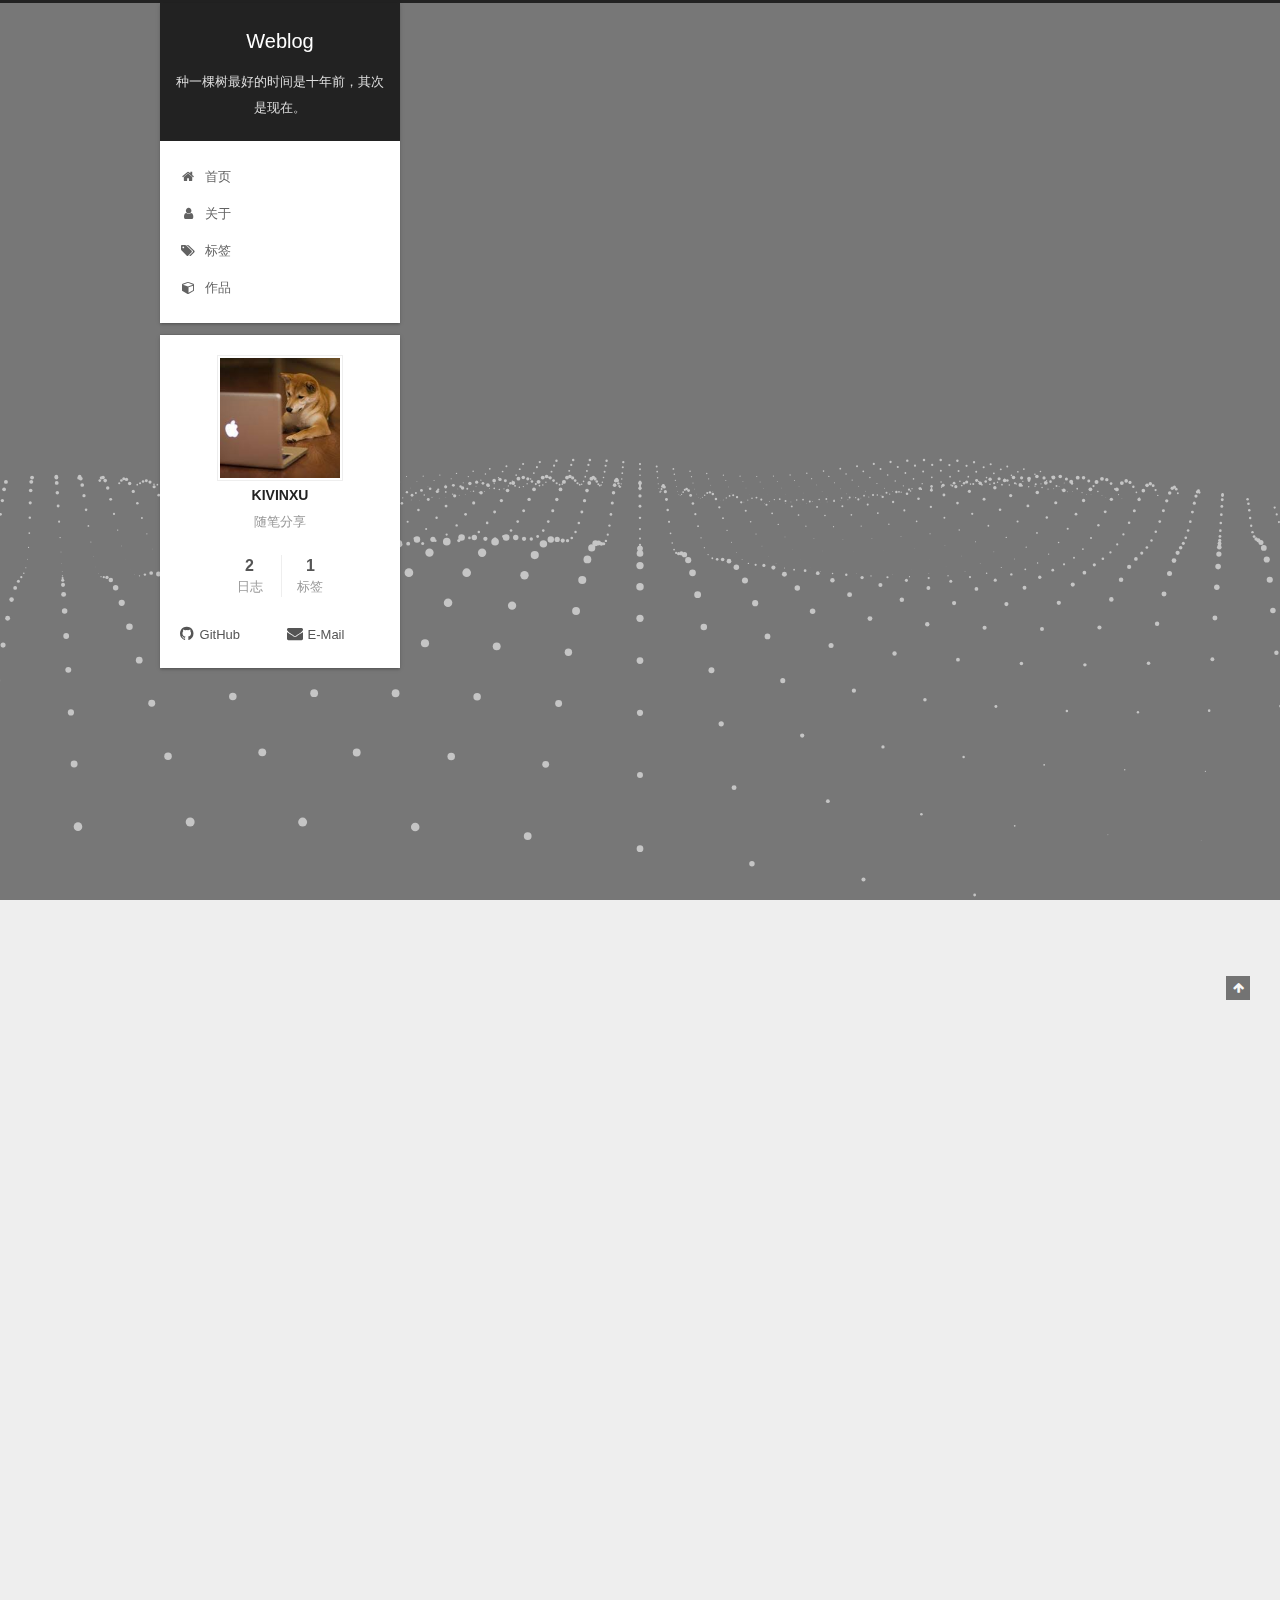
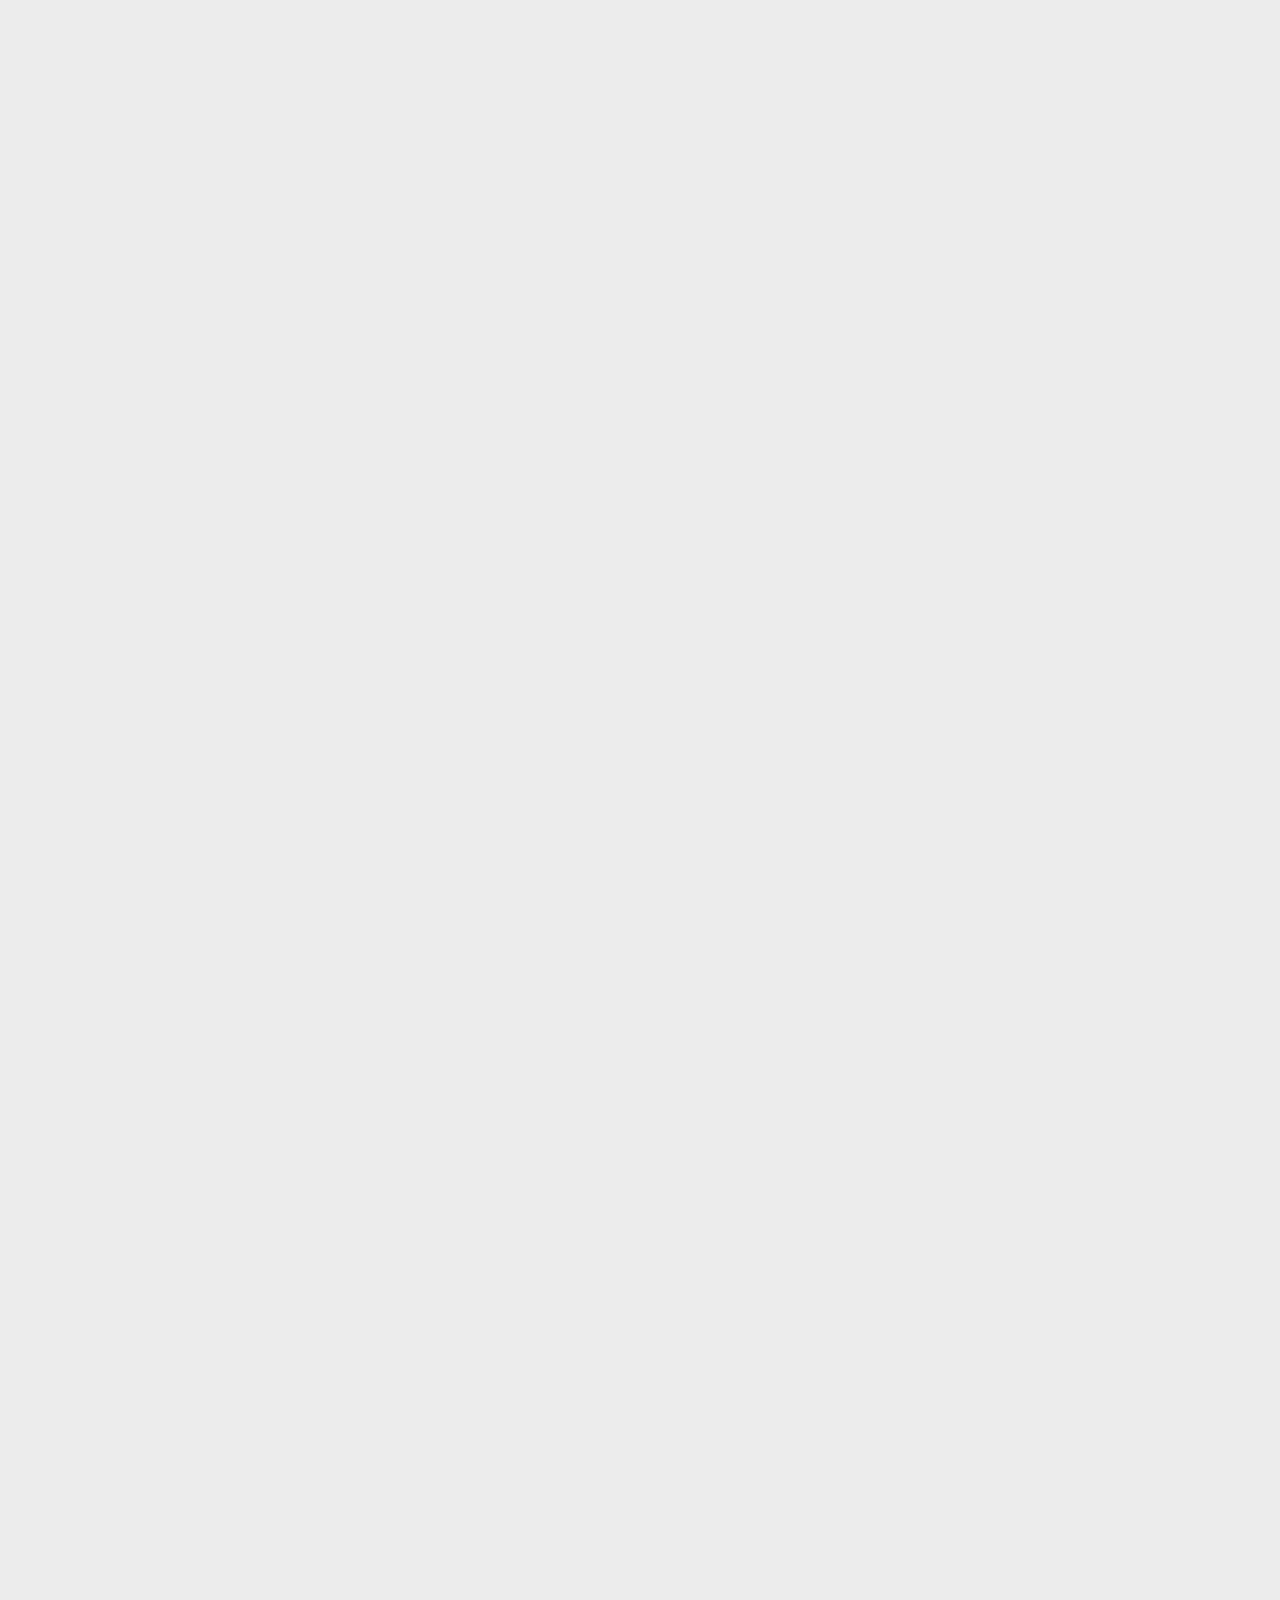
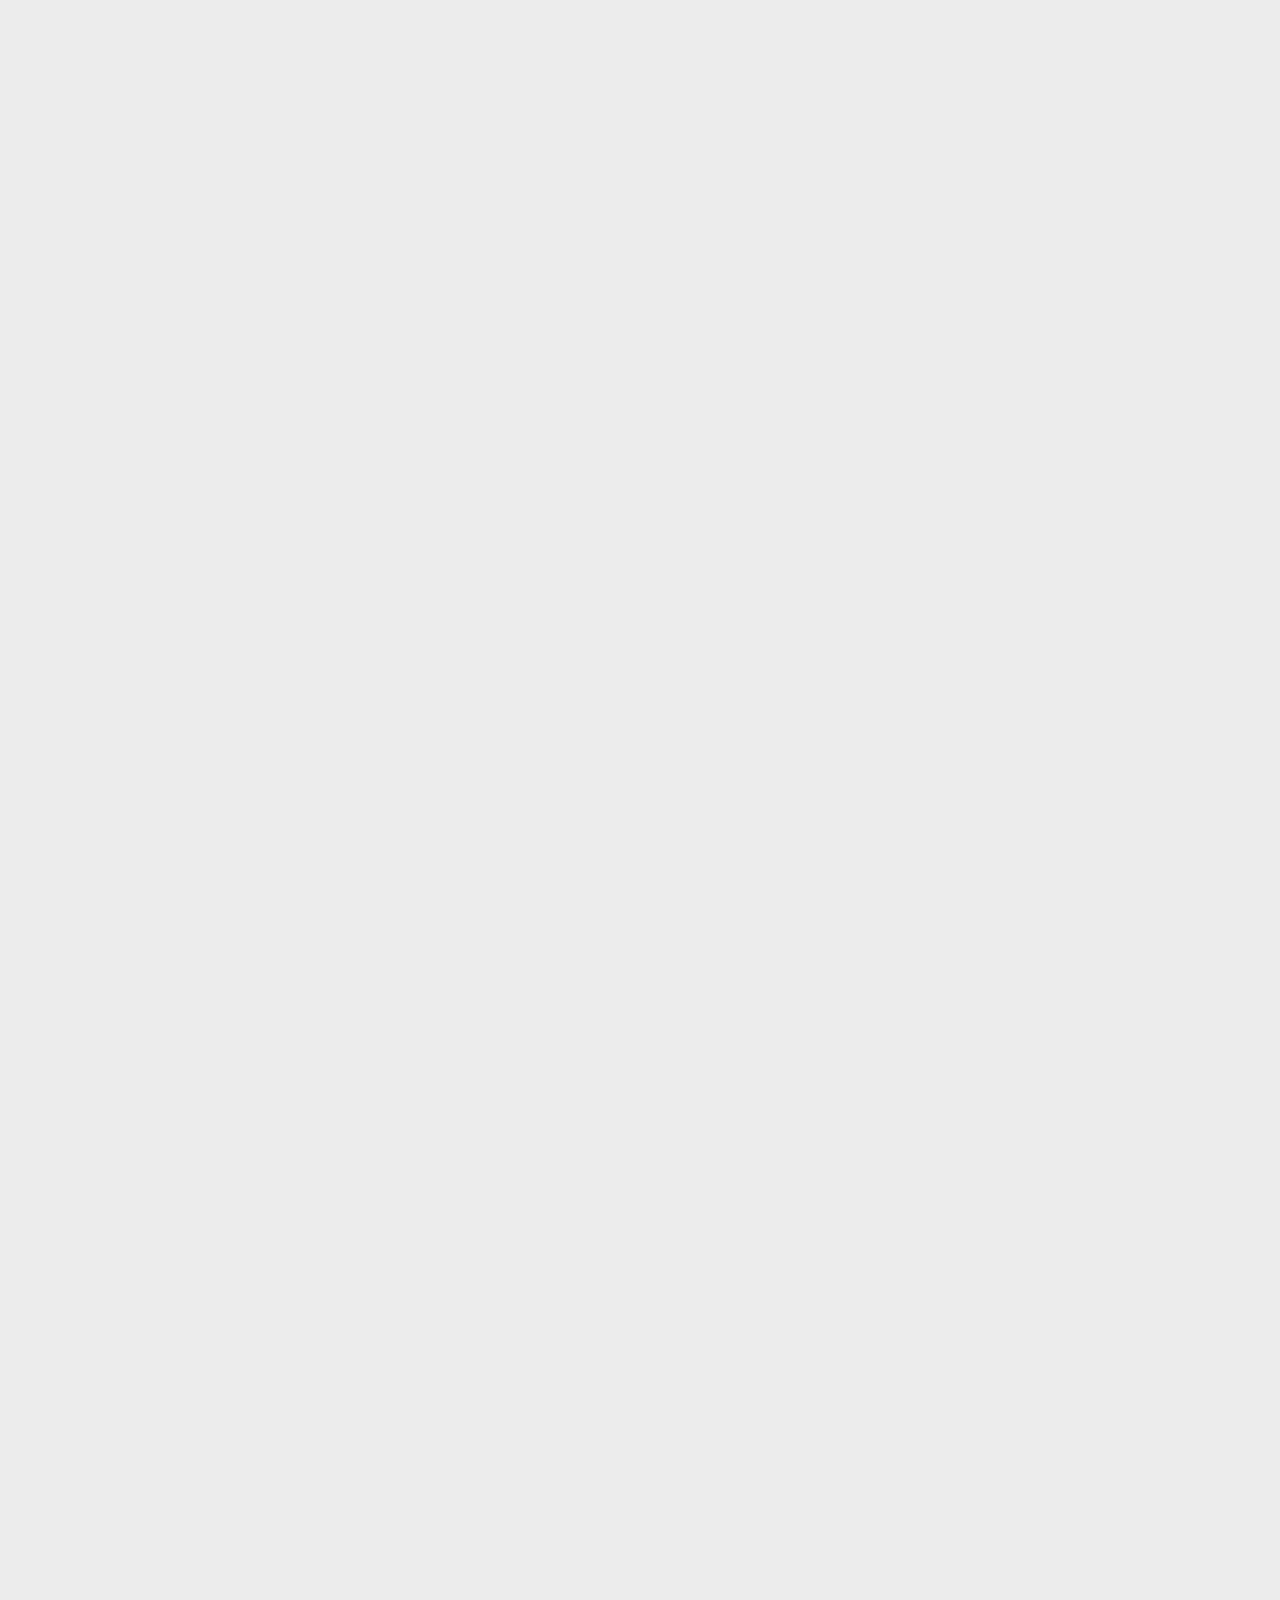
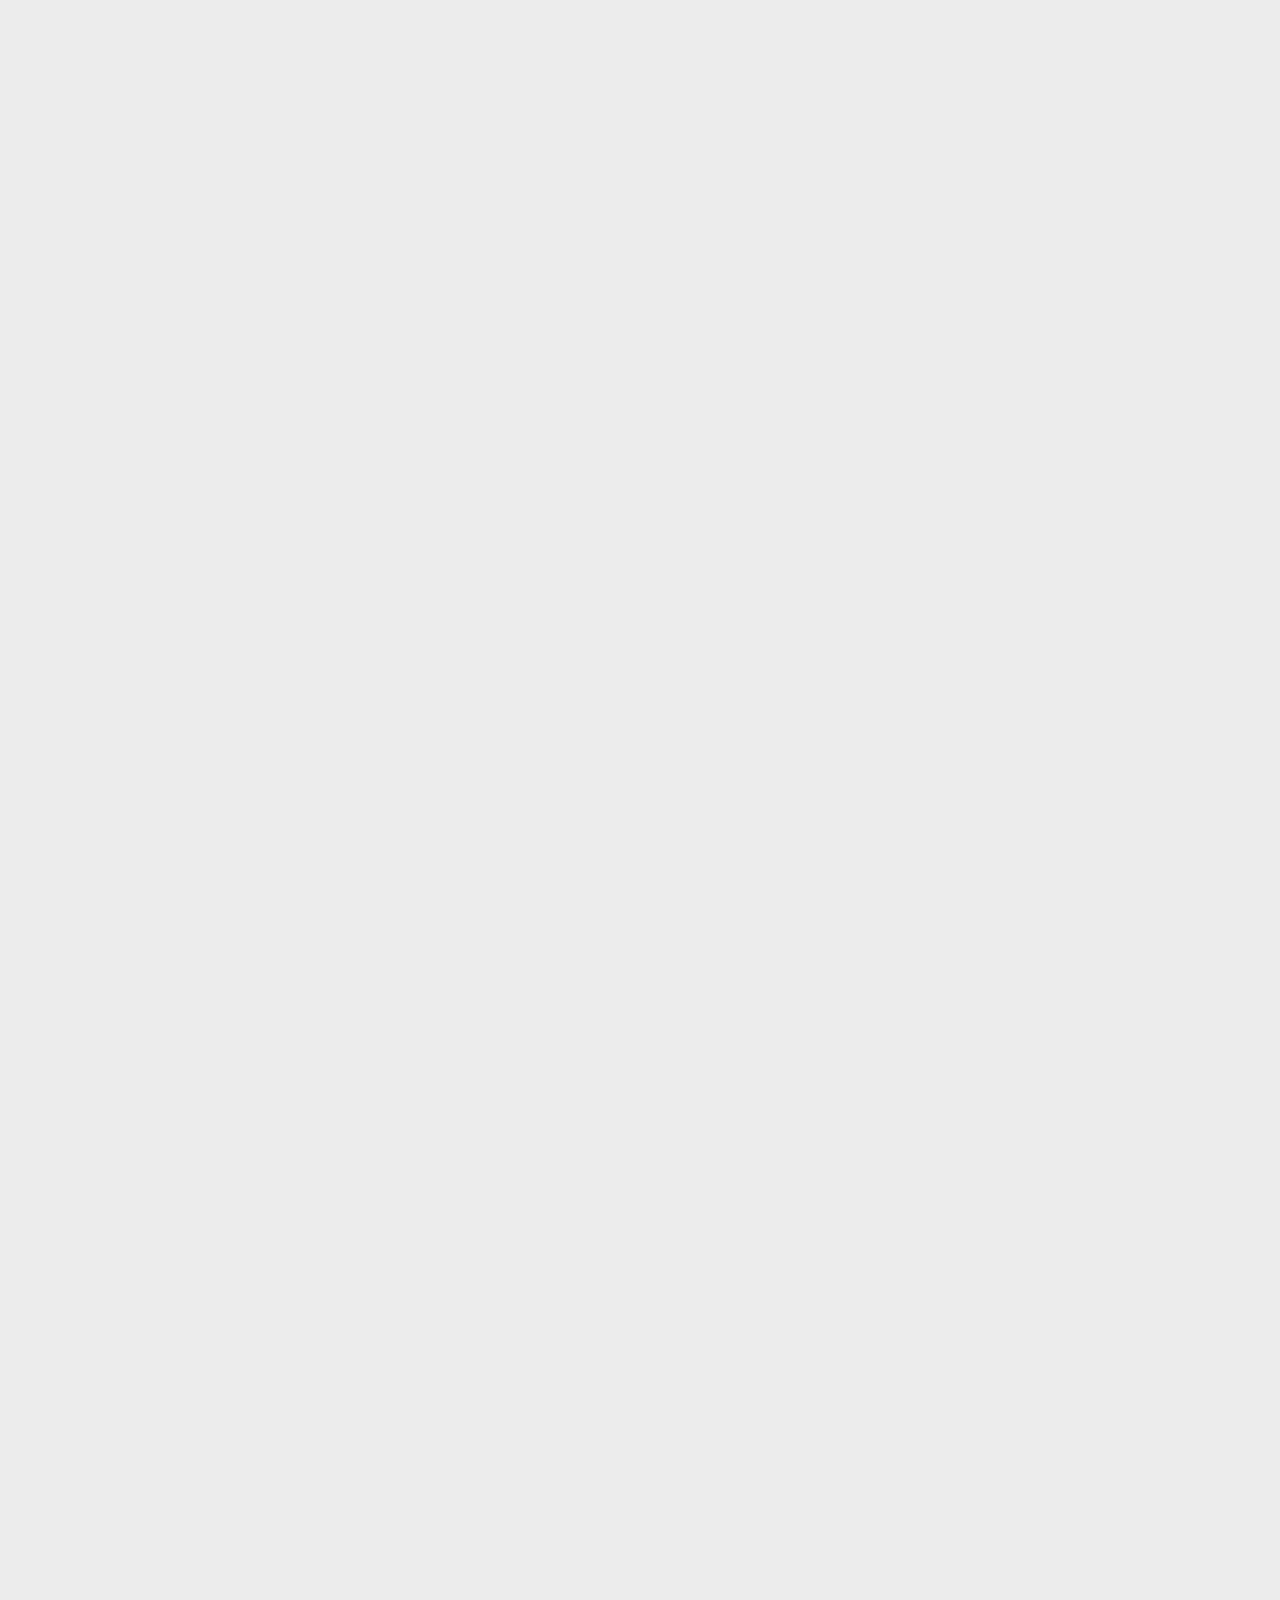
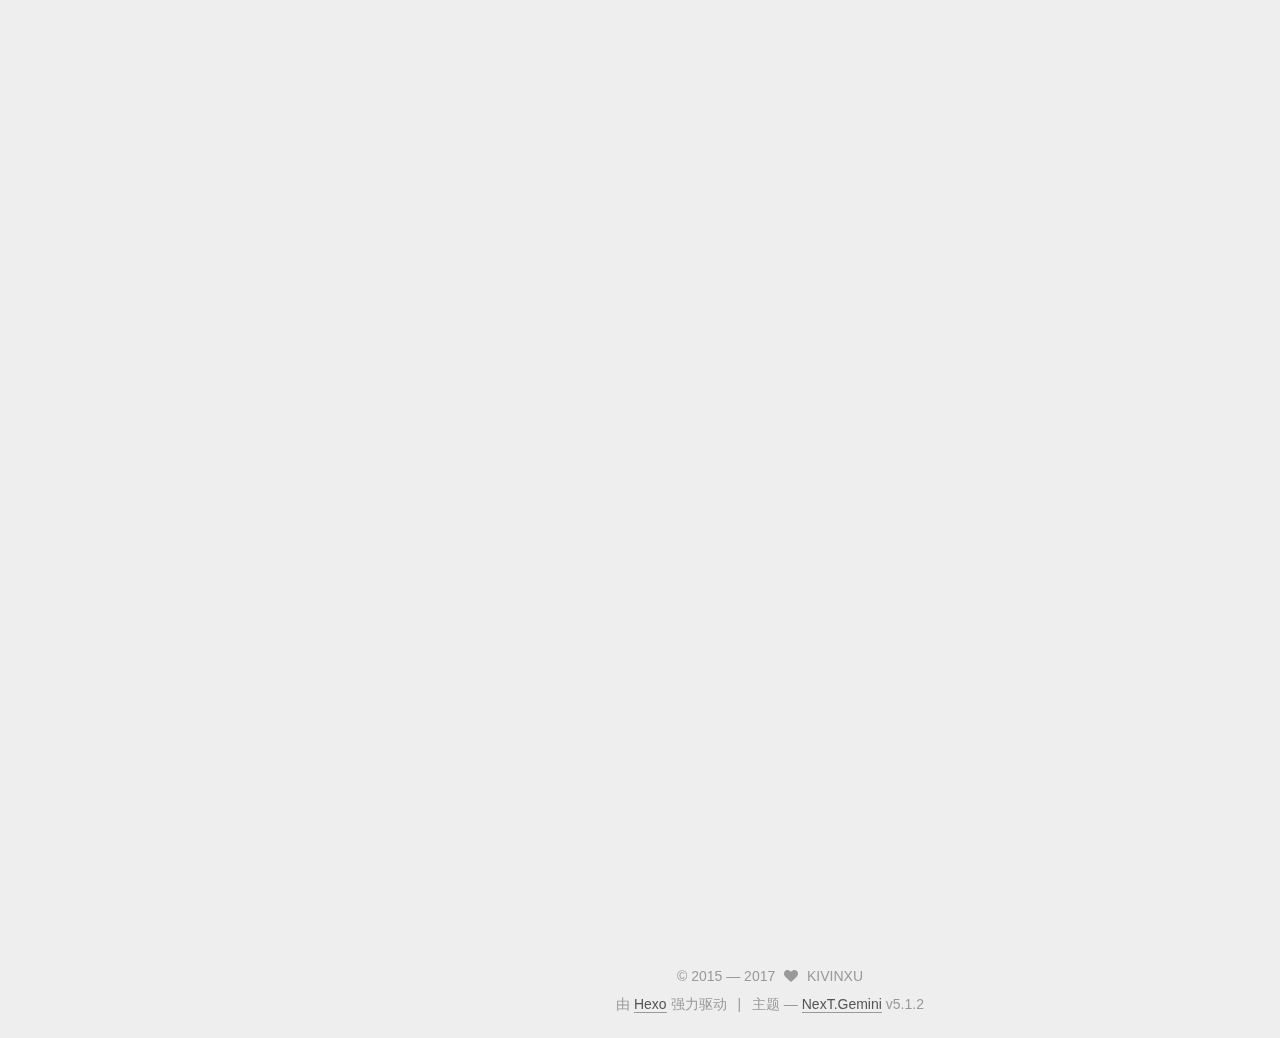
<file: index.html>
<!DOCTYPE html>



  


<html class="theme-next gemini use-motion" lang="zh-Hans">
<head>
  <meta charset="UTF-8"/>
<meta http-equiv="X-UA-Compatible" content="IE=edge" />
<meta name="viewport" content="width=device-width, initial-scale=1, maximum-scale=1"/>
<meta name="theme-color" content="#222">









<meta http-equiv="Cache-Control" content="no-transform" />
<meta http-equiv="Cache-Control" content="no-siteapp" />
















  
  
  <link href="/lib/fancybox/source/jquery.fancybox.css?v=2.1.5" rel="stylesheet" type="text/css" />




  
  
  
  

  

  

  

  

  

  






<link href="/lib/font-awesome/css/font-awesome.min.css?v=4.6.2" rel="stylesheet" type="text/css" />

<link href="/css/main.css?v=5.1.2" rel="stylesheet" type="text/css" />


  <meta name="keywords" content="Hexo, NexT" />








  <link rel="shortcut icon" type="image/x-icon" href="/favicon.ico?v=5.1.2" />






<meta name="description" content="随笔分享">
<meta property="og:type" content="website">
<meta property="og:title" content="Weblog">
<meta property="og:url" content="http://yoursite.com/index.html">
<meta property="og:site_name" content="Weblog">
<meta property="og:description" content="随笔分享">
<meta property="og:locale" content="zh-Hans">
<meta name="twitter:card" content="summary">
<meta name="twitter:title" content="Weblog">
<meta name="twitter:description" content="随笔分享">



<script type="text/javascript" id="hexo.configurations">
  var NexT = window.NexT || {};
  var CONFIG = {
    root: '/',
    scheme: 'Gemini',
    version: '5.1.2',
    sidebar: {"position":"left","display":"post","offset":12,"offset_float":12,"b2t":false,"scrollpercent":false,"onmobile":false},
    fancybox: true,
    tabs: true,
    motion: {"enable":true,"async":false,"transition":{"post_block":"fadeIn","post_header":"slideDownIn","post_body":"slideDownIn","coll_header":"slideLeftIn"}},
    duoshuo: {
      userId: '0',
      author: '博主'
    },
    algolia: {
      applicationID: '',
      apiKey: '',
      indexName: '',
      hits: {"per_page":10},
      labels: {"input_placeholder":"Search for Posts","hits_empty":"We didn't find any results for the search: ${query}","hits_stats":"${hits} results found in ${time} ms"}
    }
  };
</script>



  <link rel="canonical" href="http://yoursite.com/"/>





  <title>Weblog</title>
  








</head>

<body itemscope itemtype="http://schema.org/WebPage" lang="zh-Hans">

  
  
    
  

  <div class="container sidebar-position-left 
  page-home">
    <div class="headband"></div>

    <header id="header" class="header" itemscope itemtype="http://schema.org/WPHeader">
      <div class="header-inner"><div class="site-brand-wrapper">
  <div class="site-meta ">
    

    <div class="custom-logo-site-title">
      <a href="/"  class="brand" rel="start">
        <span class="logo-line-before"><i></i></span>
        <span class="site-title">Weblog</span>
        <span class="logo-line-after"><i></i></span>
      </a>
    </div>
      
        <p class="site-subtitle">种一棵树最好的时间是十年前，其次是现在。</p>
      
  </div>

  <div class="site-nav-toggle">
    <button>
      <span class="btn-bar"></span>
      <span class="btn-bar"></span>
      <span class="btn-bar"></span>
    </button>
  </div>
</div>

<nav class="site-nav">
  

  
    <ul id="menu" class="menu">
      
        
        <li class="menu-item menu-item-home">
          <a href="/" rel="section">
            
              <i class="menu-item-icon fa fa-fw fa-home"></i> <br />
            
            首页
          </a>
        </li>
      
        
        <li class="menu-item menu-item-about">
          <a href="/about/" rel="section">
            
              <i class="menu-item-icon fa fa-fw fa-user"></i> <br />
            
            关于
          </a>
        </li>
      
        
        <li class="menu-item menu-item-tags">
          <a href="/tags/" rel="section">
            
              <i class="menu-item-icon fa fa-fw fa-tags"></i> <br />
            
            标签
          </a>
        </li>
      
        
        <li class="menu-item menu-item-作品">
          <a href="/works/" rel="section">
            
              <i class="menu-item-icon fa fa-fw fa-cube"></i> <br />
            
            作品
          </a>
        </li>
      

      
    </ul>
  

  
</nav>



 </div>
    </header>

    <main id="main" class="main">
      <div class="main-inner">
        <div class="content-wrap">
          <div id="content" class="content">
            
  <section id="posts" class="posts-expand">
    
      

  

  
  
  

  <article class="post post-type-normal" itemscope itemtype="http://schema.org/Article">
  
  
  
  <div class="post-block">
    <link itemprop="mainEntityOfPage" href="http://yoursite.com/2017/11/20/javascript中的aes加密/">

    <span hidden itemprop="author" itemscope itemtype="http://schema.org/Person">
      <meta itemprop="name" content="KIVINXU">
      <meta itemprop="description" content="">
      <meta itemprop="image" content="/images/dog.jpeg">
    </span>

    <span hidden itemprop="publisher" itemscope itemtype="http://schema.org/Organization">
      <meta itemprop="name" content="Weblog">
    </span>

    
      <header class="post-header">

        
        
          <h1 class="post-title" itemprop="name headline">
                
                <a class="post-title-link" href="/2017/11/20/javascript中的aes加密/" itemprop="url">javascript中的aes加密</a></h1>
        

        <div class="post-meta">
          <span class="post-time">
            
              <span class="post-meta-item-icon">
                <i class="fa fa-calendar-o"></i>
              </span>
              
                <span class="post-meta-item-text">发表于</span>
              
              <time title="创建于" itemprop="dateCreated datePublished" datetime="2017-11-20T14:07:11+08:00">
                2017-11-20
              </time>
            

            

            
          </span>

          

          
            
          

          
          

          

          

          

        </div>
      </header>
    

    
    
    
    <div class="post-body" itemprop="articleBody">

      
      

      
        
          
            <p>##简介<br>1.aes加密简单来说，在密码学中又称Rijndael加密法，是美国联邦政府采用的一种区块加密标准。这个标准用来替代原先的DES，已经被多方分析且广为全世界所使用。高级加密标准已然成为对称密钥加密中最流行的算法之一。</p>
<p>2.AES的区块长度固定为128 比特，密钥长度则可以是128，192或256比特；而Rijndael使用的密钥和区块长度可以是32位的整数倍，以128位为下限，256比特为上限。包括AES-ECB,AES-CBC,AES-CTR,AES-OFB,AES-CFB。</p>
<p>　　具体的加密算法和模式的区别：点击《AES加解密算法的模式介绍》查看。</p>
<p>3.在这里我们只接受常用的ECB方式 + pkcs7padding（与pkcs5padding值相同）填充加密。</p>
<p>##应用</p>
<p>####javascript中aes的使用</p>
<p>下载第三方库Crypto-js.js git地址：<a href="https://github.com/brix/crypto-js" target="_blank" rel="external">https://github.com/brix/crypto-js</a></p>
<p>引入src下的crypto-js.js，加密代码如下：</p>
<pre><code>var key = &quot;12345678&quot;     //秘钥必须为：8/16/32位
var message = &quot;123456&quot;;

//加密
var encrypt = CryptoJS.AES.encrypt(message, CryptoJS.enc.Utf8.parse(key), {
    mode: CryptoJS.mode.ECB,
    padding: CryptoJS.pad.Pkcs7
});
console.log(&quot;value: &quot;+encrypt);

//解密
var decrypt = CryptoJS.AES.decrypt(encrypt, CryptoJS.enc.Utf8.parse(key), {
    mode: CryptoJS.mode.ECB,
    padding: CryptoJS.pad.Pkcs7
});
console.log(&quot;value: &quot;+decrypt.toString(CryptoJS.enc.Utf8));
</code></pre>
          
        
      
    </div>
    
    
    

    

    

    

    <footer class="post-footer">
      

      

      

      
      
        <div class="post-eof"></div>
      
    </footer>
  </div>
  
  
  
  </article>


    
      

  

  
  
  

  <article class="post post-type-normal" itemscope itemtype="http://schema.org/Article">
  
  
  
  <div class="post-block">
    <link itemprop="mainEntityOfPage" href="http://yoursite.com/2017/09/23/大部分人都会做错的经典JS闭包面试题/">

    <span hidden itemprop="author" itemscope itemtype="http://schema.org/Person">
      <meta itemprop="name" content="KIVINXU">
      <meta itemprop="description" content="">
      <meta itemprop="image" content="/images/dog.jpeg">
    </span>

    <span hidden itemprop="publisher" itemscope itemtype="http://schema.org/Organization">
      <meta itemprop="name" content="Weblog">
    </span>

    
      <header class="post-header">

        
        
          <h1 class="post-title" itemprop="name headline">
                
                <a class="post-title-link" href="/2017/09/23/大部分人都会做错的经典JS闭包面试题/" itemprop="url">大部分人都会做错的经典JS闭包面试题</a></h1>
        

        <div class="post-meta">
          <span class="post-time">
            
              <span class="post-meta-item-icon">
                <i class="fa fa-calendar-o"></i>
              </span>
              
                <span class="post-meta-item-text">发表于</span>
              
              <time title="创建于" itemprop="dateCreated datePublished" datetime="2017-09-23T20:10:01+08:00">
                2017-09-23
              </time>
            

            

            
          </span>

          

          
            
          

          
          

          

          

          

        </div>
      </header>
    

    
    
    
    <div class="post-body" itemprop="articleBody">

      
      

      
        
          
            <p>先看题目代码：</p>
<pre><code>function fun(n,o) {
  console.log(o)
  return {
    fun:function(m){
      return fun(m,n);
    }
  };
}
var a = fun(0);  a.fun(1);  a.fun(2);  a.fun(3);//undefined,?,?,?
var b = fun(0).fun(1).fun(2).fun(3);//undefined,?,?,?
var c = fun(0).fun(1);  c.fun(2);  c.fun(3);//undefined,?,?,?
//问:三行a,b,c的输出分别是什么？
</code></pre><p>这是一道非常典型的JS闭包问题。其中嵌套了三层fun函数，搞清楚每层fun的函数是那个fun函数尤为重要。</p>
<p>可以先在纸上或其他地方写下你认为的结果，然后再看看正确答案是什么？</p>
<pre><code>//答案：
//a: undefined,0,0,0
//b: undefined,0,1,2
//c: undefined,0,1,1
</code></pre><p>都答对了么？如果都答对了恭喜你在js闭包问题当中几乎没什么可以难住你了；如果没有答对，继续往下分析。</p>
<h2 id="JS中有几种函数"><a href="#JS中有几种函数" class="headerlink" title="JS中有几种函数"></a>JS中有几种函数</h2><p>首先，在此之前需要了解的是，在JS中函数可以分为两种，具名函数（命名函数）和匿名函数。</p>
<p>区分这两种函数的方法非常简单，可以通过输出 fn.name 来判断，有name的就是具名函数，没有name的就是匿名函数</p>
<blockquote>
<p>注意：在低版本IE上无法获取具名函数的name，会返回undefined，建议在火狐或是谷歌浏览器上测试</p>
</blockquote>
<p>或是采用兼容IE的获取函数name方法来获取函数名称：</p>
<pre><code>//获取指定函数的函数名称（用于兼容IE）
//@param {Function} fun 任意函数

function getFunctionName(fun) {
    if (fun.name !== undefined){
      return fun.name;
    }  
    var ret = fun.toString();
    ret = ret.substr(&apos;function &apos;.length);
    ret = ret.substr(0, ret.indexOf(&apos;(&apos;));
    return ret;
}
</code></pre><p>遂用上述函数测试是否为匿名函数:<br>可以得知变量fn1是具名函数，fn2是匿名函数</p>
<h2 id="创建函数的几种方式"><a href="#创建函数的几种方式" class="headerlink" title="创建函数的几种方式"></a>创建函数的几种方式</h2><ol>
<li><p>声明函数<br>最普通最标准的声明函数方法，包括函数名及函数体。</p>
<p> function fn1(){}</p>
</li>
<li><p>创建匿名函数表达式</p>
<p> var fn1=function (){}</p>
<p> 注意采用这种方法创建的函数为匿名函数，即没有函数name</p>
</li>
<li><p>创建具名函数表达式</p>
<p> var fn1=function xxcanghai(){};</p>
<blockquote>
<p> 注意：具名函数表达式的函数名只能在创建函数内部使用</p>
</blockquote>
<p>即采用此种方法创建的函数在函数外层只能使用fn1不能使用xxcanghai的函数名。xxcanghai的命名只能在创建的函数内部使用<br>测试：</p>
<p> var fn1=function xxcanghai(){<br>   console.log(“in:fn1&lt;”,typeof fn1,”&gt;xxcanghai:&lt;”,typeof xxcanghai,”&gt;”);<br> };<br> console.log(“out:fn1&lt;”,typeof fn1,”&gt;xxcanghai:&lt;”,typeof xxcanghai,”&gt;”);<br> fn1();<br> //out:fn1&lt; function &gt;xxcanghai:&lt; undefined &gt;<br> //in:fn1&lt; function &gt;xxcanghai:&lt; function &gt;</p>
<blockquote>
<p> 注意：在对象内定义函数如var o={ fn : function (){…} }，也属于函数表达式</p>
</blockquote>
</li>
<li><p>Function构造函数</p>
<p> function (‘alert (1)’) //匿名函数<br> function abc(){} //具名函数</p>
</li>
<li><p>自执行函数</p>
<p> (function(){alert(1);})();<br> (function fn1(){alert(1);})();</p>
</li>
<li><p>其他创建函数的方法</p>
<p>当然还有其他创建函数或执行函数的方法，这里不再多说，比如采用 eval ， setTimeout ， setInterval 等非常用方法，这里不做过多介绍，属于非标准方法，这里不做过多展开</p>
</li>
</ol>
<h2 id="三个fun函数的关系是什么"><a href="#三个fun函数的关系是什么" class="headerlink" title="三个fun函数的关系是什么"></a>三个fun函数的关系是什么</h2><p>说完函数类型与创建函数的方法后，就可以回归主题，看这道面试题。</p>
<p>这段代码中出现了三个fun函数，所以第一步先搞清楚，这三个fun函数的关系，哪个函数与哪个函数是相同的。</p>
<pre><code>function fun(n,o) {
  console.log(o)
  return {
    fun:function(m){
      //...
    }
  };
}
</code></pre><p>  先看第一个fun函数，属于标准具名函数声明，是新创建的函数，他的返回值是一个对象字面量表达式，属于一个新的object。</p>
<p>  这个新的对象内部包含一个也叫fun的属性，通过上述介绍可得知，属于匿名函数表达式，即fun这个属性中存放的是一个新创建匿名函数表达式。</p>
<blockquote>
<p>注意：所有声明的匿名函数都是一个新函数。</p>
</blockquote>
<p>  所以第一个fun函数与第二个fun函数不相同，均为新创建的函数。</p>
<h2 id="函数作用域链的问题"><a href="#函数作用域链的问题" class="headerlink" title="函数作用域链的问题"></a>函数作用域链的问题</h2><p>再说第三个fun函数之前需要先说下，在函数表达式内部能不能访问存放当前函数的变量。</p>
<p>测试1，对象内部的函数表达式：</p>
<pre><code>var o = {
  fn:function (){
    console.log(fn);
  }
}
o.fn() //ERROR报错
</code></pre><p>测试2，非对象内部的函数表达式：</p>
<pre><code>var fn = function (){
  console.log(fn);
}
fn(); //function(){console.log(fn);}; 正确
</code></pre><p>结论是：使用var或是非对象内部的函数表达式内，可以访问到存放当前函数的变量；在对象内部的不能访问到。</p>
<p>原因也非常简单，因为函数作用域链的问题，采用var的是在外部创建了一个fn变量，函数内部当然可以在内部寻找不到fn后向上层作用域查找fn，而在创建对象内部时，因为没有在函数作用域内创建fn，所以无法访问。</p>
<p>所以综上所述，可以得知，最内层的return出去的fun函数不是第二层fun函数，是最外层的fun函数。</p>
<p>所以，三个fun函数的关系也理清楚了，第一个等于第三个，他们都不等于第二个。</p>
<h2 id="到底在调用哪个函数？"><a href="#到底在调用哪个函数？" class="headerlink" title="到底在调用哪个函数？"></a>到底在调用哪个函数？</h2><p>再看下原题，现在知道了程序中有两个fun函数(第一个和第三个相同)，遂接下来的问题是搞清楚，运行时他执行的是哪个fun函数？</p>
<pre><code>function fun(n,o) {
  console.log(o)
  return {
    fun:function(m){
      return fun(m,n);
    }
  };
}
var a = fun(0);  a.fun(1);  a.fun(2);  a.fun(3);//undefined,?,?,?
var b = fun(0).fun(1).fun(2).fun(3);//undefined,?,?,?
var c = fun(0).fun(1);  c.fun(2);  c.fun(3);//undefined,?,?,?
//问:三行a,b,c的输出分别是什么？
</code></pre><h3 id="1、第一行a"><a href="#1、第一行a" class="headerlink" title="1、第一行a"></a>1、第一行a</h3><pre><code>var a = fun(0);  a.fun(1);  a.fun(2);  a.fun(3);
</code></pre><p>可以得知，第一个fun(0)是在调用第一层fun函数。第二个fun(1)是在调用前一个fun的返回值的fun函数，所以：</p>
<p>第后面几个fun(1),fun(2),fun(3),函数都是在调用第二层fun函数。</p>
<p>遂：</p>
<p>在第一次调用fun(0)时，o为undefined；</p>
<p>第二次调用fun(1)时m为1，此时fun闭包了外层函数的n，也就是第一次调用的n=0，即m=1，n=0，并在内部调用第一层fun函数fun(1,0);所以o为0；</p>
<p>第三次调用fun(2)时m为2，但依然是调用a.fun，所以还是闭包了第一次调用时的n，所以内部调用第一层的fun(2,0);所以o为0</p>
<p>第四次同理；</p>
<p>即：最终答案为undefined,0,0,0</p>
<h3 id="2、第二行b"><a href="#2、第二行b" class="headerlink" title="2、第二行b"></a>2、第二行b</h3><pre><code>var b = fun(0).fun(1).fun(2).fun(3);//undefined,?,?,?
</code></pre><p>先从fun(0)开始看，肯定是调用的第一层fun函数；而他的返回值是一个对象，所以第二个fun(1)调用的是第二层fun函数，后面几个也是调用的第二层fun函数。</p>
<p>遂：</p>
<p>在第一次调用第一层fun(0)时，o为undefined；</p>
<p>第二次调用 .fun(1)时m为1，此时fun闭包了外层函数的n，也就是第一次调用的n=0，即m=1，n=0，并在内部调用第一层fun函数fun(1,0);所以o为0；</p>
<p>第三次调用 .fun(2)时m为2，此时当前的fun函数不是第一次执行的返回对象，而是第二次执行的返回对象。而在第二次执行第一层fun函数时时(1,0)所以n=1,o=0,返回时闭包了第二次的n，遂在第三次调用第三层fun函数时m=2,n=1，即调用第一层fun函数fun(2,1)，所以o为1；</p>
<p>第四次调用 .fun(3)时m为3，闭包了第三次调用的n，同理，最终调用第一层fun函数为fun(3,2)；所以o为2；</p>
<p>即最终答案：undefined,0,1,2</p>
<h3 id="3、第三行c"><a href="#3、第三行c" class="headerlink" title="3、第三行c"></a>3、第三行c</h3><pre><code>var c = fun(0).fun(1);  c.fun(2);  c.fun(3);//undefined,?,?,?

根据前面两个例子，可以得知：

fun(0)为执行第一层fun函数，.fun(1)执行的是fun(0)返回的第二层fun函数，这里语句结束，遂c存放的是fun(1)的返回值，而不是fun(0)的返回值，所以c中闭包的也是fun(1)第二次执行的n的值。c.fun(2)执行的是fun(1)返回的第二层fun函数，c.fun(3)执行的也是fun(1)返回的第二层fun函数。

遂：

在第一次调用第一层fun(0)时，o为undefined；

第二次调用 .fun(1)时m为1，此时fun闭包了外层函数的n，也就是第一次调用的n=0，即m=1，n=0，并在内部调用第一层fun函数fun(1,0);所以o为0；

第三次调用 .fun(2)时m为2，此时fun闭包的是第二次调用的n=1，即m=2，n=1，并在内部调用第一层fun函数fun(2,1);所以o为1；

第四次.fun(3)时同理，但依然是调用的第二次的返回值，遂最终调用第一层fun函数fun(3,1)，所以o还为1

即最终答案：undefined,0,1,1
</code></pre><h2 id="后话"><a href="#后话" class="headerlink" title="后话"></a>后话</h2><p>这段代码原本是在做一个将异步回调改写为同步调用的组件时的代码，发现了这个坑，对JS的闭包有了更深入的了解。</p>
<p>关于什么是闭包，网上的文章数不胜数，但理解什么是闭包还是要在代码中自己去发现与领悟。</p>
<p>如果要我说什么是闭包，我认为，广义上的闭包就是指一个变量在他自身作用域外被使用了，就叫发生了闭包。</p>

          
        
      
    </div>
    
    
    

    

    

    

    <footer class="post-footer">
      

      

      

      
      
        <div class="post-eof"></div>
      
    </footer>
  </div>
  
  
  
  </article>


    
  </section>

  


          </div>
          


          

        </div>
        
          
  
  <div class="sidebar-toggle">
    <div class="sidebar-toggle-line-wrap">
      <span class="sidebar-toggle-line sidebar-toggle-line-first"></span>
      <span class="sidebar-toggle-line sidebar-toggle-line-middle"></span>
      <span class="sidebar-toggle-line sidebar-toggle-line-last"></span>
    </div>
  </div>

  <aside id="sidebar" class="sidebar">
    
    <div class="sidebar-inner">

      

      

      <section class="site-overview sidebar-panel sidebar-panel-active">
        <div class="site-author motion-element" itemprop="author" itemscope itemtype="http://schema.org/Person">
          
            <img class="site-author-image" itemprop="image"
              src="/images/dog.jpeg"
              alt="KIVINXU" />
          
            <p class="site-author-name" itemprop="name">KIVINXU</p>
            <p class="site-description motion-element" itemprop="description">随笔分享</p>
        </div>

        <nav class="site-state motion-element">

          
            <div class="site-state-item site-state-posts">
            
              <a href="/archives">
            
                <span class="site-state-item-count">2</span>
                <span class="site-state-item-name">日志</span>
              </a>
            </div>
          

          

          
            
            
            <div class="site-state-item site-state-tags">
              
                <span class="site-state-item-count">1</span>
                <span class="site-state-item-name">标签</span>
              
            </div>
          

        </nav>

        

        <div class="links-of-author motion-element">
          
            
              <span class="links-of-author-item">
                <a href="https://github.com/kivinxu" target="_blank" title="GitHub">
                  
                    <i class="fa fa-fw fa-github"></i>GitHub</a>
              </span>
            
              <span class="links-of-author-item">
                <a href="mailto:reving@qq.com" target="_blank" title="E-Mail">
                  
                    <i class="fa fa-fw fa-envelope"></i>E-Mail</a>
              </span>
            
          
        </div>

        
        

        
        

        


      </section>

      

      

    </div>
  </aside>


        
      </div>
    </main>

    <footer id="footer" class="footer">
      <div class="footer-inner">
        <div class="copyright" >
  
  &copy;  2015 &mdash; 
  <span itemprop="copyrightYear">2017</span>
  <span class="with-love">
    <i class="fa fa-heart"></i>
  </span>
  <span class="author" itemprop="copyrightHolder">KIVINXU</span>

  
</div>


  <div class="powered-by">由 <a class="theme-link" href="https://hexo.io">Hexo</a> 强力驱动</div>

  <span class="post-meta-divider">|</span>

  <div class="theme-info">主题 &mdash; <a class="theme-link" href="https://github.com/iissnan/hexo-theme-next">NexT.Gemini</a> v5.1.2</div>


        







        
      </div>
    </footer>

    
      <div class="back-to-top">
        <i class="fa fa-arrow-up"></i>
        
      </div>
    

  </div>

  

<script type="text/javascript">
  if (Object.prototype.toString.call(window.Promise) !== '[object Function]') {
    window.Promise = null;
  }
</script>









  




  
  









  
  <script type="text/javascript" src="/lib/jquery/index.js?v=2.1.3"></script>

  
  <script type="text/javascript" src="/lib/fastclick/lib/fastclick.min.js?v=1.0.6"></script>

  
  <script type="text/javascript" src="/lib/jquery_lazyload/jquery.lazyload.js?v=1.9.7"></script>

  
  <script type="text/javascript" src="/lib/velocity/velocity.min.js?v=1.2.1"></script>

  
  <script type="text/javascript" src="/lib/velocity/velocity.ui.min.js?v=1.2.1"></script>

  
  <script type="text/javascript" src="/lib/fancybox/source/jquery.fancybox.pack.js?v=2.1.5"></script>

  
  <script type="text/javascript" src="/lib/three/three.min.js"></script>

  
  <script type="text/javascript" src="/lib/three/three-waves.min.js"></script>


  


  <script type="text/javascript" src="/js/src/utils.js?v=5.1.2"></script>

  <script type="text/javascript" src="/js/src/motion.js?v=5.1.2"></script>



  
  


  <script type="text/javascript" src="/js/src/affix.js?v=5.1.2"></script>

  <script type="text/javascript" src="/js/src/schemes/pisces.js?v=5.1.2"></script>



  <script type="text/javascript" src="/js/src/scrollspy.js?v=5.1.2"></script>
<script type="text/javascript" src="/js/src/post-details.js?v=5.1.2"></script>


  

  


  <script type="text/javascript" src="/js/src/bootstrap.js?v=5.1.2"></script>



  


  




	





  





  








  





  

  

  

  

  

  

</body>
</html>
</file>
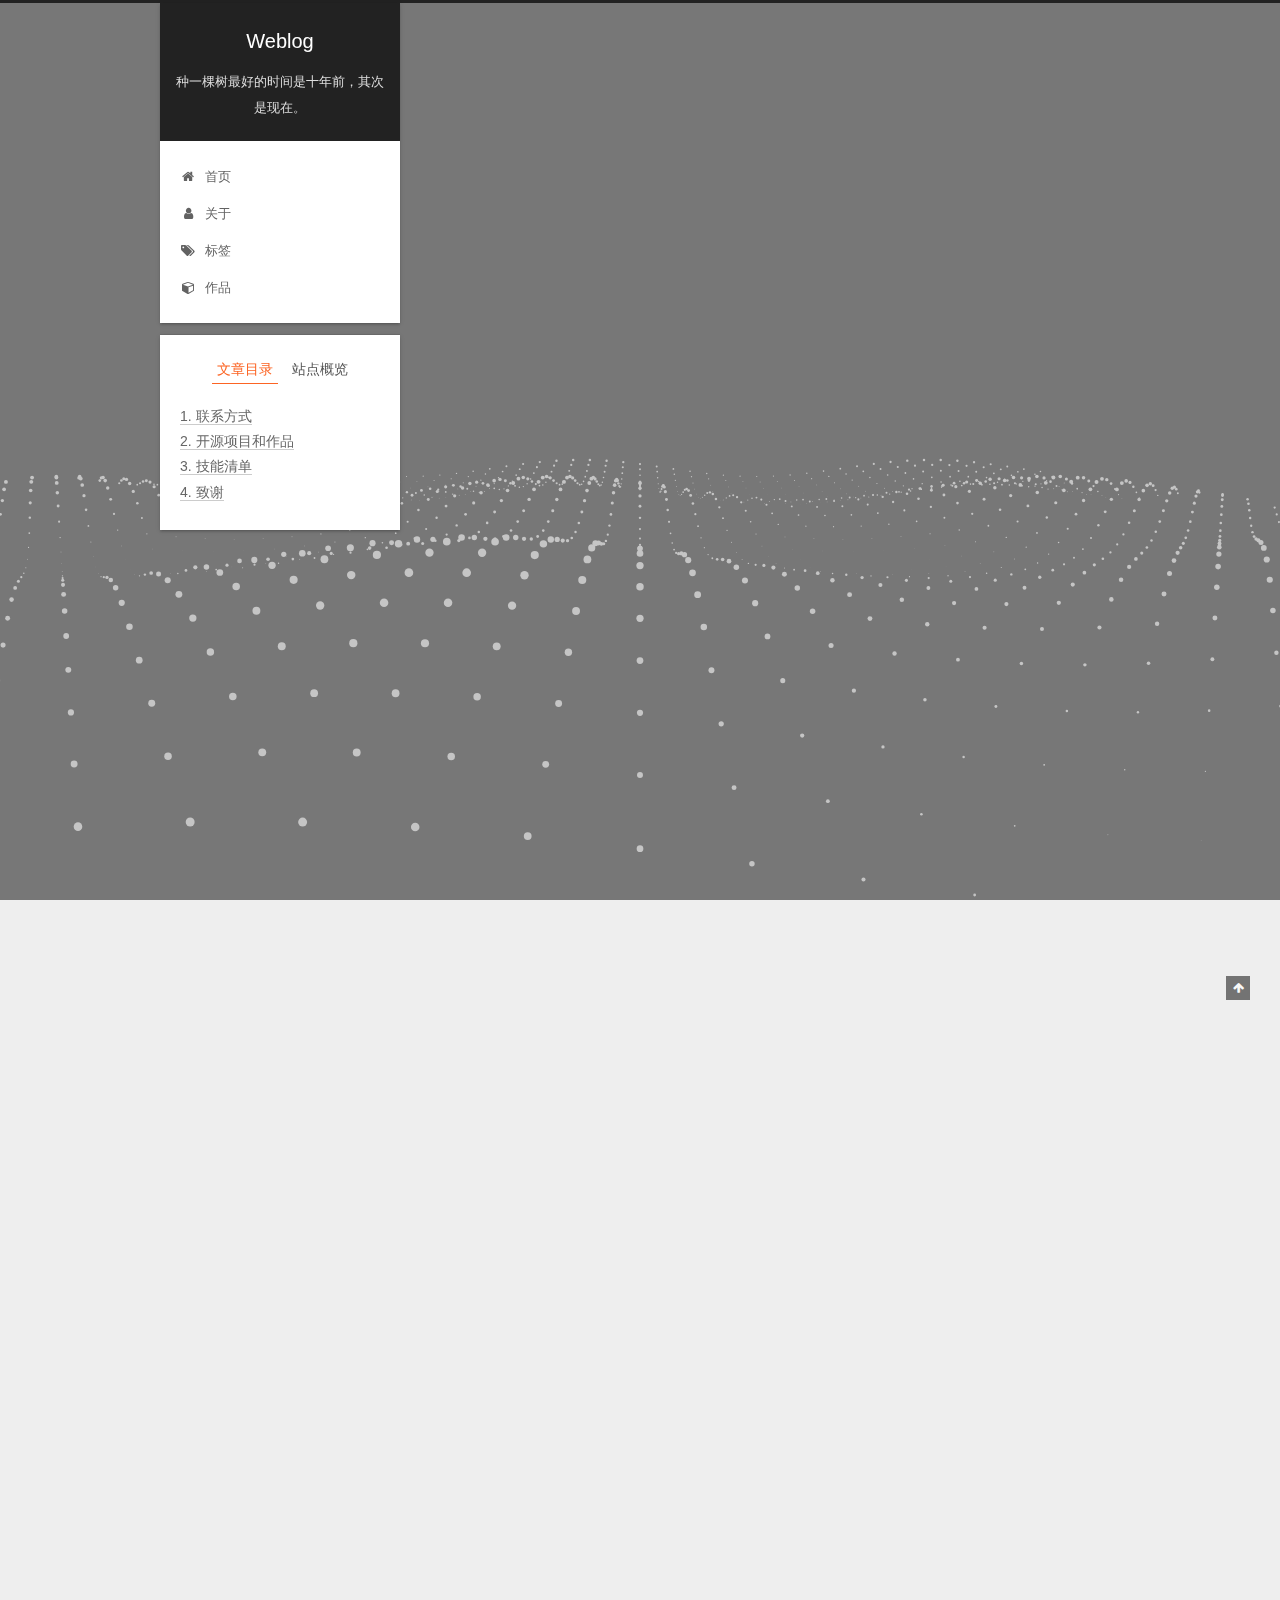
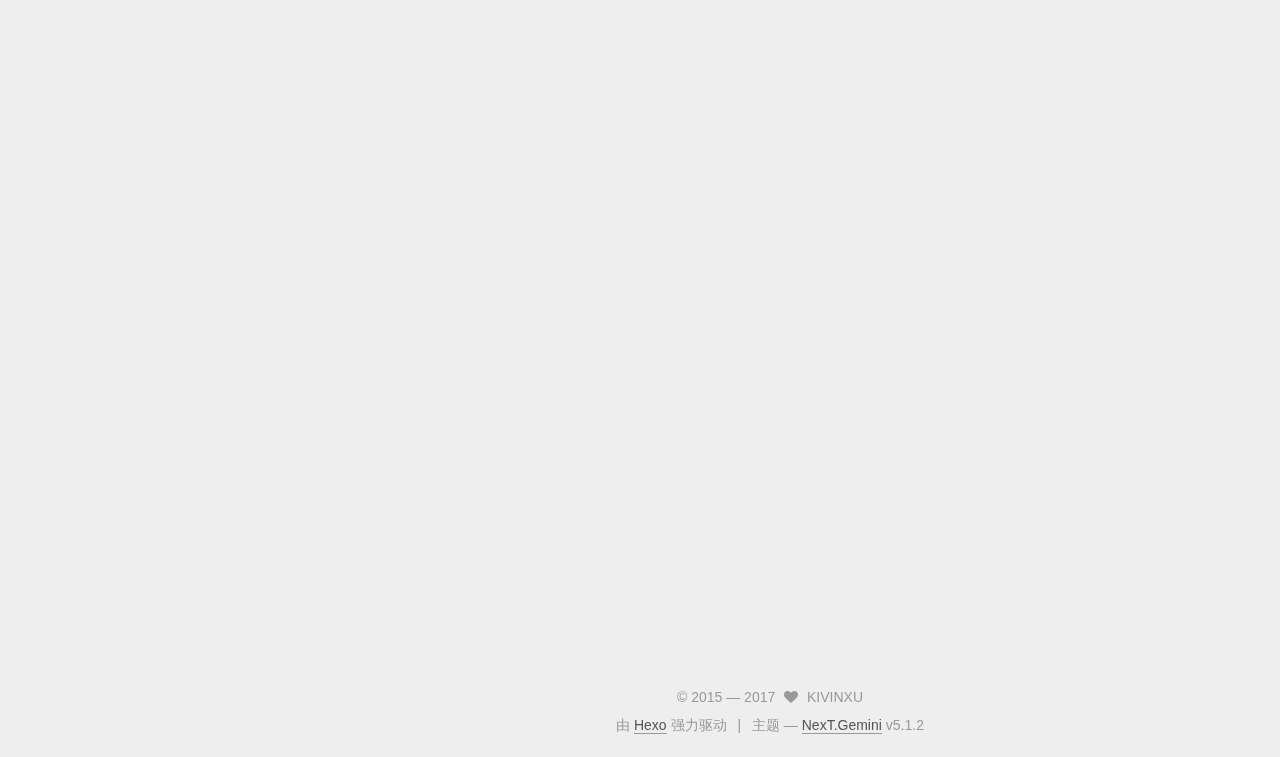
<file: about/index.html>
<!DOCTYPE html>



  


<html class="theme-next gemini use-motion" lang="zh-Hans">
<head>
  <meta charset="UTF-8"/>
<meta http-equiv="X-UA-Compatible" content="IE=edge" />
<meta name="viewport" content="width=device-width, initial-scale=1, maximum-scale=1"/>
<meta name="theme-color" content="#222">









<meta http-equiv="Cache-Control" content="no-transform" />
<meta http-equiv="Cache-Control" content="no-siteapp" />
















  
  
  <link href="/lib/fancybox/source/jquery.fancybox.css?v=2.1.5" rel="stylesheet" type="text/css" />




  
  
  
  

  

  

  

  

  

  






<link href="/lib/font-awesome/css/font-awesome.min.css?v=4.6.2" rel="stylesheet" type="text/css" />

<link href="/css/main.css?v=5.1.2" rel="stylesheet" type="text/css" />


  <meta name="keywords" content="Hexo, NexT" />








  <link rel="shortcut icon" type="image/x-icon" href="/favicon.ico?v=5.1.2" />






<meta name="description" content="联系方式 手机：保密（温州手机，一直在用） Email：reving@qq.com、reving2046@gmail.com QQ/微信号：642763923   个人信息 徐先生/男/1989 本科/电气及其自动化专业 工作年限：1年（前端方面） Github: KIVIN个人主页  期望职位：Web前端工程师  期望薪资：月薪5k~8k 期望城市：杭州／温州   自我评价1、性格随和，实事求是">
<meta property="og:type" content="website">
<meta property="og:title" content="个人简历">
<meta property="og:url" content="http://yoursite.com/about/index.html">
<meta property="og:site_name" content="Weblog">
<meta property="og:description" content="联系方式 手机：保密（温州手机，一直在用） Email：reving@qq.com、reving2046@gmail.com QQ/微信号：642763923   个人信息 徐先生/男/1989 本科/电气及其自动化专业 工作年限：1年（前端方面） Github: KIVIN个人主页  期望职位：Web前端工程师  期望薪资：月薪5k~8k 期望城市：杭州／温州   自我评价1、性格随和，实事求是">
<meta property="og:locale" content="zh-Hans">
<meta property="og:updated_time" content="2017-09-23T11:10:57.000Z">
<meta name="twitter:card" content="summary">
<meta name="twitter:title" content="个人简历">
<meta name="twitter:description" content="联系方式 手机：保密（温州手机，一直在用） Email：reving@qq.com、reving2046@gmail.com QQ/微信号：642763923   个人信息 徐先生/男/1989 本科/电气及其自动化专业 工作年限：1年（前端方面） Github: KIVIN个人主页  期望职位：Web前端工程师  期望薪资：月薪5k~8k 期望城市：杭州／温州   自我评价1、性格随和，实事求是">



<script type="text/javascript" id="hexo.configurations">
  var NexT = window.NexT || {};
  var CONFIG = {
    root: '/',
    scheme: 'Gemini',
    version: '5.1.2',
    sidebar: {"position":"left","display":"post","offset":12,"offset_float":12,"b2t":false,"scrollpercent":false,"onmobile":false},
    fancybox: true,
    tabs: true,
    motion: {"enable":true,"async":false,"transition":{"post_block":"fadeIn","post_header":"slideDownIn","post_body":"slideDownIn","coll_header":"slideLeftIn"}},
    duoshuo: {
      userId: '0',
      author: '博主'
    },
    algolia: {
      applicationID: '',
      apiKey: '',
      indexName: '',
      hits: {"per_page":10},
      labels: {"input_placeholder":"Search for Posts","hits_empty":"We didn't find any results for the search: ${query}","hits_stats":"${hits} results found in ${time} ms"}
    }
  };
</script>



  <link rel="canonical" href="http://yoursite.com/about/"/>





  <title>个人简历 | Weblog</title>
  








</head>

<body itemscope itemtype="http://schema.org/WebPage" lang="zh-Hans">

  
  
    
  

  <div class="container sidebar-position-left page-post-detail">
    <div class="headband"></div>

    <header id="header" class="header" itemscope itemtype="http://schema.org/WPHeader">
      <div class="header-inner"><div class="site-brand-wrapper">
  <div class="site-meta ">
    

    <div class="custom-logo-site-title">
      <a href="/"  class="brand" rel="start">
        <span class="logo-line-before"><i></i></span>
        <span class="site-title">Weblog</span>
        <span class="logo-line-after"><i></i></span>
      </a>
    </div>
      
        <p class="site-subtitle">种一棵树最好的时间是十年前，其次是现在。</p>
      
  </div>

  <div class="site-nav-toggle">
    <button>
      <span class="btn-bar"></span>
      <span class="btn-bar"></span>
      <span class="btn-bar"></span>
    </button>
  </div>
</div>

<nav class="site-nav">
  

  
    <ul id="menu" class="menu">
      
        
        <li class="menu-item menu-item-home">
          <a href="/" rel="section">
            
              <i class="menu-item-icon fa fa-fw fa-home"></i> <br />
            
            首页
          </a>
        </li>
      
        
        <li class="menu-item menu-item-about">
          <a href="/about/" rel="section">
            
              <i class="menu-item-icon fa fa-fw fa-user"></i> <br />
            
            关于
          </a>
        </li>
      
        
        <li class="menu-item menu-item-tags">
          <a href="/tags/" rel="section">
            
              <i class="menu-item-icon fa fa-fw fa-tags"></i> <br />
            
            标签
          </a>
        </li>
      
        
        <li class="menu-item menu-item-作品">
          <a href="/works/" rel="section">
            
              <i class="menu-item-icon fa fa-fw fa-cube"></i> <br />
            
            作品
          </a>
        </li>
      

      
    </ul>
  

  
</nav>



 </div>
    </header>

    <main id="main" class="main">
      <div class="main-inner">
        <div class="content-wrap">
          <div id="content" class="content">
            

  <div id="posts" class="posts-expand">
    
    
    
    <div class="post-block page">
      <header class="post-header">

	<h1 class="post-title" itemprop="name headline">个人简历</h1>



</header>

      
      
      
      <div class="post-body">
        
        
          <h1 id="联系方式"><a href="#联系方式" class="headerlink" title="联系方式"></a>联系方式</h1><ul>
<li>手机：保密（<code>温州手机，一直在用</code>）</li>
<li>Email：reving@qq.com、reving2046@gmail.com</li>
<li>QQ/微信号：642763923</li>
</ul>
<hr>
<h2 id="个人信息"><a href="#个人信息" class="headerlink" title="个人信息"></a>个人信息</h2><ul>
<li>徐先生/男/1989</li>
<li>本科/电气及其自动化专业</li>
<li>工作年限：1年（<code>前端方面</code>）</li>
<li><p>Github: <a href="https://kivinxu.github.io" target="_blank" rel="external">KIVIN个人主页</a></p>
</li>
<li><p>期望职位：Web前端工程师</p>
</li>
<li>期望薪资：月薪5k~8k</li>
<li>期望城市：杭州／温州</li>
</ul>
<hr>
<h2 id="自我评价"><a href="#自我评价" class="headerlink" title="自我评价"></a>自我评价</h2><p>1、性格随和，实事求是，做事认真，热情好学，自学能力强。<br>2、喜欢研究所碰到的各种技术，不给自己设边界，有钻研精神。<br>3、有一年的前端开发经验，熟悉 HTML、CSS、Javascript，能熟练开发符合 W3C 标准的页面。<br>4、熟练使用 jQuery 、Bootstrap等框架。<br>5、擅长PHP页面的编写，擅长使用less语言编写样式。<br>6、熟悉并能使用AngularJS，VueJS等最新框架。<br>7、有良好的编码习惯，了解常用的设计原则和设计模式。</p>
<hr>
<h2 id="工作经历"><a href="#工作经历" class="headerlink" title="工作经历"></a>工作经历</h2><h3 id="浙江华自科技公司-（-2016年3月-2017年2月-）"><a href="#浙江华自科技公司-（-2016年3月-2017年2月-）" class="headerlink" title="浙江华自科技公司 （ 2016年3月 ~ 2017年2月 ）"></a>浙江华自科技公司 （ 2016年3月 ~ 2017年2月 ）</h3><h3 id="主要职责"><a href="#主要职责" class="headerlink" title="主要职责"></a>主要职责</h3><p>负责将设计稿转化为网站界面。负责项目的前端开发和项目推进工作。主要使用HTML、div+CSS切图等技能与设计师和后台开发工程师配合完成页面开发，协同解决在开发过程中遇到的前端问题</p>
<h3 id="浙江常安集团有限公司-（-2013年4月-2016年1月-）"><a href="#浙江常安集团有限公司-（-2013年4月-2016年1月-）" class="headerlink" title="浙江常安集团有限公司 （ 2013年4月 ~ 2016年1月 ）"></a>浙江常安集团有限公司 （ 2013年4月 ~ 2016年1月 ）</h3><h3 id="主要职责-1"><a href="#主要职责-1" class="headerlink" title="主要职责"></a>主要职责</h3><p>负责电气一次系统图和二次原理图的设计，利用AutoCAD完成整体项目的设计</p>
<h3 id="上海德力西有限公司-（-2010年3月-2013年3月-）"><a href="#上海德力西有限公司-（-2010年3月-2013年3月-）" class="headerlink" title="上海德力西有限公司 （ 2010年3月 ~ 2013年3月 ）"></a>上海德力西有限公司 （ 2010年3月 ~ 2013年3月 ）</h3><h3 id="主要职责-2"><a href="#主要职责-2" class="headerlink" title="主要职责"></a>主要职责</h3><p>负责完成电气二次线路设计，并指导员工接线，调试线路问题</p>
<hr>
<h1 id="开源项目和作品"><a href="#开源项目和作品" class="headerlink" title="开源项目和作品"></a>开源项目和作品</h1><h2 id="开源项目"><a href="#开源项目" class="headerlink" title="开源项目"></a>开源项目</h2><p>详见作品页面 <a href="https://kivinxu.github.io/works/" target="_blank" rel="external">作品预览</a></p>
<h1 id="技能清单"><a href="#技能清单" class="headerlink" title="技能清单"></a>技能清单</h1><p>以下均为我熟练使用的技能</p>
<ul>
<li>Web开发：HTML5/CSS3/Javascript/</li>
<li>前端框架：Bootstrap/jQuery</li>
<li>前端工具：webstorm</li>
<li>版本管理、代码管理工具：github</li>
<li>其他技能：AutoCAD</li>
</ul>
<hr>
<h1 id="致谢"><a href="#致谢" class="headerlink" title="致谢"></a>致谢</h1><p>感谢您花时间阅读我的简历，期待能有机会和您共事。</p>

        
      </div>
      
      
      
    </div>
    
    
    
  </div>


          </div>
          


          
  <div class="comments" id="comments">
    
  </div>


        </div>
        
          
  
  <div class="sidebar-toggle">
    <div class="sidebar-toggle-line-wrap">
      <span class="sidebar-toggle-line sidebar-toggle-line-first"></span>
      <span class="sidebar-toggle-line sidebar-toggle-line-middle"></span>
      <span class="sidebar-toggle-line sidebar-toggle-line-last"></span>
    </div>
  </div>

  <aside id="sidebar" class="sidebar">
    
    <div class="sidebar-inner">

      

      
        <ul class="sidebar-nav motion-element">
          <li class="sidebar-nav-toc sidebar-nav-active" data-target="post-toc-wrap" >
            文章目录
          </li>
          <li class="sidebar-nav-overview" data-target="site-overview">
            站点概览
          </li>
        </ul>
      

      <section class="site-overview sidebar-panel">
        <div class="site-author motion-element" itemprop="author" itemscope itemtype="http://schema.org/Person">
          
            <img class="site-author-image" itemprop="image"
              src="/images/dog.jpeg"
              alt="KIVINXU" />
          
            <p class="site-author-name" itemprop="name">KIVINXU</p>
            <p class="site-description motion-element" itemprop="description">随笔分享</p>
        </div>

        <nav class="site-state motion-element">

          
            <div class="site-state-item site-state-posts">
            
              <a href="/archives">
            
                <span class="site-state-item-count">3</span>
                <span class="site-state-item-name">日志</span>
              </a>
            </div>
          

          

          
            
            
            <div class="site-state-item site-state-tags">
              
                <span class="site-state-item-count">1</span>
                <span class="site-state-item-name">标签</span>
              
            </div>
          

        </nav>

        

        <div class="links-of-author motion-element">
          
            
              <span class="links-of-author-item">
                <a href="https://github.com/kivinxu" target="_blank" title="GitHub">
                  
                    <i class="fa fa-fw fa-github"></i>GitHub</a>
              </span>
            
              <span class="links-of-author-item">
                <a href="mailto:reving@qq.com" target="_blank" title="E-Mail">
                  
                    <i class="fa fa-fw fa-envelope"></i>E-Mail</a>
              </span>
            
          
        </div>

        
        

        
        

        


      </section>

      
      <!--noindex-->
        <section class="post-toc-wrap motion-element sidebar-panel sidebar-panel-active">
          <div class="post-toc">

            
              
            

            
              <div class="post-toc-content"><ol class="nav"><li class="nav-item nav-level-1"><a class="nav-link" href="#联系方式"><span class="nav-number">1.</span> <span class="nav-text">联系方式</span></a><ol class="nav-child"><li class="nav-item nav-level-2"><a class="nav-link" href="#个人信息"><span class="nav-number">1.1.</span> <span class="nav-text">个人信息</span></a></li><li class="nav-item nav-level-2"><a class="nav-link" href="#自我评价"><span class="nav-number">1.2.</span> <span class="nav-text">自我评价</span></a></li><li class="nav-item nav-level-2"><a class="nav-link" href="#工作经历"><span class="nav-number">1.3.</span> <span class="nav-text">工作经历</span></a><ol class="nav-child"><li class="nav-item nav-level-3"><a class="nav-link" href="#浙江华自科技公司-（-2016年3月-2017年2月-）"><span class="nav-number">1.3.1.</span> <span class="nav-text">浙江华自科技公司 （ 2016年3月 ~ 2017年2月 ）</span></a></li><li class="nav-item nav-level-3"><a class="nav-link" href="#主要职责"><span class="nav-number">1.3.2.</span> <span class="nav-text">主要职责</span></a></li><li class="nav-item nav-level-3"><a class="nav-link" href="#浙江常安集团有限公司-（-2013年4月-2016年1月-）"><span class="nav-number">1.3.3.</span> <span class="nav-text">浙江常安集团有限公司 （ 2013年4月 ~ 2016年1月 ）</span></a></li><li class="nav-item nav-level-3"><a class="nav-link" href="#主要职责-1"><span class="nav-number">1.3.4.</span> <span class="nav-text">主要职责</span></a></li><li class="nav-item nav-level-3"><a class="nav-link" href="#上海德力西有限公司-（-2010年3月-2013年3月-）"><span class="nav-number">1.3.5.</span> <span class="nav-text">上海德力西有限公司 （ 2010年3月 ~ 2013年3月 ）</span></a></li><li class="nav-item nav-level-3"><a class="nav-link" href="#主要职责-2"><span class="nav-number">1.3.6.</span> <span class="nav-text">主要职责</span></a></li></ol></li></ol></li><li class="nav-item nav-level-1"><a class="nav-link" href="#开源项目和作品"><span class="nav-number">2.</span> <span class="nav-text">开源项目和作品</span></a><ol class="nav-child"><li class="nav-item nav-level-2"><a class="nav-link" href="#开源项目"><span class="nav-number">2.1.</span> <span class="nav-text">开源项目</span></a></li></ol></li><li class="nav-item nav-level-1"><a class="nav-link" href="#技能清单"><span class="nav-number">3.</span> <span class="nav-text">技能清单</span></a></li><li class="nav-item nav-level-1"><a class="nav-link" href="#致谢"><span class="nav-number">4.</span> <span class="nav-text">致谢</span></a></li></ol></div>
            

          </div>
        </section>
      <!--/noindex-->
      

      

    </div>
  </aside>


        
      </div>
    </main>

    <footer id="footer" class="footer">
      <div class="footer-inner">
        <div class="copyright" >
  
  &copy;  2015 &mdash; 
  <span itemprop="copyrightYear">2017</span>
  <span class="with-love">
    <i class="fa fa-heart"></i>
  </span>
  <span class="author" itemprop="copyrightHolder">KIVINXU</span>

  
</div>


  <div class="powered-by">由 <a class="theme-link" href="https://hexo.io">Hexo</a> 强力驱动</div>

  <span class="post-meta-divider">|</span>

  <div class="theme-info">主题 &mdash; <a class="theme-link" href="https://github.com/iissnan/hexo-theme-next">NexT.Gemini</a> v5.1.2</div>


        







        
      </div>
    </footer>

    
      <div class="back-to-top">
        <i class="fa fa-arrow-up"></i>
        
      </div>
    

  </div>

  

<script type="text/javascript">
  if (Object.prototype.toString.call(window.Promise) !== '[object Function]') {
    window.Promise = null;
  }
</script>









  




  
  









  
  <script type="text/javascript" src="/lib/jquery/index.js?v=2.1.3"></script>

  
  <script type="text/javascript" src="/lib/fastclick/lib/fastclick.min.js?v=1.0.6"></script>

  
  <script type="text/javascript" src="/lib/jquery_lazyload/jquery.lazyload.js?v=1.9.7"></script>

  
  <script type="text/javascript" src="/lib/velocity/velocity.min.js?v=1.2.1"></script>

  
  <script type="text/javascript" src="/lib/velocity/velocity.ui.min.js?v=1.2.1"></script>

  
  <script type="text/javascript" src="/lib/fancybox/source/jquery.fancybox.pack.js?v=2.1.5"></script>

  
  <script type="text/javascript" src="/lib/three/three.min.js"></script>

  
  <script type="text/javascript" src="/lib/three/three-waves.min.js"></script>


  


  <script type="text/javascript" src="/js/src/utils.js?v=5.1.2"></script>

  <script type="text/javascript" src="/js/src/motion.js?v=5.1.2"></script>



  
  


  <script type="text/javascript" src="/js/src/affix.js?v=5.1.2"></script>

  <script type="text/javascript" src="/js/src/schemes/pisces.js?v=5.1.2"></script>



  <script type="text/javascript" src="/js/src/scrollspy.js?v=5.1.2"></script>
<script type="text/javascript" src="/js/src/post-details.js?v=5.1.2"></script>


  

  


  <script type="text/javascript" src="/js/src/bootstrap.js?v=5.1.2"></script>



  


  




	





  





  








  





  

  

  

  

  

  

</body>
</html>
</file>
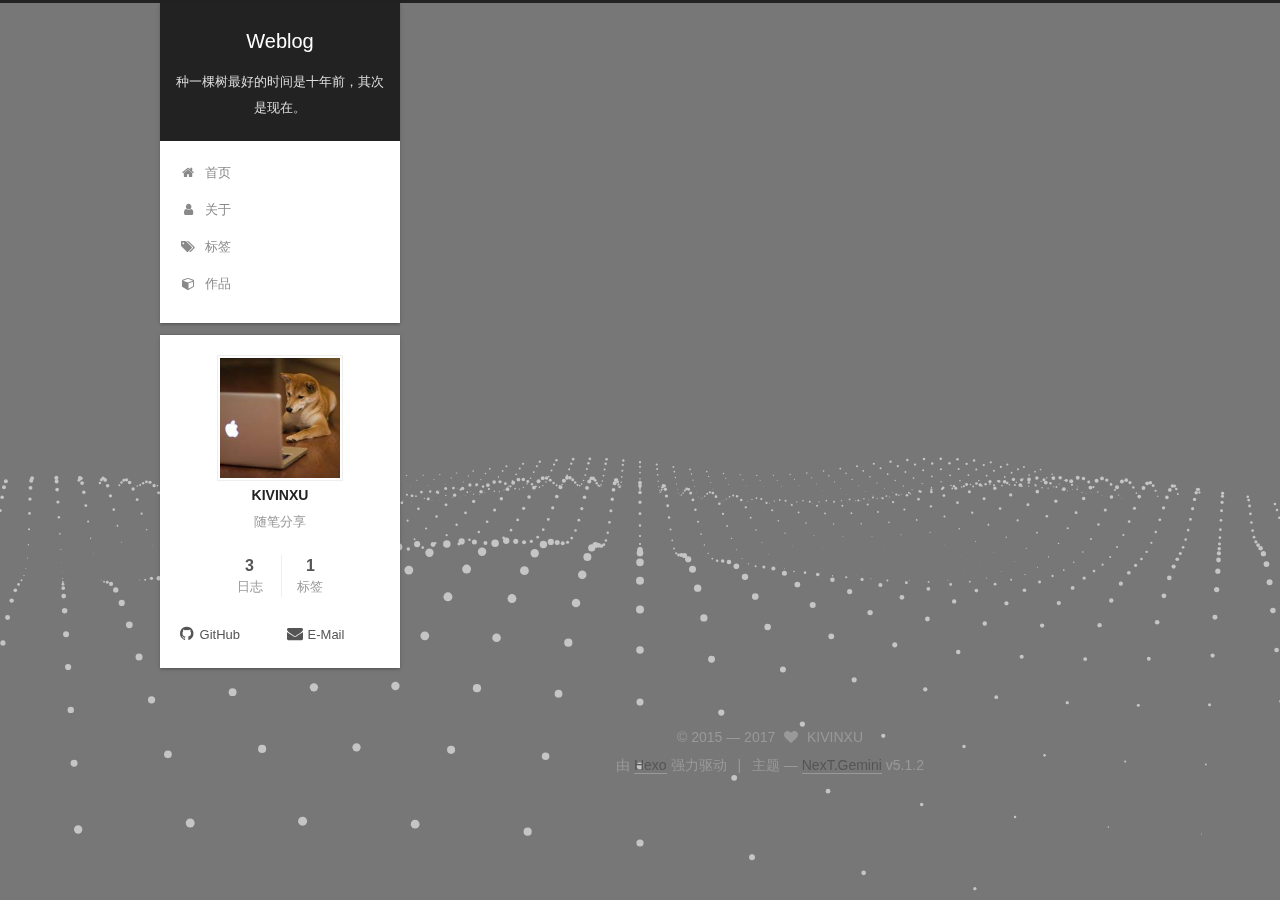
<file: archives/index.html>
<!DOCTYPE html>



  


<html class="theme-next gemini use-motion" lang="zh-Hans">
<head>
  <meta charset="UTF-8"/>
<meta http-equiv="X-UA-Compatible" content="IE=edge" />
<meta name="viewport" content="width=device-width, initial-scale=1, maximum-scale=1"/>
<meta name="theme-color" content="#222">









<meta http-equiv="Cache-Control" content="no-transform" />
<meta http-equiv="Cache-Control" content="no-siteapp" />
















  
  
  <link href="/lib/fancybox/source/jquery.fancybox.css?v=2.1.5" rel="stylesheet" type="text/css" />




  
  
  
  

  

  

  

  

  

  






<link href="/lib/font-awesome/css/font-awesome.min.css?v=4.6.2" rel="stylesheet" type="text/css" />

<link href="/css/main.css?v=5.1.2" rel="stylesheet" type="text/css" />


  <meta name="keywords" content="Hexo, NexT" />








  <link rel="shortcut icon" type="image/x-icon" href="/favicon.ico?v=5.1.2" />






<meta name="description" content="随笔分享">
<meta property="og:type" content="website">
<meta property="og:title" content="Weblog">
<meta property="og:url" content="http://yoursite.com/archives/index.html">
<meta property="og:site_name" content="Weblog">
<meta property="og:description" content="随笔分享">
<meta property="og:locale" content="zh-Hans">
<meta name="twitter:card" content="summary">
<meta name="twitter:title" content="Weblog">
<meta name="twitter:description" content="随笔分享">



<script type="text/javascript" id="hexo.configurations">
  var NexT = window.NexT || {};
  var CONFIG = {
    root: '/',
    scheme: 'Gemini',
    version: '5.1.2',
    sidebar: {"position":"left","display":"post","offset":12,"offset_float":12,"b2t":false,"scrollpercent":false,"onmobile":false},
    fancybox: true,
    tabs: true,
    motion: {"enable":true,"async":false,"transition":{"post_block":"fadeIn","post_header":"slideDownIn","post_body":"slideDownIn","coll_header":"slideLeftIn"}},
    duoshuo: {
      userId: '0',
      author: '博主'
    },
    algolia: {
      applicationID: '',
      apiKey: '',
      indexName: '',
      hits: {"per_page":10},
      labels: {"input_placeholder":"Search for Posts","hits_empty":"We didn't find any results for the search: ${query}","hits_stats":"${hits} results found in ${time} ms"}
    }
  };
</script>



  <link rel="canonical" href="http://yoursite.com/archives/"/>





  <title>归档 | Weblog</title>
  








</head>

<body itemscope itemtype="http://schema.org/WebPage" lang="zh-Hans">

  
  
    
  

  <div class="container sidebar-position-left page-archive">
    <div class="headband"></div>

    <header id="header" class="header" itemscope itemtype="http://schema.org/WPHeader">
      <div class="header-inner"><div class="site-brand-wrapper">
  <div class="site-meta ">
    

    <div class="custom-logo-site-title">
      <a href="/"  class="brand" rel="start">
        <span class="logo-line-before"><i></i></span>
        <span class="site-title">Weblog</span>
        <span class="logo-line-after"><i></i></span>
      </a>
    </div>
      
        <p class="site-subtitle">种一棵树最好的时间是十年前，其次是现在。</p>
      
  </div>

  <div class="site-nav-toggle">
    <button>
      <span class="btn-bar"></span>
      <span class="btn-bar"></span>
      <span class="btn-bar"></span>
    </button>
  </div>
</div>

<nav class="site-nav">
  

  
    <ul id="menu" class="menu">
      
        
        <li class="menu-item menu-item-home">
          <a href="/" rel="section">
            
              <i class="menu-item-icon fa fa-fw fa-home"></i> <br />
            
            首页
          </a>
        </li>
      
        
        <li class="menu-item menu-item-about">
          <a href="/about/" rel="section">
            
              <i class="menu-item-icon fa fa-fw fa-user"></i> <br />
            
            关于
          </a>
        </li>
      
        
        <li class="menu-item menu-item-tags">
          <a href="/tags/" rel="section">
            
              <i class="menu-item-icon fa fa-fw fa-tags"></i> <br />
            
            标签
          </a>
        </li>
      
        
        <li class="menu-item menu-item-作品">
          <a href="/works/" rel="section">
            
              <i class="menu-item-icon fa fa-fw fa-cube"></i> <br />
            
            作品
          </a>
        </li>
      

      
    </ul>
  

  
</nav>



 </div>
    </header>

    <main id="main" class="main">
      <div class="main-inner">
        <div class="content-wrap">
          <div id="content" class="content">
            

  
  
  
  <div class="post-block archive">
    <div id="posts" class="posts-collapse">
      <span class="archive-move-on"></span>

      <span class="archive-page-counter">
        
        
        
          
        
        嗯..! 目前共计 3 篇日志。 继续努力。
      </span>

      

        
        
        

        
          
          <div class="collection-title">
            <h1 class="archive-year" id="archive-year-2017">2017</h1>
          </div>
        
        

        

  <article class="post post-type-normal" itemscope itemtype="http://schema.org/Article">
    <header class="post-header">

      <h2 class="post-title">
        
            <a class="post-title-link" href="/2017/11/20/Markdown的中文语法入门/" itemprop="url">
              
                <span itemprop="name">Markdown的中文语法入门</span>
              
            </a>
        
      </h2>

      <div class="post-meta">
        <time class="post-time" itemprop="dateCreated"
              datetime="2017-11-20T14:39:06+08:00"
              content="2017-11-20" >
          11-20
        </time>
      </div>

    </header>
  </article>



      

        
        
        

        
        

        

  <article class="post post-type-normal" itemscope itemtype="http://schema.org/Article">
    <header class="post-header">

      <h2 class="post-title">
        
            <a class="post-title-link" href="/2017/11/20/javascript中的aes加密/" itemprop="url">
              
                <span itemprop="name">javascript中的aes加密</span>
              
            </a>
        
      </h2>

      <div class="post-meta">
        <time class="post-time" itemprop="dateCreated"
              datetime="2017-11-20T14:07:11+08:00"
              content="2017-11-20" >
          11-20
        </time>
      </div>

    </header>
  </article>



      

        
        
        

        
        

        

  <article class="post post-type-normal" itemscope itemtype="http://schema.org/Article">
    <header class="post-header">

      <h2 class="post-title">
        
            <a class="post-title-link" href="/2017/09/23/大部分人都会做错的经典JS闭包面试题/" itemprop="url">
              
                <span itemprop="name">大部分人都会做错的经典JS闭包面试题</span>
              
            </a>
        
      </h2>

      <div class="post-meta">
        <time class="post-time" itemprop="dateCreated"
              datetime="2017-09-23T20:10:01+08:00"
              content="2017-09-23" >
          09-23
        </time>
      </div>

    </header>
  </article>



      

    </div>
  </div>
  
  
  

  



          </div>
          


          

        </div>
        
          
  
  <div class="sidebar-toggle">
    <div class="sidebar-toggle-line-wrap">
      <span class="sidebar-toggle-line sidebar-toggle-line-first"></span>
      <span class="sidebar-toggle-line sidebar-toggle-line-middle"></span>
      <span class="sidebar-toggle-line sidebar-toggle-line-last"></span>
    </div>
  </div>

  <aside id="sidebar" class="sidebar">
    
    <div class="sidebar-inner">

      

      

      <section class="site-overview sidebar-panel sidebar-panel-active">
        <div class="site-author motion-element" itemprop="author" itemscope itemtype="http://schema.org/Person">
          
            <img class="site-author-image" itemprop="image"
              src="/images/dog.jpeg"
              alt="KIVINXU" />
          
            <p class="site-author-name" itemprop="name">KIVINXU</p>
            <p class="site-description motion-element" itemprop="description">随笔分享</p>
        </div>

        <nav class="site-state motion-element">

          
            <div class="site-state-item site-state-posts">
            
              <a href="/archives">
            
                <span class="site-state-item-count">3</span>
                <span class="site-state-item-name">日志</span>
              </a>
            </div>
          

          

          
            
            
            <div class="site-state-item site-state-tags">
              
                <span class="site-state-item-count">1</span>
                <span class="site-state-item-name">标签</span>
              
            </div>
          

        </nav>

        

        <div class="links-of-author motion-element">
          
            
              <span class="links-of-author-item">
                <a href="https://github.com/kivinxu" target="_blank" title="GitHub">
                  
                    <i class="fa fa-fw fa-github"></i>GitHub</a>
              </span>
            
              <span class="links-of-author-item">
                <a href="mailto:reving@qq.com" target="_blank" title="E-Mail">
                  
                    <i class="fa fa-fw fa-envelope"></i>E-Mail</a>
              </span>
            
          
        </div>

        
        

        
        

        


      </section>

      

      

    </div>
  </aside>


        
      </div>
    </main>

    <footer id="footer" class="footer">
      <div class="footer-inner">
        <div class="copyright" >
  
  &copy;  2015 &mdash; 
  <span itemprop="copyrightYear">2017</span>
  <span class="with-love">
    <i class="fa fa-heart"></i>
  </span>
  <span class="author" itemprop="copyrightHolder">KIVINXU</span>

  
</div>


  <div class="powered-by">由 <a class="theme-link" href="https://hexo.io">Hexo</a> 强力驱动</div>

  <span class="post-meta-divider">|</span>

  <div class="theme-info">主题 &mdash; <a class="theme-link" href="https://github.com/iissnan/hexo-theme-next">NexT.Gemini</a> v5.1.2</div>


        







        
      </div>
    </footer>

    
      <div class="back-to-top">
        <i class="fa fa-arrow-up"></i>
        
      </div>
    

  </div>

  

<script type="text/javascript">
  if (Object.prototype.toString.call(window.Promise) !== '[object Function]') {
    window.Promise = null;
  }
</script>









  




  
  









  
  <script type="text/javascript" src="/lib/jquery/index.js?v=2.1.3"></script>

  
  <script type="text/javascript" src="/lib/fastclick/lib/fastclick.min.js?v=1.0.6"></script>

  
  <script type="text/javascript" src="/lib/jquery_lazyload/jquery.lazyload.js?v=1.9.7"></script>

  
  <script type="text/javascript" src="/lib/velocity/velocity.min.js?v=1.2.1"></script>

  
  <script type="text/javascript" src="/lib/velocity/velocity.ui.min.js?v=1.2.1"></script>

  
  <script type="text/javascript" src="/lib/fancybox/source/jquery.fancybox.pack.js?v=2.1.5"></script>

  
  <script type="text/javascript" src="/lib/three/three.min.js"></script>

  
  <script type="text/javascript" src="/lib/three/three-waves.min.js"></script>


  


  <script type="text/javascript" src="/js/src/utils.js?v=5.1.2"></script>

  <script type="text/javascript" src="/js/src/motion.js?v=5.1.2"></script>



  
  


  <script type="text/javascript" src="/js/src/affix.js?v=5.1.2"></script>

  <script type="text/javascript" src="/js/src/schemes/pisces.js?v=5.1.2"></script>



  <script type="text/javascript" src="/js/src/scrollspy.js?v=5.1.2"></script>
<script type="text/javascript" src="/js/src/post-details.js?v=5.1.2"></script>


  

  


  <script type="text/javascript" src="/js/src/bootstrap.js?v=5.1.2"></script>



  


  




	





  





  








  





  

  

  

  

  

  

</body>
</html>
</file>
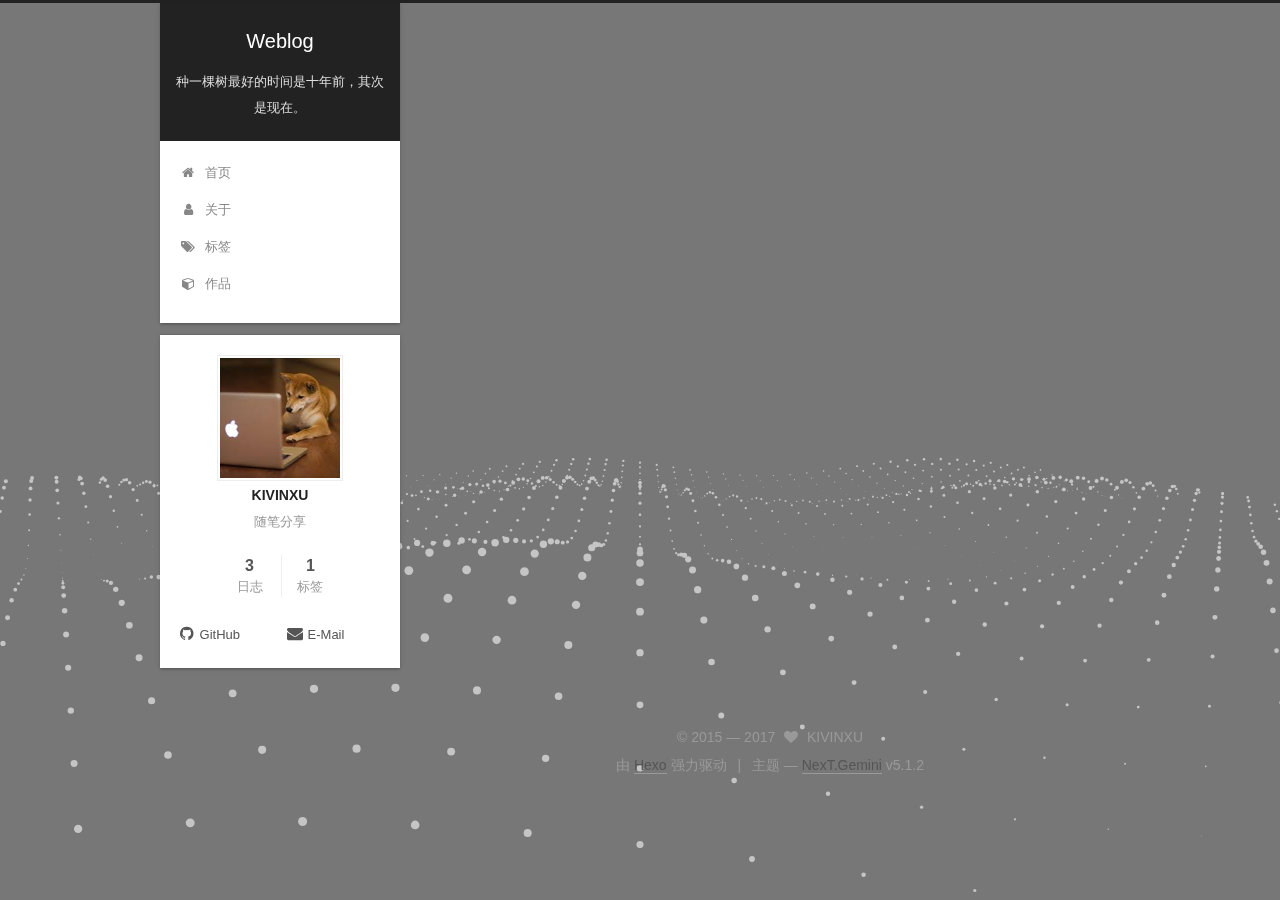
<file: tags/index.html>
<!DOCTYPE html>



  


<html class="theme-next gemini use-motion" lang="zh-Hans">
<head>
  <meta charset="UTF-8"/>
<meta http-equiv="X-UA-Compatible" content="IE=edge" />
<meta name="viewport" content="width=device-width, initial-scale=1, maximum-scale=1"/>
<meta name="theme-color" content="#222">









<meta http-equiv="Cache-Control" content="no-transform" />
<meta http-equiv="Cache-Control" content="no-siteapp" />
















  
  
  <link href="/lib/fancybox/source/jquery.fancybox.css?v=2.1.5" rel="stylesheet" type="text/css" />




  
  
  
  

  

  

  

  

  

  






<link href="/lib/font-awesome/css/font-awesome.min.css?v=4.6.2" rel="stylesheet" type="text/css" />

<link href="/css/main.css?v=5.1.2" rel="stylesheet" type="text/css" />


  <meta name="keywords" content="Hexo, NexT" />








  <link rel="shortcut icon" type="image/x-icon" href="/favicon.ico?v=5.1.2" />






<meta name="description" content="随笔分享">
<meta property="og:type" content="website">
<meta property="og:title" content="标签">
<meta property="og:url" content="http://yoursite.com/tags/index.html">
<meta property="og:site_name" content="Weblog">
<meta property="og:description" content="随笔分享">
<meta property="og:locale" content="zh-Hans">
<meta property="og:updated_time" content="2017-09-23T11:26:27.000Z">
<meta name="twitter:card" content="summary">
<meta name="twitter:title" content="标签">
<meta name="twitter:description" content="随笔分享">



<script type="text/javascript" id="hexo.configurations">
  var NexT = window.NexT || {};
  var CONFIG = {
    root: '/',
    scheme: 'Gemini',
    version: '5.1.2',
    sidebar: {"position":"left","display":"post","offset":12,"offset_float":12,"b2t":false,"scrollpercent":false,"onmobile":false},
    fancybox: true,
    tabs: true,
    motion: {"enable":true,"async":false,"transition":{"post_block":"fadeIn","post_header":"slideDownIn","post_body":"slideDownIn","coll_header":"slideLeftIn"}},
    duoshuo: {
      userId: '0',
      author: '博主'
    },
    algolia: {
      applicationID: '',
      apiKey: '',
      indexName: '',
      hits: {"per_page":10},
      labels: {"input_placeholder":"Search for Posts","hits_empty":"We didn't find any results for the search: ${query}","hits_stats":"${hits} results found in ${time} ms"}
    }
  };
</script>



  <link rel="canonical" href="http://yoursite.com/tags/"/>





  <title>标签 | Weblog</title>
  








</head>

<body itemscope itemtype="http://schema.org/WebPage" lang="zh-Hans">

  
  
    
  

  <div class="container sidebar-position-left page-post-detail">
    <div class="headband"></div>

    <header id="header" class="header" itemscope itemtype="http://schema.org/WPHeader">
      <div class="header-inner"><div class="site-brand-wrapper">
  <div class="site-meta ">
    

    <div class="custom-logo-site-title">
      <a href="/"  class="brand" rel="start">
        <span class="logo-line-before"><i></i></span>
        <span class="site-title">Weblog</span>
        <span class="logo-line-after"><i></i></span>
      </a>
    </div>
      
        <p class="site-subtitle">种一棵树最好的时间是十年前，其次是现在。</p>
      
  </div>

  <div class="site-nav-toggle">
    <button>
      <span class="btn-bar"></span>
      <span class="btn-bar"></span>
      <span class="btn-bar"></span>
    </button>
  </div>
</div>

<nav class="site-nav">
  

  
    <ul id="menu" class="menu">
      
        
        <li class="menu-item menu-item-home">
          <a href="/" rel="section">
            
              <i class="menu-item-icon fa fa-fw fa-home"></i> <br />
            
            首页
          </a>
        </li>
      
        
        <li class="menu-item menu-item-about">
          <a href="/about/" rel="section">
            
              <i class="menu-item-icon fa fa-fw fa-user"></i> <br />
            
            关于
          </a>
        </li>
      
        
        <li class="menu-item menu-item-tags">
          <a href="/tags/" rel="section">
            
              <i class="menu-item-icon fa fa-fw fa-tags"></i> <br />
            
            标签
          </a>
        </li>
      
        
        <li class="menu-item menu-item-作品">
          <a href="/works/" rel="section">
            
              <i class="menu-item-icon fa fa-fw fa-cube"></i> <br />
            
            作品
          </a>
        </li>
      

      
    </ul>
  

  
</nav>



 </div>
    </header>

    <main id="main" class="main">
      <div class="main-inner">
        <div class="content-wrap">
          <div id="content" class="content">
            

  <div id="posts" class="posts-expand">
    
    
    
    <div class="post-block page">
      <header class="post-header">

	<h1 class="post-title" itemprop="name headline">标签</h1>



</header>

      
      
      
      <div class="post-body">
        
        
          
        
      </div>
      
      
      
    </div>
    
    
    
  </div>


          </div>
          


          
  <div class="comments" id="comments">
    
  </div>


        </div>
        
          
  
  <div class="sidebar-toggle">
    <div class="sidebar-toggle-line-wrap">
      <span class="sidebar-toggle-line sidebar-toggle-line-first"></span>
      <span class="sidebar-toggle-line sidebar-toggle-line-middle"></span>
      <span class="sidebar-toggle-line sidebar-toggle-line-last"></span>
    </div>
  </div>

  <aside id="sidebar" class="sidebar">
    
    <div class="sidebar-inner">

      

      

      <section class="site-overview sidebar-panel sidebar-panel-active">
        <div class="site-author motion-element" itemprop="author" itemscope itemtype="http://schema.org/Person">
          
            <img class="site-author-image" itemprop="image"
              src="/images/dog.jpeg"
              alt="KIVINXU" />
          
            <p class="site-author-name" itemprop="name">KIVINXU</p>
            <p class="site-description motion-element" itemprop="description">随笔分享</p>
        </div>

        <nav class="site-state motion-element">

          
            <div class="site-state-item site-state-posts">
            
              <a href="/archives">
            
                <span class="site-state-item-count">3</span>
                <span class="site-state-item-name">日志</span>
              </a>
            </div>
          

          

          
            
            
            <div class="site-state-item site-state-tags">
              
                <span class="site-state-item-count">1</span>
                <span class="site-state-item-name">标签</span>
              
            </div>
          

        </nav>

        

        <div class="links-of-author motion-element">
          
            
              <span class="links-of-author-item">
                <a href="https://github.com/kivinxu" target="_blank" title="GitHub">
                  
                    <i class="fa fa-fw fa-github"></i>GitHub</a>
              </span>
            
              <span class="links-of-author-item">
                <a href="mailto:reving@qq.com" target="_blank" title="E-Mail">
                  
                    <i class="fa fa-fw fa-envelope"></i>E-Mail</a>
              </span>
            
          
        </div>

        
        

        
        

        


      </section>

      

      

    </div>
  </aside>


        
      </div>
    </main>

    <footer id="footer" class="footer">
      <div class="footer-inner">
        <div class="copyright" >
  
  &copy;  2015 &mdash; 
  <span itemprop="copyrightYear">2017</span>
  <span class="with-love">
    <i class="fa fa-heart"></i>
  </span>
  <span class="author" itemprop="copyrightHolder">KIVINXU</span>

  
</div>


  <div class="powered-by">由 <a class="theme-link" href="https://hexo.io">Hexo</a> 强力驱动</div>

  <span class="post-meta-divider">|</span>

  <div class="theme-info">主题 &mdash; <a class="theme-link" href="https://github.com/iissnan/hexo-theme-next">NexT.Gemini</a> v5.1.2</div>


        







        
      </div>
    </footer>

    
      <div class="back-to-top">
        <i class="fa fa-arrow-up"></i>
        
      </div>
    

  </div>

  

<script type="text/javascript">
  if (Object.prototype.toString.call(window.Promise) !== '[object Function]') {
    window.Promise = null;
  }
</script>









  




  
  









  
  <script type="text/javascript" src="/lib/jquery/index.js?v=2.1.3"></script>

  
  <script type="text/javascript" src="/lib/fastclick/lib/fastclick.min.js?v=1.0.6"></script>

  
  <script type="text/javascript" src="/lib/jquery_lazyload/jquery.lazyload.js?v=1.9.7"></script>

  
  <script type="text/javascript" src="/lib/velocity/velocity.min.js?v=1.2.1"></script>

  
  <script type="text/javascript" src="/lib/velocity/velocity.ui.min.js?v=1.2.1"></script>

  
  <script type="text/javascript" src="/lib/fancybox/source/jquery.fancybox.pack.js?v=2.1.5"></script>

  
  <script type="text/javascript" src="/lib/three/three.min.js"></script>

  
  <script type="text/javascript" src="/lib/three/three-waves.min.js"></script>


  


  <script type="text/javascript" src="/js/src/utils.js?v=5.1.2"></script>

  <script type="text/javascript" src="/js/src/motion.js?v=5.1.2"></script>



  
  


  <script type="text/javascript" src="/js/src/affix.js?v=5.1.2"></script>

  <script type="text/javascript" src="/js/src/schemes/pisces.js?v=5.1.2"></script>



  <script type="text/javascript" src="/js/src/scrollspy.js?v=5.1.2"></script>
<script type="text/javascript" src="/js/src/post-details.js?v=5.1.2"></script>


  

  


  <script type="text/javascript" src="/js/src/bootstrap.js?v=5.1.2"></script>



  


  




	





  





  








  





  

  

  

  

  

  

</body>
</html>
</file>
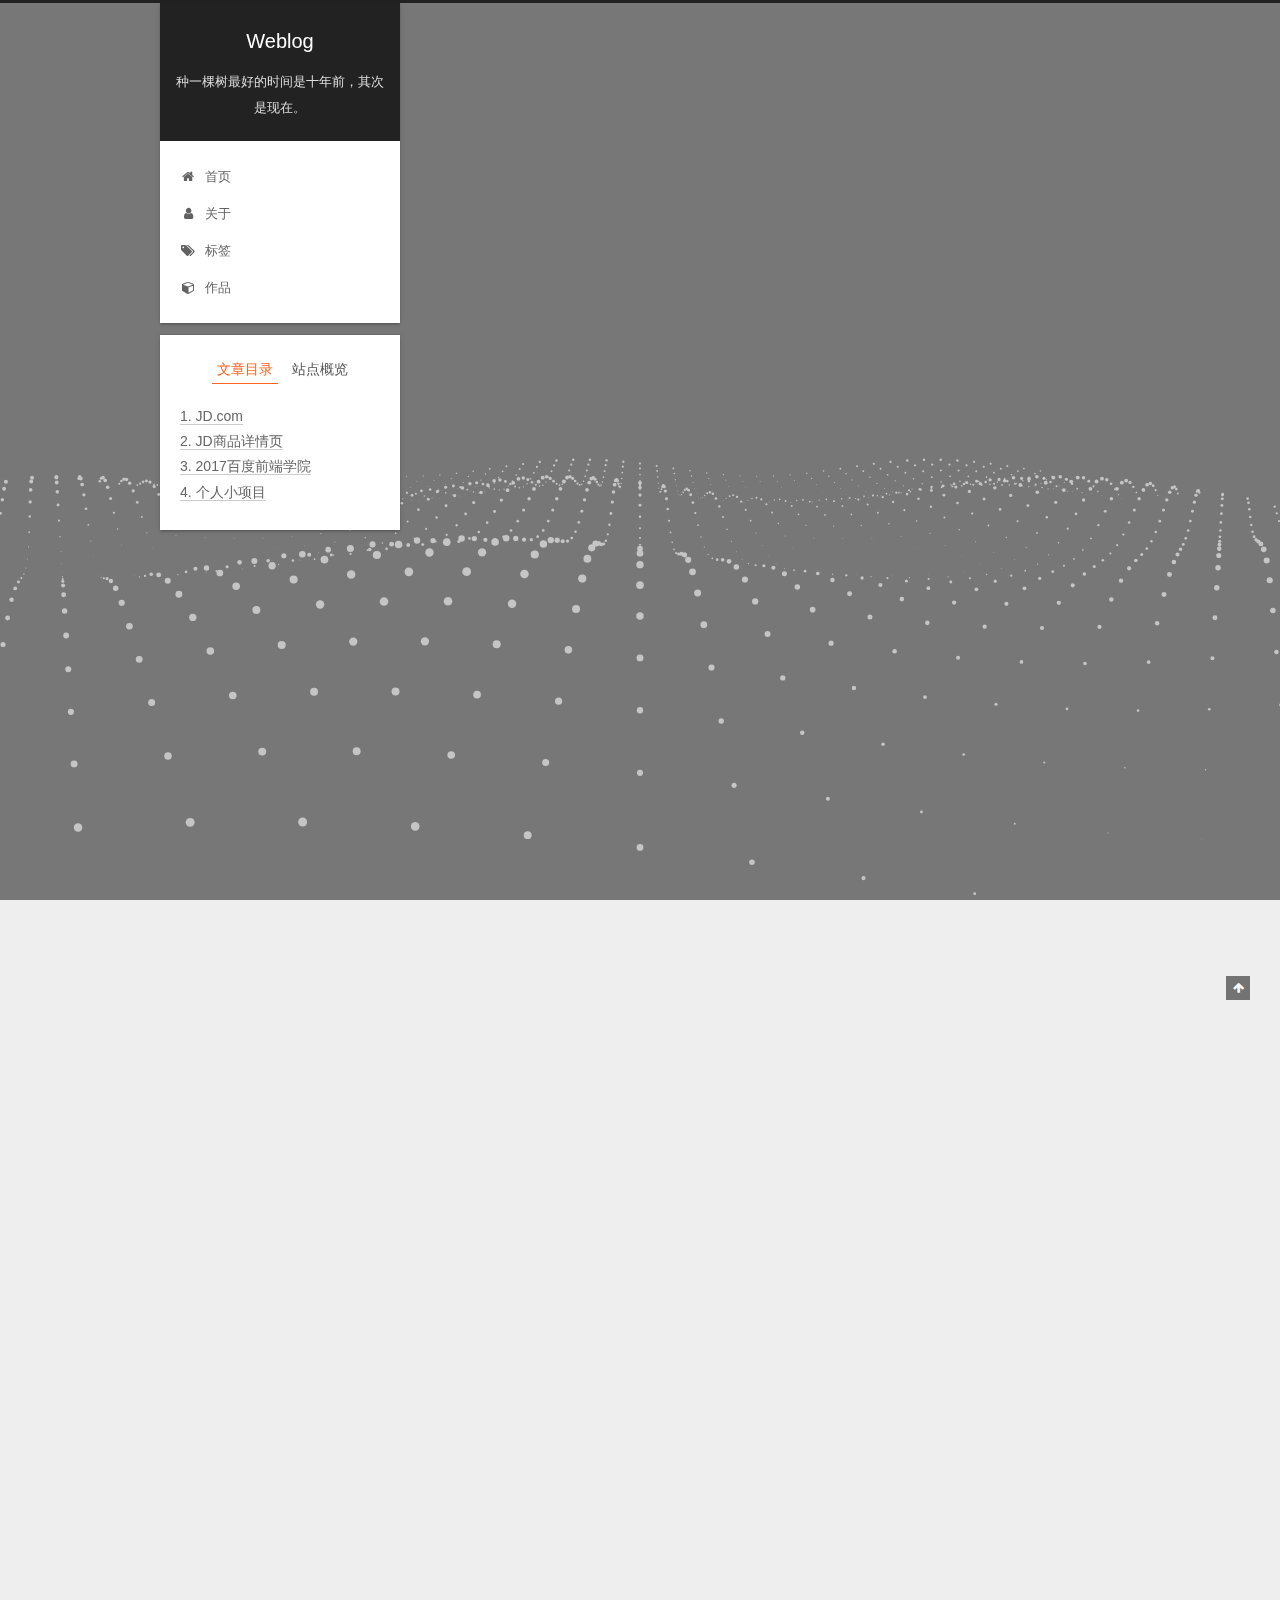
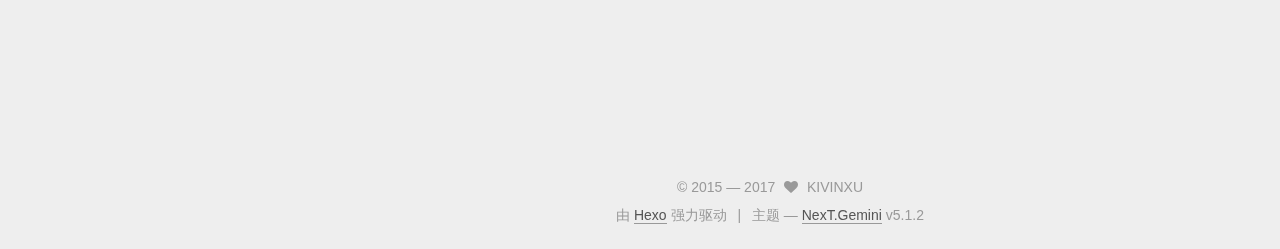
<file: works/index.html>
<!DOCTYPE html>



  


<html class="theme-next gemini use-motion" lang="zh-Hans">
<head>
  <meta charset="UTF-8"/>
<meta http-equiv="X-UA-Compatible" content="IE=edge" />
<meta name="viewport" content="width=device-width, initial-scale=1, maximum-scale=1"/>
<meta name="theme-color" content="#222">









<meta http-equiv="Cache-Control" content="no-transform" />
<meta http-equiv="Cache-Control" content="no-siteapp" />
















  
  
  <link href="/lib/fancybox/source/jquery.fancybox.css?v=2.1.5" rel="stylesheet" type="text/css" />




  
  
  
  

  

  

  

  

  

  






<link href="/lib/font-awesome/css/font-awesome.min.css?v=4.6.2" rel="stylesheet" type="text/css" />

<link href="/css/main.css?v=5.1.2" rel="stylesheet" type="text/css" />


  <meta name="keywords" content="Hexo, NexT" />








  <link rel="shortcut icon" type="image/x-icon" href="/favicon.ico?v=5.1.2" />






<meta name="description" content="JD.com仿京东商城 JD商品详情页仿京东详情页 2017百度前端学院小薇学院任务一：零基础HTML编码 任务二：零基础HTML及CSS编码（一） 任务三：三栏式布局 任务四：定位和居中问题 任务五：零基础HTML及CSS编码（二） 任务六：通过HTML及CSS模拟报纸排版 任务七：实现常见的技术产品官网的页面架构及样式布局 任务八：响应式网格（栅格化）布局  斌斌学院任务一：零基础JavaSc">
<meta property="og:type" content="website">
<meta property="og:title" content="作品">
<meta property="og:url" content="http://yoursite.com/works/index.html">
<meta property="og:site_name" content="Weblog">
<meta property="og:description" content="JD.com仿京东商城 JD商品详情页仿京东详情页 2017百度前端学院小薇学院任务一：零基础HTML编码 任务二：零基础HTML及CSS编码（一） 任务三：三栏式布局 任务四：定位和居中问题 任务五：零基础HTML及CSS编码（二） 任务六：通过HTML及CSS模拟报纸排版 任务七：实现常见的技术产品官网的页面架构及样式布局 任务八：响应式网格（栅格化）布局  斌斌学院任务一：零基础JavaSc">
<meta property="og:locale" content="zh-Hans">
<meta property="og:updated_time" content="2017-09-23T11:57:51.000Z">
<meta name="twitter:card" content="summary">
<meta name="twitter:title" content="作品">
<meta name="twitter:description" content="JD.com仿京东商城 JD商品详情页仿京东详情页 2017百度前端学院小薇学院任务一：零基础HTML编码 任务二：零基础HTML及CSS编码（一） 任务三：三栏式布局 任务四：定位和居中问题 任务五：零基础HTML及CSS编码（二） 任务六：通过HTML及CSS模拟报纸排版 任务七：实现常见的技术产品官网的页面架构及样式布局 任务八：响应式网格（栅格化）布局  斌斌学院任务一：零基础JavaSc">



<script type="text/javascript" id="hexo.configurations">
  var NexT = window.NexT || {};
  var CONFIG = {
    root: '/',
    scheme: 'Gemini',
    version: '5.1.2',
    sidebar: {"position":"left","display":"post","offset":12,"offset_float":12,"b2t":false,"scrollpercent":false,"onmobile":false},
    fancybox: true,
    tabs: true,
    motion: {"enable":true,"async":false,"transition":{"post_block":"fadeIn","post_header":"slideDownIn","post_body":"slideDownIn","coll_header":"slideLeftIn"}},
    duoshuo: {
      userId: '0',
      author: '博主'
    },
    algolia: {
      applicationID: '',
      apiKey: '',
      indexName: '',
      hits: {"per_page":10},
      labels: {"input_placeholder":"Search for Posts","hits_empty":"We didn't find any results for the search: ${query}","hits_stats":"${hits} results found in ${time} ms"}
    }
  };
</script>



  <link rel="canonical" href="http://yoursite.com/works/"/>





  <title>作品 | Weblog</title>
  








</head>

<body itemscope itemtype="http://schema.org/WebPage" lang="zh-Hans">

  
  
    
  

  <div class="container sidebar-position-left page-post-detail">
    <div class="headband"></div>

    <header id="header" class="header" itemscope itemtype="http://schema.org/WPHeader">
      <div class="header-inner"><div class="site-brand-wrapper">
  <div class="site-meta ">
    

    <div class="custom-logo-site-title">
      <a href="/"  class="brand" rel="start">
        <span class="logo-line-before"><i></i></span>
        <span class="site-title">Weblog</span>
        <span class="logo-line-after"><i></i></span>
      </a>
    </div>
      
        <p class="site-subtitle">种一棵树最好的时间是十年前，其次是现在。</p>
      
  </div>

  <div class="site-nav-toggle">
    <button>
      <span class="btn-bar"></span>
      <span class="btn-bar"></span>
      <span class="btn-bar"></span>
    </button>
  </div>
</div>

<nav class="site-nav">
  

  
    <ul id="menu" class="menu">
      
        
        <li class="menu-item menu-item-home">
          <a href="/" rel="section">
            
              <i class="menu-item-icon fa fa-fw fa-home"></i> <br />
            
            首页
          </a>
        </li>
      
        
        <li class="menu-item menu-item-about">
          <a href="/about/" rel="section">
            
              <i class="menu-item-icon fa fa-fw fa-user"></i> <br />
            
            关于
          </a>
        </li>
      
        
        <li class="menu-item menu-item-tags">
          <a href="/tags/" rel="section">
            
              <i class="menu-item-icon fa fa-fw fa-tags"></i> <br />
            
            标签
          </a>
        </li>
      
        
        <li class="menu-item menu-item-作品">
          <a href="/works/" rel="section">
            
              <i class="menu-item-icon fa fa-fw fa-cube"></i> <br />
            
            作品
          </a>
        </li>
      

      
    </ul>
  

  
</nav>



 </div>
    </header>

    <main id="main" class="main">
      <div class="main-inner">
        <div class="content-wrap">
          <div id="content" class="content">
            

  <div id="posts" class="posts-expand">
    
    
    
    <div class="post-block page">
      <header class="post-header">

	<h1 class="post-title" itemprop="name headline">作品</h1>



</header>

      
      
      
      <div class="post-body">
        
        
          <h3 id="JD-com"><a href="#JD-com" class="headerlink" title="JD.com"></a>JD.com</h3><p><a href="https://kivinxu.github.io/JD.COM/%E4%BA%AC%E4%B8%9C%E9%A6%96%E9%A1%B5/jd_index.html" target="_blank" rel="external">仿京东商城</a></p>
<h3 id="JD商品详情页"><a href="#JD商品详情页" class="headerlink" title="JD商品详情页"></a>JD商品详情页</h3><p><a href="https://kivinxu.github.io/JD.COM/%E4%BA%AC%E4%B8%9C%E8%AF%A6%E6%83%85%E9%A1%B5/jd_detail.html" target="_blank" rel="external">仿京东详情页</a></p>
<h3 id="2017百度前端学院"><a href="#2017百度前端学院" class="headerlink" title="2017百度前端学院"></a>2017百度前端学院</h3><h4 id="小薇学院"><a href="#小薇学院" class="headerlink" title="小薇学院"></a>小薇学院</h4><p><a href="https://kivinxu.github.io/2017Baidu-IFE/task1-1/task1.html" target="_blank" rel="external">任务一：零基础HTML编码</a></p>
<p><a href="https://kivinxu.github.io/2017Baidu-IFE/task1-2/02.task2-1.html" target="_blank" rel="external">任务二：零基础HTML及CSS编码（一）</a></p>
<p><a href="https://kivinxu.github.io/2017Baidu-IFE/task1-3/%E4%B8%89%E6%A0%8F%E5%BC%8F%E5%B8%83%E5%B1%80.html" target="_blank" rel="external">任务三：三栏式布局</a></p>
<p><a href="https://kivinxu.github.io/2017Baidu-IFE/task1-4/%E5%AE%9A%E4%BD%8D%E5%92%8C%E5%B1%85%E4%B8%AD%E9%97%AE%E9%A2%98.html" target="_blank" rel="external">任务四：定位和居中问题</a></p>
<p><a href="https://kivinxu.github.io/2017Baidu-IFE/task1-5/%E9%9B%B6%E5%9F%BA%E7%A1%80HTML%E5%8F%8ACSS%E7%BC%96%E7%A0%81%EF%BC%88%E4%BA%8C%EF%BC%89.html" target="_blank" rel="external">任务五：零基础HTML及CSS编码（二）</a></p>
<p><a href="https://kivinxu.github.io/2017Baidu-IFE/task1-6/%E9%80%9A%E8%BF%87HTML%E5%8F%8ACSS%E6%A8%A1%E6%8B%9F%E6%8A%A5%E7%BA%B8%E6%8E%92%E7%89%88.html" target="_blank" rel="external">任务六：通过HTML及CSS模拟报纸排版</a></p>
<p><a href="https://kivinxu.github.io/2017Baidu-IFE/task1-7/%E5%AE%9E%E7%8E%B0%E5%B8%B8%E8%A7%81%E7%9A%84%E6%8A%80%E6%9C%AF%E4%BA%A7%E5%93%81%E5%AE%98%E7%BD%91%E7%9A%84%E9%A1%B5%E9%9D%A2%E6%9E%B6%E6%9E%84%E5%8F%8A%E6%A0%B7%E5%BC%8F%E5%B8%83%E5%B1%80.html" target="_blank" rel="external">任务七：实现常见的技术产品官网的页面架构及样式布局</a></p>
<p><a href="https://kivinxu.github.io/2017Baidu-IFE/task1-8/%E5%93%8D%E5%BA%94%E5%BC%8F%E7%BD%91%E6%A0%BC%E5%B8%83%E5%B1%80.html" target="_blank" rel="external">任务八：响应式网格（栅格化）布局</a></p>
<hr>
<h4 id="斌斌学院"><a href="#斌斌学院" class="headerlink" title="斌斌学院"></a>斌斌学院</h4><p><a href="https://kivinxu.github.io/2017Baidu-IFE/task2-1/%E9%9B%B6%E5%9F%BA%E7%A1%80JavaScript%E7%BC%96%E7%A0%81%EF%BC%88%E4%B8%80%EF%BC%89.html" target="_blank" rel="external">任务一：零基础JavaScript编码（一）</a></p>
<p><a href="https://kivinxu.github.io/2017Baidu-IFE/task2-2/%E9%9B%B6%E5%9F%BA%E7%A1%80JavaScript%E7%BC%96%E7%A0%81%EF%BC%88%E4%BA%8C%EF%BC%89.html" target="_blank" rel="external">任务二：零基础JavaScript编码（二）</a></p>
<p><a href="https://kivinxu.github.io/2017Baidu-IFE/task2-3/%E9%9B%B6%E5%9F%BA%E7%A1%80JavaScript%E7%BC%96%E7%A0%81%EF%BC%88%E4%B8%89%EF%BC%89.html" target="_blank" rel="external">任务三：零基础JavaScript编码（三）</a></p>
<p><a href="https://kivinxu.github.io/2017Baidu-IFE/task2-4/%E5%9F%BA%E7%A1%80JavaScript%E7%BB%83%E4%B9%A0%EF%BC%88%E4%B8%80%EF%BC%89.html" target="_blank" rel="external">任务四：基础JavaScript练习（一）</a></p>
<p><a href="https://kivinxu.github.io/2017Baidu-IFE/task2-5/%E5%9F%BA%E7%A1%80JavaScript%E7%BB%83%E4%B9%A0%EF%BC%88%E4%BA%8C%EF%BC%89.html" target="_blank" rel="external">任务五：基础JavaScript练习（二）</a></p>
<p><a href="https://kivinxu.github.io/2017Baidu-IFE/task2-6/%E5%9F%BA%E7%A1%80JavaScript%E7%BB%83%E4%B9%A0%EF%BC%88%E4%B8%89%EF%BC%89.html" target="_blank" rel="external">任务六：基础JavaScript练习（三）</a></p>
<hr>
<h4 id="耀耀学院"><a href="#耀耀学院" class="headerlink" title="耀耀学院"></a>耀耀学院</h4><p><a href="https://kivinxu.github.io/2017Baidu-IFE/task3-1/%E8%A1%A8%E5%8D%95%EF%BC%88%E4%B8%80%EF%BC%89%E5%8D%95%E4%B8%AA%E8%A1%A8%E5%8D%95%E9%A1%B9%E7%9A%84%E6%A3%80%E9%AA%8C.html" target="_blank" rel="external">任务一：表单（一）单个表单项的检验</a></p>
<p><a href="https://kivinxu.github.io/2017Baidu-IFE/task3-2/%E8%A1%A8%E5%8D%95%EF%BC%88%E4%BA%8C%EF%BC%89%E5%A4%9A%E4%B8%AA%E8%A1%A8%E5%8D%95%E9%A1%B9%E7%9A%84%E6%A3%80%E9%AA%8C.html" target="_blank" rel="external">任务二：表单（二）多个表单项的动态校验</a></p>
<hr>
<h3 id="个人小项目"><a href="#个人小项目" class="headerlink" title="个人小项目"></a>个人小项目</h3><p><a href="https://kivinxu.github.io/Exercises/2048/2048.html" target="_blank" rel="external">2048小游戏</a></p>
<p><a href="https://kivinxu.github.io/Exercises/%E4%BB%BFB%E7%AB%99/index.html" target="_blank" rel="external">仿哔哩哔哩首页</a></p>
<p><a href="https://kivinxu.github.io/Exercises/%E5%BC%B9%E5%B9%95%E5%A2%99/index.html" target="_blank" rel="external">弹幕墙</a></p>

        
      </div>
      
      
      
    </div>
    
    
    
  </div>


          </div>
          


          
  <div class="comments" id="comments">
    
  </div>


        </div>
        
          
  
  <div class="sidebar-toggle">
    <div class="sidebar-toggle-line-wrap">
      <span class="sidebar-toggle-line sidebar-toggle-line-first"></span>
      <span class="sidebar-toggle-line sidebar-toggle-line-middle"></span>
      <span class="sidebar-toggle-line sidebar-toggle-line-last"></span>
    </div>
  </div>

  <aside id="sidebar" class="sidebar">
    
    <div class="sidebar-inner">

      

      
        <ul class="sidebar-nav motion-element">
          <li class="sidebar-nav-toc sidebar-nav-active" data-target="post-toc-wrap" >
            文章目录
          </li>
          <li class="sidebar-nav-overview" data-target="site-overview">
            站点概览
          </li>
        </ul>
      

      <section class="site-overview sidebar-panel">
        <div class="site-author motion-element" itemprop="author" itemscope itemtype="http://schema.org/Person">
          
            <img class="site-author-image" itemprop="image"
              src="/images/dog.jpeg"
              alt="KIVINXU" />
          
            <p class="site-author-name" itemprop="name">KIVINXU</p>
            <p class="site-description motion-element" itemprop="description">随笔分享</p>
        </div>

        <nav class="site-state motion-element">

          
            <div class="site-state-item site-state-posts">
            
              <a href="/archives">
            
                <span class="site-state-item-count">3</span>
                <span class="site-state-item-name">日志</span>
              </a>
            </div>
          

          

          
            
            
            <div class="site-state-item site-state-tags">
              
                <span class="site-state-item-count">1</span>
                <span class="site-state-item-name">标签</span>
              
            </div>
          

        </nav>

        

        <div class="links-of-author motion-element">
          
            
              <span class="links-of-author-item">
                <a href="https://github.com/kivinxu" target="_blank" title="GitHub">
                  
                    <i class="fa fa-fw fa-github"></i>GitHub</a>
              </span>
            
              <span class="links-of-author-item">
                <a href="mailto:reving@qq.com" target="_blank" title="E-Mail">
                  
                    <i class="fa fa-fw fa-envelope"></i>E-Mail</a>
              </span>
            
          
        </div>

        
        

        
        

        


      </section>

      
      <!--noindex-->
        <section class="post-toc-wrap motion-element sidebar-panel sidebar-panel-active">
          <div class="post-toc">

            
              
            

            
              <div class="post-toc-content"><ol class="nav"><li class="nav-item nav-level-3"><a class="nav-link" href="#JD-com"><span class="nav-number">1.</span> <span class="nav-text">JD.com</span></a></li><li class="nav-item nav-level-3"><a class="nav-link" href="#JD商品详情页"><span class="nav-number">2.</span> <span class="nav-text">JD商品详情页</span></a></li><li class="nav-item nav-level-3"><a class="nav-link" href="#2017百度前端学院"><span class="nav-number">3.</span> <span class="nav-text">2017百度前端学院</span></a><ol class="nav-child"><li class="nav-item nav-level-4"><a class="nav-link" href="#小薇学院"><span class="nav-number">3.1.</span> <span class="nav-text">小薇学院</span></a></li><li class="nav-item nav-level-4"><a class="nav-link" href="#斌斌学院"><span class="nav-number">3.2.</span> <span class="nav-text">斌斌学院</span></a></li><li class="nav-item nav-level-4"><a class="nav-link" href="#耀耀学院"><span class="nav-number">3.3.</span> <span class="nav-text">耀耀学院</span></a></li></ol></li><li class="nav-item nav-level-3"><a class="nav-link" href="#个人小项目"><span class="nav-number">4.</span> <span class="nav-text">个人小项目</span></a></li></ol></div>
            

          </div>
        </section>
      <!--/noindex-->
      

      

    </div>
  </aside>


        
      </div>
    </main>

    <footer id="footer" class="footer">
      <div class="footer-inner">
        <div class="copyright" >
  
  &copy;  2015 &mdash; 
  <span itemprop="copyrightYear">2017</span>
  <span class="with-love">
    <i class="fa fa-heart"></i>
  </span>
  <span class="author" itemprop="copyrightHolder">KIVINXU</span>

  
</div>


  <div class="powered-by">由 <a class="theme-link" href="https://hexo.io">Hexo</a> 强力驱动</div>

  <span class="post-meta-divider">|</span>

  <div class="theme-info">主题 &mdash; <a class="theme-link" href="https://github.com/iissnan/hexo-theme-next">NexT.Gemini</a> v5.1.2</div>


        







        
      </div>
    </footer>

    
      <div class="back-to-top">
        <i class="fa fa-arrow-up"></i>
        
      </div>
    

  </div>

  

<script type="text/javascript">
  if (Object.prototype.toString.call(window.Promise) !== '[object Function]') {
    window.Promise = null;
  }
</script>









  




  
  









  
  <script type="text/javascript" src="/lib/jquery/index.js?v=2.1.3"></script>

  
  <script type="text/javascript" src="/lib/fastclick/lib/fastclick.min.js?v=1.0.6"></script>

  
  <script type="text/javascript" src="/lib/jquery_lazyload/jquery.lazyload.js?v=1.9.7"></script>

  
  <script type="text/javascript" src="/lib/velocity/velocity.min.js?v=1.2.1"></script>

  
  <script type="text/javascript" src="/lib/velocity/velocity.ui.min.js?v=1.2.1"></script>

  
  <script type="text/javascript" src="/lib/fancybox/source/jquery.fancybox.pack.js?v=2.1.5"></script>

  
  <script type="text/javascript" src="/lib/three/three.min.js"></script>

  
  <script type="text/javascript" src="/lib/three/three-waves.min.js"></script>


  


  <script type="text/javascript" src="/js/src/utils.js?v=5.1.2"></script>

  <script type="text/javascript" src="/js/src/motion.js?v=5.1.2"></script>



  
  


  <script type="text/javascript" src="/js/src/affix.js?v=5.1.2"></script>

  <script type="text/javascript" src="/js/src/schemes/pisces.js?v=5.1.2"></script>



  <script type="text/javascript" src="/js/src/scrollspy.js?v=5.1.2"></script>
<script type="text/javascript" src="/js/src/post-details.js?v=5.1.2"></script>


  

  


  <script type="text/javascript" src="/js/src/bootstrap.js?v=5.1.2"></script>



  


  




	





  





  








  





  

  

  

  

  

  

</body>
</html>
</file>
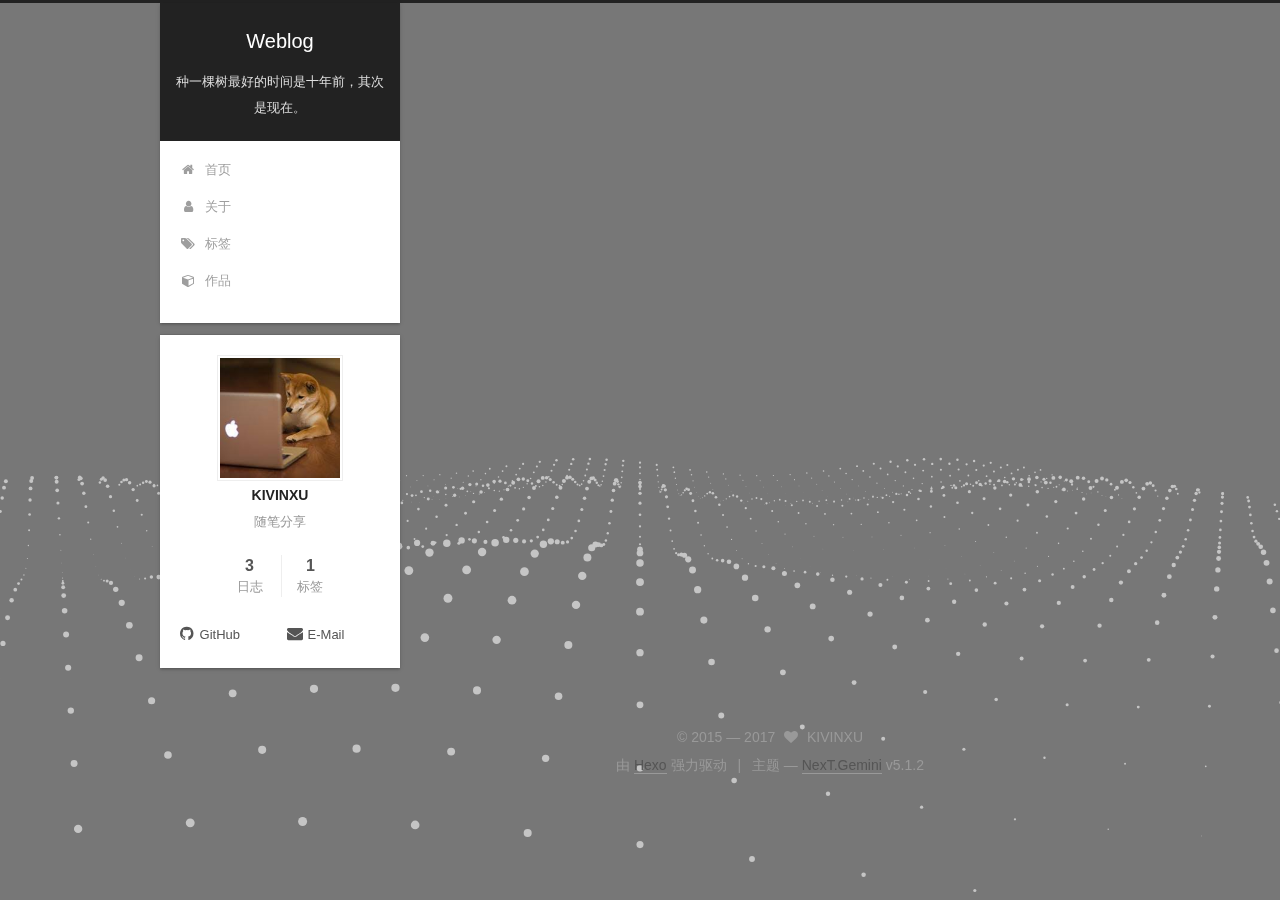
<file: archives/2017/index.html>
<!DOCTYPE html>



  


<html class="theme-next gemini use-motion" lang="zh-Hans">
<head>
  <meta charset="UTF-8"/>
<meta http-equiv="X-UA-Compatible" content="IE=edge" />
<meta name="viewport" content="width=device-width, initial-scale=1, maximum-scale=1"/>
<meta name="theme-color" content="#222">









<meta http-equiv="Cache-Control" content="no-transform" />
<meta http-equiv="Cache-Control" content="no-siteapp" />
















  
  
  <link href="/lib/fancybox/source/jquery.fancybox.css?v=2.1.5" rel="stylesheet" type="text/css" />




  
  
  
  

  

  

  

  

  

  






<link href="/lib/font-awesome/css/font-awesome.min.css?v=4.6.2" rel="stylesheet" type="text/css" />

<link href="/css/main.css?v=5.1.2" rel="stylesheet" type="text/css" />


  <meta name="keywords" content="Hexo, NexT" />








  <link rel="shortcut icon" type="image/x-icon" href="/favicon.ico?v=5.1.2" />






<meta name="description" content="随笔分享">
<meta property="og:type" content="website">
<meta property="og:title" content="Weblog">
<meta property="og:url" content="http://yoursite.com/archives/2017/index.html">
<meta property="og:site_name" content="Weblog">
<meta property="og:description" content="随笔分享">
<meta property="og:locale" content="zh-Hans">
<meta name="twitter:card" content="summary">
<meta name="twitter:title" content="Weblog">
<meta name="twitter:description" content="随笔分享">



<script type="text/javascript" id="hexo.configurations">
  var NexT = window.NexT || {};
  var CONFIG = {
    root: '/',
    scheme: 'Gemini',
    version: '5.1.2',
    sidebar: {"position":"left","display":"post","offset":12,"offset_float":12,"b2t":false,"scrollpercent":false,"onmobile":false},
    fancybox: true,
    tabs: true,
    motion: {"enable":true,"async":false,"transition":{"post_block":"fadeIn","post_header":"slideDownIn","post_body":"slideDownIn","coll_header":"slideLeftIn"}},
    duoshuo: {
      userId: '0',
      author: '博主'
    },
    algolia: {
      applicationID: '',
      apiKey: '',
      indexName: '',
      hits: {"per_page":10},
      labels: {"input_placeholder":"Search for Posts","hits_empty":"We didn't find any results for the search: ${query}","hits_stats":"${hits} results found in ${time} ms"}
    }
  };
</script>



  <link rel="canonical" href="http://yoursite.com/archives/2017/"/>





  <title>归档 | Weblog</title>
  








</head>

<body itemscope itemtype="http://schema.org/WebPage" lang="zh-Hans">

  
  
    
  

  <div class="container sidebar-position-left page-archive">
    <div class="headband"></div>

    <header id="header" class="header" itemscope itemtype="http://schema.org/WPHeader">
      <div class="header-inner"><div class="site-brand-wrapper">
  <div class="site-meta ">
    

    <div class="custom-logo-site-title">
      <a href="/"  class="brand" rel="start">
        <span class="logo-line-before"><i></i></span>
        <span class="site-title">Weblog</span>
        <span class="logo-line-after"><i></i></span>
      </a>
    </div>
      
        <p class="site-subtitle">种一棵树最好的时间是十年前，其次是现在。</p>
      
  </div>

  <div class="site-nav-toggle">
    <button>
      <span class="btn-bar"></span>
      <span class="btn-bar"></span>
      <span class="btn-bar"></span>
    </button>
  </div>
</div>

<nav class="site-nav">
  

  
    <ul id="menu" class="menu">
      
        
        <li class="menu-item menu-item-home">
          <a href="/" rel="section">
            
              <i class="menu-item-icon fa fa-fw fa-home"></i> <br />
            
            首页
          </a>
        </li>
      
        
        <li class="menu-item menu-item-about">
          <a href="/about/" rel="section">
            
              <i class="menu-item-icon fa fa-fw fa-user"></i> <br />
            
            关于
          </a>
        </li>
      
        
        <li class="menu-item menu-item-tags">
          <a href="/tags/" rel="section">
            
              <i class="menu-item-icon fa fa-fw fa-tags"></i> <br />
            
            标签
          </a>
        </li>
      
        
        <li class="menu-item menu-item-作品">
          <a href="/works/" rel="section">
            
              <i class="menu-item-icon fa fa-fw fa-cube"></i> <br />
            
            作品
          </a>
        </li>
      

      
    </ul>
  

  
</nav>



 </div>
    </header>

    <main id="main" class="main">
      <div class="main-inner">
        <div class="content-wrap">
          <div id="content" class="content">
            

  
  
  
  <div class="post-block archive">
    <div id="posts" class="posts-collapse">
      <span class="archive-move-on"></span>

      <span class="archive-page-counter">
        
        
        
          
        
        嗯..! 目前共计 3 篇日志。 继续努力。
      </span>

      

        
        
        

        
          
          <div class="collection-title">
            <h1 class="archive-year" id="archive-year-2017">2017</h1>
          </div>
        
        

        

  <article class="post post-type-normal" itemscope itemtype="http://schema.org/Article">
    <header class="post-header">

      <h2 class="post-title">
        
            <a class="post-title-link" href="/2017/11/20/Markdown的中文语法入门/" itemprop="url">
              
                <span itemprop="name">Markdown的中文语法入门</span>
              
            </a>
        
      </h2>

      <div class="post-meta">
        <time class="post-time" itemprop="dateCreated"
              datetime="2017-11-20T14:39:06+08:00"
              content="2017-11-20" >
          11-20
        </time>
      </div>

    </header>
  </article>



      

        
        
        

        
        

        

  <article class="post post-type-normal" itemscope itemtype="http://schema.org/Article">
    <header class="post-header">

      <h2 class="post-title">
        
            <a class="post-title-link" href="/2017/11/20/javascript中的aes加密/" itemprop="url">
              
                <span itemprop="name">javascript中的aes加密</span>
              
            </a>
        
      </h2>

      <div class="post-meta">
        <time class="post-time" itemprop="dateCreated"
              datetime="2017-11-20T14:07:11+08:00"
              content="2017-11-20" >
          11-20
        </time>
      </div>

    </header>
  </article>



      

        
        
        

        
        

        

  <article class="post post-type-normal" itemscope itemtype="http://schema.org/Article">
    <header class="post-header">

      <h2 class="post-title">
        
            <a class="post-title-link" href="/2017/09/23/大部分人都会做错的经典JS闭包面试题/" itemprop="url">
              
                <span itemprop="name">大部分人都会做错的经典JS闭包面试题</span>
              
            </a>
        
      </h2>

      <div class="post-meta">
        <time class="post-time" itemprop="dateCreated"
              datetime="2017-09-23T20:10:01+08:00"
              content="2017-09-23" >
          09-23
        </time>
      </div>

    </header>
  </article>



      

    </div>
  </div>
  
  
  

  



          </div>
          


          

        </div>
        
          
  
  <div class="sidebar-toggle">
    <div class="sidebar-toggle-line-wrap">
      <span class="sidebar-toggle-line sidebar-toggle-line-first"></span>
      <span class="sidebar-toggle-line sidebar-toggle-line-middle"></span>
      <span class="sidebar-toggle-line sidebar-toggle-line-last"></span>
    </div>
  </div>

  <aside id="sidebar" class="sidebar">
    
    <div class="sidebar-inner">

      

      

      <section class="site-overview sidebar-panel sidebar-panel-active">
        <div class="site-author motion-element" itemprop="author" itemscope itemtype="http://schema.org/Person">
          
            <img class="site-author-image" itemprop="image"
              src="/images/dog.jpeg"
              alt="KIVINXU" />
          
            <p class="site-author-name" itemprop="name">KIVINXU</p>
            <p class="site-description motion-element" itemprop="description">随笔分享</p>
        </div>

        <nav class="site-state motion-element">

          
            <div class="site-state-item site-state-posts">
            
              <a href="/archives">
            
                <span class="site-state-item-count">3</span>
                <span class="site-state-item-name">日志</span>
              </a>
            </div>
          

          

          
            
            
            <div class="site-state-item site-state-tags">
              
                <span class="site-state-item-count">1</span>
                <span class="site-state-item-name">标签</span>
              
            </div>
          

        </nav>

        

        <div class="links-of-author motion-element">
          
            
              <span class="links-of-author-item">
                <a href="https://github.com/kivinxu" target="_blank" title="GitHub">
                  
                    <i class="fa fa-fw fa-github"></i>GitHub</a>
              </span>
            
              <span class="links-of-author-item">
                <a href="mailto:reving@qq.com" target="_blank" title="E-Mail">
                  
                    <i class="fa fa-fw fa-envelope"></i>E-Mail</a>
              </span>
            
          
        </div>

        
        

        
        

        


      </section>

      

      

    </div>
  </aside>


        
      </div>
    </main>

    <footer id="footer" class="footer">
      <div class="footer-inner">
        <div class="copyright" >
  
  &copy;  2015 &mdash; 
  <span itemprop="copyrightYear">2017</span>
  <span class="with-love">
    <i class="fa fa-heart"></i>
  </span>
  <span class="author" itemprop="copyrightHolder">KIVINXU</span>

  
</div>


  <div class="powered-by">由 <a class="theme-link" href="https://hexo.io">Hexo</a> 强力驱动</div>

  <span class="post-meta-divider">|</span>

  <div class="theme-info">主题 &mdash; <a class="theme-link" href="https://github.com/iissnan/hexo-theme-next">NexT.Gemini</a> v5.1.2</div>


        







        
      </div>
    </footer>

    
      <div class="back-to-top">
        <i class="fa fa-arrow-up"></i>
        
      </div>
    

  </div>

  

<script type="text/javascript">
  if (Object.prototype.toString.call(window.Promise) !== '[object Function]') {
    window.Promise = null;
  }
</script>









  




  
  









  
  <script type="text/javascript" src="/lib/jquery/index.js?v=2.1.3"></script>

  
  <script type="text/javascript" src="/lib/fastclick/lib/fastclick.min.js?v=1.0.6"></script>

  
  <script type="text/javascript" src="/lib/jquery_lazyload/jquery.lazyload.js?v=1.9.7"></script>

  
  <script type="text/javascript" src="/lib/velocity/velocity.min.js?v=1.2.1"></script>

  
  <script type="text/javascript" src="/lib/velocity/velocity.ui.min.js?v=1.2.1"></script>

  
  <script type="text/javascript" src="/lib/fancybox/source/jquery.fancybox.pack.js?v=2.1.5"></script>

  
  <script type="text/javascript" src="/lib/three/three.min.js"></script>

  
  <script type="text/javascript" src="/lib/three/three-waves.min.js"></script>


  


  <script type="text/javascript" src="/js/src/utils.js?v=5.1.2"></script>

  <script type="text/javascript" src="/js/src/motion.js?v=5.1.2"></script>



  
  


  <script type="text/javascript" src="/js/src/affix.js?v=5.1.2"></script>

  <script type="text/javascript" src="/js/src/schemes/pisces.js?v=5.1.2"></script>



  <script type="text/javascript" src="/js/src/scrollspy.js?v=5.1.2"></script>
<script type="text/javascript" src="/js/src/post-details.js?v=5.1.2"></script>


  

  


  <script type="text/javascript" src="/js/src/bootstrap.js?v=5.1.2"></script>



  


  




	





  





  








  





  

  

  

  

  

  

</body>
</html>
</file>
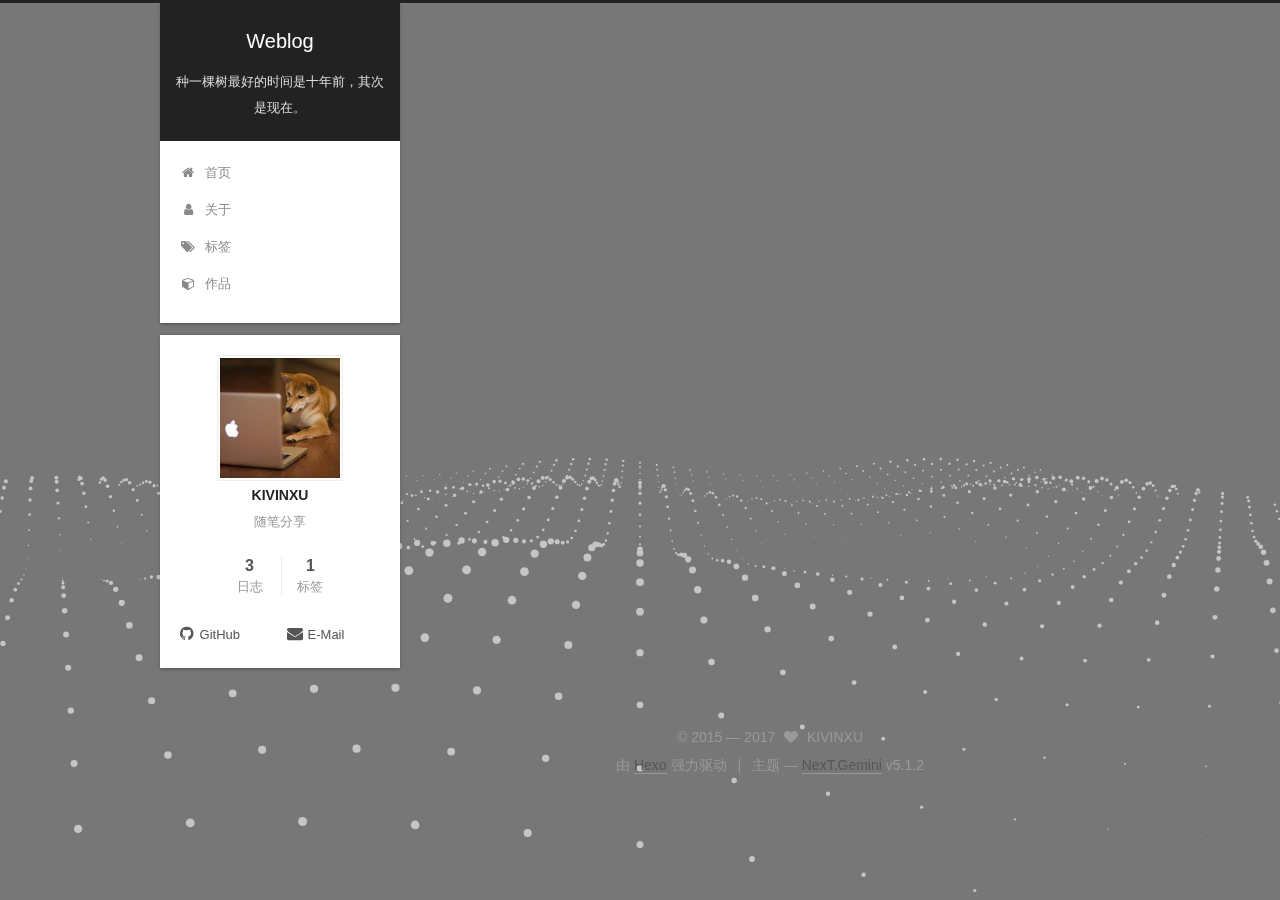
<file: tags/面试/index.html>
<!DOCTYPE html>



  


<html class="theme-next gemini use-motion" lang="zh-Hans">
<head>
  <meta charset="UTF-8"/>
<meta http-equiv="X-UA-Compatible" content="IE=edge" />
<meta name="viewport" content="width=device-width, initial-scale=1, maximum-scale=1"/>
<meta name="theme-color" content="#222">









<meta http-equiv="Cache-Control" content="no-transform" />
<meta http-equiv="Cache-Control" content="no-siteapp" />
















  
  
  <link href="/lib/fancybox/source/jquery.fancybox.css?v=2.1.5" rel="stylesheet" type="text/css" />




  
  
  
  

  

  

  

  

  

  






<link href="/lib/font-awesome/css/font-awesome.min.css?v=4.6.2" rel="stylesheet" type="text/css" />

<link href="/css/main.css?v=5.1.2" rel="stylesheet" type="text/css" />


  <meta name="keywords" content="Hexo, NexT" />








  <link rel="shortcut icon" type="image/x-icon" href="/favicon.ico?v=5.1.2" />






<meta name="description" content="随笔分享">
<meta property="og:type" content="website">
<meta property="og:title" content="Weblog">
<meta property="og:url" content="http://yoursite.com/tags/面试/index.html">
<meta property="og:site_name" content="Weblog">
<meta property="og:description" content="随笔分享">
<meta property="og:locale" content="zh-Hans">
<meta name="twitter:card" content="summary">
<meta name="twitter:title" content="Weblog">
<meta name="twitter:description" content="随笔分享">



<script type="text/javascript" id="hexo.configurations">
  var NexT = window.NexT || {};
  var CONFIG = {
    root: '/',
    scheme: 'Gemini',
    version: '5.1.2',
    sidebar: {"position":"left","display":"post","offset":12,"offset_float":12,"b2t":false,"scrollpercent":false,"onmobile":false},
    fancybox: true,
    tabs: true,
    motion: {"enable":true,"async":false,"transition":{"post_block":"fadeIn","post_header":"slideDownIn","post_body":"slideDownIn","coll_header":"slideLeftIn"}},
    duoshuo: {
      userId: '0',
      author: '博主'
    },
    algolia: {
      applicationID: '',
      apiKey: '',
      indexName: '',
      hits: {"per_page":10},
      labels: {"input_placeholder":"Search for Posts","hits_empty":"We didn't find any results for the search: ${query}","hits_stats":"${hits} results found in ${time} ms"}
    }
  };
</script>



  <link rel="canonical" href="http://yoursite.com/tags/面试/"/>





  <title>标签: 面试 | Weblog</title>
  








</head>

<body itemscope itemtype="http://schema.org/WebPage" lang="zh-Hans">

  
  
    
  

  <div class="container sidebar-position-left ">
    <div class="headband"></div>

    <header id="header" class="header" itemscope itemtype="http://schema.org/WPHeader">
      <div class="header-inner"><div class="site-brand-wrapper">
  <div class="site-meta ">
    

    <div class="custom-logo-site-title">
      <a href="/"  class="brand" rel="start">
        <span class="logo-line-before"><i></i></span>
        <span class="site-title">Weblog</span>
        <span class="logo-line-after"><i></i></span>
      </a>
    </div>
      
        <p class="site-subtitle">种一棵树最好的时间是十年前，其次是现在。</p>
      
  </div>

  <div class="site-nav-toggle">
    <button>
      <span class="btn-bar"></span>
      <span class="btn-bar"></span>
      <span class="btn-bar"></span>
    </button>
  </div>
</div>

<nav class="site-nav">
  

  
    <ul id="menu" class="menu">
      
        
        <li class="menu-item menu-item-home">
          <a href="/" rel="section">
            
              <i class="menu-item-icon fa fa-fw fa-home"></i> <br />
            
            首页
          </a>
        </li>
      
        
        <li class="menu-item menu-item-about">
          <a href="/about/" rel="section">
            
              <i class="menu-item-icon fa fa-fw fa-user"></i> <br />
            
            关于
          </a>
        </li>
      
        
        <li class="menu-item menu-item-tags">
          <a href="/tags/" rel="section">
            
              <i class="menu-item-icon fa fa-fw fa-tags"></i> <br />
            
            标签
          </a>
        </li>
      
        
        <li class="menu-item menu-item-作品">
          <a href="/works/" rel="section">
            
              <i class="menu-item-icon fa fa-fw fa-cube"></i> <br />
            
            作品
          </a>
        </li>
      

      
    </ul>
  

  
</nav>



 </div>
    </header>

    <main id="main" class="main">
      <div class="main-inner">
        <div class="content-wrap">
          <div id="content" class="content">
            

  
  
  
  <div class="post-block tag">

    <div id="posts" class="posts-collapse">
      <div class="collection-title">
        <h1>面试<small>标签</small>
        </h1>
      </div>

      
        

  <article class="post post-type-normal" itemscope itemtype="http://schema.org/Article">
    <header class="post-header">

      <h2 class="post-title">
        
            <a class="post-title-link" href="/2017/09/23/大部分人都会做错的经典JS闭包面试题/" itemprop="url">
              
                <span itemprop="name">大部分人都会做错的经典JS闭包面试题</span>
              
            </a>
        
      </h2>

      <div class="post-meta">
        <time class="post-time" itemprop="dateCreated"
              datetime="2017-09-23T20:10:01+08:00"
              content="2017-09-23" >
          09-23
        </time>
      </div>

    </header>
  </article>


      
    </div>

  </div>
  
  
  

  


          </div>
          


          

        </div>
        
          
  
  <div class="sidebar-toggle">
    <div class="sidebar-toggle-line-wrap">
      <span class="sidebar-toggle-line sidebar-toggle-line-first"></span>
      <span class="sidebar-toggle-line sidebar-toggle-line-middle"></span>
      <span class="sidebar-toggle-line sidebar-toggle-line-last"></span>
    </div>
  </div>

  <aside id="sidebar" class="sidebar">
    
    <div class="sidebar-inner">

      

      

      <section class="site-overview sidebar-panel sidebar-panel-active">
        <div class="site-author motion-element" itemprop="author" itemscope itemtype="http://schema.org/Person">
          
            <img class="site-author-image" itemprop="image"
              src="/images/dog.jpeg"
              alt="KIVINXU" />
          
            <p class="site-author-name" itemprop="name">KIVINXU</p>
            <p class="site-description motion-element" itemprop="description">随笔分享</p>
        </div>

        <nav class="site-state motion-element">

          
            <div class="site-state-item site-state-posts">
            
              <a href="/archives">
            
                <span class="site-state-item-count">3</span>
                <span class="site-state-item-name">日志</span>
              </a>
            </div>
          

          

          
            
            
            <div class="site-state-item site-state-tags">
              
                <span class="site-state-item-count">1</span>
                <span class="site-state-item-name">标签</span>
              
            </div>
          

        </nav>

        

        <div class="links-of-author motion-element">
          
            
              <span class="links-of-author-item">
                <a href="https://github.com/kivinxu" target="_blank" title="GitHub">
                  
                    <i class="fa fa-fw fa-github"></i>GitHub</a>
              </span>
            
              <span class="links-of-author-item">
                <a href="mailto:reving@qq.com" target="_blank" title="E-Mail">
                  
                    <i class="fa fa-fw fa-envelope"></i>E-Mail</a>
              </span>
            
          
        </div>

        
        

        
        

        


      </section>

      

      

    </div>
  </aside>


        
      </div>
    </main>

    <footer id="footer" class="footer">
      <div class="footer-inner">
        <div class="copyright" >
  
  &copy;  2015 &mdash; 
  <span itemprop="copyrightYear">2017</span>
  <span class="with-love">
    <i class="fa fa-heart"></i>
  </span>
  <span class="author" itemprop="copyrightHolder">KIVINXU</span>

  
</div>


  <div class="powered-by">由 <a class="theme-link" href="https://hexo.io">Hexo</a> 强力驱动</div>

  <span class="post-meta-divider">|</span>

  <div class="theme-info">主题 &mdash; <a class="theme-link" href="https://github.com/iissnan/hexo-theme-next">NexT.Gemini</a> v5.1.2</div>


        







        
      </div>
    </footer>

    
      <div class="back-to-top">
        <i class="fa fa-arrow-up"></i>
        
      </div>
    

  </div>

  

<script type="text/javascript">
  if (Object.prototype.toString.call(window.Promise) !== '[object Function]') {
    window.Promise = null;
  }
</script>









  




  
  









  
  <script type="text/javascript" src="/lib/jquery/index.js?v=2.1.3"></script>

  
  <script type="text/javascript" src="/lib/fastclick/lib/fastclick.min.js?v=1.0.6"></script>

  
  <script type="text/javascript" src="/lib/jquery_lazyload/jquery.lazyload.js?v=1.9.7"></script>

  
  <script type="text/javascript" src="/lib/velocity/velocity.min.js?v=1.2.1"></script>

  
  <script type="text/javascript" src="/lib/velocity/velocity.ui.min.js?v=1.2.1"></script>

  
  <script type="text/javascript" src="/lib/fancybox/source/jquery.fancybox.pack.js?v=2.1.5"></script>

  
  <script type="text/javascript" src="/lib/three/three.min.js"></script>

  
  <script type="text/javascript" src="/lib/three/three-waves.min.js"></script>


  


  <script type="text/javascript" src="/js/src/utils.js?v=5.1.2"></script>

  <script type="text/javascript" src="/js/src/motion.js?v=5.1.2"></script>



  
  


  <script type="text/javascript" src="/js/src/affix.js?v=5.1.2"></script>

  <script type="text/javascript" src="/js/src/schemes/pisces.js?v=5.1.2"></script>



  <script type="text/javascript" src="/js/src/scrollspy.js?v=5.1.2"></script>
<script type="text/javascript" src="/js/src/post-details.js?v=5.1.2"></script>


  

  


  <script type="text/javascript" src="/js/src/bootstrap.js?v=5.1.2"></script>



  


  




	





  





  








  





  

  

  

  

  

  

</body>
</html>
</file>
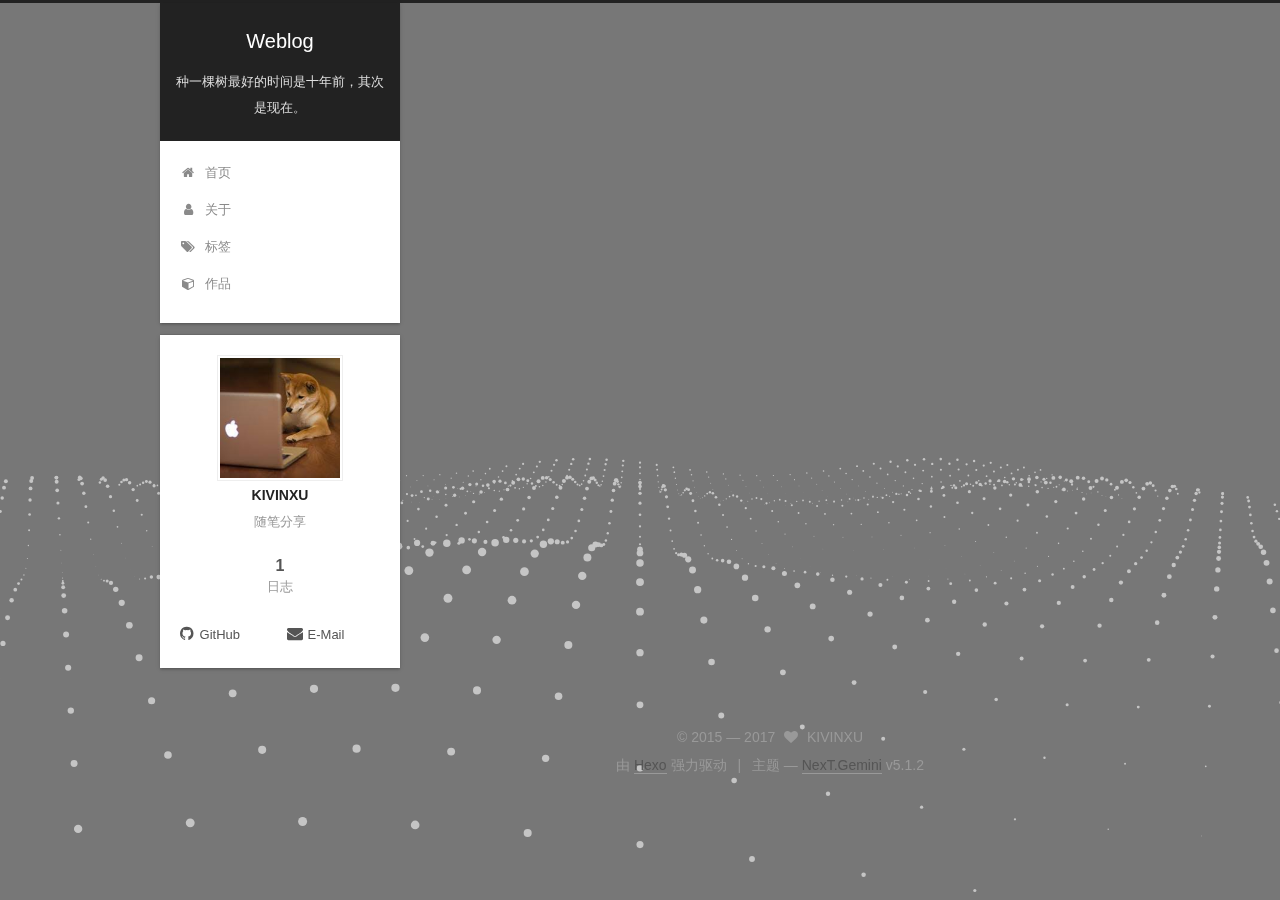
<file: archives/2017/05/index.html>
<!DOCTYPE html>



  


<html class="theme-next gemini use-motion" lang="zh-Hans">
<head>
  <meta charset="UTF-8"/>
<meta http-equiv="X-UA-Compatible" content="IE=edge" />
<meta name="viewport" content="width=device-width, initial-scale=1, maximum-scale=1"/>
<meta name="theme-color" content="#222">









<meta http-equiv="Cache-Control" content="no-transform" />
<meta http-equiv="Cache-Control" content="no-siteapp" />
















  
  
  <link href="/lib/fancybox/source/jquery.fancybox.css?v=2.1.5" rel="stylesheet" type="text/css" />




  
  
  
  

  

  

  

  

  

  






<link href="/lib/font-awesome/css/font-awesome.min.css?v=4.6.2" rel="stylesheet" type="text/css" />

<link href="/css/main.css?v=5.1.2" rel="stylesheet" type="text/css" />


  <meta name="keywords" content="Hexo, NexT" />








  <link rel="shortcut icon" type="image/x-icon" href="/favicon.ico?v=5.1.2" />






<meta name="description" content="随笔分享">
<meta property="og:type" content="website">
<meta property="og:title" content="Weblog">
<meta property="og:url" content="http://yoursite.com/archives/2017/05/index.html">
<meta property="og:site_name" content="Weblog">
<meta property="og:description" content="随笔分享">
<meta property="og:locale" content="zh-Hans">
<meta name="twitter:card" content="summary">
<meta name="twitter:title" content="Weblog">
<meta name="twitter:description" content="随笔分享">



<script type="text/javascript" id="hexo.configurations">
  var NexT = window.NexT || {};
  var CONFIG = {
    root: '/',
    scheme: 'Gemini',
    version: '5.1.2',
    sidebar: {"position":"left","display":"post","offset":12,"offset_float":12,"b2t":false,"scrollpercent":false,"onmobile":false},
    fancybox: true,
    tabs: true,
    motion: {"enable":true,"async":false,"transition":{"post_block":"fadeIn","post_header":"slideDownIn","post_body":"slideDownIn","coll_header":"slideLeftIn"}},
    duoshuo: {
      userId: '0',
      author: '博主'
    },
    algolia: {
      applicationID: '',
      apiKey: '',
      indexName: '',
      hits: {"per_page":10},
      labels: {"input_placeholder":"Search for Posts","hits_empty":"We didn't find any results for the search: ${query}","hits_stats":"${hits} results found in ${time} ms"}
    }
  };
</script>



  <link rel="canonical" href="http://yoursite.com/archives/2017/05/"/>





  <title>归档 | Weblog</title>
  








</head>

<body itemscope itemtype="http://schema.org/WebPage" lang="zh-Hans">

  
  
    
  

  <div class="container sidebar-position-left page-archive">
    <div class="headband"></div>

    <header id="header" class="header" itemscope itemtype="http://schema.org/WPHeader">
      <div class="header-inner"><div class="site-brand-wrapper">
  <div class="site-meta ">
    

    <div class="custom-logo-site-title">
      <a href="/"  class="brand" rel="start">
        <span class="logo-line-before"><i></i></span>
        <span class="site-title">Weblog</span>
        <span class="logo-line-after"><i></i></span>
      </a>
    </div>
      
        <p class="site-subtitle">种一棵树最好的时间是十年前，其次是现在。</p>
      
  </div>

  <div class="site-nav-toggle">
    <button>
      <span class="btn-bar"></span>
      <span class="btn-bar"></span>
      <span class="btn-bar"></span>
    </button>
  </div>
</div>

<nav class="site-nav">
  

  
    <ul id="menu" class="menu">
      
        
        <li class="menu-item menu-item-home">
          <a href="/" rel="section">
            
              <i class="menu-item-icon fa fa-fw fa-home"></i> <br />
            
            首页
          </a>
        </li>
      
        
        <li class="menu-item menu-item-about">
          <a href="/about/" rel="section">
            
              <i class="menu-item-icon fa fa-fw fa-user"></i> <br />
            
            关于
          </a>
        </li>
      
        
        <li class="menu-item menu-item-tags">
          <a href="/tags/" rel="section">
            
              <i class="menu-item-icon fa fa-fw fa-tags"></i> <br />
            
            标签
          </a>
        </li>
      
        
        <li class="menu-item menu-item-作品">
          <a href="/works/" rel="section">
            
              <i class="menu-item-icon fa fa-fw fa-cube"></i> <br />
            
            作品
          </a>
        </li>
      

      
    </ul>
  

  
</nav>



 </div>
    </header>

    <main id="main" class="main">
      <div class="main-inner">
        <div class="content-wrap">
          <div id="content" class="content">
            

  
  
  
  <div class="post-block archive">
    <div id="posts" class="posts-collapse">
      <span class="archive-move-on"></span>

      <span class="archive-page-counter">
        
        
        
          
        
        嗯..! 目前共计 1 篇日志。 继续努力。
      </span>

      

        
        
        

        
          
          <div class="collection-title">
            <h1 class="archive-year" id="archive-year-2017">2017</h1>
          </div>
        
        

        

  <article class="post post-type-normal" itemscope itemtype="http://schema.org/Article">
    <header class="post-header">

      <h2 class="post-title">
        
            <a class="post-title-link" href="/2017/05/21/京东首页/" itemprop="url">
              
                <span itemprop="name">京东首页</span>
              
            </a>
        
      </h2>

      <div class="post-meta">
        <time class="post-time" itemprop="dateCreated"
              datetime="2017-05-21T15:54:29+08:00"
              content="2017-05-21" >
          05-21
        </time>
      </div>

    </header>
  </article>



      

    </div>
  </div>
  
  
  

  



          </div>
          


          

        </div>
        
          
  
  <div class="sidebar-toggle">
    <div class="sidebar-toggle-line-wrap">
      <span class="sidebar-toggle-line sidebar-toggle-line-first"></span>
      <span class="sidebar-toggle-line sidebar-toggle-line-middle"></span>
      <span class="sidebar-toggle-line sidebar-toggle-line-last"></span>
    </div>
  </div>

  <aside id="sidebar" class="sidebar">
    
    <div class="sidebar-inner">

      

      

      <section class="site-overview sidebar-panel sidebar-panel-active">
        <div class="site-author motion-element" itemprop="author" itemscope itemtype="http://schema.org/Person">
          
            <img class="site-author-image" itemprop="image"
              src="/images/dog.jpeg"
              alt="KIVINXU" />
          
            <p class="site-author-name" itemprop="name">KIVINXU</p>
            <p class="site-description motion-element" itemprop="description">随笔分享</p>
        </div>

        <nav class="site-state motion-element">

          
            <div class="site-state-item site-state-posts">
            
              <a href="/archives">
            
                <span class="site-state-item-count">1</span>
                <span class="site-state-item-name">日志</span>
              </a>
            </div>
          

          

          

        </nav>

        

        <div class="links-of-author motion-element">
          
            
              <span class="links-of-author-item">
                <a href="https://github.com/kivinxu" target="_blank" title="GitHub">
                  
                    <i class="fa fa-fw fa-github"></i>GitHub</a>
              </span>
            
              <span class="links-of-author-item">
                <a href="mailto:reving@qq.com" target="_blank" title="E-Mail">
                  
                    <i class="fa fa-fw fa-envelope"></i>E-Mail</a>
              </span>
            
          
        </div>

        
        

        
        

        


      </section>

      

      

    </div>
  </aside>


        
      </div>
    </main>

    <footer id="footer" class="footer">
      <div class="footer-inner">
        <div class="copyright" >
  
  &copy;  2015 &mdash; 
  <span itemprop="copyrightYear">2017</span>
  <span class="with-love">
    <i class="fa fa-heart"></i>
  </span>
  <span class="author" itemprop="copyrightHolder">KIVINXU</span>

  
</div>


  <div class="powered-by">由 <a class="theme-link" href="https://hexo.io">Hexo</a> 强力驱动</div>

  <span class="post-meta-divider">|</span>

  <div class="theme-info">主题 &mdash; <a class="theme-link" href="https://github.com/iissnan/hexo-theme-next">NexT.Gemini</a> v5.1.2</div>


        







        
      </div>
    </footer>

    
      <div class="back-to-top">
        <i class="fa fa-arrow-up"></i>
        
      </div>
    

  </div>

  

<script type="text/javascript">
  if (Object.prototype.toString.call(window.Promise) !== '[object Function]') {
    window.Promise = null;
  }
</script>









  




  
  









  
  <script type="text/javascript" src="/lib/jquery/index.js?v=2.1.3"></script>

  
  <script type="text/javascript" src="/lib/fastclick/lib/fastclick.min.js?v=1.0.6"></script>

  
  <script type="text/javascript" src="/lib/jquery_lazyload/jquery.lazyload.js?v=1.9.7"></script>

  
  <script type="text/javascript" src="/lib/velocity/velocity.min.js?v=1.2.1"></script>

  
  <script type="text/javascript" src="/lib/velocity/velocity.ui.min.js?v=1.2.1"></script>

  
  <script type="text/javascript" src="/lib/fancybox/source/jquery.fancybox.pack.js?v=2.1.5"></script>

  
  <script type="text/javascript" src="/lib/three/three.min.js"></script>

  
  <script type="text/javascript" src="/lib/three/three-waves.min.js"></script>


  


  <script type="text/javascript" src="/js/src/utils.js?v=5.1.2"></script>

  <script type="text/javascript" src="/js/src/motion.js?v=5.1.2"></script>



  
  


  <script type="text/javascript" src="/js/src/affix.js?v=5.1.2"></script>

  <script type="text/javascript" src="/js/src/schemes/pisces.js?v=5.1.2"></script>



  <script type="text/javascript" src="/js/src/scrollspy.js?v=5.1.2"></script>
<script type="text/javascript" src="/js/src/post-details.js?v=5.1.2"></script>


  

  


  <script type="text/javascript" src="/js/src/bootstrap.js?v=5.1.2"></script>



  


  




	





  





  








  





  

  

  

  

  

  

</body>
</html>
</file>
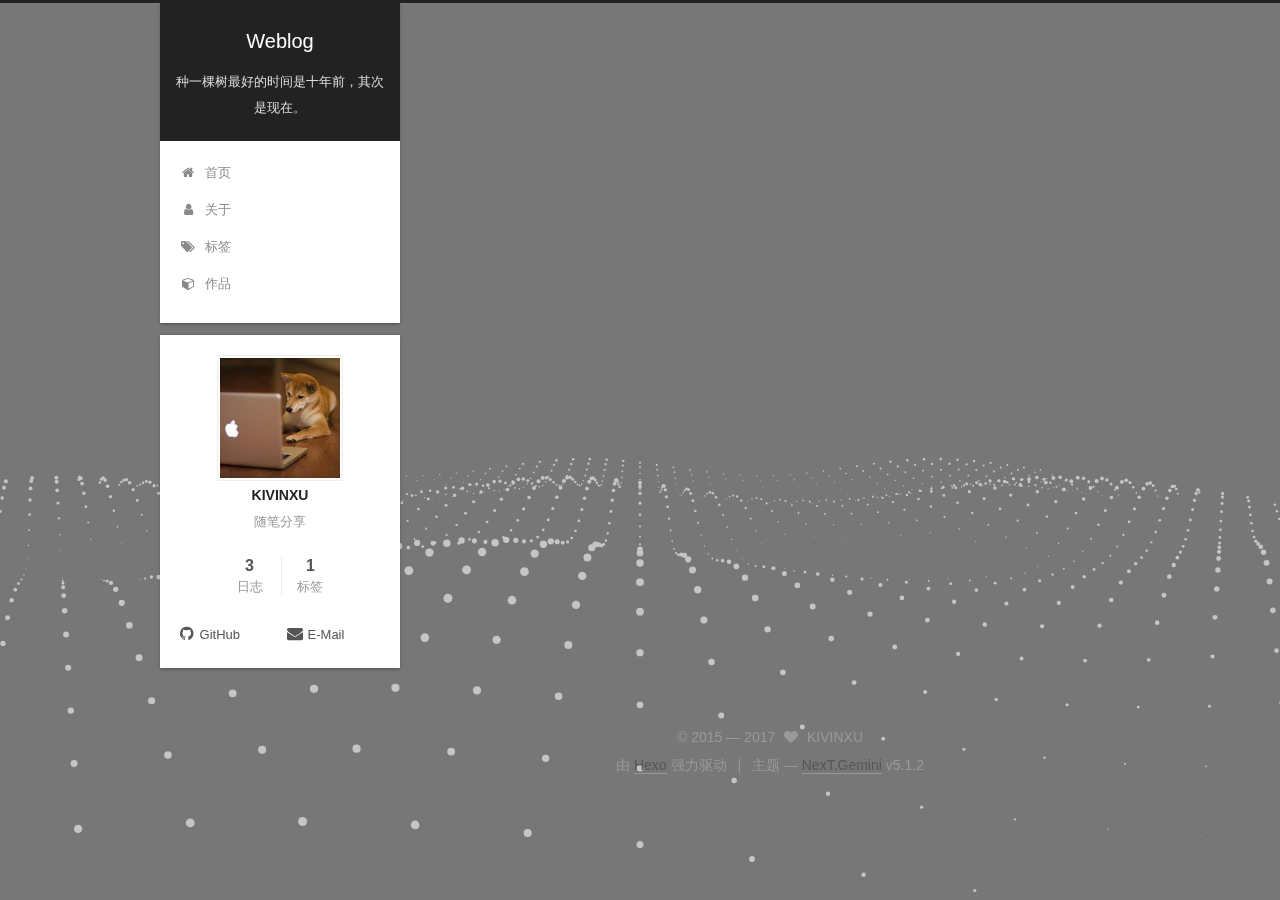
<file: archives/2017/09/index.html>
<!DOCTYPE html>



  


<html class="theme-next gemini use-motion" lang="zh-Hans">
<head>
  <meta charset="UTF-8"/>
<meta http-equiv="X-UA-Compatible" content="IE=edge" />
<meta name="viewport" content="width=device-width, initial-scale=1, maximum-scale=1"/>
<meta name="theme-color" content="#222">









<meta http-equiv="Cache-Control" content="no-transform" />
<meta http-equiv="Cache-Control" content="no-siteapp" />
















  
  
  <link href="/lib/fancybox/source/jquery.fancybox.css?v=2.1.5" rel="stylesheet" type="text/css" />




  
  
  
  

  

  

  

  

  

  






<link href="/lib/font-awesome/css/font-awesome.min.css?v=4.6.2" rel="stylesheet" type="text/css" />

<link href="/css/main.css?v=5.1.2" rel="stylesheet" type="text/css" />


  <meta name="keywords" content="Hexo, NexT" />








  <link rel="shortcut icon" type="image/x-icon" href="/favicon.ico?v=5.1.2" />






<meta name="description" content="随笔分享">
<meta property="og:type" content="website">
<meta property="og:title" content="Weblog">
<meta property="og:url" content="http://yoursite.com/archives/2017/09/index.html">
<meta property="og:site_name" content="Weblog">
<meta property="og:description" content="随笔分享">
<meta property="og:locale" content="zh-Hans">
<meta name="twitter:card" content="summary">
<meta name="twitter:title" content="Weblog">
<meta name="twitter:description" content="随笔分享">



<script type="text/javascript" id="hexo.configurations">
  var NexT = window.NexT || {};
  var CONFIG = {
    root: '/',
    scheme: 'Gemini',
    version: '5.1.2',
    sidebar: {"position":"left","display":"post","offset":12,"offset_float":12,"b2t":false,"scrollpercent":false,"onmobile":false},
    fancybox: true,
    tabs: true,
    motion: {"enable":true,"async":false,"transition":{"post_block":"fadeIn","post_header":"slideDownIn","post_body":"slideDownIn","coll_header":"slideLeftIn"}},
    duoshuo: {
      userId: '0',
      author: '博主'
    },
    algolia: {
      applicationID: '',
      apiKey: '',
      indexName: '',
      hits: {"per_page":10},
      labels: {"input_placeholder":"Search for Posts","hits_empty":"We didn't find any results for the search: ${query}","hits_stats":"${hits} results found in ${time} ms"}
    }
  };
</script>



  <link rel="canonical" href="http://yoursite.com/archives/2017/09/"/>





  <title>归档 | Weblog</title>
  








</head>

<body itemscope itemtype="http://schema.org/WebPage" lang="zh-Hans">

  
  
    
  

  <div class="container sidebar-position-left page-archive">
    <div class="headband"></div>

    <header id="header" class="header" itemscope itemtype="http://schema.org/WPHeader">
      <div class="header-inner"><div class="site-brand-wrapper">
  <div class="site-meta ">
    

    <div class="custom-logo-site-title">
      <a href="/"  class="brand" rel="start">
        <span class="logo-line-before"><i></i></span>
        <span class="site-title">Weblog</span>
        <span class="logo-line-after"><i></i></span>
      </a>
    </div>
      
        <p class="site-subtitle">种一棵树最好的时间是十年前，其次是现在。</p>
      
  </div>

  <div class="site-nav-toggle">
    <button>
      <span class="btn-bar"></span>
      <span class="btn-bar"></span>
      <span class="btn-bar"></span>
    </button>
  </div>
</div>

<nav class="site-nav">
  

  
    <ul id="menu" class="menu">
      
        
        <li class="menu-item menu-item-home">
          <a href="/" rel="section">
            
              <i class="menu-item-icon fa fa-fw fa-home"></i> <br />
            
            首页
          </a>
        </li>
      
        
        <li class="menu-item menu-item-about">
          <a href="/about/" rel="section">
            
              <i class="menu-item-icon fa fa-fw fa-user"></i> <br />
            
            关于
          </a>
        </li>
      
        
        <li class="menu-item menu-item-tags">
          <a href="/tags/" rel="section">
            
              <i class="menu-item-icon fa fa-fw fa-tags"></i> <br />
            
            标签
          </a>
        </li>
      
        
        <li class="menu-item menu-item-作品">
          <a href="/works/" rel="section">
            
              <i class="menu-item-icon fa fa-fw fa-cube"></i> <br />
            
            作品
          </a>
        </li>
      

      
    </ul>
  

  
</nav>



 </div>
    </header>

    <main id="main" class="main">
      <div class="main-inner">
        <div class="content-wrap">
          <div id="content" class="content">
            

  
  
  
  <div class="post-block archive">
    <div id="posts" class="posts-collapse">
      <span class="archive-move-on"></span>

      <span class="archive-page-counter">
        
        
        
          
        
        嗯..! 目前共计 3 篇日志。 继续努力。
      </span>

      

        
        
        

        
          
          <div class="collection-title">
            <h1 class="archive-year" id="archive-year-2017">2017</h1>
          </div>
        
        

        

  <article class="post post-type-normal" itemscope itemtype="http://schema.org/Article">
    <header class="post-header">

      <h2 class="post-title">
        
            <a class="post-title-link" href="/2017/09/23/大部分人都会做错的经典JS闭包面试题/" itemprop="url">
              
                <span itemprop="name">大部分人都会做错的经典JS闭包面试题</span>
              
            </a>
        
      </h2>

      <div class="post-meta">
        <time class="post-time" itemprop="dateCreated"
              datetime="2017-09-23T20:10:01+08:00"
              content="2017-09-23" >
          09-23
        </time>
      </div>

    </header>
  </article>



      

    </div>
  </div>
  
  
  

  



          </div>
          


          

        </div>
        
          
  
  <div class="sidebar-toggle">
    <div class="sidebar-toggle-line-wrap">
      <span class="sidebar-toggle-line sidebar-toggle-line-first"></span>
      <span class="sidebar-toggle-line sidebar-toggle-line-middle"></span>
      <span class="sidebar-toggle-line sidebar-toggle-line-last"></span>
    </div>
  </div>

  <aside id="sidebar" class="sidebar">
    
    <div class="sidebar-inner">

      

      

      <section class="site-overview sidebar-panel sidebar-panel-active">
        <div class="site-author motion-element" itemprop="author" itemscope itemtype="http://schema.org/Person">
          
            <img class="site-author-image" itemprop="image"
              src="/images/dog.jpeg"
              alt="KIVINXU" />
          
            <p class="site-author-name" itemprop="name">KIVINXU</p>
            <p class="site-description motion-element" itemprop="description">随笔分享</p>
        </div>

        <nav class="site-state motion-element">

          
            <div class="site-state-item site-state-posts">
            
              <a href="/archives">
            
                <span class="site-state-item-count">3</span>
                <span class="site-state-item-name">日志</span>
              </a>
            </div>
          

          

          
            
            
            <div class="site-state-item site-state-tags">
              
                <span class="site-state-item-count">1</span>
                <span class="site-state-item-name">标签</span>
              
            </div>
          

        </nav>

        

        <div class="links-of-author motion-element">
          
            
              <span class="links-of-author-item">
                <a href="https://github.com/kivinxu" target="_blank" title="GitHub">
                  
                    <i class="fa fa-fw fa-github"></i>GitHub</a>
              </span>
            
              <span class="links-of-author-item">
                <a href="mailto:reving@qq.com" target="_blank" title="E-Mail">
                  
                    <i class="fa fa-fw fa-envelope"></i>E-Mail</a>
              </span>
            
          
        </div>

        
        

        
        

        


      </section>

      

      

    </div>
  </aside>


        
      </div>
    </main>

    <footer id="footer" class="footer">
      <div class="footer-inner">
        <div class="copyright" >
  
  &copy;  2015 &mdash; 
  <span itemprop="copyrightYear">2017</span>
  <span class="with-love">
    <i class="fa fa-heart"></i>
  </span>
  <span class="author" itemprop="copyrightHolder">KIVINXU</span>

  
</div>


  <div class="powered-by">由 <a class="theme-link" href="https://hexo.io">Hexo</a> 强力驱动</div>

  <span class="post-meta-divider">|</span>

  <div class="theme-info">主题 &mdash; <a class="theme-link" href="https://github.com/iissnan/hexo-theme-next">NexT.Gemini</a> v5.1.2</div>


        







        
      </div>
    </footer>

    
      <div class="back-to-top">
        <i class="fa fa-arrow-up"></i>
        
      </div>
    

  </div>

  

<script type="text/javascript">
  if (Object.prototype.toString.call(window.Promise) !== '[object Function]') {
    window.Promise = null;
  }
</script>









  




  
  









  
  <script type="text/javascript" src="/lib/jquery/index.js?v=2.1.3"></script>

  
  <script type="text/javascript" src="/lib/fastclick/lib/fastclick.min.js?v=1.0.6"></script>

  
  <script type="text/javascript" src="/lib/jquery_lazyload/jquery.lazyload.js?v=1.9.7"></script>

  
  <script type="text/javascript" src="/lib/velocity/velocity.min.js?v=1.2.1"></script>

  
  <script type="text/javascript" src="/lib/velocity/velocity.ui.min.js?v=1.2.1"></script>

  
  <script type="text/javascript" src="/lib/fancybox/source/jquery.fancybox.pack.js?v=2.1.5"></script>

  
  <script type="text/javascript" src="/lib/three/three.min.js"></script>

  
  <script type="text/javascript" src="/lib/three/three-waves.min.js"></script>


  


  <script type="text/javascript" src="/js/src/utils.js?v=5.1.2"></script>

  <script type="text/javascript" src="/js/src/motion.js?v=5.1.2"></script>



  
  


  <script type="text/javascript" src="/js/src/affix.js?v=5.1.2"></script>

  <script type="text/javascript" src="/js/src/schemes/pisces.js?v=5.1.2"></script>



  <script type="text/javascript" src="/js/src/scrollspy.js?v=5.1.2"></script>
<script type="text/javascript" src="/js/src/post-details.js?v=5.1.2"></script>


  

  


  <script type="text/javascript" src="/js/src/bootstrap.js?v=5.1.2"></script>



  


  




	





  





  








  





  

  

  

  

  

  

</body>
</html>
</file>
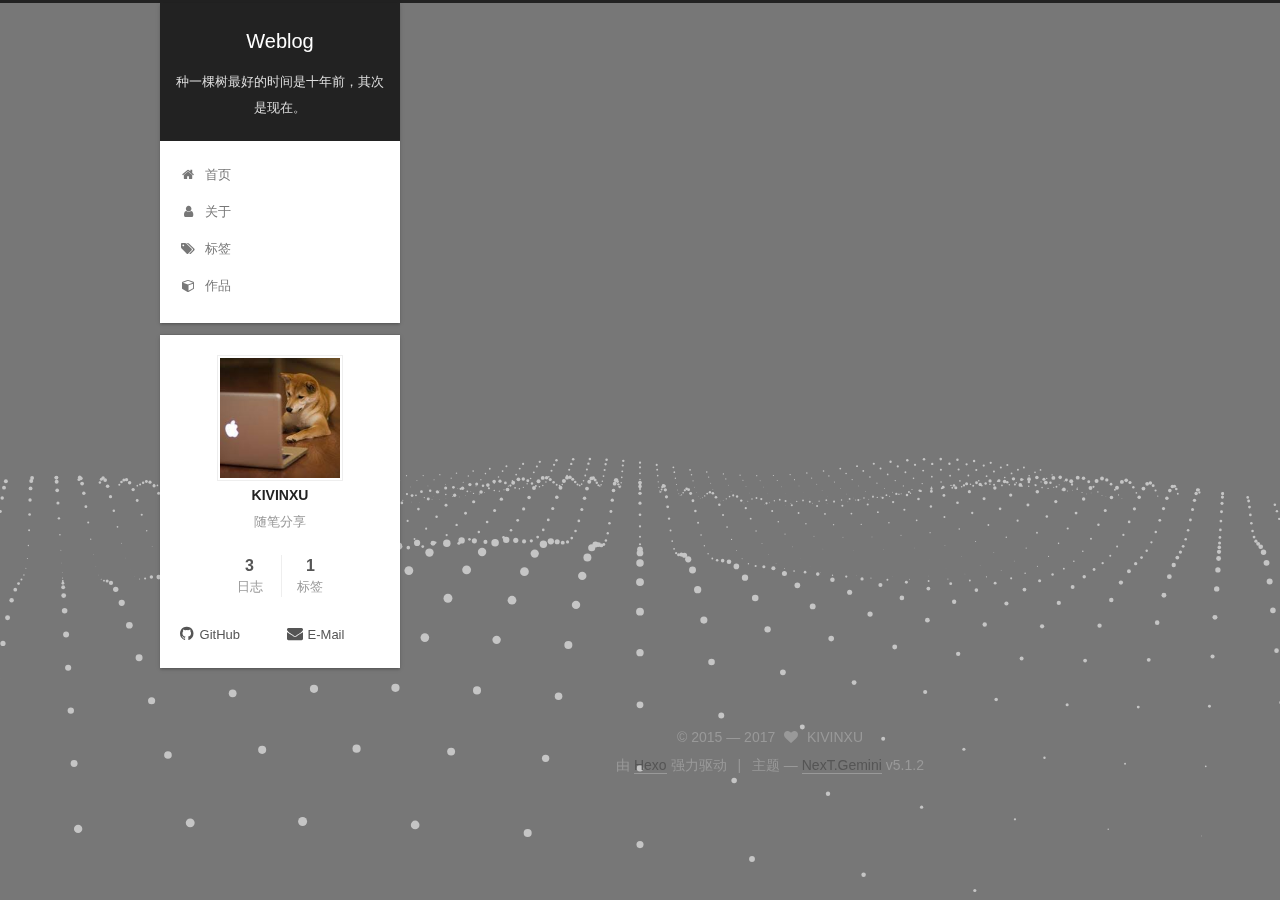
<file: archives/2017/11/index.html>
<!DOCTYPE html>



  


<html class="theme-next gemini use-motion" lang="zh-Hans">
<head>
  <meta charset="UTF-8"/>
<meta http-equiv="X-UA-Compatible" content="IE=edge" />
<meta name="viewport" content="width=device-width, initial-scale=1, maximum-scale=1"/>
<meta name="theme-color" content="#222">









<meta http-equiv="Cache-Control" content="no-transform" />
<meta http-equiv="Cache-Control" content="no-siteapp" />
















  
  
  <link href="/lib/fancybox/source/jquery.fancybox.css?v=2.1.5" rel="stylesheet" type="text/css" />




  
  
  
  

  

  

  

  

  

  






<link href="/lib/font-awesome/css/font-awesome.min.css?v=4.6.2" rel="stylesheet" type="text/css" />

<link href="/css/main.css?v=5.1.2" rel="stylesheet" type="text/css" />


  <meta name="keywords" content="Hexo, NexT" />








  <link rel="shortcut icon" type="image/x-icon" href="/favicon.ico?v=5.1.2" />






<meta name="description" content="随笔分享">
<meta property="og:type" content="website">
<meta property="og:title" content="Weblog">
<meta property="og:url" content="http://yoursite.com/archives/2017/11/index.html">
<meta property="og:site_name" content="Weblog">
<meta property="og:description" content="随笔分享">
<meta property="og:locale" content="zh-Hans">
<meta name="twitter:card" content="summary">
<meta name="twitter:title" content="Weblog">
<meta name="twitter:description" content="随笔分享">



<script type="text/javascript" id="hexo.configurations">
  var NexT = window.NexT || {};
  var CONFIG = {
    root: '/',
    scheme: 'Gemini',
    version: '5.1.2',
    sidebar: {"position":"left","display":"post","offset":12,"offset_float":12,"b2t":false,"scrollpercent":false,"onmobile":false},
    fancybox: true,
    tabs: true,
    motion: {"enable":true,"async":false,"transition":{"post_block":"fadeIn","post_header":"slideDownIn","post_body":"slideDownIn","coll_header":"slideLeftIn"}},
    duoshuo: {
      userId: '0',
      author: '博主'
    },
    algolia: {
      applicationID: '',
      apiKey: '',
      indexName: '',
      hits: {"per_page":10},
      labels: {"input_placeholder":"Search for Posts","hits_empty":"We didn't find any results for the search: ${query}","hits_stats":"${hits} results found in ${time} ms"}
    }
  };
</script>



  <link rel="canonical" href="http://yoursite.com/archives/2017/11/"/>





  <title>归档 | Weblog</title>
  








</head>

<body itemscope itemtype="http://schema.org/WebPage" lang="zh-Hans">

  
  
    
  

  <div class="container sidebar-position-left page-archive">
    <div class="headband"></div>

    <header id="header" class="header" itemscope itemtype="http://schema.org/WPHeader">
      <div class="header-inner"><div class="site-brand-wrapper">
  <div class="site-meta ">
    

    <div class="custom-logo-site-title">
      <a href="/"  class="brand" rel="start">
        <span class="logo-line-before"><i></i></span>
        <span class="site-title">Weblog</span>
        <span class="logo-line-after"><i></i></span>
      </a>
    </div>
      
        <p class="site-subtitle">种一棵树最好的时间是十年前，其次是现在。</p>
      
  </div>

  <div class="site-nav-toggle">
    <button>
      <span class="btn-bar"></span>
      <span class="btn-bar"></span>
      <span class="btn-bar"></span>
    </button>
  </div>
</div>

<nav class="site-nav">
  

  
    <ul id="menu" class="menu">
      
        
        <li class="menu-item menu-item-home">
          <a href="/" rel="section">
            
              <i class="menu-item-icon fa fa-fw fa-home"></i> <br />
            
            首页
          </a>
        </li>
      
        
        <li class="menu-item menu-item-about">
          <a href="/about/" rel="section">
            
              <i class="menu-item-icon fa fa-fw fa-user"></i> <br />
            
            关于
          </a>
        </li>
      
        
        <li class="menu-item menu-item-tags">
          <a href="/tags/" rel="section">
            
              <i class="menu-item-icon fa fa-fw fa-tags"></i> <br />
            
            标签
          </a>
        </li>
      
        
        <li class="menu-item menu-item-作品">
          <a href="/works/" rel="section">
            
              <i class="menu-item-icon fa fa-fw fa-cube"></i> <br />
            
            作品
          </a>
        </li>
      

      
    </ul>
  

  
</nav>



 </div>
    </header>

    <main id="main" class="main">
      <div class="main-inner">
        <div class="content-wrap">
          <div id="content" class="content">
            

  
  
  
  <div class="post-block archive">
    <div id="posts" class="posts-collapse">
      <span class="archive-move-on"></span>

      <span class="archive-page-counter">
        
        
        
          
        
        嗯..! 目前共计 3 篇日志。 继续努力。
      </span>

      

        
        
        

        
          
          <div class="collection-title">
            <h1 class="archive-year" id="archive-year-2017">2017</h1>
          </div>
        
        

        

  <article class="post post-type-normal" itemscope itemtype="http://schema.org/Article">
    <header class="post-header">

      <h2 class="post-title">
        
            <a class="post-title-link" href="/2017/11/20/Markdown的中文语法入门/" itemprop="url">
              
                <span itemprop="name">Markdown的中文语法入门</span>
              
            </a>
        
      </h2>

      <div class="post-meta">
        <time class="post-time" itemprop="dateCreated"
              datetime="2017-11-20T14:39:06+08:00"
              content="2017-11-20" >
          11-20
        </time>
      </div>

    </header>
  </article>



      

        
        
        

        
        

        

  <article class="post post-type-normal" itemscope itemtype="http://schema.org/Article">
    <header class="post-header">

      <h2 class="post-title">
        
            <a class="post-title-link" href="/2017/11/20/javascript中的aes加密/" itemprop="url">
              
                <span itemprop="name">javascript中的aes加密</span>
              
            </a>
        
      </h2>

      <div class="post-meta">
        <time class="post-time" itemprop="dateCreated"
              datetime="2017-11-20T14:07:11+08:00"
              content="2017-11-20" >
          11-20
        </time>
      </div>

    </header>
  </article>



      

    </div>
  </div>
  
  
  

  



          </div>
          


          

        </div>
        
          
  
  <div class="sidebar-toggle">
    <div class="sidebar-toggle-line-wrap">
      <span class="sidebar-toggle-line sidebar-toggle-line-first"></span>
      <span class="sidebar-toggle-line sidebar-toggle-line-middle"></span>
      <span class="sidebar-toggle-line sidebar-toggle-line-last"></span>
    </div>
  </div>

  <aside id="sidebar" class="sidebar">
    
    <div class="sidebar-inner">

      

      

      <section class="site-overview sidebar-panel sidebar-panel-active">
        <div class="site-author motion-element" itemprop="author" itemscope itemtype="http://schema.org/Person">
          
            <img class="site-author-image" itemprop="image"
              src="/images/dog.jpeg"
              alt="KIVINXU" />
          
            <p class="site-author-name" itemprop="name">KIVINXU</p>
            <p class="site-description motion-element" itemprop="description">随笔分享</p>
        </div>

        <nav class="site-state motion-element">

          
            <div class="site-state-item site-state-posts">
            
              <a href="/archives">
            
                <span class="site-state-item-count">3</span>
                <span class="site-state-item-name">日志</span>
              </a>
            </div>
          

          

          
            
            
            <div class="site-state-item site-state-tags">
              
                <span class="site-state-item-count">1</span>
                <span class="site-state-item-name">标签</span>
              
            </div>
          

        </nav>

        

        <div class="links-of-author motion-element">
          
            
              <span class="links-of-author-item">
                <a href="https://github.com/kivinxu" target="_blank" title="GitHub">
                  
                    <i class="fa fa-fw fa-github"></i>GitHub</a>
              </span>
            
              <span class="links-of-author-item">
                <a href="mailto:reving@qq.com" target="_blank" title="E-Mail">
                  
                    <i class="fa fa-fw fa-envelope"></i>E-Mail</a>
              </span>
            
          
        </div>

        
        

        
        

        


      </section>

      

      

    </div>
  </aside>


        
      </div>
    </main>

    <footer id="footer" class="footer">
      <div class="footer-inner">
        <div class="copyright" >
  
  &copy;  2015 &mdash; 
  <span itemprop="copyrightYear">2017</span>
  <span class="with-love">
    <i class="fa fa-heart"></i>
  </span>
  <span class="author" itemprop="copyrightHolder">KIVINXU</span>

  
</div>


  <div class="powered-by">由 <a class="theme-link" href="https://hexo.io">Hexo</a> 强力驱动</div>

  <span class="post-meta-divider">|</span>

  <div class="theme-info">主题 &mdash; <a class="theme-link" href="https://github.com/iissnan/hexo-theme-next">NexT.Gemini</a> v5.1.2</div>


        







        
      </div>
    </footer>

    
      <div class="back-to-top">
        <i class="fa fa-arrow-up"></i>
        
      </div>
    

  </div>

  

<script type="text/javascript">
  if (Object.prototype.toString.call(window.Promise) !== '[object Function]') {
    window.Promise = null;
  }
</script>









  




  
  









  
  <script type="text/javascript" src="/lib/jquery/index.js?v=2.1.3"></script>

  
  <script type="text/javascript" src="/lib/fastclick/lib/fastclick.min.js?v=1.0.6"></script>

  
  <script type="text/javascript" src="/lib/jquery_lazyload/jquery.lazyload.js?v=1.9.7"></script>

  
  <script type="text/javascript" src="/lib/velocity/velocity.min.js?v=1.2.1"></script>

  
  <script type="text/javascript" src="/lib/velocity/velocity.ui.min.js?v=1.2.1"></script>

  
  <script type="text/javascript" src="/lib/fancybox/source/jquery.fancybox.pack.js?v=2.1.5"></script>

  
  <script type="text/javascript" src="/lib/three/three.min.js"></script>

  
  <script type="text/javascript" src="/lib/three/three-waves.min.js"></script>


  


  <script type="text/javascript" src="/js/src/utils.js?v=5.1.2"></script>

  <script type="text/javascript" src="/js/src/motion.js?v=5.1.2"></script>



  
  


  <script type="text/javascript" src="/js/src/affix.js?v=5.1.2"></script>

  <script type="text/javascript" src="/js/src/schemes/pisces.js?v=5.1.2"></script>



  <script type="text/javascript" src="/js/src/scrollspy.js?v=5.1.2"></script>
<script type="text/javascript" src="/js/src/post-details.js?v=5.1.2"></script>


  

  


  <script type="text/javascript" src="/js/src/bootstrap.js?v=5.1.2"></script>



  


  




	





  





  








  





  

  

  

  

  

  

</body>
</html>
</file>
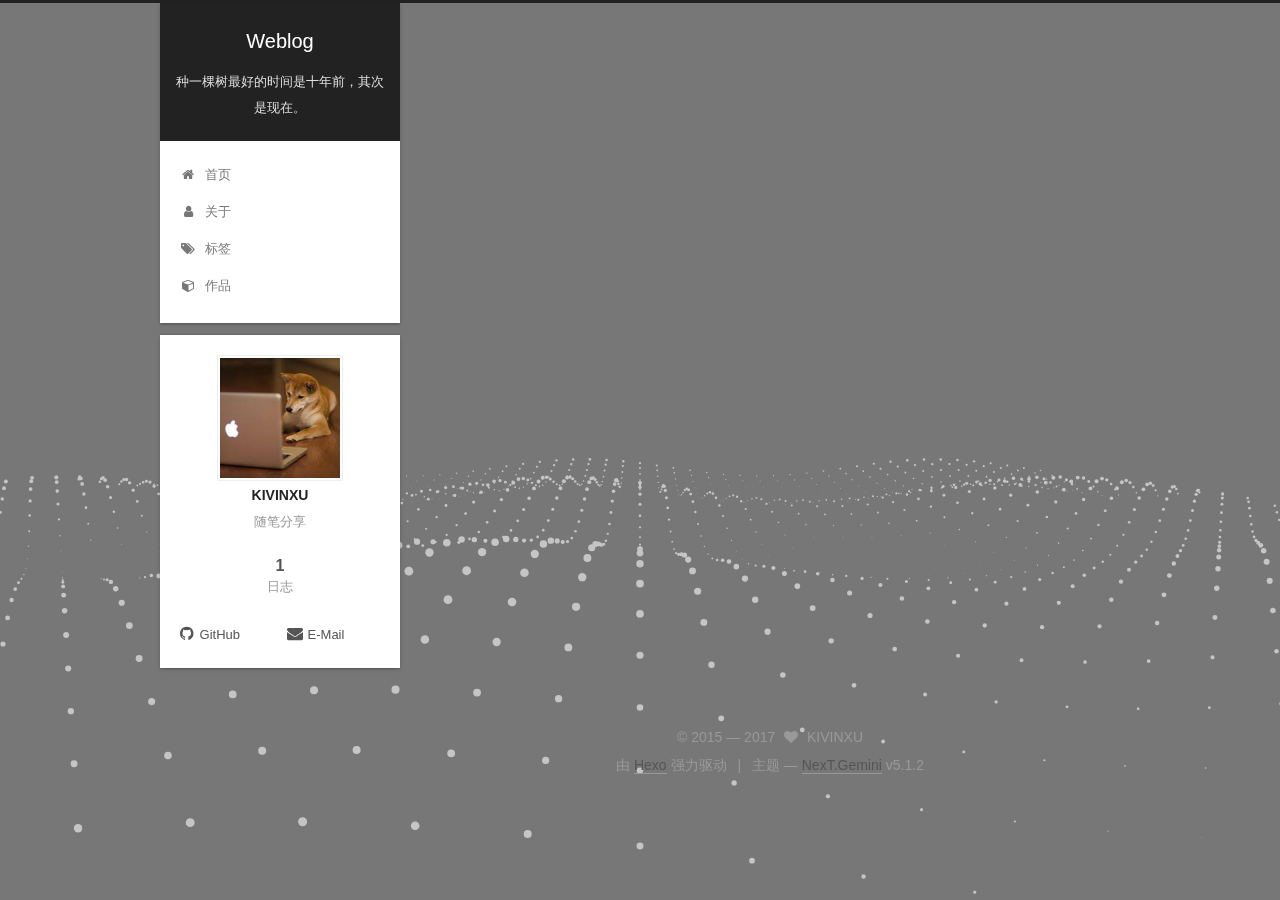
<file: 2017/05/21/京东首页/index.html>
<!DOCTYPE html>



  


<html class="theme-next gemini use-motion" lang="zh-Hans">
<head>
  <meta charset="UTF-8"/>
<meta http-equiv="X-UA-Compatible" content="IE=edge" />
<meta name="viewport" content="width=device-width, initial-scale=1, maximum-scale=1"/>
<meta name="theme-color" content="#222">









<meta http-equiv="Cache-Control" content="no-transform" />
<meta http-equiv="Cache-Control" content="no-siteapp" />
















  
  
  <link href="/lib/fancybox/source/jquery.fancybox.css?v=2.1.5" rel="stylesheet" type="text/css" />




  
  
  
  

  

  

  

  

  

  






<link href="/lib/font-awesome/css/font-awesome.min.css?v=4.6.2" rel="stylesheet" type="text/css" />

<link href="/css/main.css?v=5.1.2" rel="stylesheet" type="text/css" />


  <meta name="keywords" content="Hexo, NexT" />








  <link rel="shortcut icon" type="image/x-icon" href="/favicon.ico?v=5.1.2" />






<meta name="description" content="随笔分享">
<meta property="og:type" content="article">
<meta property="og:title" content="京东首页">
<meta property="og:url" content="http://yoursite.com/2017/05/21/京东首页/index.html">
<meta property="og:site_name" content="Weblog">
<meta property="og:description" content="随笔分享">
<meta property="og:locale" content="zh-Hans">
<meta property="og:updated_time" content="2017-09-22T13:20:01.000Z">
<meta name="twitter:card" content="summary">
<meta name="twitter:title" content="京东首页">
<meta name="twitter:description" content="随笔分享">



<script type="text/javascript" id="hexo.configurations">
  var NexT = window.NexT || {};
  var CONFIG = {
    root: '/',
    scheme: 'Gemini',
    version: '5.1.2',
    sidebar: {"position":"left","display":"post","offset":12,"offset_float":12,"b2t":false,"scrollpercent":false,"onmobile":false},
    fancybox: true,
    tabs: true,
    motion: {"enable":true,"async":false,"transition":{"post_block":"fadeIn","post_header":"slideDownIn","post_body":"slideDownIn","coll_header":"slideLeftIn"}},
    duoshuo: {
      userId: '0',
      author: '博主'
    },
    algolia: {
      applicationID: '',
      apiKey: '',
      indexName: '',
      hits: {"per_page":10},
      labels: {"input_placeholder":"Search for Posts","hits_empty":"We didn't find any results for the search: ${query}","hits_stats":"${hits} results found in ${time} ms"}
    }
  };
</script>



  <link rel="canonical" href="http://yoursite.com/2017/05/21/京东首页/"/>





  <title>京东首页 | Weblog</title>
  








</head>

<body itemscope itemtype="http://schema.org/WebPage" lang="zh-Hans">

  
  
    
  

  <div class="container sidebar-position-left page-post-detail">
    <div class="headband"></div>

    <header id="header" class="header" itemscope itemtype="http://schema.org/WPHeader">
      <div class="header-inner"><div class="site-brand-wrapper">
  <div class="site-meta ">
    

    <div class="custom-logo-site-title">
      <a href="/"  class="brand" rel="start">
        <span class="logo-line-before"><i></i></span>
        <span class="site-title">Weblog</span>
        <span class="logo-line-after"><i></i></span>
      </a>
    </div>
      
        <p class="site-subtitle">种一棵树最好的时间是十年前，其次是现在。</p>
      
  </div>

  <div class="site-nav-toggle">
    <button>
      <span class="btn-bar"></span>
      <span class="btn-bar"></span>
      <span class="btn-bar"></span>
    </button>
  </div>
</div>

<nav class="site-nav">
  

  
    <ul id="menu" class="menu">
      
        
        <li class="menu-item menu-item-home">
          <a href="/" rel="section">
            
              <i class="menu-item-icon fa fa-fw fa-home"></i> <br />
            
            首页
          </a>
        </li>
      
        
        <li class="menu-item menu-item-about">
          <a href="/about/" rel="section">
            
              <i class="menu-item-icon fa fa-fw fa-user"></i> <br />
            
            关于
          </a>
        </li>
      
        
        <li class="menu-item menu-item-tags">
          <a href="/tags/" rel="section">
            
              <i class="menu-item-icon fa fa-fw fa-tags"></i> <br />
            
            标签
          </a>
        </li>
      
        
        <li class="menu-item menu-item-作品">
          <a href="/works/" rel="section">
            
              <i class="menu-item-icon fa fa-fw fa-cube"></i> <br />
            
            作品
          </a>
        </li>
      

      
    </ul>
  

  
</nav>



 </div>
    </header>

    <main id="main" class="main">
      <div class="main-inner">
        <div class="content-wrap">
          <div id="content" class="content">
            

  <div id="posts" class="posts-expand">
    

  

  
  
  

  <article class="post post-type-normal" itemscope itemtype="http://schema.org/Article">
  
  
  
  <div class="post-block">
    <link itemprop="mainEntityOfPage" href="http://yoursite.com/2017/05/21/京东首页/">

    <span hidden itemprop="author" itemscope itemtype="http://schema.org/Person">
      <meta itemprop="name" content="KIVINXU">
      <meta itemprop="description" content="">
      <meta itemprop="image" content="/images/dog.jpeg">
    </span>

    <span hidden itemprop="publisher" itemscope itemtype="http://schema.org/Organization">
      <meta itemprop="name" content="Weblog">
    </span>

    
      <header class="post-header">

        
        
          <h1 class="post-title" itemprop="name headline">京东首页</h1>
        

        <div class="post-meta">
          <span class="post-time">
            
              <span class="post-meta-item-icon">
                <i class="fa fa-calendar-o"></i>
              </span>
              
                <span class="post-meta-item-text">发表于</span>
              
              <time title="创建于" itemprop="dateCreated datePublished" datetime="2017-05-21T15:54:29+08:00">
                2017-05-21
              </time>
            

            

            
          </span>

          

          
            
          

          
          

          

          

          

        </div>
      </header>
    

    
    
    
    <div class="post-body" itemprop="articleBody">

      
      

      
        
      
    </div>
    
    
    

    

    

    

    <footer class="post-footer">
      

      
      
      

      

      
      
    </footer>
  </div>
  
  
  
  </article>



    <div class="post-spread">
      
    </div>
  </div>


          </div>
          


          
  <div class="comments" id="comments">
    
  </div>


        </div>
        
          
  
  <div class="sidebar-toggle">
    <div class="sidebar-toggle-line-wrap">
      <span class="sidebar-toggle-line sidebar-toggle-line-first"></span>
      <span class="sidebar-toggle-line sidebar-toggle-line-middle"></span>
      <span class="sidebar-toggle-line sidebar-toggle-line-last"></span>
    </div>
  </div>

  <aside id="sidebar" class="sidebar">
    
    <div class="sidebar-inner">

      

      

      <section class="site-overview sidebar-panel sidebar-panel-active">
        <div class="site-author motion-element" itemprop="author" itemscope itemtype="http://schema.org/Person">
          
            <img class="site-author-image" itemprop="image"
              src="/images/dog.jpeg"
              alt="KIVINXU" />
          
            <p class="site-author-name" itemprop="name">KIVINXU</p>
            <p class="site-description motion-element" itemprop="description">随笔分享</p>
        </div>

        <nav class="site-state motion-element">

          
            <div class="site-state-item site-state-posts">
            
              <a href="/archives">
            
                <span class="site-state-item-count">1</span>
                <span class="site-state-item-name">日志</span>
              </a>
            </div>
          

          

          

        </nav>

        

        <div class="links-of-author motion-element">
          
            
              <span class="links-of-author-item">
                <a href="https://github.com/kivinxu" target="_blank" title="GitHub">
                  
                    <i class="fa fa-fw fa-github"></i>GitHub</a>
              </span>
            
              <span class="links-of-author-item">
                <a href="mailto:reving@qq.com" target="_blank" title="E-Mail">
                  
                    <i class="fa fa-fw fa-envelope"></i>E-Mail</a>
              </span>
            
          
        </div>

        
        

        
        

        


      </section>

      

      

    </div>
  </aside>


        
      </div>
    </main>

    <footer id="footer" class="footer">
      <div class="footer-inner">
        <div class="copyright" >
  
  &copy;  2015 &mdash; 
  <span itemprop="copyrightYear">2017</span>
  <span class="with-love">
    <i class="fa fa-heart"></i>
  </span>
  <span class="author" itemprop="copyrightHolder">KIVINXU</span>

  
</div>


  <div class="powered-by">由 <a class="theme-link" href="https://hexo.io">Hexo</a> 强力驱动</div>

  <span class="post-meta-divider">|</span>

  <div class="theme-info">主题 &mdash; <a class="theme-link" href="https://github.com/iissnan/hexo-theme-next">NexT.Gemini</a> v5.1.2</div>


        







        
      </div>
    </footer>

    
      <div class="back-to-top">
        <i class="fa fa-arrow-up"></i>
        
      </div>
    

  </div>

  

<script type="text/javascript">
  if (Object.prototype.toString.call(window.Promise) !== '[object Function]') {
    window.Promise = null;
  }
</script>









  




  
  









  
  <script type="text/javascript" src="/lib/jquery/index.js?v=2.1.3"></script>

  
  <script type="text/javascript" src="/lib/fastclick/lib/fastclick.min.js?v=1.0.6"></script>

  
  <script type="text/javascript" src="/lib/jquery_lazyload/jquery.lazyload.js?v=1.9.7"></script>

  
  <script type="text/javascript" src="/lib/velocity/velocity.min.js?v=1.2.1"></script>

  
  <script type="text/javascript" src="/lib/velocity/velocity.ui.min.js?v=1.2.1"></script>

  
  <script type="text/javascript" src="/lib/fancybox/source/jquery.fancybox.pack.js?v=2.1.5"></script>

  
  <script type="text/javascript" src="/lib/three/three.min.js"></script>

  
  <script type="text/javascript" src="/lib/three/three-waves.min.js"></script>


  


  <script type="text/javascript" src="/js/src/utils.js?v=5.1.2"></script>

  <script type="text/javascript" src="/js/src/motion.js?v=5.1.2"></script>



  
  


  <script type="text/javascript" src="/js/src/affix.js?v=5.1.2"></script>

  <script type="text/javascript" src="/js/src/schemes/pisces.js?v=5.1.2"></script>



  <script type="text/javascript" src="/js/src/scrollspy.js?v=5.1.2"></script>
<script type="text/javascript" src="/js/src/post-details.js?v=5.1.2"></script>


  

  


  <script type="text/javascript" src="/js/src/bootstrap.js?v=5.1.2"></script>



  


  




	





  





  








  





  

  

  

  

  

  

</body>
</html>
</file>
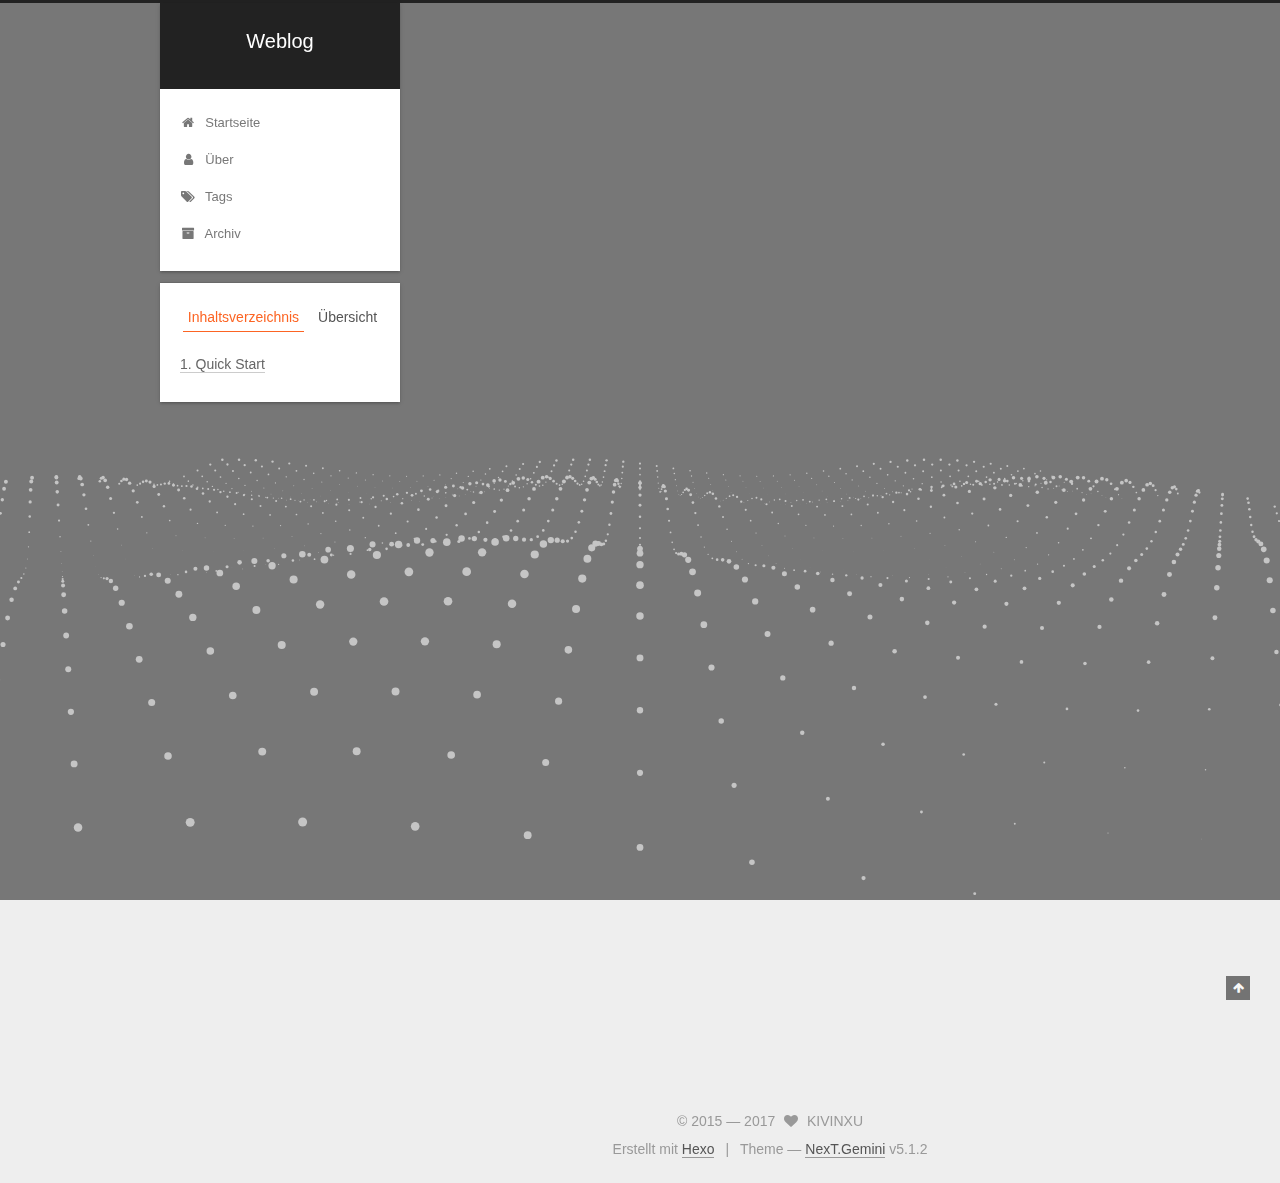
<file: 2017/09/20/hello-world/index.html>
<!DOCTYPE html>



  


<html class="theme-next gemini use-motion" lang="zh-CN">
<head>
  <meta charset="UTF-8"/>
<meta http-equiv="X-UA-Compatible" content="IE=edge" />
<meta name="viewport" content="width=device-width, initial-scale=1, maximum-scale=1"/>
<meta name="theme-color" content="#222">









<meta http-equiv="Cache-Control" content="no-transform" />
<meta http-equiv="Cache-Control" content="no-siteapp" />
















  
  
  <link href="/lib/fancybox/source/jquery.fancybox.css?v=2.1.5" rel="stylesheet" type="text/css" />







<link href="/lib/font-awesome/css/font-awesome.min.css?v=4.6.2" rel="stylesheet" type="text/css" />

<link href="/css/main.css?v=5.1.2" rel="stylesheet" type="text/css" />


  <meta name="keywords" content="Hexo, NexT" />








  <link rel="shortcut icon" type="image/x-icon" href="/favicon.ico?v=5.1.2" />






<meta name="description" content="Welcome to Hexo! This is your very first post. Check documentation for more info. If you get any problems when using Hexo, you can find the answer in troubleshooting or you can ask me on GitHub. Quick">
<meta property="og:type" content="article">
<meta property="og:title" content="Hello World">
<meta property="og:url" content="http://yoursite.com/2017/09/20/hello-world/index.html">
<meta property="og:site_name" content="Weblog">
<meta property="og:description" content="Welcome to Hexo! This is your very first post. Check documentation for more info. If you get any problems when using Hexo, you can find the answer in troubleshooting or you can ask me on GitHub. Quick">
<meta property="og:locale" content="zh-CN">
<meta property="og:updated_time" content="2017-09-20T03:59:29.000Z">
<meta name="twitter:card" content="summary">
<meta name="twitter:title" content="Hello World">
<meta name="twitter:description" content="Welcome to Hexo! This is your very first post. Check documentation for more info. If you get any problems when using Hexo, you can find the answer in troubleshooting or you can ask me on GitHub. Quick">



<script type="text/javascript" id="hexo.configurations">
  var NexT = window.NexT || {};
  var CONFIG = {
    root: '/',
    scheme: 'Gemini',
    version: '5.1.2',
    sidebar: {"position":"left","display":"post","offset":12,"offset_float":12,"b2t":false,"scrollpercent":false,"onmobile":false},
    fancybox: true,
    tabs: true,
    motion: {"enable":true,"async":false,"transition":{"post_block":"fadeIn","post_header":"slideDownIn","post_body":"slideDownIn","coll_header":"slideLeftIn"}},
    duoshuo: {
      userId: '0',
      author: 'Author'
    },
    algolia: {
      applicationID: '',
      apiKey: '',
      indexName: '',
      hits: {"per_page":10},
      labels: {"input_placeholder":"Search for Posts","hits_empty":"We didn't find any results for the search: ${query}","hits_stats":"${hits} results found in ${time} ms"}
    }
  };
</script>



  <link rel="canonical" href="http://yoursite.com/2017/09/20/hello-world/"/>





  <title>Hello World | Weblog</title>
  








</head>

<body itemscope itemtype="http://schema.org/WebPage" lang="zh-CN">

  
  
    
  

  <div class="container sidebar-position-left page-post-detail">
    <div class="headband"></div>

    <header id="header" class="header" itemscope itemtype="http://schema.org/WPHeader">
      <div class="header-inner"><div class="site-brand-wrapper">
  <div class="site-meta ">
    

    <div class="custom-logo-site-title">
      <a href="/"  class="brand" rel="start">
        <span class="logo-line-before"><i></i></span>
        <span class="site-title">Weblog</span>
        <span class="logo-line-after"><i></i></span>
      </a>
    </div>
      
        <p class="site-subtitle"></p>
      
  </div>

  <div class="site-nav-toggle">
    <button>
      <span class="btn-bar"></span>
      <span class="btn-bar"></span>
      <span class="btn-bar"></span>
    </button>
  </div>
</div>

<nav class="site-nav">
  

  
    <ul id="menu" class="menu">
      
        
        <li class="menu-item menu-item-home">
          <a href="/" rel="section">
            
              <i class="menu-item-icon fa fa-fw fa-home"></i> <br />
            
            Startseite
          </a>
        </li>
      
        
        <li class="menu-item menu-item-about">
          <a href="/about/" rel="section">
            
              <i class="menu-item-icon fa fa-fw fa-user"></i> <br />
            
            Über
          </a>
        </li>
      
        
        <li class="menu-item menu-item-tags">
          <a href="/tags/" rel="section">
            
              <i class="menu-item-icon fa fa-fw fa-tags"></i> <br />
            
            Tags
          </a>
        </li>
      
        
        <li class="menu-item menu-item-archives">
          <a href="/archives/" rel="section">
            
              <i class="menu-item-icon fa fa-fw fa-archive"></i> <br />
            
            Archiv
          </a>
        </li>
      

      
    </ul>
  

  
</nav>



 </div>
    </header>

    <main id="main" class="main">
      <div class="main-inner">
        <div class="content-wrap">
          <div id="content" class="content">
            

  <div id="posts" class="posts-expand">
    

  

  
  
  

  <article class="post post-type-normal" itemscope itemtype="http://schema.org/Article">
  
  
  
  <div class="post-block">
    <link itemprop="mainEntityOfPage" href="http://yoursite.com/2017/09/20/hello-world/">

    <span hidden itemprop="author" itemscope itemtype="http://schema.org/Person">
      <meta itemprop="name" content="KIVINXU">
      <meta itemprop="description" content="">
      <meta itemprop="image" content="/images/dog.jpeg">
    </span>

    <span hidden itemprop="publisher" itemscope itemtype="http://schema.org/Organization">
      <meta itemprop="name" content="Weblog">
    </span>

    
      <header class="post-header">

        
        
          <h1 class="post-title" itemprop="name headline">Hello World</h1>
        

        <div class="post-meta">
          <span class="post-time">
            
              <span class="post-meta-item-icon">
                <i class="fa fa-calendar-o"></i>
              </span>
              
                <span class="post-meta-item-text">Veröffentlicht am</span>
              
              <time title="Post created" itemprop="dateCreated datePublished" datetime="2017-09-20T11:59:29+08:00">
                2017-09-20
              </time>
            

            

            
          </span>

          

          
            
          

          
          

          

          

          

        </div>
      </header>
    

    
    
    
    <div class="post-body" itemprop="articleBody">

      
      

      
        <p>Welcome to <a href="https://hexo.io/" target="_blank" rel="external">Hexo</a>! This is your very first post. Check <a href="https://hexo.io/docs/" target="_blank" rel="external">documentation</a> for more info. If you get any problems when using Hexo, you can find the answer in <a href="https://hexo.io/docs/troubleshooting.html" target="_blank" rel="external">troubleshooting</a> or you can ask me on <a href="https://github.com/hexojs/hexo/issues" target="_blank" rel="external">GitHub</a>.</p>
<h2 id="Quick-Start"><a href="#Quick-Start" class="headerlink" title="Quick Start"></a>Quick Start</h2><h3 id="Create-a-new-post"><a href="#Create-a-new-post" class="headerlink" title="Create a new post"></a>Create a new post</h3><figure class="highlight bash"><table><tr><td class="gutter"><pre><div class="line">1</div></pre></td><td class="code"><pre><div class="line">$ hexo new <span class="string">"My New Post"</span></div></pre></td></tr></table></figure>
<p>More info: <a href="https://hexo.io/docs/writing.html" target="_blank" rel="external">Writing</a></p>
<h3 id="Run-server"><a href="#Run-server" class="headerlink" title="Run server"></a>Run server</h3><figure class="highlight bash"><table><tr><td class="gutter"><pre><div class="line">1</div></pre></td><td class="code"><pre><div class="line">$ hexo server</div></pre></td></tr></table></figure>
<p>More info: <a href="https://hexo.io/docs/server.html" target="_blank" rel="external">Server</a></p>
<h3 id="Generate-static-files"><a href="#Generate-static-files" class="headerlink" title="Generate static files"></a>Generate static files</h3><figure class="highlight bash"><table><tr><td class="gutter"><pre><div class="line">1</div></pre></td><td class="code"><pre><div class="line">$ hexo generate</div></pre></td></tr></table></figure>
<p>More info: <a href="https://hexo.io/docs/generating.html" target="_blank" rel="external">Generating</a></p>
<h3 id="Deploy-to-remote-sites"><a href="#Deploy-to-remote-sites" class="headerlink" title="Deploy to remote sites"></a>Deploy to remote sites</h3><figure class="highlight bash"><table><tr><td class="gutter"><pre><div class="line">1</div></pre></td><td class="code"><pre><div class="line">$ hexo deploy</div></pre></td></tr></table></figure>
<p>More info: <a href="https://hexo.io/docs/deployment.html" target="_blank" rel="external">Deployment</a></p>

      
    </div>
    
    
    

    

    

    

    <footer class="post-footer">
      

      
      
      

      

      
      
    </footer>
  </div>
  
  
  
  </article>



    <div class="post-spread">
      
    </div>
  </div>


          </div>
          


          
  <div class="comments" id="comments">
    
  </div>


        </div>
        
          
  
  <div class="sidebar-toggle">
    <div class="sidebar-toggle-line-wrap">
      <span class="sidebar-toggle-line sidebar-toggle-line-first"></span>
      <span class="sidebar-toggle-line sidebar-toggle-line-middle"></span>
      <span class="sidebar-toggle-line sidebar-toggle-line-last"></span>
    </div>
  </div>

  <aside id="sidebar" class="sidebar">
    
    <div class="sidebar-inner">

      

      
        <ul class="sidebar-nav motion-element">
          <li class="sidebar-nav-toc sidebar-nav-active" data-target="post-toc-wrap" >
            Inhaltsverzeichnis
          </li>
          <li class="sidebar-nav-overview" data-target="site-overview">
            Übersicht
          </li>
        </ul>
      

      <section class="site-overview sidebar-panel">
        <div class="site-author motion-element" itemprop="author" itemscope itemtype="http://schema.org/Person">
          
            <img class="site-author-image" itemprop="image"
              src="/images/dog.jpeg"
              alt="KIVINXU" />
          
            <p class="site-author-name" itemprop="name">KIVINXU</p>
            <p class="site-description motion-element" itemprop="description">随笔分享</p>
        </div>

        <nav class="site-state motion-element">

          
            <div class="site-state-item site-state-posts">
            
              <a href="/archives/">
            
                <span class="site-state-item-count">1</span>
                <span class="site-state-item-name">Artikel</span>
              </a>
            </div>
          

          

          

        </nav>

        

        <div class="links-of-author motion-element">
          
            
              <span class="links-of-author-item">
                <a href="https://github.com/kivinxu" target="_blank" title="GitHub">
                  
                    <i class="fa fa-fw fa-github"></i>GitHub</a>
              </span>
            
              <span class="links-of-author-item">
                <a href="mailto:reving@qq.com" target="_blank" title="E-Mail">
                  
                    <i class="fa fa-fw fa-envelope"></i>E-Mail</a>
              </span>
            
          
        </div>

        
        

        
        

        


      </section>

      
      <!--noindex-->
        <section class="post-toc-wrap motion-element sidebar-panel sidebar-panel-active">
          <div class="post-toc">

            
              
            

            
              <div class="post-toc-content"><ol class="nav"><li class="nav-item nav-level-2"><a class="nav-link" href="#Quick-Start"><span class="nav-number">1.</span> <span class="nav-text">Quick Start</span></a><ol class="nav-child"><li class="nav-item nav-level-3"><a class="nav-link" href="#Create-a-new-post"><span class="nav-number">1.1.</span> <span class="nav-text">Create a new post</span></a></li><li class="nav-item nav-level-3"><a class="nav-link" href="#Run-server"><span class="nav-number">1.2.</span> <span class="nav-text">Run server</span></a></li><li class="nav-item nav-level-3"><a class="nav-link" href="#Generate-static-files"><span class="nav-number">1.3.</span> <span class="nav-text">Generate static files</span></a></li><li class="nav-item nav-level-3"><a class="nav-link" href="#Deploy-to-remote-sites"><span class="nav-number">1.4.</span> <span class="nav-text">Deploy to remote sites</span></a></li></ol></li></ol></div>
            

          </div>
        </section>
      <!--/noindex-->
      

      

    </div>
  </aside>


        
      </div>
    </main>

    <footer id="footer" class="footer">
      <div class="footer-inner">
        <div class="copyright" >
  
  &copy;  2015 &mdash; 
  <span itemprop="copyrightYear">2017</span>
  <span class="with-love">
    <i class="fa fa-heart"></i>
  </span>
  <span class="author" itemprop="copyrightHolder">KIVINXU</span>

  
</div>


  <div class="powered-by">Erstellt mit  <a class="theme-link" href="https://hexo.io">Hexo</a></div>

  <span class="post-meta-divider">|</span>

  <div class="theme-info">Theme &mdash; <a class="theme-link" href="https://github.com/iissnan/hexo-theme-next">NexT.Gemini</a> v5.1.2</div>


        







        
      </div>
    </footer>

    
      <div class="back-to-top">
        <i class="fa fa-arrow-up"></i>
        
      </div>
    

  </div>

  

<script type="text/javascript">
  if (Object.prototype.toString.call(window.Promise) !== '[object Function]') {
    window.Promise = null;
  }
</script>









  




  
  









  
  <script type="text/javascript" src="/lib/jquery/index.js?v=2.1.3"></script>

  
  <script type="text/javascript" src="/lib/fastclick/lib/fastclick.min.js?v=1.0.6"></script>

  
  <script type="text/javascript" src="/lib/jquery_lazyload/jquery.lazyload.js?v=1.9.7"></script>

  
  <script type="text/javascript" src="/lib/velocity/velocity.min.js?v=1.2.1"></script>

  
  <script type="text/javascript" src="/lib/velocity/velocity.ui.min.js?v=1.2.1"></script>

  
  <script type="text/javascript" src="/lib/fancybox/source/jquery.fancybox.pack.js?v=2.1.5"></script>

  
  <script type="text/javascript" src="/lib/three/three.min.js"></script>

  
  <script type="text/javascript" src="/lib/three/three-waves.min.js"></script>


  


  <script type="text/javascript" src="/js/src/utils.js?v=5.1.2"></script>

  <script type="text/javascript" src="/js/src/motion.js?v=5.1.2"></script>



  
  


  <script type="text/javascript" src="/js/src/affix.js?v=5.1.2"></script>

  <script type="text/javascript" src="/js/src/schemes/pisces.js?v=5.1.2"></script>



  <script type="text/javascript" src="/js/src/scrollspy.js?v=5.1.2"></script>
<script type="text/javascript" src="/js/src/post-details.js?v=5.1.2"></script>


  

  


  <script type="text/javascript" src="/js/src/bootstrap.js?v=5.1.2"></script>



  


  




	





  





  








  





  

  

  

  

  

  

</body>
</html>
</file>
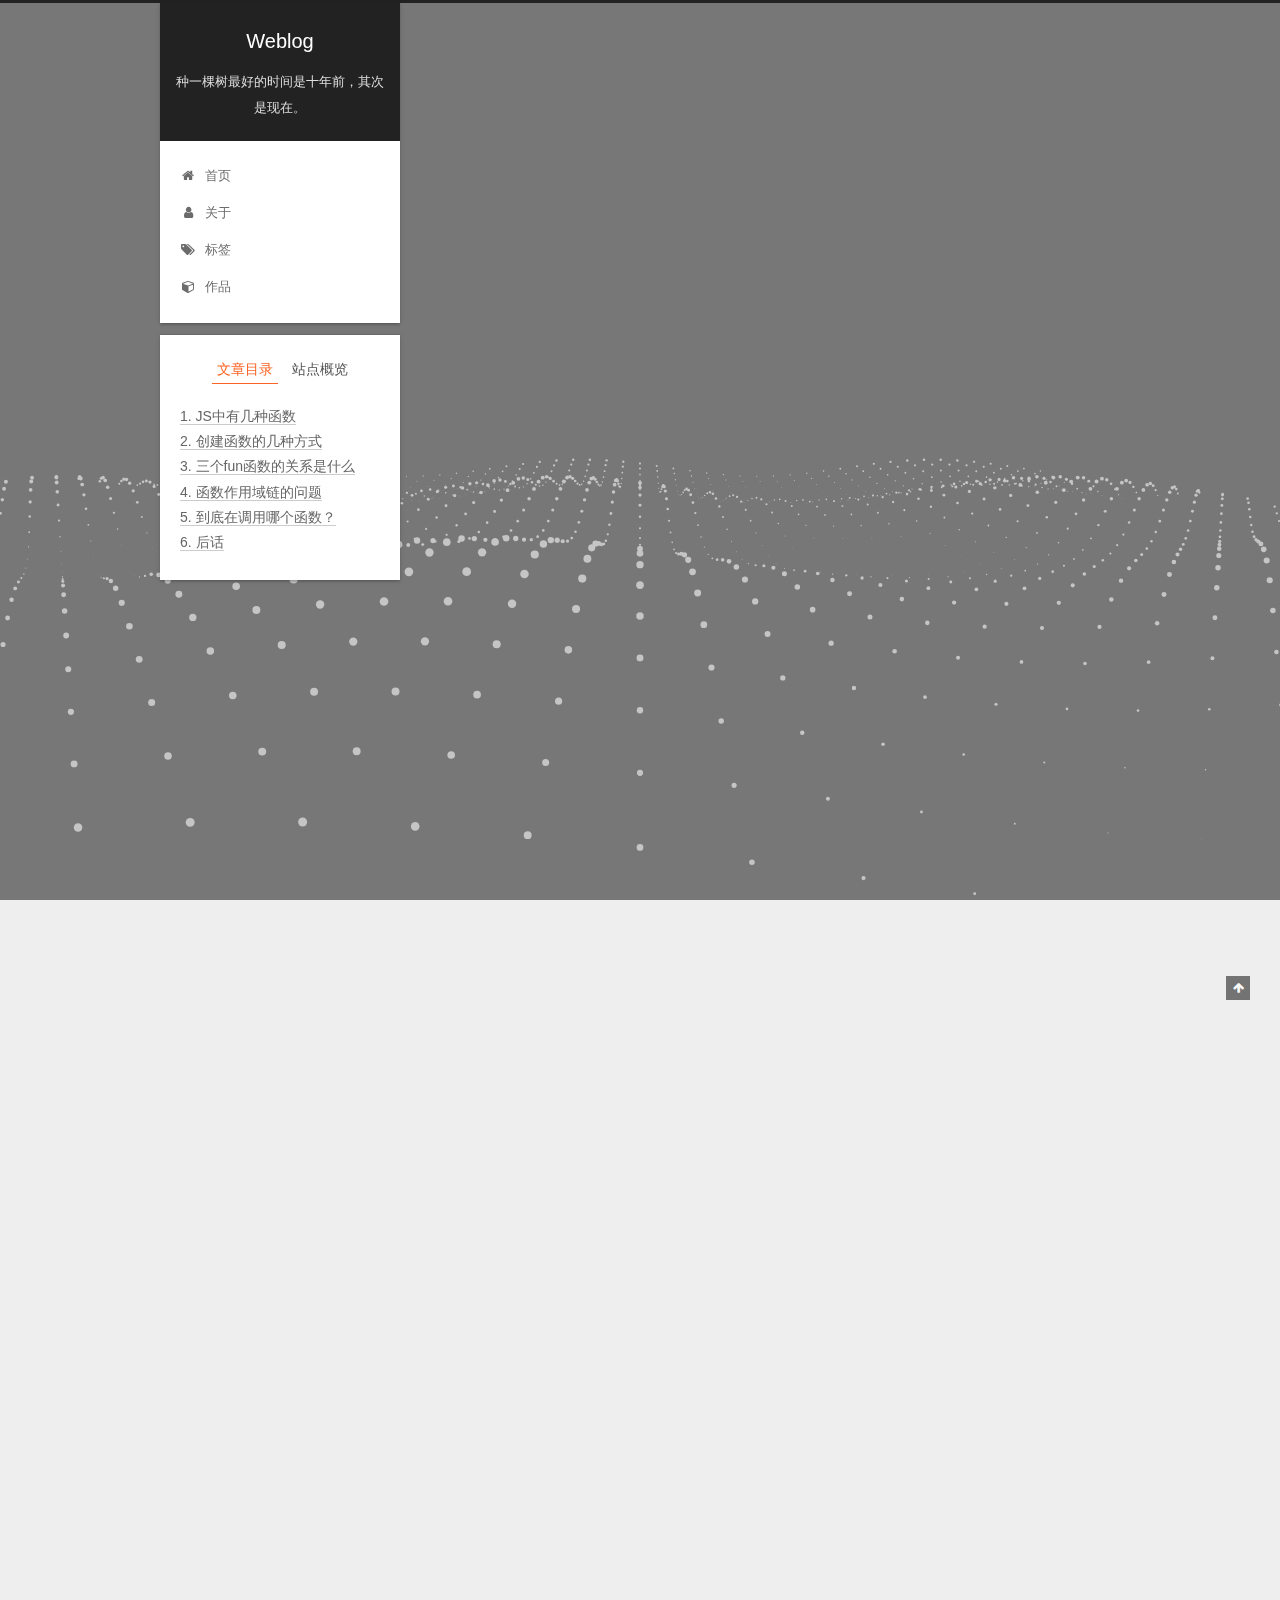
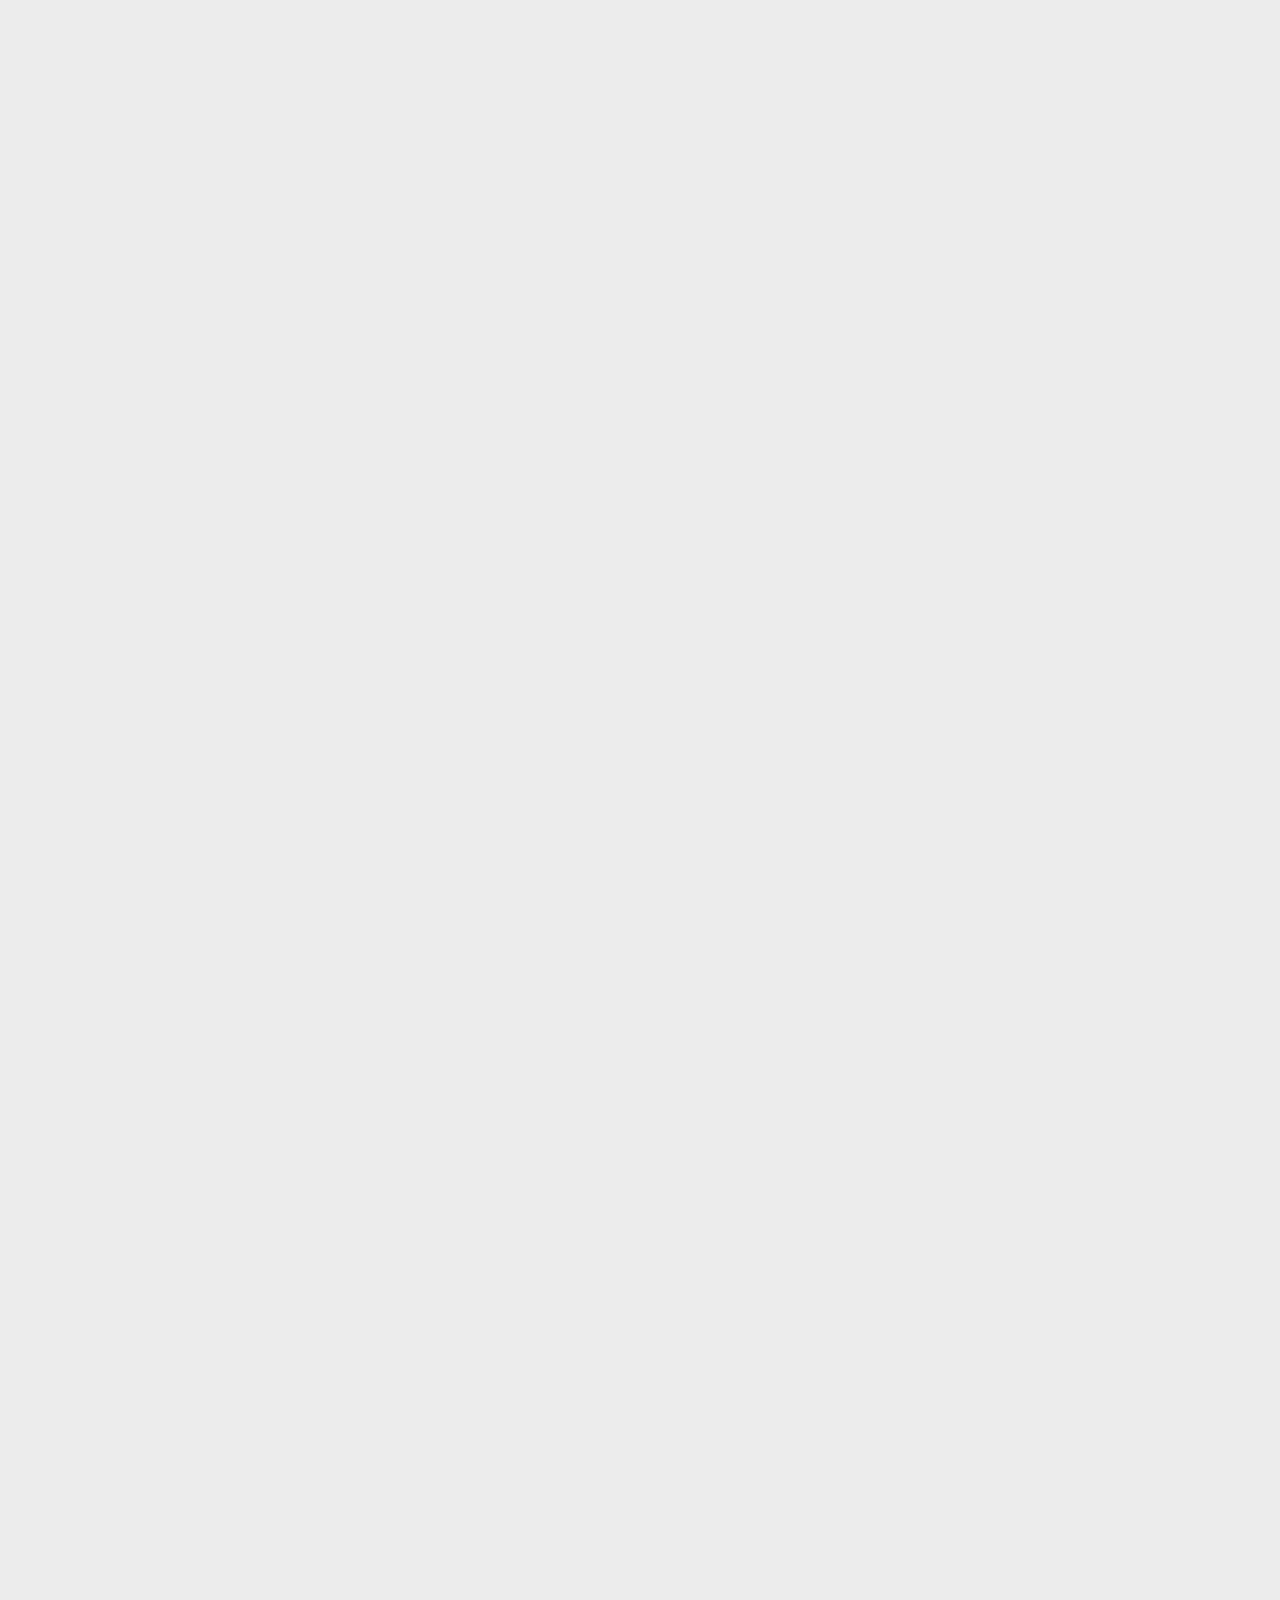
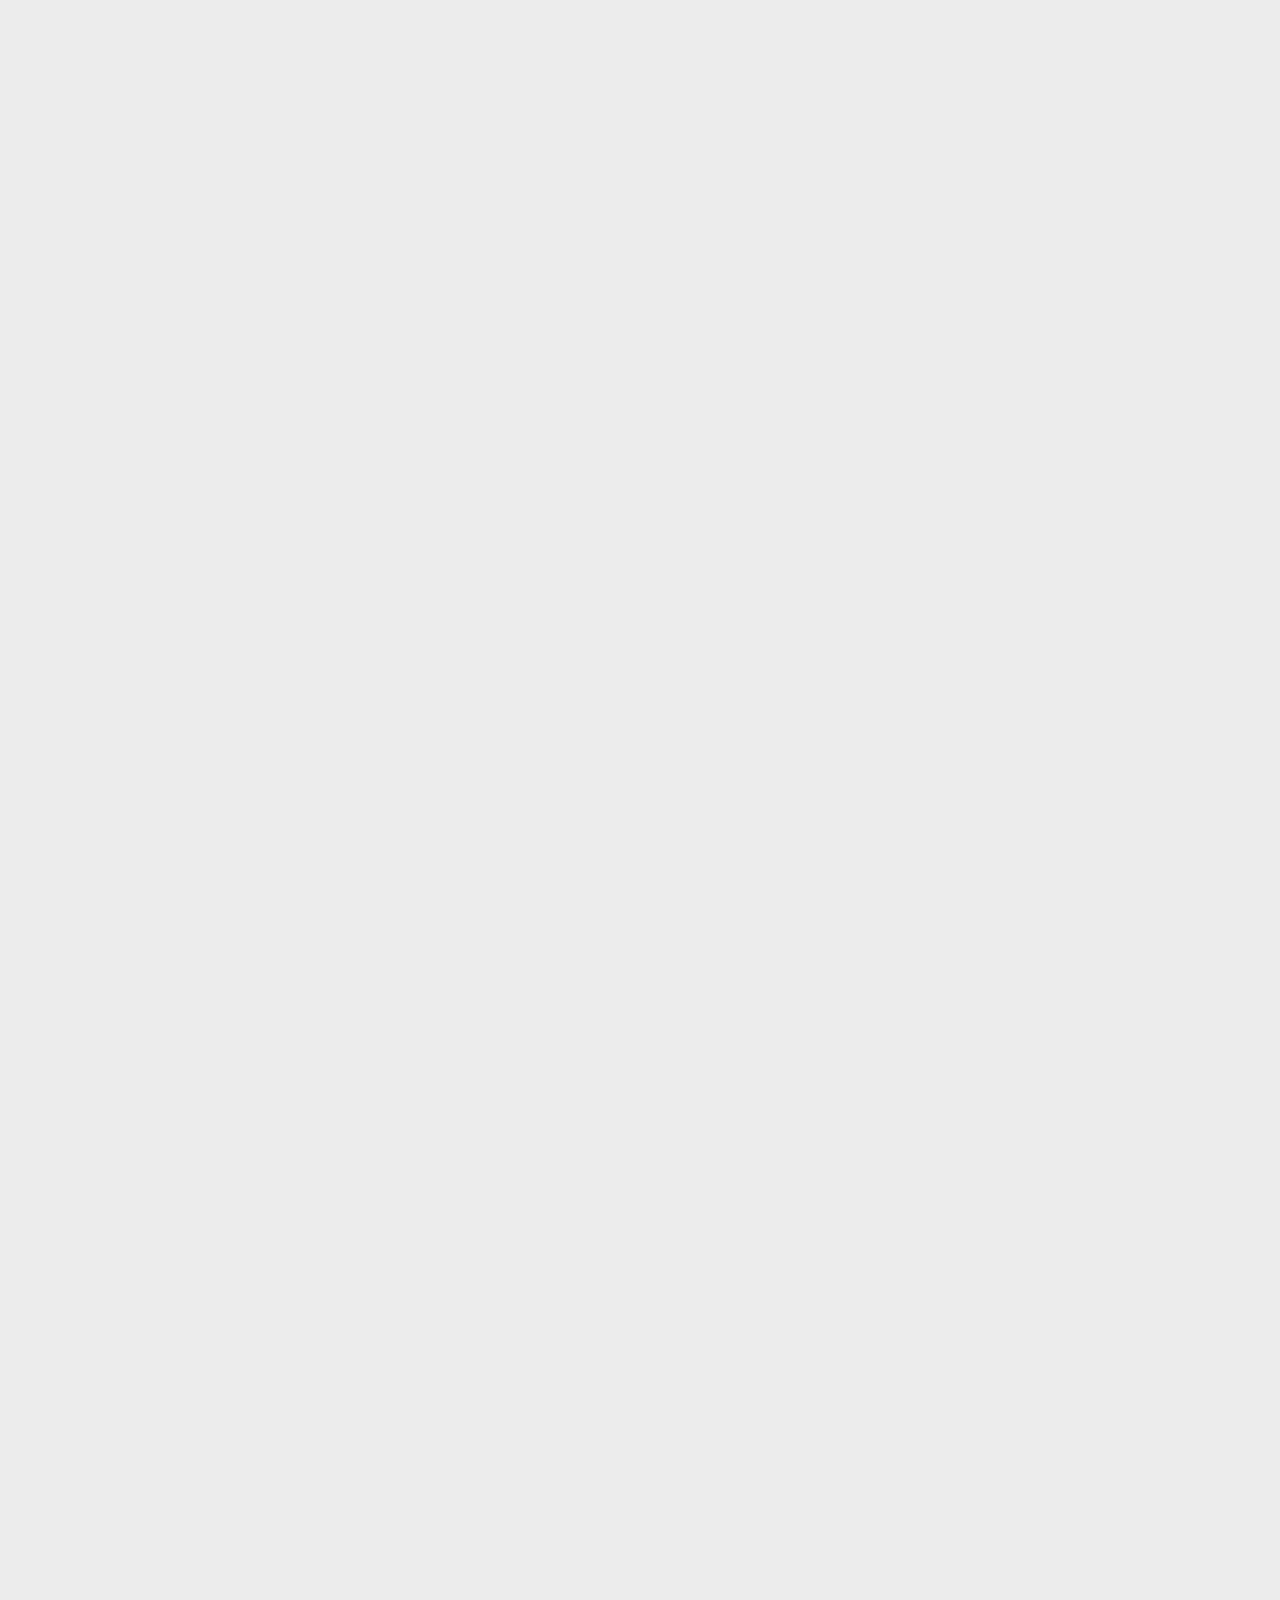
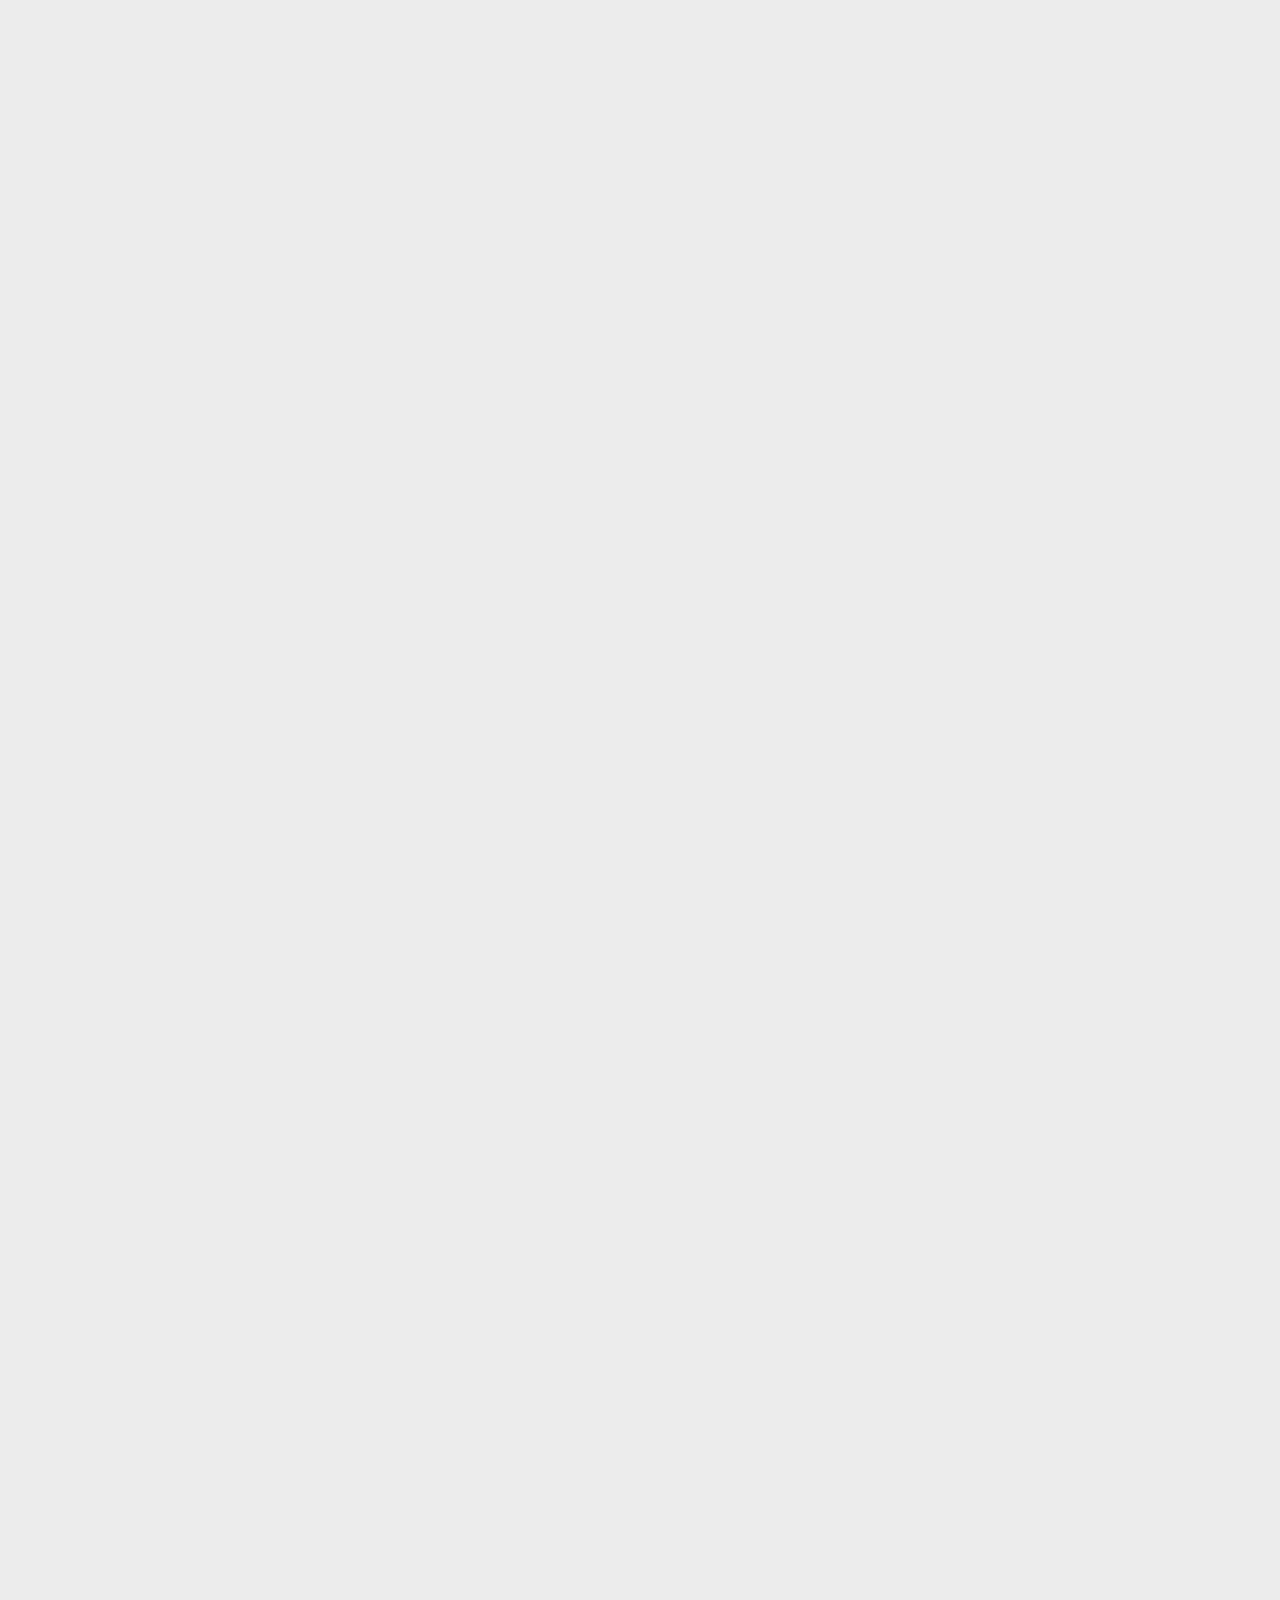
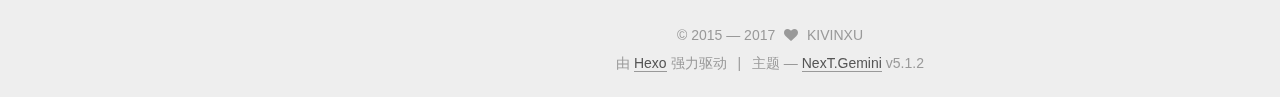
<file: 2017/09/23/大部分人都会做错的经典JS闭包面试题/index.html>
<!DOCTYPE html>



  


<html class="theme-next gemini use-motion" lang="zh-Hans">
<head>
  <meta charset="UTF-8"/>
<meta http-equiv="X-UA-Compatible" content="IE=edge" />
<meta name="viewport" content="width=device-width, initial-scale=1, maximum-scale=1"/>
<meta name="theme-color" content="#222">









<meta http-equiv="Cache-Control" content="no-transform" />
<meta http-equiv="Cache-Control" content="no-siteapp" />
















  
  
  <link href="/lib/fancybox/source/jquery.fancybox.css?v=2.1.5" rel="stylesheet" type="text/css" />




  
  
  
  

  

  

  

  

  

  






<link href="/lib/font-awesome/css/font-awesome.min.css?v=4.6.2" rel="stylesheet" type="text/css" />

<link href="/css/main.css?v=5.1.2" rel="stylesheet" type="text/css" />


  <meta name="keywords" content="面试," />








  <link rel="shortcut icon" type="image/x-icon" href="/favicon.ico?v=5.1.2" />






<meta name="description" content="先看题目代码： function fun(n,o) {   console.log(o)   return {     fun:function(m){       return fun(m,n);     }   }; } var a = fun(0);  a.fun(1);  a.fun(2);  a.fun(3);//undefined,?,?,? var b = fun(0).fun(1)">
<meta name="keywords" content="面试">
<meta property="og:type" content="article">
<meta property="og:title" content="大部分人都会做错的经典JS闭包面试题">
<meta property="og:url" content="http://yoursite.com/2017/09/23/大部分人都会做错的经典JS闭包面试题/index.html">
<meta property="og:site_name" content="Weblog">
<meta property="og:description" content="先看题目代码： function fun(n,o) {   console.log(o)   return {     fun:function(m){       return fun(m,n);     }   }; } var a = fun(0);  a.fun(1);  a.fun(2);  a.fun(3);//undefined,?,?,? var b = fun(0).fun(1)">
<meta property="og:locale" content="zh-Hans">
<meta property="og:updated_time" content="2017-09-24T12:49:01.000Z">
<meta name="twitter:card" content="summary">
<meta name="twitter:title" content="大部分人都会做错的经典JS闭包面试题">
<meta name="twitter:description" content="先看题目代码： function fun(n,o) {   console.log(o)   return {     fun:function(m){       return fun(m,n);     }   }; } var a = fun(0);  a.fun(1);  a.fun(2);  a.fun(3);//undefined,?,?,? var b = fun(0).fun(1)">



<script type="text/javascript" id="hexo.configurations">
  var NexT = window.NexT || {};
  var CONFIG = {
    root: '/',
    scheme: 'Gemini',
    version: '5.1.2',
    sidebar: {"position":"left","display":"post","offset":12,"offset_float":12,"b2t":false,"scrollpercent":false,"onmobile":false},
    fancybox: true,
    tabs: true,
    motion: {"enable":true,"async":false,"transition":{"post_block":"fadeIn","post_header":"slideDownIn","post_body":"slideDownIn","coll_header":"slideLeftIn"}},
    duoshuo: {
      userId: '0',
      author: '博主'
    },
    algolia: {
      applicationID: '',
      apiKey: '',
      indexName: '',
      hits: {"per_page":10},
      labels: {"input_placeholder":"Search for Posts","hits_empty":"We didn't find any results for the search: ${query}","hits_stats":"${hits} results found in ${time} ms"}
    }
  };
</script>



  <link rel="canonical" href="http://yoursite.com/2017/09/23/大部分人都会做错的经典JS闭包面试题/"/>





  <title>大部分人都会做错的经典JS闭包面试题 | Weblog</title>
  








</head>

<body itemscope itemtype="http://schema.org/WebPage" lang="zh-Hans">

  
  
    
  

  <div class="container sidebar-position-left page-post-detail">
    <div class="headband"></div>

    <header id="header" class="header" itemscope itemtype="http://schema.org/WPHeader">
      <div class="header-inner"><div class="site-brand-wrapper">
  <div class="site-meta ">
    

    <div class="custom-logo-site-title">
      <a href="/"  class="brand" rel="start">
        <span class="logo-line-before"><i></i></span>
        <span class="site-title">Weblog</span>
        <span class="logo-line-after"><i></i></span>
      </a>
    </div>
      
        <p class="site-subtitle">种一棵树最好的时间是十年前，其次是现在。</p>
      
  </div>

  <div class="site-nav-toggle">
    <button>
      <span class="btn-bar"></span>
      <span class="btn-bar"></span>
      <span class="btn-bar"></span>
    </button>
  </div>
</div>

<nav class="site-nav">
  

  
    <ul id="menu" class="menu">
      
        
        <li class="menu-item menu-item-home">
          <a href="/" rel="section">
            
              <i class="menu-item-icon fa fa-fw fa-home"></i> <br />
            
            首页
          </a>
        </li>
      
        
        <li class="menu-item menu-item-about">
          <a href="/about/" rel="section">
            
              <i class="menu-item-icon fa fa-fw fa-user"></i> <br />
            
            关于
          </a>
        </li>
      
        
        <li class="menu-item menu-item-tags">
          <a href="/tags/" rel="section">
            
              <i class="menu-item-icon fa fa-fw fa-tags"></i> <br />
            
            标签
          </a>
        </li>
      
        
        <li class="menu-item menu-item-作品">
          <a href="/works/" rel="section">
            
              <i class="menu-item-icon fa fa-fw fa-cube"></i> <br />
            
            作品
          </a>
        </li>
      

      
    </ul>
  

  
</nav>



 </div>
    </header>

    <main id="main" class="main">
      <div class="main-inner">
        <div class="content-wrap">
          <div id="content" class="content">
            

  <div id="posts" class="posts-expand">
    

  

  
  
  

  <article class="post post-type-normal" itemscope itemtype="http://schema.org/Article">
  
  
  
  <div class="post-block">
    <link itemprop="mainEntityOfPage" href="http://yoursite.com/2017/09/23/大部分人都会做错的经典JS闭包面试题/">

    <span hidden itemprop="author" itemscope itemtype="http://schema.org/Person">
      <meta itemprop="name" content="KIVINXU">
      <meta itemprop="description" content="">
      <meta itemprop="image" content="/images/dog.jpeg">
    </span>

    <span hidden itemprop="publisher" itemscope itemtype="http://schema.org/Organization">
      <meta itemprop="name" content="Weblog">
    </span>

    
      <header class="post-header">

        
        
          <h1 class="post-title" itemprop="name headline">大部分人都会做错的经典JS闭包面试题</h1>
        

        <div class="post-meta">
          <span class="post-time">
            
              <span class="post-meta-item-icon">
                <i class="fa fa-calendar-o"></i>
              </span>
              
                <span class="post-meta-item-text">发表于</span>
              
              <time title="创建于" itemprop="dateCreated datePublished" datetime="2017-09-23T20:10:01+08:00">
                2017-09-23
              </time>
            

            

            
          </span>

          

          
            
          

          
          

          

          

          

        </div>
      </header>
    

    
    
    
    <div class="post-body" itemprop="articleBody">

      
      

      
        <p>先看题目代码：</p>
<pre><code>function fun(n,o) {
  console.log(o)
  return {
    fun:function(m){
      return fun(m,n);
    }
  };
}
var a = fun(0);  a.fun(1);  a.fun(2);  a.fun(3);//undefined,?,?,?
var b = fun(0).fun(1).fun(2).fun(3);//undefined,?,?,?
var c = fun(0).fun(1);  c.fun(2);  c.fun(3);//undefined,?,?,?
//问:三行a,b,c的输出分别是什么？
</code></pre><p>这是一道非常典型的JS闭包问题。其中嵌套了三层fun函数，搞清楚每层fun的函数是那个fun函数尤为重要。</p>
<p>可以先在纸上或其他地方写下你认为的结果，然后再看看正确答案是什么？</p>
<pre><code>//答案：
//a: undefined,0,0,0
//b: undefined,0,1,2
//c: undefined,0,1,1
</code></pre><p>都答对了么？如果都答对了恭喜你在js闭包问题当中几乎没什么可以难住你了；如果没有答对，继续往下分析。</p>
<h2 id="JS中有几种函数"><a href="#JS中有几种函数" class="headerlink" title="JS中有几种函数"></a>JS中有几种函数</h2><p>首先，在此之前需要了解的是，在JS中函数可以分为两种，具名函数（命名函数）和匿名函数。</p>
<p>区分这两种函数的方法非常简单，可以通过输出 fn.name 来判断，有name的就是具名函数，没有name的就是匿名函数</p>
<blockquote>
<p>注意：在低版本IE上无法获取具名函数的name，会返回undefined，建议在火狐或是谷歌浏览器上测试</p>
</blockquote>
<p>或是采用兼容IE的获取函数name方法来获取函数名称：</p>
<pre><code>//获取指定函数的函数名称（用于兼容IE）
//@param {Function} fun 任意函数

function getFunctionName(fun) {
    if (fun.name !== undefined){
      return fun.name;
    }  
    var ret = fun.toString();
    ret = ret.substr(&apos;function &apos;.length);
    ret = ret.substr(0, ret.indexOf(&apos;(&apos;));
    return ret;
}
</code></pre><p>遂用上述函数测试是否为匿名函数:<br>可以得知变量fn1是具名函数，fn2是匿名函数</p>
<h2 id="创建函数的几种方式"><a href="#创建函数的几种方式" class="headerlink" title="创建函数的几种方式"></a>创建函数的几种方式</h2><ol>
<li><p>声明函数<br>最普通最标准的声明函数方法，包括函数名及函数体。</p>
<p> function fn1(){}</p>
</li>
<li><p>创建匿名函数表达式</p>
<p> var fn1=function (){}</p>
<p> 注意采用这种方法创建的函数为匿名函数，即没有函数name</p>
</li>
<li><p>创建具名函数表达式</p>
<p> var fn1=function xxcanghai(){};</p>
<blockquote>
<p> 注意：具名函数表达式的函数名只能在创建函数内部使用</p>
</blockquote>
<p>即采用此种方法创建的函数在函数外层只能使用fn1不能使用xxcanghai的函数名。xxcanghai的命名只能在创建的函数内部使用<br>测试：</p>
<p> var fn1=function xxcanghai(){<br>   console.log(“in:fn1&lt;”,typeof fn1,”&gt;xxcanghai:&lt;”,typeof xxcanghai,”&gt;”);<br> };<br> console.log(“out:fn1&lt;”,typeof fn1,”&gt;xxcanghai:&lt;”,typeof xxcanghai,”&gt;”);<br> fn1();<br> //out:fn1&lt; function &gt;xxcanghai:&lt; undefined &gt;<br> //in:fn1&lt; function &gt;xxcanghai:&lt; function &gt;</p>
<blockquote>
<p> 注意：在对象内定义函数如var o={ fn : function (){…} }，也属于函数表达式</p>
</blockquote>
</li>
<li><p>Function构造函数</p>
<p> function (‘alert (1)’) //匿名函数<br> function abc(){} //具名函数</p>
</li>
<li><p>自执行函数</p>
<p> (function(){alert(1);})();<br> (function fn1(){alert(1);})();</p>
</li>
<li><p>其他创建函数的方法</p>
<p>当然还有其他创建函数或执行函数的方法，这里不再多说，比如采用 eval ， setTimeout ， setInterval 等非常用方法，这里不做过多介绍，属于非标准方法，这里不做过多展开</p>
</li>
</ol>
<h2 id="三个fun函数的关系是什么"><a href="#三个fun函数的关系是什么" class="headerlink" title="三个fun函数的关系是什么"></a>三个fun函数的关系是什么</h2><p>说完函数类型与创建函数的方法后，就可以回归主题，看这道面试题。</p>
<p>这段代码中出现了三个fun函数，所以第一步先搞清楚，这三个fun函数的关系，哪个函数与哪个函数是相同的。</p>
<pre><code>function fun(n,o) {
  console.log(o)
  return {
    fun:function(m){
      //...
    }
  };
}
</code></pre><p>  先看第一个fun函数，属于标准具名函数声明，是新创建的函数，他的返回值是一个对象字面量表达式，属于一个新的object。</p>
<p>  这个新的对象内部包含一个也叫fun的属性，通过上述介绍可得知，属于匿名函数表达式，即fun这个属性中存放的是一个新创建匿名函数表达式。</p>
<blockquote>
<p>注意：所有声明的匿名函数都是一个新函数。</p>
</blockquote>
<p>  所以第一个fun函数与第二个fun函数不相同，均为新创建的函数。</p>
<h2 id="函数作用域链的问题"><a href="#函数作用域链的问题" class="headerlink" title="函数作用域链的问题"></a>函数作用域链的问题</h2><p>再说第三个fun函数之前需要先说下，在函数表达式内部能不能访问存放当前函数的变量。</p>
<p>测试1，对象内部的函数表达式：</p>
<pre><code>var o = {
  fn:function (){
    console.log(fn);
  }
}
o.fn() //ERROR报错
</code></pre><p>测试2，非对象内部的函数表达式：</p>
<pre><code>var fn = function (){
  console.log(fn);
}
fn(); //function(){console.log(fn);}; 正确
</code></pre><p>结论是：使用var或是非对象内部的函数表达式内，可以访问到存放当前函数的变量；在对象内部的不能访问到。</p>
<p>原因也非常简单，因为函数作用域链的问题，采用var的是在外部创建了一个fn变量，函数内部当然可以在内部寻找不到fn后向上层作用域查找fn，而在创建对象内部时，因为没有在函数作用域内创建fn，所以无法访问。</p>
<p>所以综上所述，可以得知，最内层的return出去的fun函数不是第二层fun函数，是最外层的fun函数。</p>
<p>所以，三个fun函数的关系也理清楚了，第一个等于第三个，他们都不等于第二个。</p>
<h2 id="到底在调用哪个函数？"><a href="#到底在调用哪个函数？" class="headerlink" title="到底在调用哪个函数？"></a>到底在调用哪个函数？</h2><p>再看下原题，现在知道了程序中有两个fun函数(第一个和第三个相同)，遂接下来的问题是搞清楚，运行时他执行的是哪个fun函数？</p>
<pre><code>function fun(n,o) {
  console.log(o)
  return {
    fun:function(m){
      return fun(m,n);
    }
  };
}
var a = fun(0);  a.fun(1);  a.fun(2);  a.fun(3);//undefined,?,?,?
var b = fun(0).fun(1).fun(2).fun(3);//undefined,?,?,?
var c = fun(0).fun(1);  c.fun(2);  c.fun(3);//undefined,?,?,?
//问:三行a,b,c的输出分别是什么？
</code></pre><h3 id="1、第一行a"><a href="#1、第一行a" class="headerlink" title="1、第一行a"></a>1、第一行a</h3><pre><code>var a = fun(0);  a.fun(1);  a.fun(2);  a.fun(3);
</code></pre><p>可以得知，第一个fun(0)是在调用第一层fun函数。第二个fun(1)是在调用前一个fun的返回值的fun函数，所以：</p>
<p>第后面几个fun(1),fun(2),fun(3),函数都是在调用第二层fun函数。</p>
<p>遂：</p>
<p>在第一次调用fun(0)时，o为undefined；</p>
<p>第二次调用fun(1)时m为1，此时fun闭包了外层函数的n，也就是第一次调用的n=0，即m=1，n=0，并在内部调用第一层fun函数fun(1,0);所以o为0；</p>
<p>第三次调用fun(2)时m为2，但依然是调用a.fun，所以还是闭包了第一次调用时的n，所以内部调用第一层的fun(2,0);所以o为0</p>
<p>第四次同理；</p>
<p>即：最终答案为undefined,0,0,0</p>
<h3 id="2、第二行b"><a href="#2、第二行b" class="headerlink" title="2、第二行b"></a>2、第二行b</h3><pre><code>var b = fun(0).fun(1).fun(2).fun(3);//undefined,?,?,?
</code></pre><p>先从fun(0)开始看，肯定是调用的第一层fun函数；而他的返回值是一个对象，所以第二个fun(1)调用的是第二层fun函数，后面几个也是调用的第二层fun函数。</p>
<p>遂：</p>
<p>在第一次调用第一层fun(0)时，o为undefined；</p>
<p>第二次调用 .fun(1)时m为1，此时fun闭包了外层函数的n，也就是第一次调用的n=0，即m=1，n=0，并在内部调用第一层fun函数fun(1,0);所以o为0；</p>
<p>第三次调用 .fun(2)时m为2，此时当前的fun函数不是第一次执行的返回对象，而是第二次执行的返回对象。而在第二次执行第一层fun函数时时(1,0)所以n=1,o=0,返回时闭包了第二次的n，遂在第三次调用第三层fun函数时m=2,n=1，即调用第一层fun函数fun(2,1)，所以o为1；</p>
<p>第四次调用 .fun(3)时m为3，闭包了第三次调用的n，同理，最终调用第一层fun函数为fun(3,2)；所以o为2；</p>
<p>即最终答案：undefined,0,1,2</p>
<h3 id="3、第三行c"><a href="#3、第三行c" class="headerlink" title="3、第三行c"></a>3、第三行c</h3><pre><code>var c = fun(0).fun(1);  c.fun(2);  c.fun(3);//undefined,?,?,?

根据前面两个例子，可以得知：

fun(0)为执行第一层fun函数，.fun(1)执行的是fun(0)返回的第二层fun函数，这里语句结束，遂c存放的是fun(1)的返回值，而不是fun(0)的返回值，所以c中闭包的也是fun(1)第二次执行的n的值。c.fun(2)执行的是fun(1)返回的第二层fun函数，c.fun(3)执行的也是fun(1)返回的第二层fun函数。

遂：

在第一次调用第一层fun(0)时，o为undefined；

第二次调用 .fun(1)时m为1，此时fun闭包了外层函数的n，也就是第一次调用的n=0，即m=1，n=0，并在内部调用第一层fun函数fun(1,0);所以o为0；

第三次调用 .fun(2)时m为2，此时fun闭包的是第二次调用的n=1，即m=2，n=1，并在内部调用第一层fun函数fun(2,1);所以o为1；

第四次.fun(3)时同理，但依然是调用的第二次的返回值，遂最终调用第一层fun函数fun(3,1)，所以o还为1

即最终答案：undefined,0,1,1
</code></pre><h2 id="后话"><a href="#后话" class="headerlink" title="后话"></a>后话</h2><p>这段代码原本是在做一个将异步回调改写为同步调用的组件时的代码，发现了这个坑，对JS的闭包有了更深入的了解。</p>
<p>关于什么是闭包，网上的文章数不胜数，但理解什么是闭包还是要在代码中自己去发现与领悟。</p>
<p>如果要我说什么是闭包，我认为，广义上的闭包就是指一个变量在他自身作用域外被使用了，就叫发生了闭包。</p>

      
    </div>
    
    
    

    

    

    

    <footer class="post-footer">
      
        <div class="post-tags">
          
            <a href="/tags/面试/" rel="tag"># 面试</a>
          
        </div>
      

      
      
      

      
        <div class="post-nav">
          <div class="post-nav-next post-nav-item">
            
          </div>

          <span class="post-nav-divider"></span>

          <div class="post-nav-prev post-nav-item">
            
              <a href="/2017/11/20/javascript中的aes加密/" rel="prev" title="javascript中的aes加密">
                javascript中的aes加密 <i class="fa fa-chevron-right"></i>
              </a>
            
          </div>
        </div>
      

      
      
    </footer>
  </div>
  
  
  
  </article>



    <div class="post-spread">
      
    </div>
  </div>


          </div>
          


          
  <div class="comments" id="comments">
    
  </div>


        </div>
        
          
  
  <div class="sidebar-toggle">
    <div class="sidebar-toggle-line-wrap">
      <span class="sidebar-toggle-line sidebar-toggle-line-first"></span>
      <span class="sidebar-toggle-line sidebar-toggle-line-middle"></span>
      <span class="sidebar-toggle-line sidebar-toggle-line-last"></span>
    </div>
  </div>

  <aside id="sidebar" class="sidebar">
    
    <div class="sidebar-inner">

      

      
        <ul class="sidebar-nav motion-element">
          <li class="sidebar-nav-toc sidebar-nav-active" data-target="post-toc-wrap" >
            文章目录
          </li>
          <li class="sidebar-nav-overview" data-target="site-overview">
            站点概览
          </li>
        </ul>
      

      <section class="site-overview sidebar-panel">
        <div class="site-author motion-element" itemprop="author" itemscope itemtype="http://schema.org/Person">
          
            <img class="site-author-image" itemprop="image"
              src="/images/dog.jpeg"
              alt="KIVINXU" />
          
            <p class="site-author-name" itemprop="name">KIVINXU</p>
            <p class="site-description motion-element" itemprop="description">随笔分享</p>
        </div>

        <nav class="site-state motion-element">

          
            <div class="site-state-item site-state-posts">
            
              <a href="/archives">
            
                <span class="site-state-item-count">3</span>
                <span class="site-state-item-name">日志</span>
              </a>
            </div>
          

          

          
            
            
            <div class="site-state-item site-state-tags">
              
                <span class="site-state-item-count">1</span>
                <span class="site-state-item-name">标签</span>
              
            </div>
          

        </nav>

        

        <div class="links-of-author motion-element">
          
            
              <span class="links-of-author-item">
                <a href="https://github.com/kivinxu" target="_blank" title="GitHub">
                  
                    <i class="fa fa-fw fa-github"></i>GitHub</a>
              </span>
            
              <span class="links-of-author-item">
                <a href="mailto:reving@qq.com" target="_blank" title="E-Mail">
                  
                    <i class="fa fa-fw fa-envelope"></i>E-Mail</a>
              </span>
            
          
        </div>

        
        

        
        

        


      </section>

      
      <!--noindex-->
        <section class="post-toc-wrap motion-element sidebar-panel sidebar-panel-active">
          <div class="post-toc">

            
              
            

            
              <div class="post-toc-content"><ol class="nav"><li class="nav-item nav-level-2"><a class="nav-link" href="#JS中有几种函数"><span class="nav-number">1.</span> <span class="nav-text">JS中有几种函数</span></a></li><li class="nav-item nav-level-2"><a class="nav-link" href="#创建函数的几种方式"><span class="nav-number">2.</span> <span class="nav-text">创建函数的几种方式</span></a></li><li class="nav-item nav-level-2"><a class="nav-link" href="#三个fun函数的关系是什么"><span class="nav-number">3.</span> <span class="nav-text">三个fun函数的关系是什么</span></a></li><li class="nav-item nav-level-2"><a class="nav-link" href="#函数作用域链的问题"><span class="nav-number">4.</span> <span class="nav-text">函数作用域链的问题</span></a></li><li class="nav-item nav-level-2"><a class="nav-link" href="#到底在调用哪个函数？"><span class="nav-number">5.</span> <span class="nav-text">到底在调用哪个函数？</span></a><ol class="nav-child"><li class="nav-item nav-level-3"><a class="nav-link" href="#1、第一行a"><span class="nav-number">5.1.</span> <span class="nav-text">1、第一行a</span></a></li><li class="nav-item nav-level-3"><a class="nav-link" href="#2、第二行b"><span class="nav-number">5.2.</span> <span class="nav-text">2、第二行b</span></a></li><li class="nav-item nav-level-3"><a class="nav-link" href="#3、第三行c"><span class="nav-number">5.3.</span> <span class="nav-text">3、第三行c</span></a></li></ol></li><li class="nav-item nav-level-2"><a class="nav-link" href="#后话"><span class="nav-number">6.</span> <span class="nav-text">后话</span></a></li></ol></div>
            

          </div>
        </section>
      <!--/noindex-->
      

      

    </div>
  </aside>


        
      </div>
    </main>

    <footer id="footer" class="footer">
      <div class="footer-inner">
        <div class="copyright" >
  
  &copy;  2015 &mdash; 
  <span itemprop="copyrightYear">2017</span>
  <span class="with-love">
    <i class="fa fa-heart"></i>
  </span>
  <span class="author" itemprop="copyrightHolder">KIVINXU</span>

  
</div>


  <div class="powered-by">由 <a class="theme-link" href="https://hexo.io">Hexo</a> 强力驱动</div>

  <span class="post-meta-divider">|</span>

  <div class="theme-info">主题 &mdash; <a class="theme-link" href="https://github.com/iissnan/hexo-theme-next">NexT.Gemini</a> v5.1.2</div>


        







        
      </div>
    </footer>

    
      <div class="back-to-top">
        <i class="fa fa-arrow-up"></i>
        
      </div>
    

  </div>

  

<script type="text/javascript">
  if (Object.prototype.toString.call(window.Promise) !== '[object Function]') {
    window.Promise = null;
  }
</script>









  




  
  









  
  <script type="text/javascript" src="/lib/jquery/index.js?v=2.1.3"></script>

  
  <script type="text/javascript" src="/lib/fastclick/lib/fastclick.min.js?v=1.0.6"></script>

  
  <script type="text/javascript" src="/lib/jquery_lazyload/jquery.lazyload.js?v=1.9.7"></script>

  
  <script type="text/javascript" src="/lib/velocity/velocity.min.js?v=1.2.1"></script>

  
  <script type="text/javascript" src="/lib/velocity/velocity.ui.min.js?v=1.2.1"></script>

  
  <script type="text/javascript" src="/lib/fancybox/source/jquery.fancybox.pack.js?v=2.1.5"></script>

  
  <script type="text/javascript" src="/lib/three/three.min.js"></script>

  
  <script type="text/javascript" src="/lib/three/three-waves.min.js"></script>


  


  <script type="text/javascript" src="/js/src/utils.js?v=5.1.2"></script>

  <script type="text/javascript" src="/js/src/motion.js?v=5.1.2"></script>



  
  


  <script type="text/javascript" src="/js/src/affix.js?v=5.1.2"></script>

  <script type="text/javascript" src="/js/src/schemes/pisces.js?v=5.1.2"></script>



  <script type="text/javascript" src="/js/src/scrollspy.js?v=5.1.2"></script>
<script type="text/javascript" src="/js/src/post-details.js?v=5.1.2"></script>


  

  


  <script type="text/javascript" src="/js/src/bootstrap.js?v=5.1.2"></script>



  


  




	





  





  








  





  

  

  

  

  

  

</body>
</html>
</file>
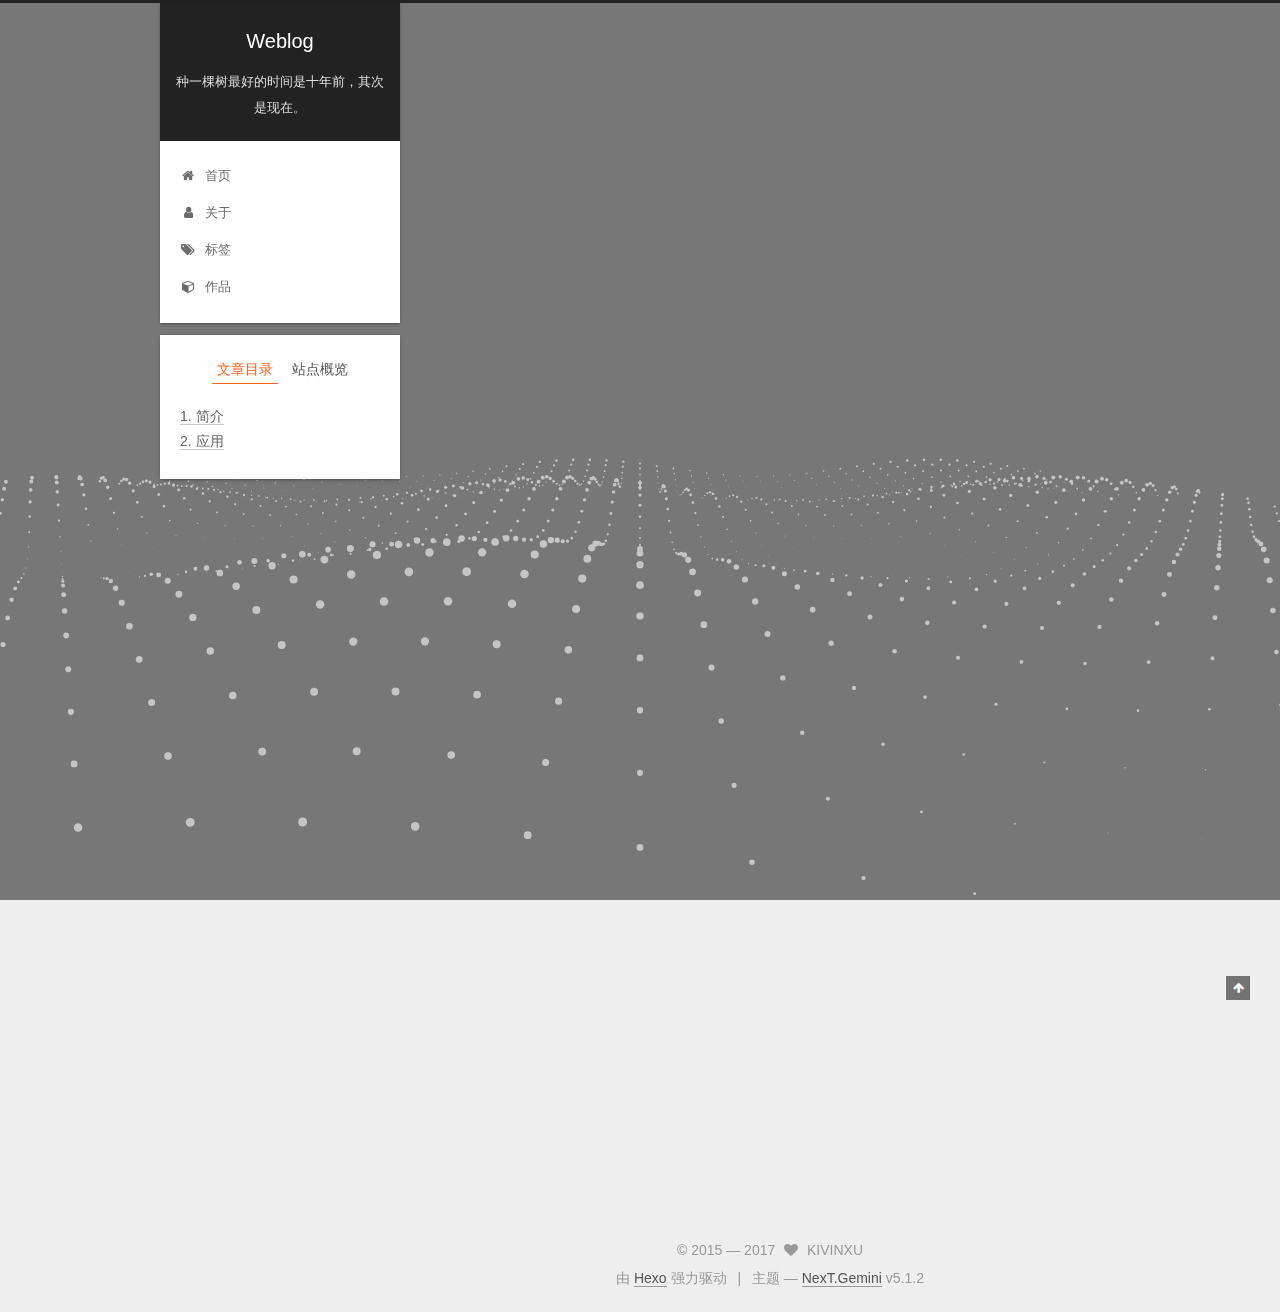
<file: 2017/11/20/javascript中的aes加密/index.html>
<!DOCTYPE html>



  


<html class="theme-next gemini use-motion" lang="zh-Hans">
<head>
  <meta charset="UTF-8"/>
<meta http-equiv="X-UA-Compatible" content="IE=edge" />
<meta name="viewport" content="width=device-width, initial-scale=1, maximum-scale=1"/>
<meta name="theme-color" content="#222">









<meta http-equiv="Cache-Control" content="no-transform" />
<meta http-equiv="Cache-Control" content="no-siteapp" />
















  
  
  <link href="/lib/fancybox/source/jquery.fancybox.css?v=2.1.5" rel="stylesheet" type="text/css" />




  
  
  
  

  

  

  

  

  

  






<link href="/lib/font-awesome/css/font-awesome.min.css?v=4.6.2" rel="stylesheet" type="text/css" />

<link href="/css/main.css?v=5.1.2" rel="stylesheet" type="text/css" />


  <meta name="keywords" content="Hexo, NexT" />








  <link rel="shortcut icon" type="image/x-icon" href="/favicon.ico?v=5.1.2" />






<meta name="description" content="简介 aes加密简单来说，在密码学中又称Rijndael加密法，是美国联邦政府采用的一种区块加密标准。这个标准用来替代原先的DES，已经被多方分析且广为全世界所使用。高级加密标准已然成为对称密钥加密中最流行的算法之一。  AES的区块长度固定为128 比特，密钥长度则可以是128，192或256比特；而Rijndael使用的密钥和区块长度可以是32位的整数倍，以128位为下限，256比特为上限。包">
<meta property="og:type" content="article">
<meta property="og:title" content="javascript中的aes加密">
<meta property="og:url" content="http://yoursite.com/2017/11/20/javascript中的aes加密/index.html">
<meta property="og:site_name" content="Weblog">
<meta property="og:description" content="简介 aes加密简单来说，在密码学中又称Rijndael加密法，是美国联邦政府采用的一种区块加密标准。这个标准用来替代原先的DES，已经被多方分析且广为全世界所使用。高级加密标准已然成为对称密钥加密中最流行的算法之一。  AES的区块长度固定为128 比特，密钥长度则可以是128，192或256比特；而Rijndael使用的密钥和区块长度可以是32位的整数倍，以128位为下限，256比特为上限。包">
<meta property="og:locale" content="zh-Hans">
<meta property="og:updated_time" content="2017-11-20T06:22:09.000Z">
<meta name="twitter:card" content="summary">
<meta name="twitter:title" content="javascript中的aes加密">
<meta name="twitter:description" content="简介 aes加密简单来说，在密码学中又称Rijndael加密法，是美国联邦政府采用的一种区块加密标准。这个标准用来替代原先的DES，已经被多方分析且广为全世界所使用。高级加密标准已然成为对称密钥加密中最流行的算法之一。  AES的区块长度固定为128 比特，密钥长度则可以是128，192或256比特；而Rijndael使用的密钥和区块长度可以是32位的整数倍，以128位为下限，256比特为上限。包">



<script type="text/javascript" id="hexo.configurations">
  var NexT = window.NexT || {};
  var CONFIG = {
    root: '/',
    scheme: 'Gemini',
    version: '5.1.2',
    sidebar: {"position":"left","display":"post","offset":12,"offset_float":12,"b2t":false,"scrollpercent":false,"onmobile":false},
    fancybox: true,
    tabs: true,
    motion: {"enable":true,"async":false,"transition":{"post_block":"fadeIn","post_header":"slideDownIn","post_body":"slideDownIn","coll_header":"slideLeftIn"}},
    duoshuo: {
      userId: '0',
      author: '博主'
    },
    algolia: {
      applicationID: '',
      apiKey: '',
      indexName: '',
      hits: {"per_page":10},
      labels: {"input_placeholder":"Search for Posts","hits_empty":"We didn't find any results for the search: ${query}","hits_stats":"${hits} results found in ${time} ms"}
    }
  };
</script>



  <link rel="canonical" href="http://yoursite.com/2017/11/20/javascript中的aes加密/"/>





  <title>javascript中的aes加密 | Weblog</title>
  








</head>

<body itemscope itemtype="http://schema.org/WebPage" lang="zh-Hans">

  
  
    
  

  <div class="container sidebar-position-left page-post-detail">
    <div class="headband"></div>

    <header id="header" class="header" itemscope itemtype="http://schema.org/WPHeader">
      <div class="header-inner"><div class="site-brand-wrapper">
  <div class="site-meta ">
    

    <div class="custom-logo-site-title">
      <a href="/"  class="brand" rel="start">
        <span class="logo-line-before"><i></i></span>
        <span class="site-title">Weblog</span>
        <span class="logo-line-after"><i></i></span>
      </a>
    </div>
      
        <p class="site-subtitle">种一棵树最好的时间是十年前，其次是现在。</p>
      
  </div>

  <div class="site-nav-toggle">
    <button>
      <span class="btn-bar"></span>
      <span class="btn-bar"></span>
      <span class="btn-bar"></span>
    </button>
  </div>
</div>

<nav class="site-nav">
  

  
    <ul id="menu" class="menu">
      
        
        <li class="menu-item menu-item-home">
          <a href="/" rel="section">
            
              <i class="menu-item-icon fa fa-fw fa-home"></i> <br />
            
            首页
          </a>
        </li>
      
        
        <li class="menu-item menu-item-about">
          <a href="/about/" rel="section">
            
              <i class="menu-item-icon fa fa-fw fa-user"></i> <br />
            
            关于
          </a>
        </li>
      
        
        <li class="menu-item menu-item-tags">
          <a href="/tags/" rel="section">
            
              <i class="menu-item-icon fa fa-fw fa-tags"></i> <br />
            
            标签
          </a>
        </li>
      
        
        <li class="menu-item menu-item-作品">
          <a href="/works/" rel="section">
            
              <i class="menu-item-icon fa fa-fw fa-cube"></i> <br />
            
            作品
          </a>
        </li>
      

      
    </ul>
  

  
</nav>



 </div>
    </header>

    <main id="main" class="main">
      <div class="main-inner">
        <div class="content-wrap">
          <div id="content" class="content">
            

  <div id="posts" class="posts-expand">
    

  

  
  
  

  <article class="post post-type-normal" itemscope itemtype="http://schema.org/Article">
  
  
  
  <div class="post-block">
    <link itemprop="mainEntityOfPage" href="http://yoursite.com/2017/11/20/javascript中的aes加密/">

    <span hidden itemprop="author" itemscope itemtype="http://schema.org/Person">
      <meta itemprop="name" content="KIVINXU">
      <meta itemprop="description" content="">
      <meta itemprop="image" content="/images/dog.jpeg">
    </span>

    <span hidden itemprop="publisher" itemscope itemtype="http://schema.org/Organization">
      <meta itemprop="name" content="Weblog">
    </span>

    
      <header class="post-header">

        
        
          <h1 class="post-title" itemprop="name headline">javascript中的aes加密</h1>
        

        <div class="post-meta">
          <span class="post-time">
            
              <span class="post-meta-item-icon">
                <i class="fa fa-calendar-o"></i>
              </span>
              
                <span class="post-meta-item-text">发表于</span>
              
              <time title="创建于" itemprop="dateCreated datePublished" datetime="2017-11-20T14:07:11+08:00">
                2017-11-20
              </time>
            

            

            
          </span>

          

          
            
          

          
          

          

          

          

        </div>
      </header>
    

    
    
    
    <div class="post-body" itemprop="articleBody">

      
      

      
        <h2 id="简介"><a href="#简介" class="headerlink" title="简介"></a>简介</h2><ol>
<li><p>aes加密简单来说，在密码学中又称Rijndael加密法，是美国联邦政府采用的一种区块加密标准。这个标准用来替代原先的DES，已经被多方分析且广为全世界所使用。高级加密标准已然成为对称密钥加密中最流行的算法之一。</p>
</li>
<li><p>AES的区块长度固定为128 比特，密钥长度则可以是128，192或256比特；而Rijndael使用的密钥和区块长度可以是32位的整数倍，以128位为下限，256比特为上限。包括AES-ECB,AES-CBC,AES-CTR,AES-OFB,AES-CFB。</p>
</li>
</ol>
<p>　　具体的加密算法和模式的区别：点击《AES加解密算法的模式介绍》查看。</p>
<ol>
<li>在这里我们只接受常用的ECB方式 + pkcs7padding（与pkcs5padding值相同）填充加密。</li>
</ol>
<h2 id="应用"><a href="#应用" class="headerlink" title="应用"></a>应用</h2><h4 id="javascript中aes的使用"><a href="#javascript中aes的使用" class="headerlink" title="javascript中aes的使用"></a>javascript中aes的使用</h4><p>下载第三方库Crypto-js.js git地址：<a href="https://github.com/brix/crypto-js" target="_blank" rel="external">https://github.com/brix/crypto-js</a></p>
<p>引入src下的crypto-js.js，加密代码如下：</p>
<pre><code>var key = &quot;12345678&quot;     //秘钥必须为：8/16/32位
var message = &quot;123456&quot;;

//加密
var encrypt = CryptoJS.AES.encrypt(message, CryptoJS.enc.Utf8.parse(key), {
    mode: CryptoJS.mode.ECB,
    padding: CryptoJS.pad.Pkcs7
});
console.log(&quot;value: &quot;+encrypt);

//解密
var decrypt = CryptoJS.AES.decrypt(encrypt, CryptoJS.enc.Utf8.parse(key), {
    mode: CryptoJS.mode.ECB,
    padding: CryptoJS.pad.Pkcs7
});
console.log(&quot;value: &quot;+decrypt.toString(CryptoJS.enc.Utf8));
</code></pre>
      
    </div>
    
    
    

    

    

    

    <footer class="post-footer">
      

      
      
      

      
        <div class="post-nav">
          <div class="post-nav-next post-nav-item">
            
              <a href="/2017/09/23/大部分人都会做错的经典JS闭包面试题/" rel="next" title="大部分人都会做错的经典JS闭包面试题">
                <i class="fa fa-chevron-left"></i> 大部分人都会做错的经典JS闭包面试题
              </a>
            
          </div>

          <span class="post-nav-divider"></span>

          <div class="post-nav-prev post-nav-item">
            
              <a href="/2017/11/20/Markdown的中文语法入门/" rel="prev" title="Markdown的中文语法入门">
                Markdown的中文语法入门 <i class="fa fa-chevron-right"></i>
              </a>
            
          </div>
        </div>
      

      
      
    </footer>
  </div>
  
  
  
  </article>



    <div class="post-spread">
      
    </div>
  </div>


          </div>
          


          
  <div class="comments" id="comments">
    
  </div>


        </div>
        
          
  
  <div class="sidebar-toggle">
    <div class="sidebar-toggle-line-wrap">
      <span class="sidebar-toggle-line sidebar-toggle-line-first"></span>
      <span class="sidebar-toggle-line sidebar-toggle-line-middle"></span>
      <span class="sidebar-toggle-line sidebar-toggle-line-last"></span>
    </div>
  </div>

  <aside id="sidebar" class="sidebar">
    
    <div class="sidebar-inner">

      

      
        <ul class="sidebar-nav motion-element">
          <li class="sidebar-nav-toc sidebar-nav-active" data-target="post-toc-wrap" >
            文章目录
          </li>
          <li class="sidebar-nav-overview" data-target="site-overview">
            站点概览
          </li>
        </ul>
      

      <section class="site-overview sidebar-panel">
        <div class="site-author motion-element" itemprop="author" itemscope itemtype="http://schema.org/Person">
          
            <img class="site-author-image" itemprop="image"
              src="/images/dog.jpeg"
              alt="KIVINXU" />
          
            <p class="site-author-name" itemprop="name">KIVINXU</p>
            <p class="site-description motion-element" itemprop="description">随笔分享</p>
        </div>

        <nav class="site-state motion-element">

          
            <div class="site-state-item site-state-posts">
            
              <a href="/archives">
            
                <span class="site-state-item-count">3</span>
                <span class="site-state-item-name">日志</span>
              </a>
            </div>
          

          

          
            
            
            <div class="site-state-item site-state-tags">
              
                <span class="site-state-item-count">1</span>
                <span class="site-state-item-name">标签</span>
              
            </div>
          

        </nav>

        

        <div class="links-of-author motion-element">
          
            
              <span class="links-of-author-item">
                <a href="https://github.com/kivinxu" target="_blank" title="GitHub">
                  
                    <i class="fa fa-fw fa-github"></i>GitHub</a>
              </span>
            
              <span class="links-of-author-item">
                <a href="mailto:reving@qq.com" target="_blank" title="E-Mail">
                  
                    <i class="fa fa-fw fa-envelope"></i>E-Mail</a>
              </span>
            
          
        </div>

        
        

        
        

        


      </section>

      
      <!--noindex-->
        <section class="post-toc-wrap motion-element sidebar-panel sidebar-panel-active">
          <div class="post-toc">

            
              
            

            
              <div class="post-toc-content"><ol class="nav"><li class="nav-item nav-level-2"><a class="nav-link" href="#简介"><span class="nav-number">1.</span> <span class="nav-text">简介</span></a></li><li class="nav-item nav-level-2"><a class="nav-link" href="#应用"><span class="nav-number">2.</span> <span class="nav-text">应用</span></a><ol class="nav-child"><li class="nav-item nav-level-4"><a class="nav-link" href="#javascript中aes的使用"><span class="nav-number">2.0.1.</span> <span class="nav-text">javascript中aes的使用</span></a></li></ol></li></ol></li></ol></div>
            

          </div>
        </section>
      <!--/noindex-->
      

      

    </div>
  </aside>


        
      </div>
    </main>

    <footer id="footer" class="footer">
      <div class="footer-inner">
        <div class="copyright" >
  
  &copy;  2015 &mdash; 
  <span itemprop="copyrightYear">2017</span>
  <span class="with-love">
    <i class="fa fa-heart"></i>
  </span>
  <span class="author" itemprop="copyrightHolder">KIVINXU</span>

  
</div>


  <div class="powered-by">由 <a class="theme-link" href="https://hexo.io">Hexo</a> 强力驱动</div>

  <span class="post-meta-divider">|</span>

  <div class="theme-info">主题 &mdash; <a class="theme-link" href="https://github.com/iissnan/hexo-theme-next">NexT.Gemini</a> v5.1.2</div>


        







        
      </div>
    </footer>

    
      <div class="back-to-top">
        <i class="fa fa-arrow-up"></i>
        
      </div>
    

  </div>

  

<script type="text/javascript">
  if (Object.prototype.toString.call(window.Promise) !== '[object Function]') {
    window.Promise = null;
  }
</script>









  




  
  









  
  <script type="text/javascript" src="/lib/jquery/index.js?v=2.1.3"></script>

  
  <script type="text/javascript" src="/lib/fastclick/lib/fastclick.min.js?v=1.0.6"></script>

  
  <script type="text/javascript" src="/lib/jquery_lazyload/jquery.lazyload.js?v=1.9.7"></script>

  
  <script type="text/javascript" src="/lib/velocity/velocity.min.js?v=1.2.1"></script>

  
  <script type="text/javascript" src="/lib/velocity/velocity.ui.min.js?v=1.2.1"></script>

  
  <script type="text/javascript" src="/lib/fancybox/source/jquery.fancybox.pack.js?v=2.1.5"></script>

  
  <script type="text/javascript" src="/lib/three/three.min.js"></script>

  
  <script type="text/javascript" src="/lib/three/three-waves.min.js"></script>


  


  <script type="text/javascript" src="/js/src/utils.js?v=5.1.2"></script>

  <script type="text/javascript" src="/js/src/motion.js?v=5.1.2"></script>



  
  


  <script type="text/javascript" src="/js/src/affix.js?v=5.1.2"></script>

  <script type="text/javascript" src="/js/src/schemes/pisces.js?v=5.1.2"></script>



  <script type="text/javascript" src="/js/src/scrollspy.js?v=5.1.2"></script>
<script type="text/javascript" src="/js/src/post-details.js?v=5.1.2"></script>


  

  


  <script type="text/javascript" src="/js/src/bootstrap.js?v=5.1.2"></script>



  


  




	





  





  








  





  

  

  

  

  

  

</body>
</html>
</file>
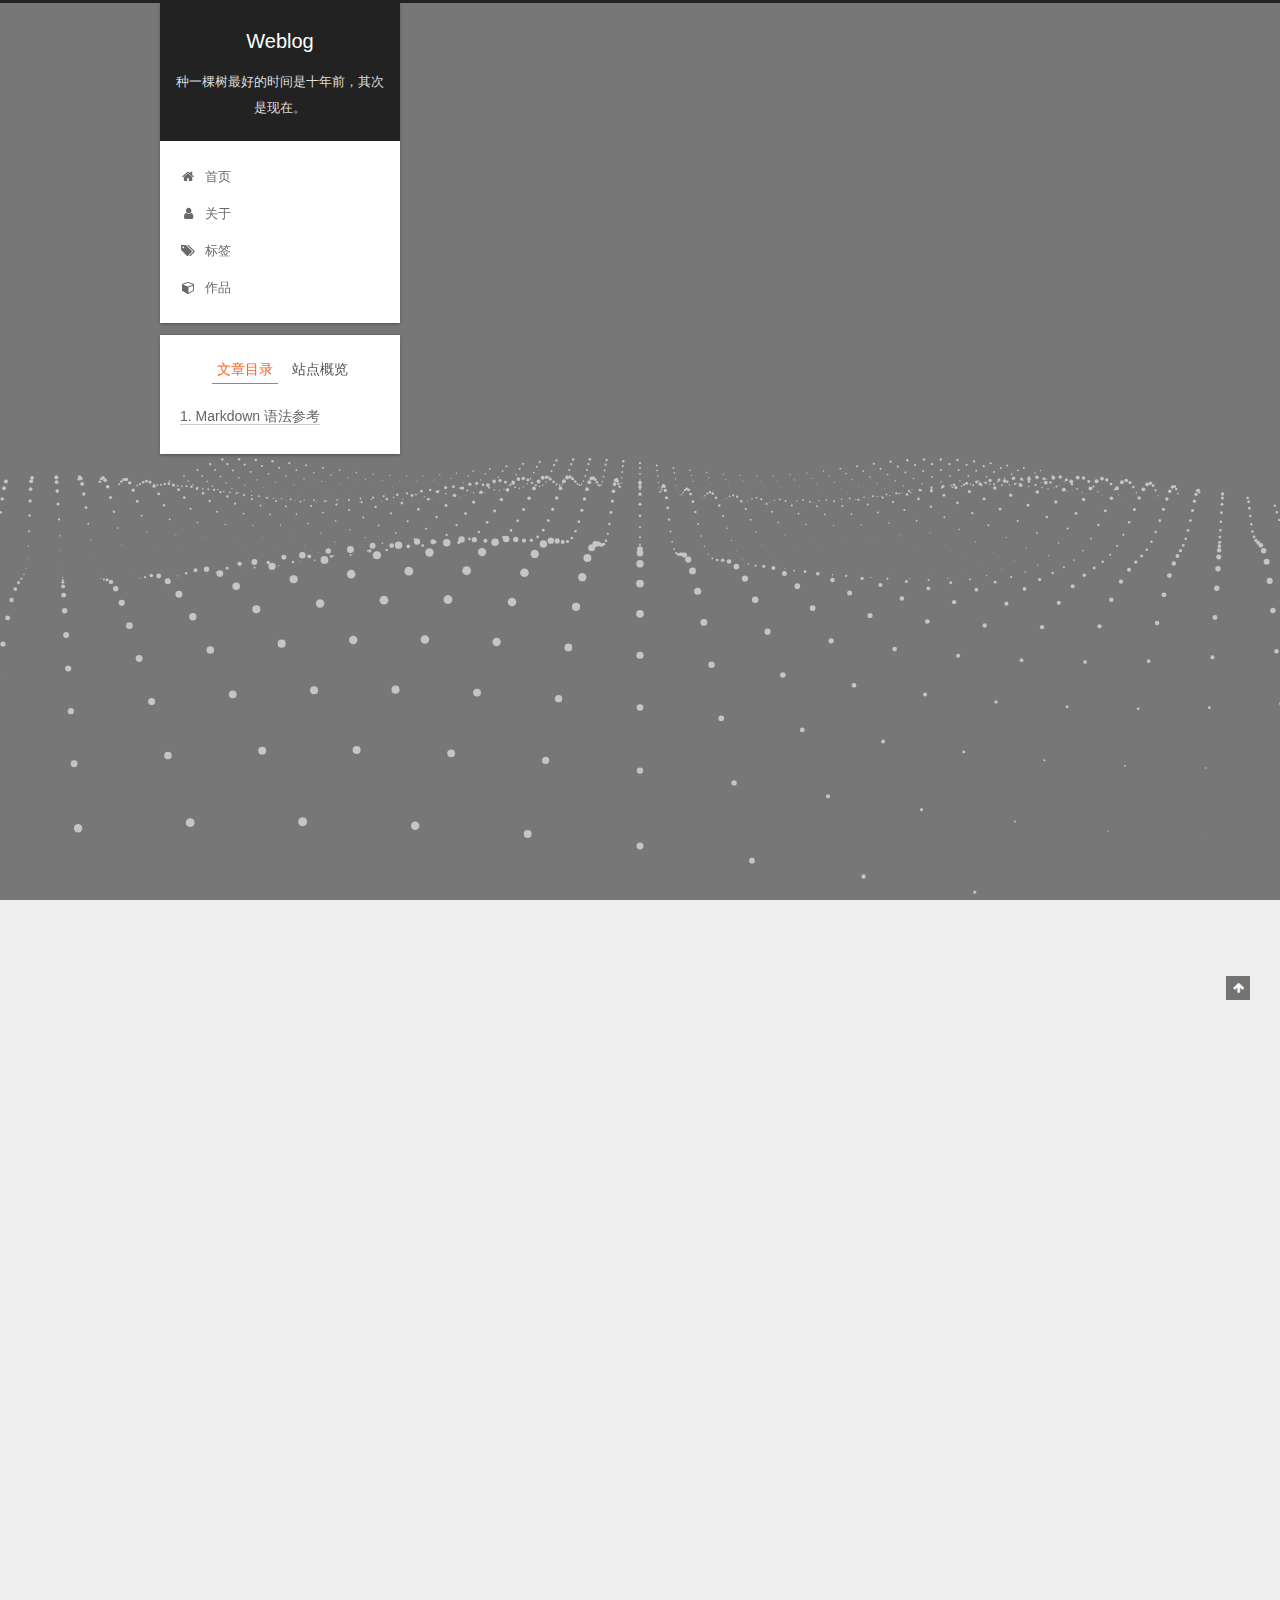
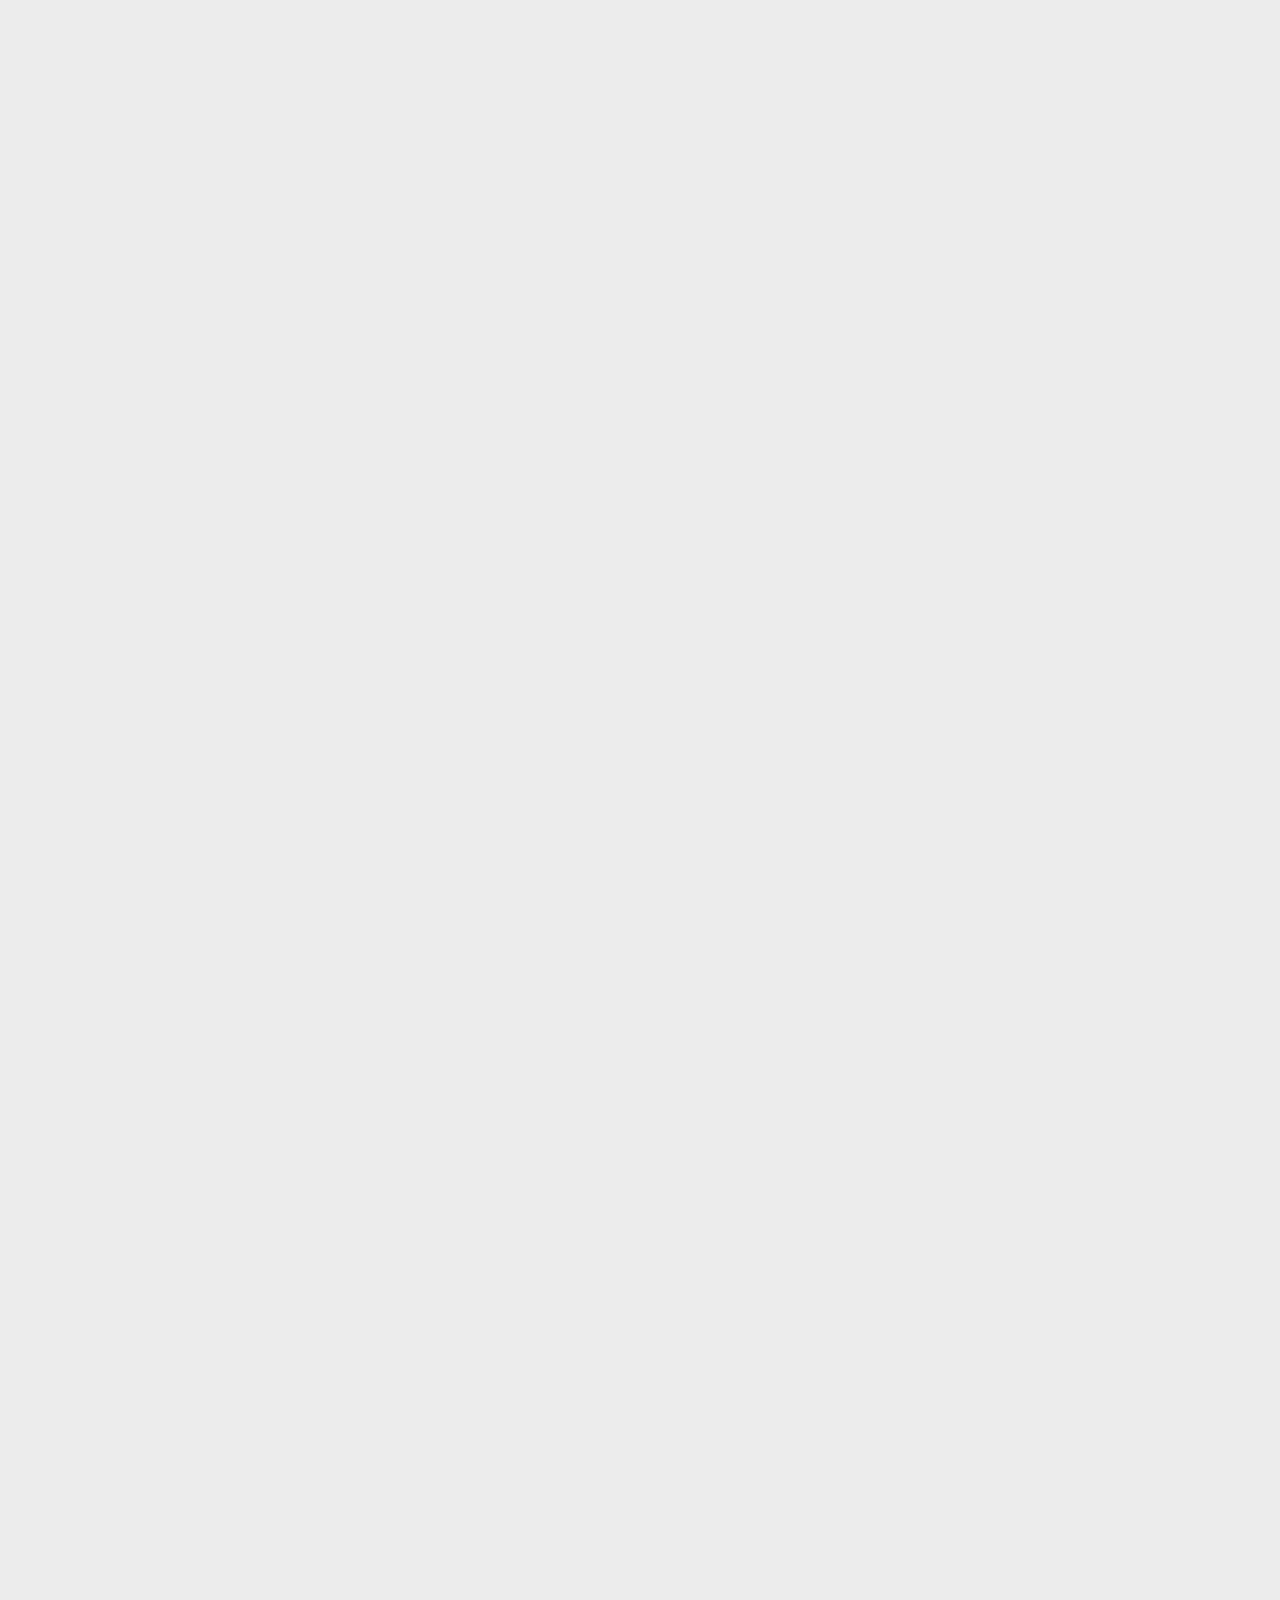
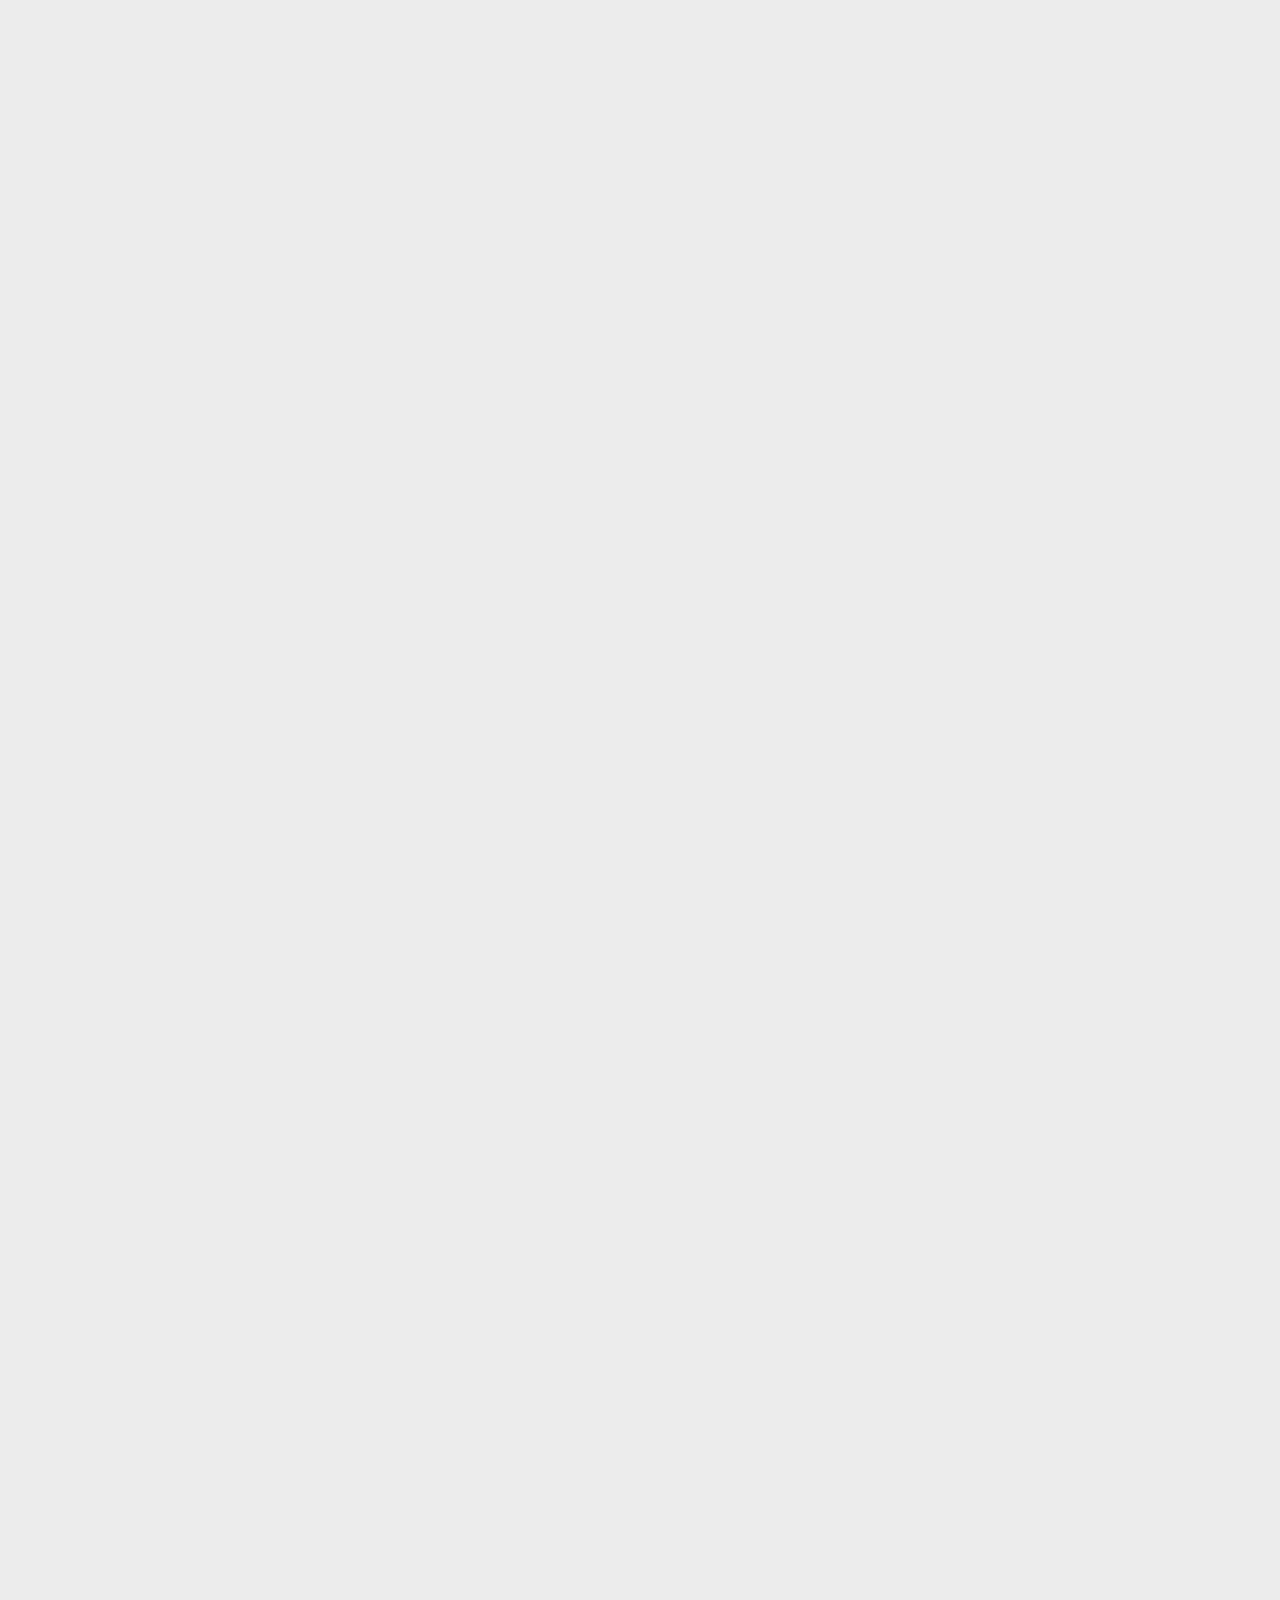
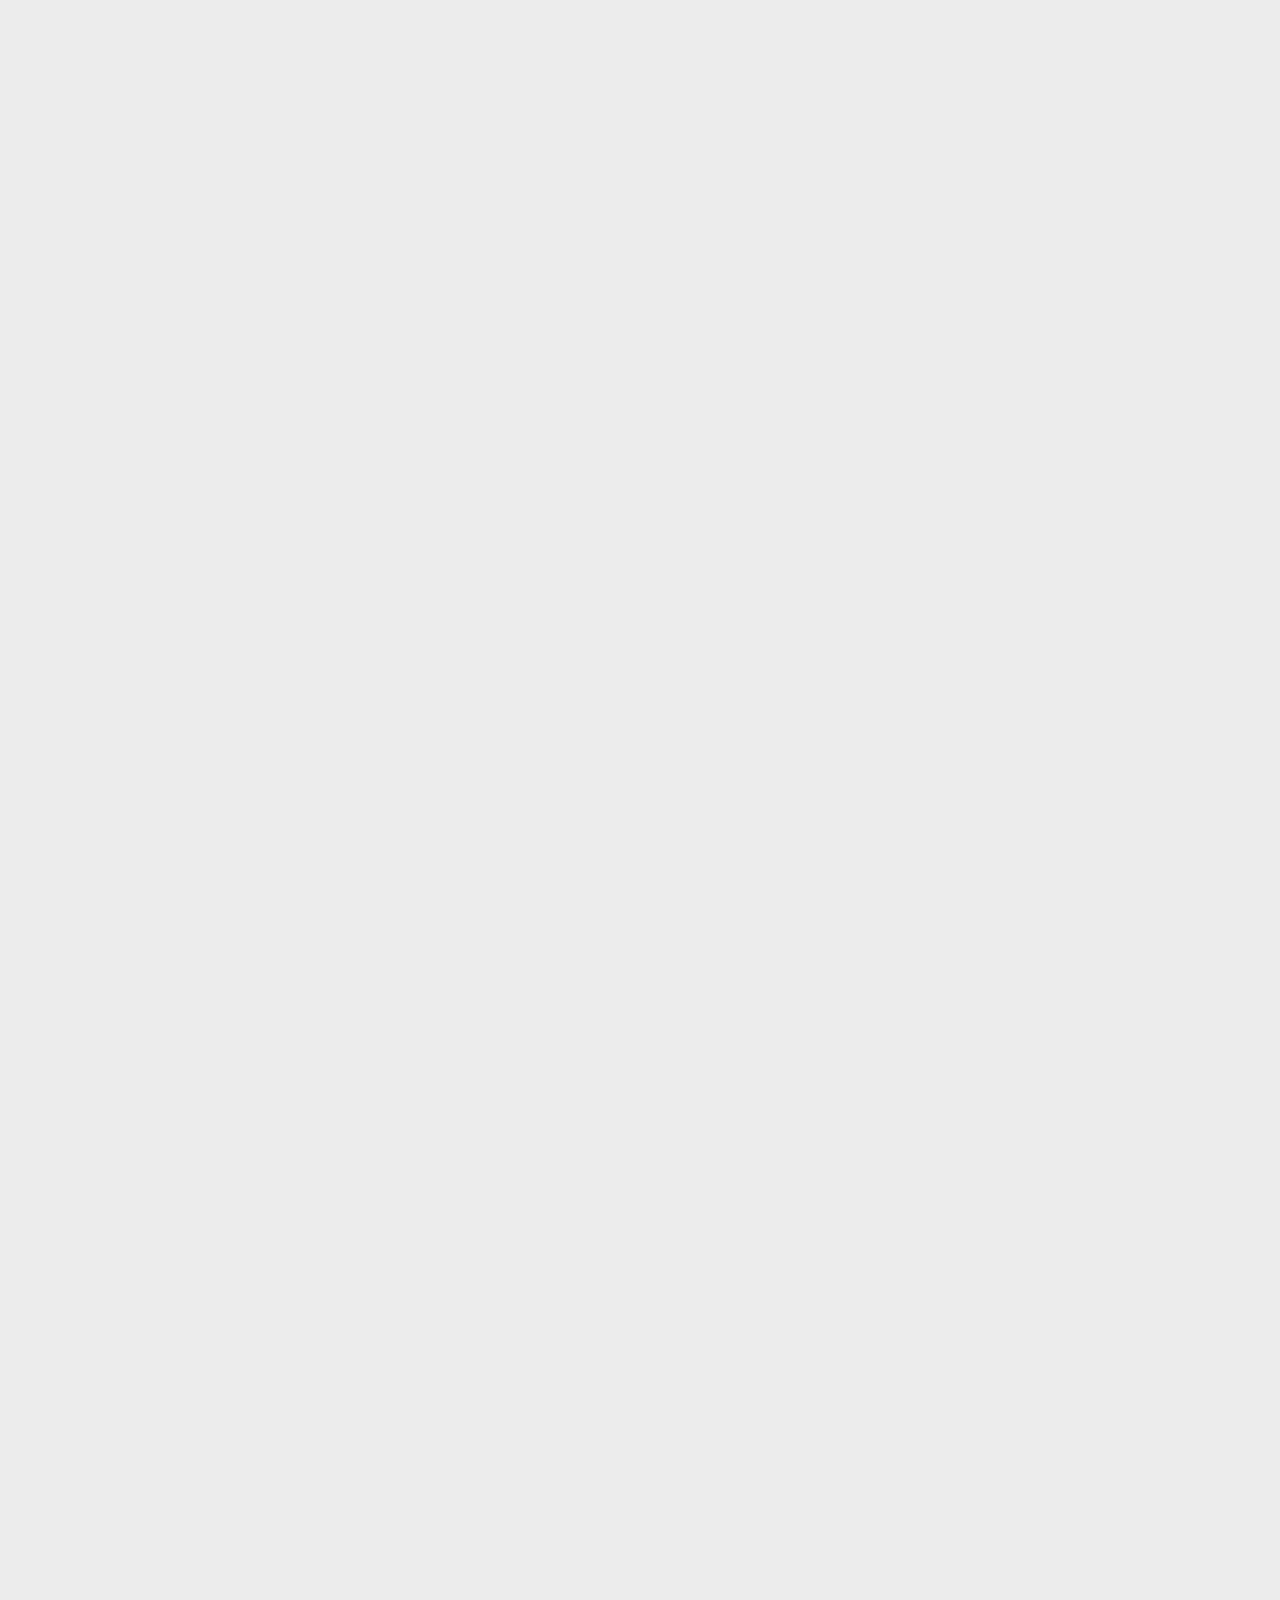
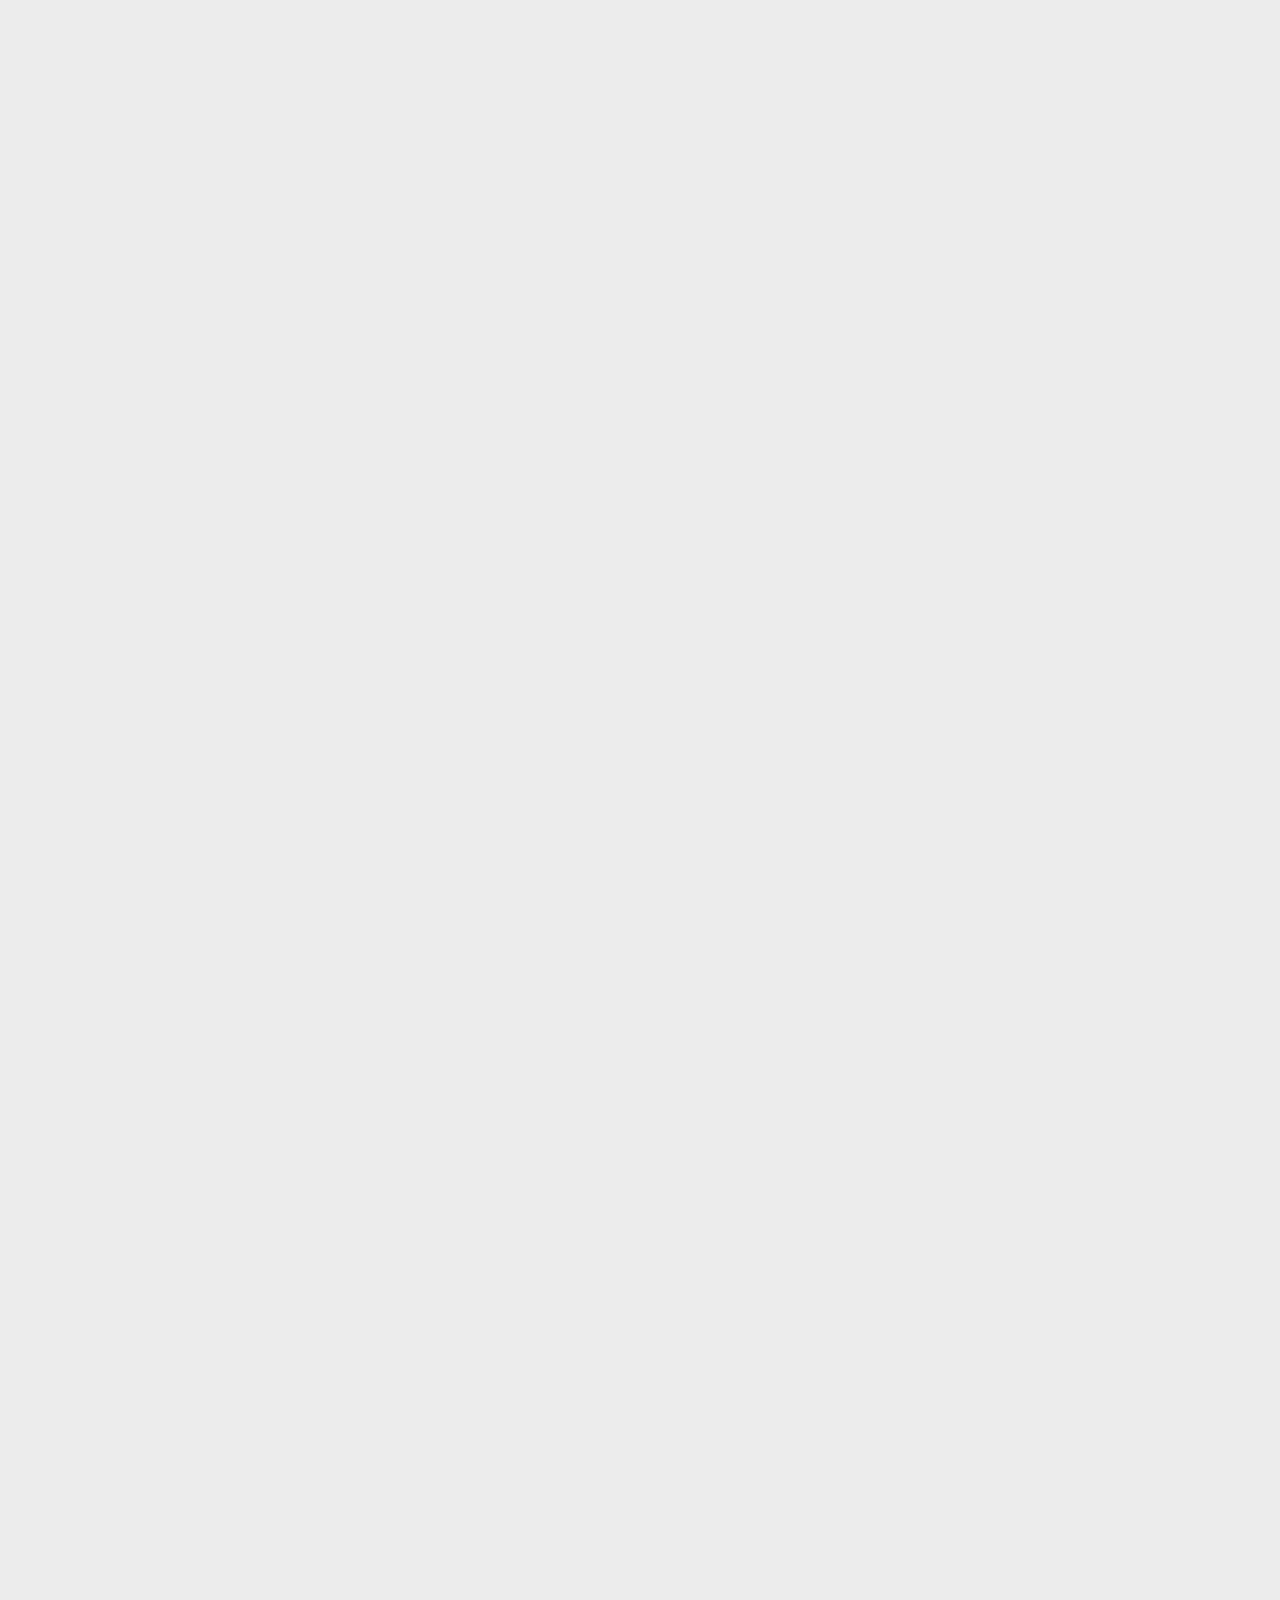
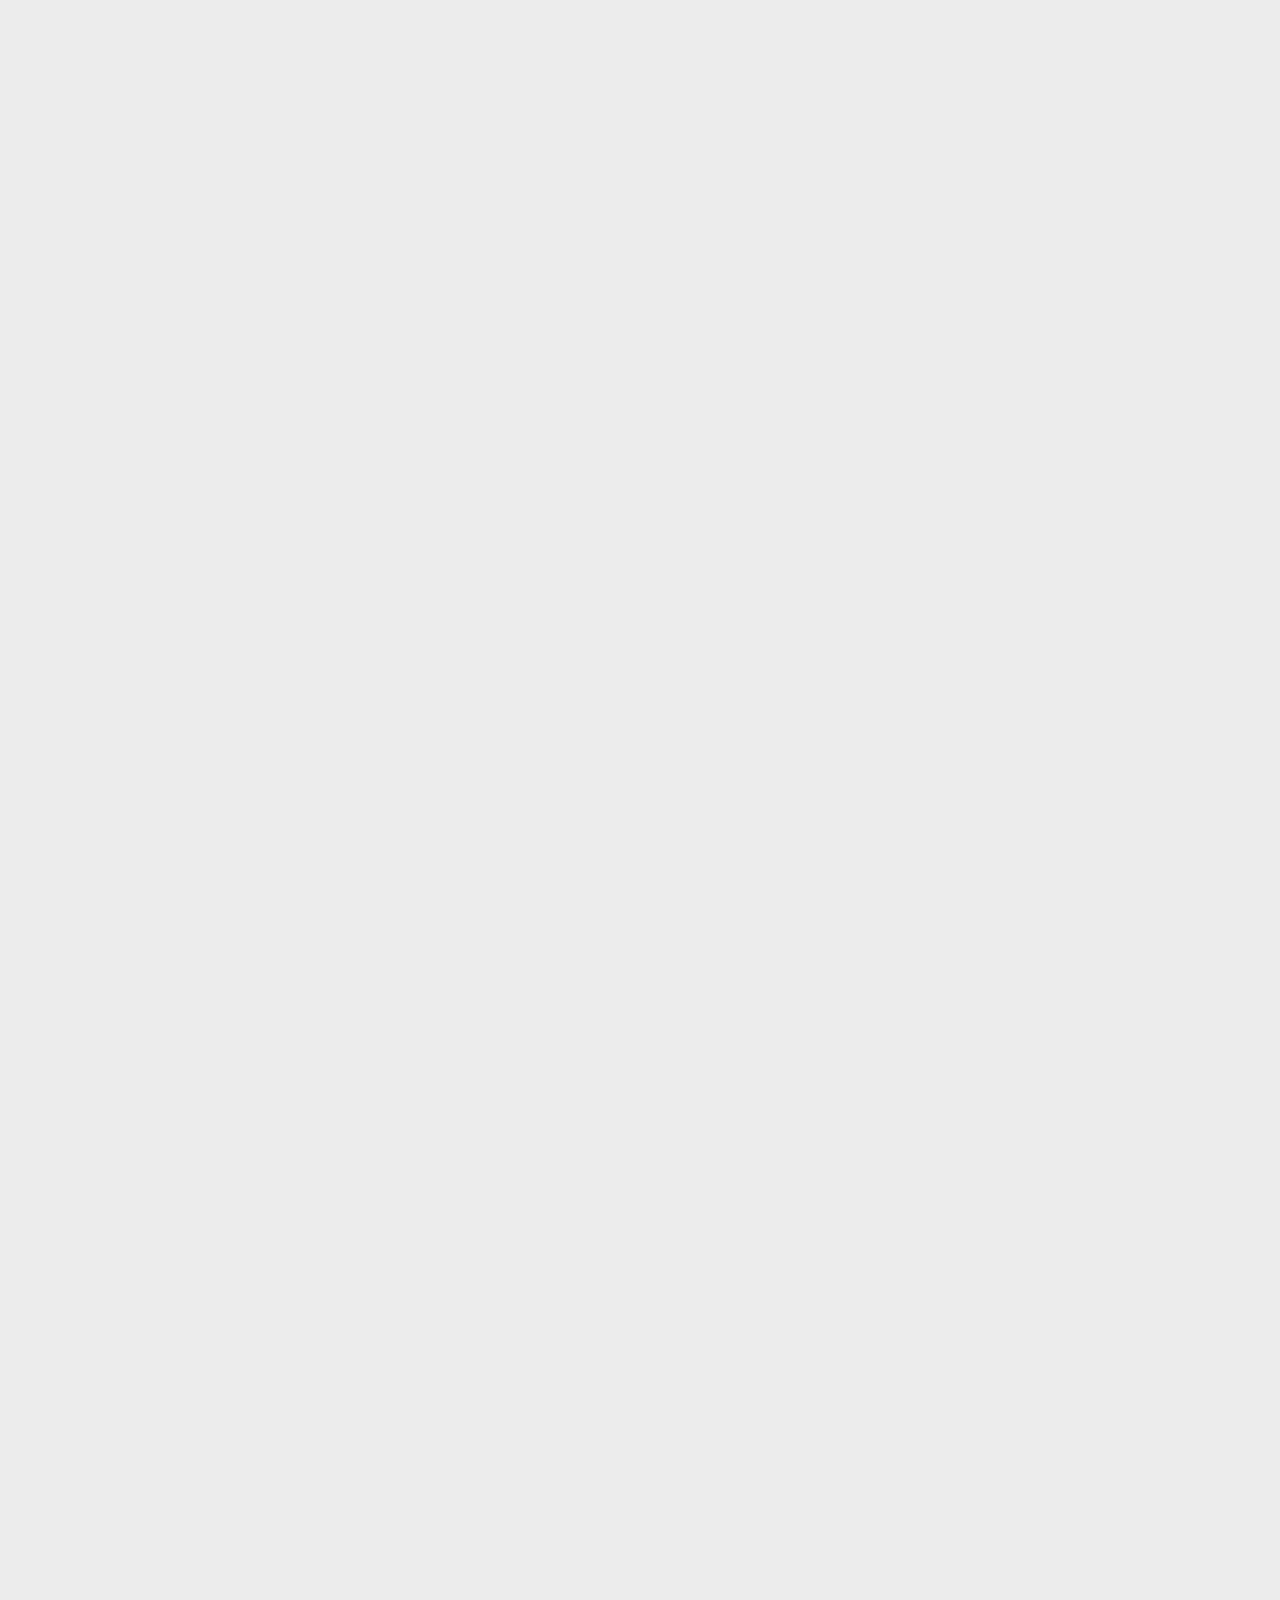
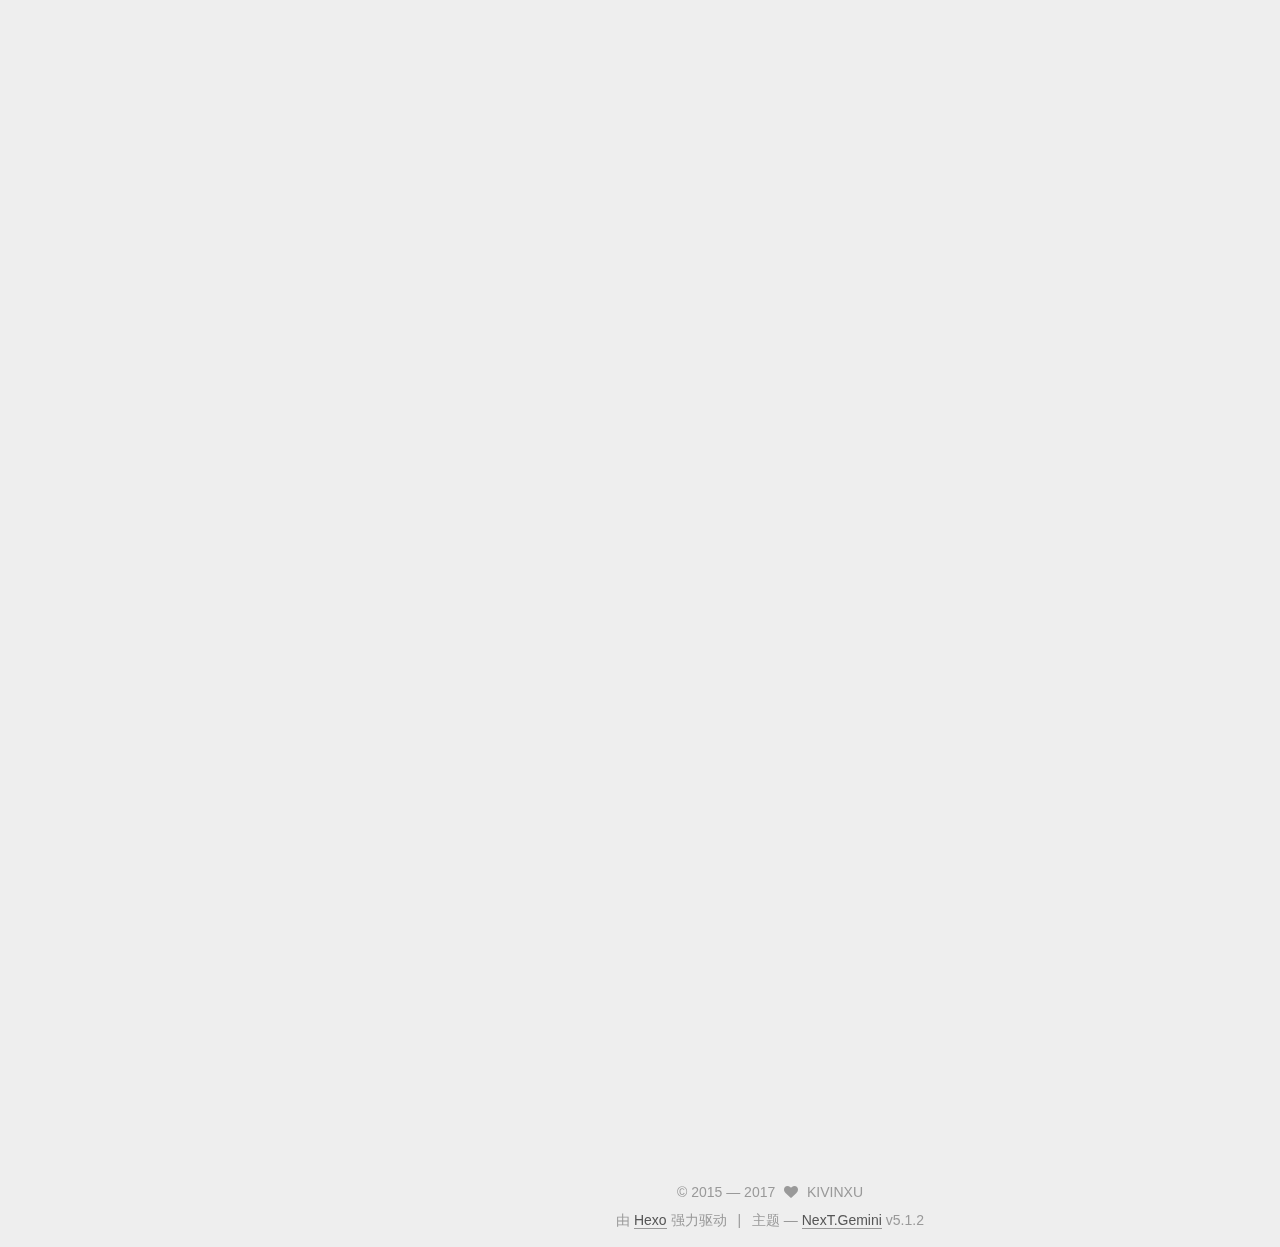
<file: 2017/11/20/Markdown的中文语法入门/index.html>
<!DOCTYPE html>



  


<html class="theme-next gemini use-motion" lang="zh-Hans">
<head>
  <meta charset="UTF-8"/>
<meta http-equiv="X-UA-Compatible" content="IE=edge" />
<meta name="viewport" content="width=device-width, initial-scale=1, maximum-scale=1"/>
<meta name="theme-color" content="#222">









<meta http-equiv="Cache-Control" content="no-transform" />
<meta http-equiv="Cache-Control" content="no-siteapp" />
















  
  
  <link href="/lib/fancybox/source/jquery.fancybox.css?v=2.1.5" rel="stylesheet" type="text/css" />




  
  
  
  

  

  

  

  

  

  






<link href="/lib/font-awesome/css/font-awesome.min.css?v=4.6.2" rel="stylesheet" type="text/css" />

<link href="/css/main.css?v=5.1.2" rel="stylesheet" type="text/css" />


  <meta name="keywords" content="Hexo, NexT" />








  <link rel="shortcut icon" type="image/x-icon" href="/favicon.ico?v=5.1.2" />






<meta name="description" content="Markdown 语法参考简述Markdown 是一种 Lightweight 标记语言，易读、易写、易改，主要为了方便在 Web 端快速书写文档，由转换器转换为 HTML 呈现在 Web 页面上，最初的 Markdown 转换程序，是一个 Perl 脚本。Markdown 可以使用简单的几个字符，如 #, *, 等，编写出格式丰富的整齐化一的文档来。 现在，越来越多的 Web 程序支持 Mark">
<meta property="og:type" content="article">
<meta property="og:title" content="Markdown的中文语法入门">
<meta property="og:url" content="http://yoursite.com/2017/11/20/Markdown的中文语法入门/index.html">
<meta property="og:site_name" content="Weblog">
<meta property="og:description" content="Markdown 语法参考简述Markdown 是一种 Lightweight 标记语言，易读、易写、易改，主要为了方便在 Web 端快速书写文档，由转换器转换为 HTML 呈现在 Web 页面上，最初的 Markdown 转换程序，是一个 Perl 脚本。Markdown 可以使用简单的几个字符，如 #, *, 等，编写出格式丰富的整齐化一的文档来。 现在，越来越多的 Web 程序支持 Mark">
<meta property="og:locale" content="zh-Hans">
<meta property="og:updated_time" content="2017-11-20T06:40:41.000Z">
<meta name="twitter:card" content="summary">
<meta name="twitter:title" content="Markdown的中文语法入门">
<meta name="twitter:description" content="Markdown 语法参考简述Markdown 是一种 Lightweight 标记语言，易读、易写、易改，主要为了方便在 Web 端快速书写文档，由转换器转换为 HTML 呈现在 Web 页面上，最初的 Markdown 转换程序，是一个 Perl 脚本。Markdown 可以使用简单的几个字符，如 #, *, 等，编写出格式丰富的整齐化一的文档来。 现在，越来越多的 Web 程序支持 Mark">



<script type="text/javascript" id="hexo.configurations">
  var NexT = window.NexT || {};
  var CONFIG = {
    root: '/',
    scheme: 'Gemini',
    version: '5.1.2',
    sidebar: {"position":"left","display":"post","offset":12,"offset_float":12,"b2t":false,"scrollpercent":false,"onmobile":false},
    fancybox: true,
    tabs: true,
    motion: {"enable":true,"async":false,"transition":{"post_block":"fadeIn","post_header":"slideDownIn","post_body":"slideDownIn","coll_header":"slideLeftIn"}},
    duoshuo: {
      userId: '0',
      author: '博主'
    },
    algolia: {
      applicationID: '',
      apiKey: '',
      indexName: '',
      hits: {"per_page":10},
      labels: {"input_placeholder":"Search for Posts","hits_empty":"We didn't find any results for the search: ${query}","hits_stats":"${hits} results found in ${time} ms"}
    }
  };
</script>



  <link rel="canonical" href="http://yoursite.com/2017/11/20/Markdown的中文语法入门/"/>





  <title>Markdown的中文语法入门 | Weblog</title>
  








</head>

<body itemscope itemtype="http://schema.org/WebPage" lang="zh-Hans">

  
  
    
  

  <div class="container sidebar-position-left page-post-detail">
    <div class="headband"></div>

    <header id="header" class="header" itemscope itemtype="http://schema.org/WPHeader">
      <div class="header-inner"><div class="site-brand-wrapper">
  <div class="site-meta ">
    

    <div class="custom-logo-site-title">
      <a href="/"  class="brand" rel="start">
        <span class="logo-line-before"><i></i></span>
        <span class="site-title">Weblog</span>
        <span class="logo-line-after"><i></i></span>
      </a>
    </div>
      
        <p class="site-subtitle">种一棵树最好的时间是十年前，其次是现在。</p>
      
  </div>

  <div class="site-nav-toggle">
    <button>
      <span class="btn-bar"></span>
      <span class="btn-bar"></span>
      <span class="btn-bar"></span>
    </button>
  </div>
</div>

<nav class="site-nav">
  

  
    <ul id="menu" class="menu">
      
        
        <li class="menu-item menu-item-home">
          <a href="/" rel="section">
            
              <i class="menu-item-icon fa fa-fw fa-home"></i> <br />
            
            首页
          </a>
        </li>
      
        
        <li class="menu-item menu-item-about">
          <a href="/about/" rel="section">
            
              <i class="menu-item-icon fa fa-fw fa-user"></i> <br />
            
            关于
          </a>
        </li>
      
        
        <li class="menu-item menu-item-tags">
          <a href="/tags/" rel="section">
            
              <i class="menu-item-icon fa fa-fw fa-tags"></i> <br />
            
            标签
          </a>
        </li>
      
        
        <li class="menu-item menu-item-作品">
          <a href="/works/" rel="section">
            
              <i class="menu-item-icon fa fa-fw fa-cube"></i> <br />
            
            作品
          </a>
        </li>
      

      
    </ul>
  

  
</nav>



 </div>
    </header>

    <main id="main" class="main">
      <div class="main-inner">
        <div class="content-wrap">
          <div id="content" class="content">
            

  <div id="posts" class="posts-expand">
    

  

  
  
  

  <article class="post post-type-normal" itemscope itemtype="http://schema.org/Article">
  
  
  
  <div class="post-block">
    <link itemprop="mainEntityOfPage" href="http://yoursite.com/2017/11/20/Markdown的中文语法入门/">

    <span hidden itemprop="author" itemscope itemtype="http://schema.org/Person">
      <meta itemprop="name" content="KIVINXU">
      <meta itemprop="description" content="">
      <meta itemprop="image" content="/images/dog.jpeg">
    </span>

    <span hidden itemprop="publisher" itemscope itemtype="http://schema.org/Organization">
      <meta itemprop="name" content="Weblog">
    </span>

    
      <header class="post-header">

        
        
          <h1 class="post-title" itemprop="name headline">Markdown的中文语法入门</h1>
        

        <div class="post-meta">
          <span class="post-time">
            
              <span class="post-meta-item-icon">
                <i class="fa fa-calendar-o"></i>
              </span>
              
                <span class="post-meta-item-text">发表于</span>
              
              <time title="创建于" itemprop="dateCreated datePublished" datetime="2017-11-20T14:39:06+08:00">
                2017-11-20
              </time>
            

            

            
          </span>

          

          
            
          

          
          

          

          

          

        </div>
      </header>
    

    
    
    
    <div class="post-body" itemprop="articleBody">

      
      

      
        <h1 id="Markdown-语法参考"><a href="#Markdown-语法参考" class="headerlink" title="Markdown 语法参考"></a>Markdown 语法参考</h1><h2 id="简述"><a href="#简述" class="headerlink" title="简述"></a>简述</h2><p>Markdown 是一种 Lightweight 标记语言，易读、易写、易改，主要为了方便在 Web 端快速书写文档，由转换器转换为 HTML 呈现在 Web 页面上，最初的 Markdown 转换程序，是一个 Perl 脚本。Markdown 可以使用简单的几个字符，如 <code>#</code>, <code>*</code>, 等，编写出格式丰富的整齐化一的文档来。</p>
<p>现在，越来越多的 Web 程序支持 Markdown 的在线编辑和展示，如：</p>
<ul>
<li><a href="https://github.com/" target="_blank" rel="external">GitHub</a></li>
<li><a href="http://stackoverflow.com/" target="_blank" rel="external">Stack Overflow</a></li>
<li><a href="https://www.reddit.com/" target="_blank" rel="external">Reddit</a></li>
<li><a href="http://www.jianshu.com/" target="_blank" rel="external">简书</a></li>
<li><a href="https://www.zybuluo.com/" target="_blank" rel="external">作业部落</a></li>
</ul>
<p>专用于 Downdown 写作或支持该格式编写的编辑器很多，Windows 平台有 Typora, MarkdownPad, MarkPad 等。OSX 平台可选的就太多了，有 Mou, Ulysses, iA Writer, Typed, MacDown, Typora 等一系列好用的工具软件。除此之外，还有一大批如 GNU Emacs, Vim, Sublime Tex, Atom 等猿类编辑器也支持这种格式。</p>
<p>Markdown 文件一般用 <code>.md</code> 或 <code>.markdown</code> 作为扩展名。</p>
<h2 id="1-标准-Markdown"><a href="#1-标准-Markdown" class="headerlink" title="1. 标准 Markdown"></a>1. 标准 Markdown</h2><h3 id="1-1-加粗和强调"><a href="#1-1-加粗和强调" class="headerlink" title="1.1 加粗和强调"></a>1.1 加粗和强调</h3><figure class="highlight plain"><table><tr><td class="gutter"><pre><div class="line">1</div><div class="line">2</div><div class="line">3</div><div class="line">4</div><div class="line">5</div></pre></td><td class="code"><pre><div class="line">*emphasize* **strong**</div><div class="line"></div><div class="line">_emphasize_ __strong__</div><div class="line"></div><div class="line">_强调是可以**嵌套**的_</div></pre></td></tr></table></figure>
<p><em>emphasize</em> <strong>emphasize</strong></p>
<p><em>emphasize</em> <strong>strong</strong></p>
<p><em>强调是可以<strong>嵌套</strong>的</em></p>
<h3 id="1-2-链接和Email"><a href="#1-2-链接和Email" class="headerlink" title="1.2 链接和Email"></a>1.2 链接和Email</h3><figure class="highlight plain"><table><tr><td class="gutter"><pre><div class="line">1</div></pre></td><td class="code"><pre><div class="line">链接到 [Github](https://github.com/ &quot;Github&quot;).</div></pre></td></tr></table></figure>
<p>链接到 <a href="https://github.com/" title="Github" target="_blank" rel="external">Github</a>.</p>
<figure class="highlight plain"><table><tr><td class="gutter"><pre><div class="line">1</div></pre></td><td class="code"><pre><div class="line">定义链接的ID后 [example][id]，可以在文档下方再定义链接的目标地址：</div></pre></td></tr></table></figure>
<figure class="highlight plain"><table><tr><td class="gutter"><pre><div class="line">1</div></pre></td><td class="code"><pre><div class="line">[id]: http://example.com/  &quot;Title&quot;</div></pre></td></tr></table></figure>
<p>定义链接的ID后 <a href="http://example.com/" title="Title" target="_blank" rel="external">example</a>，可以在文档下方再定义链接的目标地址：</p>
<p>电子邮件链接：</p>
<figure class="highlight plain"><table><tr><td class="gutter"><pre><div class="line">1</div></pre></td><td class="code"><pre><div class="line">电子邮件链接实例 &lt;example@example.com&gt;</div></pre></td></tr></table></figure>
<p>电子邮件链接实例 <a href="&#109;&#x61;&#x69;&#x6c;&#x74;&#111;&#58;&#101;&#x78;&#x61;&#x6d;&#112;&#x6c;&#101;&#64;&#101;&#x78;&#x61;&#109;&#x70;&#x6c;&#101;&#x2e;&#99;&#x6f;&#x6d;">&#101;&#x78;&#x61;&#x6d;&#112;&#x6c;&#101;&#64;&#101;&#x78;&#x61;&#109;&#x70;&#x6c;&#101;&#x2e;&#99;&#x6f;&#x6d;</a></p>
<h3 id="1-3-图片"><a href="#1-3-图片" class="headerlink" title="1.3 图片"></a>1.3 图片</h3><figure class="highlight plain"><table><tr><td class="gutter"><pre><div class="line">1</div></pre></td><td class="code"><pre><div class="line">![图片替换文本（禁止显示图片时会显示此文本）](/path/img.jpg &quot;图片标题（鼠标放到图片上时会显示此文本）&quot;)</div></pre></td></tr></table></figure>
<p>图片也可以先插入到正文，之后再根据 id 定义图片的路径和显示文本：</p>
<figure class="highlight plain"><table><tr><td class="gutter"><pre><div class="line">1</div></pre></td><td class="code"><pre><div class="line">![图片替换文本（禁止显示图片时会显示此文本）][id]</div></pre></td></tr></table></figure>
<figure class="highlight plain"><table><tr><td class="gutter"><pre><div class="line">1</div></pre></td><td class="code"><pre><div class="line">[id]: /url/to/img.jpg &quot;图片标题（鼠标放到图片上时会显示此文本）&quot;</div></pre></td></tr></table></figure>
<h3 id="1-4-标题"><a href="#1-4-标题" class="headerlink" title="1.4 标题"></a>1.4 标题</h3><p>Markdown 支持两种标题的语法，类 Setext 和类 Atx 形式。</p>
<p>Atx 形式最多支持6级标题：</p>
<figure class="highlight plain"><table><tr><td class="gutter"><pre><div class="line">1</div><div class="line">2</div><div class="line">3</div><div class="line">4</div></pre></td><td class="code"><pre><div class="line"># Header 1 #</div><div class="line">## Header 2 ##</div><div class="line">...</div><div class="line">###### Header 6</div></pre></td></tr></table></figure>
<p>类 Setext 形式是用底线的形式，利用 = （一级标题）和 - （二级标题）</p>
<figure class="highlight plain"><table><tr><td class="gutter"><pre><div class="line">1</div><div class="line">2</div><div class="line">3</div><div class="line">4</div></pre></td><td class="code"><pre><div class="line">Header 1</div><div class="line">========</div><div class="line">Header 2</div><div class="line">--------</div></pre></td></tr></table></figure>
<p>这种方式不推荐，统一使用类 Atx 形式即可。</p>
<h3 id="1-5-列表"><a href="#1-5-列表" class="headerlink" title="1.5 列表"></a>1.5 列表</h3><p>Markdown 支持有序列表和无序列表。</p>
<p><code>&lt;ul&gt;</code> 无序列表使用星号<code>*</code>、加号<code>+</code>或是减号<code>-</code>-作为列表标记：</p>
<figure class="highlight plain"><table><tr><td class="gutter"><pre><div class="line">1</div><div class="line">2</div><div class="line">3</div><div class="line">4</div></pre></td><td class="code"><pre><div class="line">* Item 1</div><div class="line">* Item 2</div><div class="line">  * Item 2a</div><div class="line">  * Item 2b</div></pre></td></tr></table></figure>
<ul>
<li>Item 1</li>
<li>Item 2<ul>
<li>Item 2a</li>
<li>Item 2b</li>
</ul>
</li>
</ul>
<p><code>&lt;ol&gt;</code> 有序列表则使用数字接着一个英文句点：</p>
<p>有序列表和无序列表可以混合嵌套：</p>
<figure class="highlight plain"><table><tr><td class="gutter"><pre><div class="line">1</div><div class="line">2</div><div class="line">3</div><div class="line">4</div><div class="line">5</div></pre></td><td class="code"><pre><div class="line">1. Item 1</div><div class="line">2. Item 2</div><div class="line">3. Item 3</div><div class="line">   * Item 3a</div><div class="line">   * Item 3b</div></pre></td></tr></table></figure>
<ol>
<li>Item 1</li>
<li>Item 2</li>
<li>Item 3<ul>
<li>Item 3a</li>
<li>Item 3b</li>
</ul>
</li>
</ol>
<p>需要说明的一点是，你在列表标记上使用的数字并不会影响输出的 HTML 结果，上面的列表所产生的 HTML 标记为：</p>
<pre><code>&lt;ol&gt;
&lt;li&gt;Bird&lt;/li&gt;
&lt;li&gt;McHale&lt;/li&gt;
&lt;li&gt;Parish&lt;/li&gt;
&lt;/ol&gt;
</code></pre><p>如果你的列表标记写成：</p>
<figure class="highlight plain"><table><tr><td class="gutter"><pre><div class="line">1</div><div class="line">2</div><div class="line">3</div></pre></td><td class="code"><pre><div class="line">1.  Bird</div><div class="line">1.  McHale</div><div class="line">1.  Parish</div></pre></td></tr></table></figure>
<p>甚至是：</p>
<figure class="highlight plain"><table><tr><td class="gutter"><pre><div class="line">1</div><div class="line">2</div><div class="line">3</div></pre></td><td class="code"><pre><div class="line">3. Bird</div><div class="line">1. McHale</div><div class="line">8. Parish</div></pre></td></tr></table></figure>
<p>你都会得到完全相同的 HTML 输出。重点在于，你可以让 Markdown 文件的列表数字和输出的结果相同，或是你懒一点，你可以完全不用在意数字的正确性。</p>
<p>如果你使用懒惰的写法，建议第一个项目最好还是从 1. 开始，因为 Markdown 未来可能会支持有序列表的 start 属性。</p>
<p>当然，项目列表很可能会不小心产生，像是下面这样的写法</p>
<figure class="highlight plain"><table><tr><td class="gutter"><pre><div class="line">1</div></pre></td><td class="code"><pre><div class="line">1986. What a great season.</div></pre></td></tr></table></figure>
<p>换句话说，也就是在行首出现数字-句点-空白，要避免这样的状况，你可以在句点前面加上反斜杠。</p>
<figure class="highlight plain"><table><tr><td class="gutter"><pre><div class="line">1</div></pre></td><td class="code"><pre><div class="line">1986\. What a great season.</div></pre></td></tr></table></figure>
<h3 id="1-6-引用"><a href="#1-6-引用" class="headerlink" title="1.6 引用"></a>1.6 引用</h3><figure class="highlight plain"><table><tr><td class="gutter"><pre><div class="line">1</div><div class="line">2</div><div class="line">3</div><div class="line">4</div><div class="line">5</div><div class="line">6</div><div class="line">7</div></pre></td><td class="code"><pre><div class="line">&gt; Email-style angle brackets</div><div class="line">&gt; are used for blockquotes.</div><div class="line">&gt; &gt; And, they can be nested.</div><div class="line">&gt; #### Headers in blockquotes</div><div class="line">&gt;</div><div class="line">&gt; * You can quote a list.</div><div class="line">&gt; * Etc.</div></pre></td></tr></table></figure>
<blockquote>
<p>Email-style angle brackets<br>are used for blockquotes.</p>
<blockquote>
<p>And, they can be nested.</p>
</blockquote>
<h4 id="Headers-in-blockquotes"><a href="#Headers-in-blockquotes" class="headerlink" title="Headers in blockquotes"></a>Headers in blockquotes</h4><ul>
<li>You can quote a list.</li>
<li>Etc.</li>
</ul>
</blockquote>
<h3 id="1-7-代码"><a href="#1-7-代码" class="headerlink" title="1.7 代码"></a>1.7 代码</h3><h4 id="1-7-1-行内代码"><a href="#1-7-1-行内代码" class="headerlink" title="1.7.1 行内代码"></a>1.7.1 行内代码</h4><figure class="highlight plain"><table><tr><td class="gutter"><pre><div class="line">1</div></pre></td><td class="code"><pre><div class="line">行内代码 `&lt;code&gt;`，也可以放在两对反引号之间：`` &lt;code&gt; ``。</div></pre></td></tr></table></figure>
<p>行内代码 <code>&lt;code&gt;</code>，也可以放在两对反引号之间：<code>&lt;code&gt;</code>。</p>
<h4 id="1-7-2-代码块"><a href="#1-7-2-代码块" class="headerlink" title="1.7.2 代码块"></a>1.7.2 代码块</h4><p>代码块每行前添加 缩进 4个空格 或 1个制表符：</p>
<pre><code>#!/usr/bin/perl
use strict;
use warnings;

# first, create your message
use Email::MIME;
my $message = Email::MIME-&gt;create(
  header_str =&gt; [
    From    =&gt; &apos;you@example.com&apos;,
    To      =&gt; &apos;friend@example.com&apos;,
    Subject =&gt; &apos;Happy birthday!&apos;,
  ],
  attributes =&gt; {
    encoding =&gt; &apos;quoted-printable&apos;,
    charset  =&gt; &apos;ISO-8859-1&apos;,
  },
  body_str =&gt; &quot;Happy birthday to you!\n&quot;,
);

# send the message
use Email::Sender::Simple qw(sendmail);
sendmail($message);
</code></pre><p>下文也会提到 GitHub 支持的可指定编程语言的代码块，带语法高亮：</p>
<pre><code><figure class="highlight plain"><table><tr><td class="gutter"><pre><div class="line">1</div></pre></td><td class="code"><pre><div class="line"> </div></pre></td></tr></table></figure>
</code></pre><p>示例输出（注意，这是 GitHub 支持的 Markdown 格式，用其他 Markdown 编辑器要能无法正常解析改代码块）：</p>
<figure class="highlight perl"><table><tr><td class="gutter"><pre><div class="line">1</div><div class="line">2</div><div class="line">3</div><div class="line">4</div><div class="line">5</div><div class="line">6</div><div class="line">7</div><div class="line">8</div><div class="line">9</div><div class="line">10</div><div class="line">11</div><div class="line">12</div><div class="line">13</div><div class="line">14</div><div class="line">15</div><div class="line">16</div><div class="line">17</div><div class="line">18</div><div class="line">19</div><div class="line">20</div><div class="line">21</div><div class="line">22</div></pre></td><td class="code"><pre><div class="line"><span class="comment">#!/usr/bin/perl</span></div><div class="line"><span class="keyword">use</span> strict;</div><div class="line"><span class="keyword">use</span> warnings;</div><div class="line"></div><div class="line"><span class="comment"># first, create your message</span></div><div class="line"><span class="keyword">use</span> Email::MIME;</div><div class="line"><span class="keyword">my</span> $message = Email::MIME-&gt;create(</div><div class="line">  <span class="string">header_str =&gt;</span> [</div><div class="line">    <span class="string">From    =&gt;</span> <span class="string">'you@example.com'</span>,</div><div class="line">    <span class="string">To      =&gt;</span> <span class="string">'friend@example.com'</span>,</div><div class="line">    <span class="string">Subject =&gt;</span> <span class="string">'Happy birthday!'</span>,</div><div class="line">  ],</div><div class="line">  <span class="string">attributes =&gt;</span> &#123;</div><div class="line">    <span class="string">encoding =&gt;</span> <span class="string">'quoted-printable'</span>,</div><div class="line">    <span class="string">charset  =&gt;</span> <span class="string">'ISO-8859-1'</span>,</div><div class="line">  &#125;,</div><div class="line">  <span class="string">body_str =&gt;</span> <span class="string">"Happy birthday to you!\n"</span>,</div><div class="line">);</div><div class="line"></div><div class="line"><span class="comment"># send the message</span></div><div class="line"><span class="keyword">use</span> Email::Sender::Simple <span class="string">qw(sendmail)</span>;</div><div class="line">sendmail($message);</div></pre></td></tr></table></figure>
<h3 id="1-8-换行"><a href="#1-8-换行" class="headerlink" title="1.8 换行"></a>1.8 换行</h3><p>插入一个空白行即可</p>
<h3 id="1-9-水平线"><a href="#1-9-水平线" class="headerlink" title="1.9 水平线"></a>1.9 水平线</h3><p>3个以上短线或*号：</p>
<figure class="highlight plain"><table><tr><td class="gutter"><pre><div class="line">1</div><div class="line">2</div><div class="line">3</div></pre></td><td class="code"><pre><div class="line">---</div><div class="line">* * *</div><div class="line">- - - -</div></pre></td></tr></table></figure>
<h3 id="1-10-反斜杠"><a href="#1-10-反斜杠" class="headerlink" title="1.10 反斜杠"></a>1.10 反斜杠</h3><p>Markdown 可以利用反斜杠来插入一些在语法中有其它意义的符号，例如：如果你想要用星号加在文字旁边的方式来做出强调效果（但不用 <code>&lt;em&gt;</code> 标签），你可以在星号的前面加上反斜杠：</p>
<figure class="highlight plain"><table><tr><td class="gutter"><pre><div class="line">1</div></pre></td><td class="code"><pre><div class="line">\*literal asterisks\*</div></pre></td></tr></table></figure>
<p>Markdown 支持以下这些符号前面加上反斜杠来帮助插入普通的符号：</p>
<figure class="highlight plain"><table><tr><td class="gutter"><pre><div class="line">1</div><div class="line">2</div><div class="line">3</div><div class="line">4</div><div class="line">5</div><div class="line">6</div><div class="line">7</div><div class="line">8</div><div class="line">9</div><div class="line">10</div><div class="line">11</div><div class="line">12</div></pre></td><td class="code"><pre><div class="line">\   反斜线</div><div class="line">`   反引号</div><div class="line">*   星号</div><div class="line">_   底线</div><div class="line">&#123;&#125;  花括号</div><div class="line">[]  方括号</div><div class="line">()  括弧</div><div class="line">#   井字号</div><div class="line">+   加号</div><div class="line">-   减号</div><div class="line">.   英文句点</div><div class="line">!   惊叹号</div></pre></td></tr></table></figure>
<hr>
<h2 id="2-其他语法"><a href="#2-其他语法" class="headerlink" title="2. 其他语法"></a>2. 其他语法</h2><h3 id="2-1-脚注"><a href="#2-1-脚注" class="headerlink" title="2.1 脚注"></a>2.1 脚注</h3><figure class="highlight plain"><table><tr><td class="gutter"><pre><div class="line">1</div></pre></td><td class="code"><pre><div class="line">这些文字带有脚注[^1]</div></pre></td></tr></table></figure>
<pre><code>[^1]: 我是脚注。
</code></pre><h3 id="2-2-表格"><a href="#2-2-表格" class="headerlink" title="2.2 表格"></a>2.2 表格</h3><p>简单表格：</p>
<figure class="highlight plain"><table><tr><td class="gutter"><pre><div class="line">1</div><div class="line">2</div><div class="line">3</div><div class="line">4</div></pre></td><td class="code"><pre><div class="line">First Header | Second Header | Third Header</div><div class="line">------------ | ------------- | ------------</div><div class="line">Content Cell | Content Cell  | Content Cell</div><div class="line">Content Cell | Content Cell  | Content Cell</div></pre></td></tr></table></figure>
<table>
<thead>
<tr>
<th>First Header</th>
<th>Second Header</th>
<th>Third Header</th>
</tr>
</thead>
<tbody>
<tr>
<td>Content Cell</td>
<td>Content Cell</td>
<td>Content Cell</td>
</tr>
<tr>
<td>Content Cell</td>
<td>Content Cell</td>
<td>Content Cell</td>
</tr>
</tbody>
</table>
<p>也可以在行首和行尾加上 | ，效果一样：</p>
<figure class="highlight plain"><table><tr><td class="gutter"><pre><div class="line">1</div><div class="line">2</div><div class="line">3</div><div class="line">4</div></pre></td><td class="code"><pre><div class="line">| First Header | Second Header | Third Header |</div><div class="line">| ------------ | ------------- | ------------ |</div><div class="line">| Content Cell | Content Cell  | Content Cell |</div><div class="line">| Content Cell | Content Cell  | Content Cell |</div></pre></td></tr></table></figure>
<table>
<thead>
<tr>
<th>First Header</th>
<th>Second Header</th>
<th>Third Header</th>
</tr>
</thead>
<tbody>
<tr>
<td>Content Cell</td>
<td>Content Cell</td>
<td>Content Cell</td>
</tr>
<tr>
<td>Content Cell</td>
<td>Content Cell</td>
<td>Content Cell</td>
</tr>
</tbody>
</table>
<p>使用英文冒号可以给列设定对齐方式：</p>
<figure class="highlight plain"><table><tr><td class="gutter"><pre><div class="line">1</div><div class="line">2</div><div class="line">3</div><div class="line">4</div></pre></td><td class="code"><pre><div class="line">First Header | Second Header | Third Header</div><div class="line">:----------- | :-----------: | -----------:</div><div class="line">Left         | Center        | Right</div><div class="line">Left         | Center        | Right</div></pre></td></tr></table></figure>
<table>
<thead>
<tr>
<th style="text-align:left">First Header</th>
<th style="text-align:center">Second Header</th>
<th style="text-align:right">Third Header</th>
</tr>
</thead>
<tbody>
<tr>
<td style="text-align:left">Left</td>
<td style="text-align:center">Center</td>
<td style="text-align:right">Right</td>
</tr>
<tr>
<td style="text-align:left">Left</td>
<td style="text-align:center">Center</td>
<td style="text-align:right">Right</td>
</tr>
</tbody>
</table>
<h3 id="2-3-锚点"><a href="#2-3-锚点" class="headerlink" title="2.3 锚点"></a>2.3 锚点</h3><p>Markdown 中也可以给使用锚链接，下面这是一个普通的 H2 标题：</p>
<figure class="highlight plain"><table><tr><td class="gutter"><pre><div class="line">1</div></pre></td><td class="code"><pre><div class="line">## H2 标题实例</div></pre></td></tr></table></figure>
<p>加个 id 属性就可以给标题加上锚点：</p>
<figure class="highlight plain"><table><tr><td class="gutter"><pre><div class="line">1</div></pre></td><td class="code"><pre><div class="line">## [带锚点的 H2 实例](id:anchor1)</div></pre></td></tr></table></figure>
<p>链接到上面的锚点，我们只需要如下的语法即可：</p>
<figure class="highlight plain"><table><tr><td class="gutter"><pre><div class="line">1</div></pre></td><td class="code"><pre><div class="line">预览时点击 [锚链接](#anchor1)</div></pre></td></tr></table></figure>
<h3 id="2-4-删除线"><a href="#2-4-删除线" class="headerlink" title="2.4 删除线"></a>2.4 删除线</h3><figure class="highlight plain"><table><tr><td class="gutter"><pre><div class="line">1</div></pre></td><td class="code"><pre><div class="line">~~Strikethrough~~</div></pre></td></tr></table></figure>
<p><del>Strikethrough 实例</del></p>
<h2 id="3-GitHub-支持的-Markdown-语法"><a href="#3-GitHub-支持的-Markdown-语法" class="headerlink" title="3. GitHub 支持的 Markdown 语法"></a>3. GitHub 支持的 Markdown 语法</h2><h3 id="3-1-语法高亮"><a href="#3-1-语法高亮" class="headerlink" title="3.1 语法高亮"></a>3.1 语法高亮</h3><pre><code><figure class="highlight javascript"><table><tr><td class="gutter"><pre><div class="line">1</div><div class="line">2</div><div class="line">3</div><div class="line">4</div><div class="line">5</div></pre></td><td class="code"><pre><div class="line"><span class="function"><span class="keyword">function</span> <span class="title">fancyAlert</span>(<span class="params">arg</span>) </span>&#123;</div><div class="line">  <span class="keyword">if</span>(arg) &#123;</div><div class="line">    $.facebox(&#123;<span class="attr">div</span>:<span class="string">'#foo'</span>&#125;)</div><div class="line">  &#125;</div><div class="line">&#125;</div></pre></td></tr></table></figure>
</code></pre><figure class="highlight javascript"><table><tr><td class="gutter"><pre><div class="line">1</div><div class="line">2</div><div class="line">3</div><div class="line">4</div><div class="line">5</div></pre></td><td class="code"><pre><div class="line"><span class="function"><span class="keyword">function</span> <span class="title">fancyAlert</span>(<span class="params">arg</span>) </span>&#123;</div><div class="line">  <span class="keyword">if</span>(arg) &#123;</div><div class="line">    $.facebox(&#123;<span class="attr">div</span>:<span class="string">'#foo'</span>&#125;)</div><div class="line">  &#125;</div><div class="line">&#125;</div></pre></td></tr></table></figure>
<p>GitHub 支持的编程语主高亮列表，请查看 <a href="https://github.com/github/linguist/blob/master/lib/linguist/languages.yml" target="_blank" rel="external">linguist</a>。</p>
<h3 id="3-2-任务列表"><a href="#3-2-任务列表" class="headerlink" title="3.2 任务列表"></a>3.2 任务列表</h3><figure class="highlight plain"><table><tr><td class="gutter"><pre><div class="line">1</div><div class="line">2</div><div class="line">3</div><div class="line">4</div></pre></td><td class="code"><pre><div class="line">- [x] @mentions, #refs, [links](), **formatting**, and &lt;del&gt;tags&lt;/del&gt; supported</div><div class="line">- [x] list syntax required (any unordered or ordered list supported)</div><div class="line">- [x] this is a complete item</div><div class="line">- [ ] this is an incomplete item</div></pre></td></tr></table></figure>
<ul>
<li style="list-style: none"><input type="checkbox" checked> @mentions, #refs, <a href="">links</a>, <strong>formatting</strong>, and <del>tags</del> supported</li>
<li style="list-style: none"><input type="checkbox" checked> list syntax required (any unordered or ordered list supported)</li>
<li style="list-style: none"><input type="checkbox" checked> this is a complete item</li>
<li style="list-style: none"><input type="checkbox"> this is an incomplete item</li>
</ul>
<h3 id="3-3-SHA-引用"><a href="#3-3-SHA-引用" class="headerlink" title="3.3 SHA 引用"></a>3.3 SHA 引用</h3><p>GitHub 上每个提交都有一个 SHA-1 hash，用它在文档中添加一个指向 GitHut 提交的链接：</p>
<figure class="highlight plain"><table><tr><td class="gutter"><pre><div class="line">1</div><div class="line">2</div><div class="line">3</div></pre></td><td class="code"><pre><div class="line">16c999e8c71134401a78d4d46435517b2271d6ac</div><div class="line">mojombo@16c999e8c71134401a78d4d46435517b2271d6ac</div><div class="line">mojombo/github-flavored-markdown@16c999e8c71134401a78d4d46435517b2271d6ac</div></pre></td></tr></table></figure>
<h3 id="3-4-同一个仓库中的-Issue-引用"><a href="#3-4-同一个仓库中的-Issue-引用" class="headerlink" title="3.4 同一个仓库中的 Issue 引用"></a>3.4 同一个仓库中的 Issue 引用</h3><p>类似 SHA 引用，也可以添加指定编码的仓库内 Issue 或 Pull Request 链接：</p>
<figure class="highlight plain"><table><tr><td class="gutter"><pre><div class="line">1</div><div class="line">2</div><div class="line">3</div></pre></td><td class="code"><pre><div class="line">#1</div><div class="line">mojombo#1</div><div class="line">mojombo/github-flavored-markdown#1</div></pre></td></tr></table></figure>
<h3 id="3-5-某用户"><a href="#3-5-某用户" class="headerlink" title="3.5 @某用户"></a>3.5 @某用户</h3><p>类似微博，也可以在 GitHub Markdown 文档中添加 <code>@WisdomFusion</code> 的提醒。</p>
<h3 id="3-6-自动链接"><a href="#3-6-自动链接" class="headerlink" title="3.6 自动链接"></a>3.6 自动链接</h3><p>任何光秃秃的链接都会被自动转为链接的，如</p>
<p><a href="https://github.com/" target="_blank" rel="external">https://github.com/</a></p>
<h3 id="3-7-对-emoji-的支持"><a href="#3-7-对-emoji-的支持" class="headerlink" title="3.7 对 emoji 的支持"></a>3.7 对 emoji 的支持</h3><p>这个比较炫酷，文档中还支持 emoji！</p>
<figure class="highlight plain"><table><tr><td class="gutter"><pre><div class="line">1</div></pre></td><td class="code"><pre><div class="line">:smile: :exclamation: :thumbsup:</div></pre></td></tr></table></figure>
<p>:smile: :exclamation: :thumbsup:</p>
<p>emoji列表：<a href="http://www.emoji-cheat-sheet.com/" target="_blank" rel="external">http://www.emoji-cheat-sheet.com/</a></p>
<h2 id="4-参考文档"><a href="#4-参考文档" class="headerlink" title="4. 参考文档"></a>4. 参考文档</h2><ul>
<li><a href="https://guides.github.com/features/mastering-markdown/" target="_blank" rel="external">https://guides.github.com/features/mastering-markdown/</a></li>
<li><a href="https://help.github.com/articles/basic-writing-and-formatting-syntax/" target="_blank" rel="external">https://help.github.com/articles/basic-writing-and-formatting-syntax/</a></li>
<li><a href="http://www.markdown.cn/" target="_blank" rel="external">http://www.markdown.cn/</a></li>
</ul>

      
    </div>
    
    
    

    

    

    

    <footer class="post-footer">
      

      
      
      

      
        <div class="post-nav">
          <div class="post-nav-next post-nav-item">
            
              <a href="/2017/11/20/javascript中的aes加密/" rel="next" title="javascript中的aes加密">
                <i class="fa fa-chevron-left"></i> javascript中的aes加密
              </a>
            
          </div>

          <span class="post-nav-divider"></span>

          <div class="post-nav-prev post-nav-item">
            
          </div>
        </div>
      

      
      
    </footer>
  </div>
  
  
  
  </article>



    <div class="post-spread">
      
    </div>
  </div>


          </div>
          


          
  <div class="comments" id="comments">
    
  </div>


        </div>
        
          
  
  <div class="sidebar-toggle">
    <div class="sidebar-toggle-line-wrap">
      <span class="sidebar-toggle-line sidebar-toggle-line-first"></span>
      <span class="sidebar-toggle-line sidebar-toggle-line-middle"></span>
      <span class="sidebar-toggle-line sidebar-toggle-line-last"></span>
    </div>
  </div>

  <aside id="sidebar" class="sidebar">
    
    <div class="sidebar-inner">

      

      
        <ul class="sidebar-nav motion-element">
          <li class="sidebar-nav-toc sidebar-nav-active" data-target="post-toc-wrap" >
            文章目录
          </li>
          <li class="sidebar-nav-overview" data-target="site-overview">
            站点概览
          </li>
        </ul>
      

      <section class="site-overview sidebar-panel">
        <div class="site-author motion-element" itemprop="author" itemscope itemtype="http://schema.org/Person">
          
            <img class="site-author-image" itemprop="image"
              src="/images/dog.jpeg"
              alt="KIVINXU" />
          
            <p class="site-author-name" itemprop="name">KIVINXU</p>
            <p class="site-description motion-element" itemprop="description">随笔分享</p>
        </div>

        <nav class="site-state motion-element">

          
            <div class="site-state-item site-state-posts">
            
              <a href="/archives">
            
                <span class="site-state-item-count">3</span>
                <span class="site-state-item-name">日志</span>
              </a>
            </div>
          

          

          
            
            
            <div class="site-state-item site-state-tags">
              
                <span class="site-state-item-count">1</span>
                <span class="site-state-item-name">标签</span>
              
            </div>
          

        </nav>

        

        <div class="links-of-author motion-element">
          
            
              <span class="links-of-author-item">
                <a href="https://github.com/kivinxu" target="_blank" title="GitHub">
                  
                    <i class="fa fa-fw fa-github"></i>GitHub</a>
              </span>
            
              <span class="links-of-author-item">
                <a href="mailto:reving@qq.com" target="_blank" title="E-Mail">
                  
                    <i class="fa fa-fw fa-envelope"></i>E-Mail</a>
              </span>
            
          
        </div>

        
        

        
        

        


      </section>

      
      <!--noindex-->
        <section class="post-toc-wrap motion-element sidebar-panel sidebar-panel-active">
          <div class="post-toc">

            
              
            

            
              <div class="post-toc-content"><ol class="nav"><li class="nav-item nav-level-1"><a class="nav-link" href="#Markdown-语法参考"><span class="nav-number">1.</span> <span class="nav-text">Markdown 语法参考</span></a><ol class="nav-child"><li class="nav-item nav-level-2"><a class="nav-link" href="#简述"><span class="nav-number">1.1.</span> <span class="nav-text">简述</span></a></li><li class="nav-item nav-level-2"><a class="nav-link" href="#1-标准-Markdown"><span class="nav-number">1.2.</span> <span class="nav-text">1. 标准 Markdown</span></a><ol class="nav-child"><li class="nav-item nav-level-3"><a class="nav-link" href="#1-1-加粗和强调"><span class="nav-number">1.2.1.</span> <span class="nav-text">1.1 加粗和强调</span></a></li><li class="nav-item nav-level-3"><a class="nav-link" href="#1-2-链接和Email"><span class="nav-number">1.2.2.</span> <span class="nav-text">1.2 链接和Email</span></a></li><li class="nav-item nav-level-3"><a class="nav-link" href="#1-3-图片"><span class="nav-number">1.2.3.</span> <span class="nav-text">1.3 图片</span></a></li><li class="nav-item nav-level-3"><a class="nav-link" href="#1-4-标题"><span class="nav-number">1.2.4.</span> <span class="nav-text">1.4 标题</span></a></li><li class="nav-item nav-level-3"><a class="nav-link" href="#1-5-列表"><span class="nav-number">1.2.5.</span> <span class="nav-text">1.5 列表</span></a></li><li class="nav-item nav-level-3"><a class="nav-link" href="#1-6-引用"><span class="nav-number">1.2.6.</span> <span class="nav-text">1.6 引用</span></a><ol class="nav-child"><li class="nav-item nav-level-4"><a class="nav-link" href="#Headers-in-blockquotes"><span class="nav-number">1.2.6.1.</span> <span class="nav-text">Headers in blockquotes</span></a></li></ol></li><li class="nav-item nav-level-3"><a class="nav-link" href="#1-7-代码"><span class="nav-number">1.2.7.</span> <span class="nav-text">1.7 代码</span></a><ol class="nav-child"><li class="nav-item nav-level-4"><a class="nav-link" href="#1-7-1-行内代码"><span class="nav-number">1.2.7.1.</span> <span class="nav-text">1.7.1 行内代码</span></a></li><li class="nav-item nav-level-4"><a class="nav-link" href="#1-7-2-代码块"><span class="nav-number">1.2.7.2.</span> <span class="nav-text">1.7.2 代码块</span></a></li></ol></li><li class="nav-item nav-level-3"><a class="nav-link" href="#1-8-换行"><span class="nav-number">1.2.8.</span> <span class="nav-text">1.8 换行</span></a></li><li class="nav-item nav-level-3"><a class="nav-link" href="#1-9-水平线"><span class="nav-number">1.2.9.</span> <span class="nav-text">1.9 水平线</span></a></li><li class="nav-item nav-level-3"><a class="nav-link" href="#1-10-反斜杠"><span class="nav-number">1.2.10.</span> <span class="nav-text">1.10 反斜杠</span></a></li></ol></li><li class="nav-item nav-level-2"><a class="nav-link" href="#2-其他语法"><span class="nav-number">1.3.</span> <span class="nav-text">2. 其他语法</span></a><ol class="nav-child"><li class="nav-item nav-level-3"><a class="nav-link" href="#2-1-脚注"><span class="nav-number">1.3.1.</span> <span class="nav-text">2.1 脚注</span></a></li><li class="nav-item nav-level-3"><a class="nav-link" href="#2-2-表格"><span class="nav-number">1.3.2.</span> <span class="nav-text">2.2 表格</span></a></li><li class="nav-item nav-level-3"><a class="nav-link" href="#2-3-锚点"><span class="nav-number">1.3.3.</span> <span class="nav-text">2.3 锚点</span></a></li><li class="nav-item nav-level-3"><a class="nav-link" href="#2-4-删除线"><span class="nav-number">1.3.4.</span> <span class="nav-text">2.4 删除线</span></a></li></ol></li><li class="nav-item nav-level-2"><a class="nav-link" href="#3-GitHub-支持的-Markdown-语法"><span class="nav-number">1.4.</span> <span class="nav-text">3. GitHub 支持的 Markdown 语法</span></a><ol class="nav-child"><li class="nav-item nav-level-3"><a class="nav-link" href="#3-1-语法高亮"><span class="nav-number">1.4.1.</span> <span class="nav-text">3.1 语法高亮</span></a></li><li class="nav-item nav-level-3"><a class="nav-link" href="#3-2-任务列表"><span class="nav-number">1.4.2.</span> <span class="nav-text">3.2 任务列表</span></a></li><li class="nav-item nav-level-3"><a class="nav-link" href="#3-3-SHA-引用"><span class="nav-number">1.4.3.</span> <span class="nav-text">3.3 SHA 引用</span></a></li><li class="nav-item nav-level-3"><a class="nav-link" href="#3-4-同一个仓库中的-Issue-引用"><span class="nav-number">1.4.4.</span> <span class="nav-text">3.4 同一个仓库中的 Issue 引用</span></a></li><li class="nav-item nav-level-3"><a class="nav-link" href="#3-5-某用户"><span class="nav-number">1.4.5.</span> <span class="nav-text">3.5 @某用户</span></a></li><li class="nav-item nav-level-3"><a class="nav-link" href="#3-6-自动链接"><span class="nav-number">1.4.6.</span> <span class="nav-text">3.6 自动链接</span></a></li><li class="nav-item nav-level-3"><a class="nav-link" href="#3-7-对-emoji-的支持"><span class="nav-number">1.4.7.</span> <span class="nav-text">3.7 对 emoji 的支持</span></a></li></ol></li><li class="nav-item nav-level-2"><a class="nav-link" href="#4-参考文档"><span class="nav-number">1.5.</span> <span class="nav-text">4. 参考文档</span></a></li></ol></li></ol></div>
            

          </div>
        </section>
      <!--/noindex-->
      

      

    </div>
  </aside>


        
      </div>
    </main>

    <footer id="footer" class="footer">
      <div class="footer-inner">
        <div class="copyright" >
  
  &copy;  2015 &mdash; 
  <span itemprop="copyrightYear">2017</span>
  <span class="with-love">
    <i class="fa fa-heart"></i>
  </span>
  <span class="author" itemprop="copyrightHolder">KIVINXU</span>

  
</div>


  <div class="powered-by">由 <a class="theme-link" href="https://hexo.io">Hexo</a> 强力驱动</div>

  <span class="post-meta-divider">|</span>

  <div class="theme-info">主题 &mdash; <a class="theme-link" href="https://github.com/iissnan/hexo-theme-next">NexT.Gemini</a> v5.1.2</div>


        







        
      </div>
    </footer>

    
      <div class="back-to-top">
        <i class="fa fa-arrow-up"></i>
        
      </div>
    

  </div>

  

<script type="text/javascript">
  if (Object.prototype.toString.call(window.Promise) !== '[object Function]') {
    window.Promise = null;
  }
</script>









  




  
  









  
  <script type="text/javascript" src="/lib/jquery/index.js?v=2.1.3"></script>

  
  <script type="text/javascript" src="/lib/fastclick/lib/fastclick.min.js?v=1.0.6"></script>

  
  <script type="text/javascript" src="/lib/jquery_lazyload/jquery.lazyload.js?v=1.9.7"></script>

  
  <script type="text/javascript" src="/lib/velocity/velocity.min.js?v=1.2.1"></script>

  
  <script type="text/javascript" src="/lib/velocity/velocity.ui.min.js?v=1.2.1"></script>

  
  <script type="text/javascript" src="/lib/fancybox/source/jquery.fancybox.pack.js?v=2.1.5"></script>

  
  <script type="text/javascript" src="/lib/three/three.min.js"></script>

  
  <script type="text/javascript" src="/lib/three/three-waves.min.js"></script>


  


  <script type="text/javascript" src="/js/src/utils.js?v=5.1.2"></script>

  <script type="text/javascript" src="/js/src/motion.js?v=5.1.2"></script>



  
  


  <script type="text/javascript" src="/js/src/affix.js?v=5.1.2"></script>

  <script type="text/javascript" src="/js/src/schemes/pisces.js?v=5.1.2"></script>



  <script type="text/javascript" src="/js/src/scrollspy.js?v=5.1.2"></script>
<script type="text/javascript" src="/js/src/post-details.js?v=5.1.2"></script>


  

  


  <script type="text/javascript" src="/js/src/bootstrap.js?v=5.1.2"></script>



  


  




	





  





  








  





  

  

  

  

  

  

</body>
</html>
</file>
<file: css/main.css>
/* normalize.css v3.0.2 | MIT License | git.io/normalize */
html {
  font-family: sans-serif; /* 1 */
  -ms-text-size-adjust: 100%; /* 2 */
  -webkit-text-size-adjust: 100%; /* 2 */
}
body {
  margin: 0;
}
article,
aside,
details,
figcaption,
figure,
footer,
header,
hgroup,
main,
menu,
nav,
section,
summary {
  display: block;
}
audio,
canvas,
progress,
video {
  display: inline-block; /* 1 */
  vertical-align: baseline; /* 2 */
}
audio:not([controls]) {
  display: none;
  height: 0;
}
[hidden],
template {
  display: none;
}
a {
  background-color: transparent;
}
a:active,
a:hover {
  outline: 0;
}
abbr[title] {
  border-bottom: 1px dotted;
}
b,
strong {
  font-weight: bold;
}
dfn {
  font-style: italic;
}
h1 {
  font-size: 2em;
  margin: 0.67em 0;
}
mark {
  background: #ff0;
  color: #000;
}
small {
  font-size: 80%;
}
sub,
sup {
  font-size: 75%;
  line-height: 0;
  position: relative;
  vertical-align: baseline;
}
sup {
  top: -0.5em;
}
sub {
  bottom: -0.25em;
}
img {
  border: 0;
}
svg:not(:root) {
  overflow: hidden;
}
figure {
  margin: 1em 40px;
}
hr {
  -moz-box-sizing: content-box;
  box-sizing: content-box;
  height: 0;
}
pre {
  overflow: auto;
}
code,
kbd,
pre,
samp {
  font-family: monospace, monospace;
  font-size: 1em;
}
button,
input,
optgroup,
select,
textarea {
  color: inherit; /* 1 */
  font: inherit; /* 2 */
  margin: 0; /* 3 */
}
button {
  overflow: visible;
}
button,
select {
  text-transform: none;
}
button,
html input[type="button"],
input[type="reset"],
input[type="submit"] {
  -webkit-appearance: button; /* 2 */
  cursor: pointer; /* 3 */
}
button[disabled],
html input[disabled] {
  cursor: default;
}
button::-moz-focus-inner,
input::-moz-focus-inner {
  border: 0;
  padding: 0;
}
input {
  line-height: normal;
}
input[type="checkbox"],
input[type="radio"] {
  box-sizing: border-box; /* 1 */
  padding: 0; /* 2 */
}
input[type="number"]::-webkit-inner-spin-button,
input[type="number"]::-webkit-outer-spin-button {
  height: auto;
}
input[type="search"] {
  -webkit-appearance: textfield; /* 1 */
  -moz-box-sizing: content-box;
  -webkit-box-sizing: content-box; /* 2 */
  box-sizing: content-box;
}
input[type="search"]::-webkit-search-cancel-button,
input[type="search"]::-webkit-search-decoration {
  -webkit-appearance: none;
}
fieldset {
  border: 1px solid #c0c0c0;
  margin: 0 2px;
  padding: 0.35em 0.625em 0.75em;
}
legend {
  border: 0; /* 1 */
  padding: 0; /* 2 */
}
textarea {
  overflow: auto;
}
optgroup {
  font-weight: bold;
}
table {
  border-collapse: collapse;
  border-spacing: 0;
}
td,
th {
  padding: 0;
}
::selection {
  background: #262a30;
  color: #fff;
}
body {
  position: relative;
  font-family: "PingFang SC", "Microsoft YaHei", sans-serif;
  font-size: 14px;
  line-height: 2;
  color: #555;
  background: #eee;
}
@media (max-width: 767px) {
  body {
    padding-right: 0 !important;
  }
}
@media (min-width: 768px) and (max-width: 991px) {
  body {
    padding-right: 0 !important;
  }
}
@media (min-width: 1600px) {
  body {
    font-size: 16px;
  }
}
h1,
h2,
h3,
h4,
h5,
h6 {
  margin: 0;
  padding: 0;
  font-weight: bold;
  line-height: 1.5;
  font-family: "PingFang SC", "Microsoft YaHei", sans-serif;
}
h2,
h3,
h4,
h5,
h6 {
  margin: 20px 0 15px;
}
h1 {
  font-size: 22px;
}
@media (max-width: 767px) {
  h1 {
    font-size: 18px;
  }
}
h2 {
  font-size: 20px;
}
@media (max-width: 767px) {
  h2 {
    font-size: 16px;
  }
}
h3 {
  font-size: 18px;
}
@media (max-width: 767px) {
  h3 {
    font-size: 14px;
  }
}
h4 {
  font-size: 16px;
}
@media (max-width: 767px) {
  h4 {
    font-size: 12px;
  }
}
h5 {
  font-size: 14px;
}
@media (max-width: 767px) {
  h5 {
    font-size: 10px;
  }
}
h6 {
  font-size: 12px;
}
@media (max-width: 767px) {
  h6 {
    font-size: 8px;
  }
}
p {
  margin: 0 0 20px 0;
}
a {
  color: #555;
  text-decoration: none;
  outline: none;
  border-bottom: 1px solid #999;
  word-wrap: break-word;
}
a:hover {
  color: #222;
  border-bottom-color: #222;
}
blockquote {
  margin: 0;
  padding: 0;
}
img {
  display: block;
  margin: auto;
  max-width: 100%;
  height: auto;
}
hr {
  margin: 40px 0;
  height: 3px;
  border: none;
  background-color: #ddd;
  background-image: repeating-linear-gradient(-45deg, #fff, #fff 4px, transparent 4px, transparent 8px);
}
blockquote {
  padding: 0 15px;
  color: #666;
  border-left: 4px solid #ddd;
}
blockquote cite::before {
  content: "-";
  padding: 0 5px;
}
dt {
  font-weight: 700;
}
dd {
  margin: 0;
  padding: 0;
}
kbd {
  border: 1px solid #ccc;
  border-radius: 0.2em;
  box-shadow: 0.1em 0.1em 0.2em rgba(0,0,0,0.1);
  background-color: #f9f9f9;
  font-family: inherit;
  background-image: -webkit-linear-gradient(top, #eee, #fff, #eee);
  padding: 0.1em 0.3em;
  white-space: nowrap;
}
.text-left {
  text-align: left;
}
.text-center {
  text-align: center;
}
.text-right {
  text-align: right;
}
.text-justify {
  text-align: justify;
}
.text-nowrap {
  white-space: nowrap;
}
.text-lowercase {
  text-transform: lowercase;
}
.text-uppercase {
  text-transform: uppercase;
}
.text-capitalize {
  text-transform: capitalize;
}
.center-block {
  display: block;
  margin-left: auto;
  margin-right: auto;
}
.clearfix:before,
.clearfix:after {
  content: " ";
  display: table;
}
.clearfix:after {
  clear: both;
}
.pullquote {
  width: 45%;
}
.pullquote.left {
  float: left;
  margin-left: 5px;
  margin-right: 10px;
}
.pullquote.right {
  float: right;
  margin-left: 10px;
  margin-right: 5px;
}
.affix.affix.affix {
  position: fixed;
}
.translation {
  margin-top: -20px;
  font-size: 14px;
  color: #999;
}
.scrollbar-measure {
  width: 100px;
  height: 100px;
  overflow: scroll;
  position: absolute;
  top: -9999px;
}
.use-motion .motion-element {
  opacity: 0;
}
table {
  margin: 20px 0;
  width: 100%;
  border-collapse: collapse;
  border-spacing: 0;
  border: 1px solid #ddd;
  font-size: 14px;
  table-layout: fixed;
  word-wrap: break-all;
}
table>tbody>tr:nth-of-type(odd) {
  background-color: #f9f9f9;
}
table>tbody>tr:hover {
  background-color: #f5f5f5;
}
caption,
th,
td {
  padding: 8px;
  text-align: left;
  vertical-align: middle;
  font-weight: normal;
}
th,
td {
  border-bottom: 3px solid #ddd;
  border-right: 1px solid #eee;
}
th {
  padding-bottom: 10px;
  font-weight: 700;
}
td {
  border-bottom-width: 1px;
}
html,
body {
  height: 100%;
}
.container {
  position: relative;
  min-height: 100%;
}
.header-inner {
  margin: 0 auto;
  padding: 100px 0 70px;
  width: calc(100% - 252px);
}
@media (min-width: 1600px) {
  .container .header-inner {
    width: 900px;
  }
}
.main {
  padding-bottom: 150px;
}
.main-inner {
  margin: 0 auto;
  width: calc(100% - 252px);
}
@media (min-width: 1600px) {
  .container .main-inner {
    width: 900px;
  }
}
.footer {
  position: absolute;
  left: 0;
  bottom: 0;
  width: 100%;
  min-height: 50px;
}
.footer-inner {
  box-sizing: border-box;
  margin: 20px auto;
  width: calc(100% - 252px);
}
@media (min-width: 1600px) {
  .container .footer-inner {
    width: 900px;
  }
}
pre,
.highlight {
  overflow: auto;
  margin: 20px 0;
  padding: 0;
  font-size: 13px;
  color: #4d4d4c;
  background: #f7f7f7;
  line-height: 1.6;
}
pre,
code {
  font-family: consolas, Menlo, "PingFang SC", "Microsoft YaHei", monospace;
}
code {
  padding: 2px 4px;
  word-wrap: break-word;
  color: #555;
  background: #eee;
  border-radius: 3px;
  font-size: 13px;
}
pre code {
  padding: 0;
  color: #4d4d4c;
  background: none;
  text-shadow: none;
}
.highlight {
  border-radius: 1px;
}
.highlight pre {
  border: none;
  margin: 0;
  padding: 10px 0;
}
.highlight table {
  margin: 0;
  width: auto;
  border: none;
}
.highlight td {
  border: none;
  padding: 0;
}
.highlight figcaption {
  font-size: 1em;
  color: #4d4d4c;
  line-height: 1em;
  margin-bottom: 1em;
}
.highlight figcaption:before,
.highlight figcaption:after {
  content: " ";
  display: table;
}
.highlight figcaption:after {
  clear: both;
}
.highlight figcaption a {
  float: right;
  color: #4d4d4c;
}
.highlight figcaption a:hover {
  border-bottom-color: #4d4d4c;
}
.highlight .gutter pre {
  padding-left: 10px;
  padding-right: 10px;
  color: #869194;
  text-align: right;
  background-color: #eff2f3;
}
.highlight .code pre {
  width: 100%;
  padding-left: 10px;
  padding-right: 10px;
  background-color: #f7f7f7;
}
.highlight .line {
  height: 20px;
}
.gutter {
  -webkit-user-select: none;
  -moz-user-select: none;
  -ms-user-select: none;
  user-select: none;
}
.gist table {
  width: auto;
}
.gist table td {
  border: none;
}
pre .deletion {
  background: #fdd;
}
pre .addition {
  background: #dfd;
}
pre .meta {
  color: #8959a8;
}
pre .comment {
  color: #8e908c;
}
pre .variable,
pre .attribute,
pre .tag,
pre .regexp,
pre .ruby .constant,
pre .xml .tag .title,
pre .xml .pi,
pre .xml .doctype,
pre .html .doctype,
pre .css .id,
pre .css .class,
pre .css .pseudo {
  color: #c82829;
}
pre .number,
pre .preprocessor,
pre .built_in,
pre .literal,
pre .params,
pre .constant,
pre .command {
  color: #f5871f;
}
pre .ruby .class .title,
pre .css .rules .attribute,
pre .string,
pre .value,
pre .inheritance,
pre .header,
pre .ruby .symbol,
pre .xml .cdata,
pre .special,
pre .number,
pre .formula {
  color: #718c00;
}
pre .title,
pre .css .hexcolor {
  color: #3e999f;
}
pre .function,
pre .python .decorator,
pre .python .title,
pre .ruby .function .title,
pre .ruby .title .keyword,
pre .perl .sub,
pre .javascript .title,
pre .coffeescript .title {
  color: #4271ae;
}
pre .keyword,
pre .javascript .function {
  color: #8959a8;
}
.full-image.full-image.full-image {
  border: none;
  max-width: 100%;
  width: auto;
  margin: 20px auto;
}
@media (min-width: 992px) {
  .full-image.full-image.full-image {
    max-width: none;
    width: 118%;
    margin: 0 -9%;
  }
}
.blockquote-center,
.page-home .post-type-quote blockquote,
.page-post-detail .post-type-quote blockquote {
  position: relative;
  margin: 40px 0;
  padding: 0;
  border-left: none;
  text-align: center;
}
.blockquote-center::before,
.page-home .post-type-quote blockquote::before,
.page-post-detail .post-type-quote blockquote::before,
.blockquote-center::after,
.page-home .post-type-quote blockquote::after,
.page-post-detail .post-type-quote blockquote::after {
  position: absolute;
  content: ' ';
  display: block;
  width: 100%;
  height: 24px;
  opacity: 0.2;
  background-repeat: no-repeat;
  background-position: 0 -6px;
  background-size: 22px 22px;
}
.blockquote-center::before,
.page-home .post-type-quote blockquote::before,
.page-post-detail .post-type-quote blockquote::before {
  top: -20px;
  background-image: url("../images/quote-l.svg");
  border-top: 1px solid #ccc;
}
.blockquote-center::after,
.page-home .post-type-quote blockquote::after,
.page-post-detail .post-type-quote blockquote::after {
  bottom: -20px;
  background-image: url("../images/quote-r.svg");
  border-bottom: 1px solid #ccc;
  background-position: 100% 8px;
}
.blockquote-center p,
.page-home .post-type-quote blockquote p,
.page-post-detail .post-type-quote blockquote p,
.blockquote-center div,
.page-home .post-type-quote blockquote div,
.page-post-detail .post-type-quote blockquote div {
  text-align: center;
}
.post .post-body .group-picture img {
  box-sizing: border-box;
  padding: 0 3px;
  border: none;
}
.post .group-picture-row {
  overflow: hidden;
  margin-top: 6px;
}
.post .group-picture-row:first-child {
  margin-top: 0;
}
.post .group-picture-column {
  float: left;
}
.page-post-detail .post-body .group-picture-column {
  float: none;
  margin-top: 10px;
  width: auto !important;
}
.page-post-detail .post-body .group-picture-column img {
  margin: 0 auto;
}
.page-archive .group-picture-container {
  overflow: hidden;
}
.page-archive .group-picture-row {
  float: left;
}
.page-archive .group-picture-row:first-child {
  margin-top: 6px;
}
.page-archive .group-picture-column {
  max-width: 150px;
  max-height: 150px;
}
.post-body .note {
  position: relative;
  padding: 15px;
  margin-bottom: 20px;
  border: 1px solid #eee;
  border-left-width: 5px;
  border-radius: 3px;
}
.post-body .note h2,
.post-body .note h3,
.post-body .note h4,
.post-body .note h5,
.post-body .note h6 {
  margin-top: 0;
  margin-bottom: 0;
  border-bottom: initial;
  padding-top: 0 !important;
}
.post-body .note p:first-child,
.post-body .note ul:first-child,
.post-body .note ol:first-child,
.post-body .note table:first-child,
.post-body .note pre:first-child,
.post-body .note blockquote:first-child {
  margin-top: 0;
}
.post-body .note p:last-child,
.post-body .note ul:last-child,
.post-body .note ol:last-child,
.post-body .note table:last-child,
.post-body .note pre:last-child,
.post-body .note blockquote:last-child {
  margin-bottom: 0;
}
.post-body .note.default {
  border-left-color: #777;
}
.post-body .note.default h2,
.post-body .note.default h3,
.post-body .note.default h4,
.post-body .note.default h5,
.post-body .note.default h6 {
  color: #777;
}
.post-body .note.primary {
  border-left-color: #6f42c1;
}
.post-body .note.primary h2,
.post-body .note.primary h3,
.post-body .note.primary h4,
.post-body .note.primary h5,
.post-body .note.primary h6 {
  color: #6f42c1;
}
.post-body .note.info {
  border-left-color: #428bca;
}
.post-body .note.info h2,
.post-body .note.info h3,
.post-body .note.info h4,
.post-body .note.info h5,
.post-body .note.info h6 {
  color: #428bca;
}
.post-body .note.success {
  border-left-color: #5cb85c;
}
.post-body .note.success h2,
.post-body .note.success h3,
.post-body .note.success h4,
.post-body .note.success h5,
.post-body .note.success h6 {
  color: #5cb85c;
}
.post-body .note.warning {
  border-left-color: #f0ad4e;
}
.post-body .note.warning h2,
.post-body .note.warning h3,
.post-body .note.warning h4,
.post-body .note.warning h5,
.post-body .note.warning h6 {
  color: #f0ad4e;
}
.post-body .note.danger {
  border-left-color: #d9534f;
}
.post-body .note.danger h2,
.post-body .note.danger h3,
.post-body .note.danger h4,
.post-body .note.danger h5,
.post-body .note.danger h6 {
  color: #d9534f;
}
.post-body .label {
  display: inline;
  padding: 0 2px;
  white-space: nowrap;
}
.post-body .label.default {
  background-color: #f0f0f0;
}
.post-body .label.primary {
  background-color: #efe6f7;
}
.post-body .label.info {
  background-color: #e5f2f8;
}
.post-body .label.success {
  background-color: #e7f4e9;
}
.post-body .label.warning {
  background-color: #fcf6e1;
}
.post-body .label.danger {
  background-color: #fae8eb;
}
.post-body .tabs {
  position: relative;
  display: block;
  margin-bottom: 20px;
  padding-top: 10px;
}
.post-body .tabs ul.nav-tabs {
  margin: 0;
  padding: 0;
  display: flex;
  margin-bottom: -1px;
}
@media (max-width: 413px) {
  .post-body .tabs ul.nav-tabs {
    display: block;
    margin-bottom: 5px;
  }
}
.post-body .tabs ul.nav-tabs li.tab {
  list-style-type: none !important;
  margin: 0 0.25em 0 0;
  border-top: 3px solid transparent;
  border-left: 1px solid transparent;
  border-right: 1px solid transparent;
}
@media (max-width: 413px) {
  .post-body .tabs ul.nav-tabs li.tab {
    margin: initial;
    border-top: 1px solid transparent;
    border-left: 3px solid transparent;
    border-right: 1px solid transparent;
    border-bottom: 1px solid transparent;
  }
}
.post-body .tabs ul.nav-tabs li.tab a {
  outline: 0;
  border-bottom: initial;
  display: block;
  line-height: 1.8em;
  padding: 0.25em 0.75em;
  transition-duration: 0.2s;
  transition-timing-function: ease-out;
  transition-delay: 0s;
}
.post-body .tabs ul.nav-tabs li.tab a i {
  width: 1.285714285714286em;
}
.post-body .tabs ul.nav-tabs li.tab.active {
  border-top: 3px solid #fc6423;
  border-left: 1px solid #ddd;
  border-right: 1px solid #ddd;
  background-color: #fff;
}
@media (max-width: 413px) {
  .post-body .tabs ul.nav-tabs li.tab.active {
    border-top: 1px solid #ddd;
    border-left: 3px solid #fc6423;
    border-right: 1px solid #ddd;
    border-bottom: 1px solid #ddd;
  }
}
.post-body .tabs ul.nav-tabs li.tab.active a {
  cursor: default;
  color: #555;
}
.post-body .tabs .tab-content {
  background-color: #fff;
}
.post-body .tabs .tab-content .tab-pane {
  border: 1px solid #ddd;
  padding: 20px 20px 0 20px;
}
.post-body .tabs .tab-content .tab-pane:not(.active) {
  display: none !important;
}
.post-body .tabs .tab-content .tab-pane.active {
  display: block !important;
}
.btn {
  display: inline-block;
  padding: 0 20px;
  font-size: 14px;
  color: #fff;
  background: #222;
  border: 2px solid #555;
  text-decoration: none;
  border-radius: 0;
  transition-property: background-color;
  transition-duration: 0.2s;
  transition-timing-function: ease-in-out;
  transition-delay: 0s;
}
.btn:hover,
.post-button .btn:hover {
  border-color: #222;
  color: #fff;
  background: #222;
}
.btn-bar {
  display: block;
  width: 22px;
  height: 2px;
  background: #555;
  border-radius: 1px;
}
.btn-bar+.btn-bar {
  margin-top: 4px;
}
.pagination {
  margin: 120px 0 40px;
  text-align: center;
  border-top: 1px solid #eee;
}
.page-number-basic,
.pagination .prev,
.pagination .next,
.pagination .page-number,
.pagination .space {
  display: inline-block;
  position: relative;
  top: -1px;
  margin: 0 10px;
  padding: 0 11px;
}
@media (max-width: 767px) {
  .page-number-basic,
  .pagination .prev,
  .pagination .next,
  .pagination .page-number,
  .pagination .space {
    margin: 0 5px;
  }
}
.pagination .prev,
.pagination .next,
.pagination .page-number {
  border-bottom: 0;
  border-top: 1px solid #eee;
  transition-property: border-color;
  transition-duration: 0.2s;
  transition-timing-function: ease-in-out;
  transition-delay: 0s;
}
.pagination .prev:hover,
.pagination .next:hover,
.pagination .page-number:hover {
  border-top-color: #222;
}
.pagination .space {
  padding: 0;
  margin: 0;
}
.pagination .prev {
  margin-left: 0;
}
.pagination .next {
  margin-right: 0;
}
.pagination .page-number.current {
  color: #fff;
  background: #ccc;
  border-top-color: #ccc;
}
@media (max-width: 767px) {
  .pagination {
    border-top: none;
  }
  .pagination .prev,
  .pagination .next,
  .pagination .page-number {
    margin-bottom: 10px;
    border-top: 0;
    border-bottom: 1px solid #eee;
    padding: 0 10px;
  }
  .pagination .prev:hover,
  .pagination .next:hover,
  .pagination .page-number:hover {
    border-bottom-color: #222;
  }
}
.comments {
  margin: 60px 20px 0;
}
.tag-cloud {
  text-align: center;
}
.tag-cloud a {
  display: inline-block;
  margin: 10px;
}
.back-to-top {
  box-sizing: border-box;
  position: fixed;
  bottom: -100px;
  right: 30px;
  z-index: 1050;
  padding: 0 6px;
  width: 24px;
  background: #222;
  font-size: 12px;
  opacity: 0.6;
  color: #fff;
  cursor: pointer;
  text-align: center;
  -webkit-transform: translateZ(0);
  transition-property: bottom;
  transition-duration: 0.2s;
  transition-timing-function: ease-in-out;
  transition-delay: 0s;
}
@media (min-width: 768px) and (max-width: 991px) {
  .back-to-top {
    display: none !important;
  }
}
@media (max-width: 767px) {
  .back-to-top {
    display: none !important;
  }
}
.back-to-top.back-to-top-on {
  bottom: 30px;
}
.header {
  background: transparent;
}
.header-inner {
  position: relative;
}
.headband {
  height: 3px;
  background: #222;
}
.site-meta {
  margin: 0;
  text-align: center;
}
@media (max-width: 767px) {
  .site-meta {
    text-align: center;
  }
}
.brand {
  position: relative;
  display: inline-block;
  padding: 0 40px;
  color: #fff;
  background: #222;
  border-bottom: none;
}
.brand:hover {
  color: #fff;
}
.logo {
  display: inline-block;
  margin-right: 5px;
  line-height: 36px;
  vertical-align: top;
}
.site-title {
  display: inline-block;
  vertical-align: top;
  line-height: 36px;
  font-size: 20px;
  font-weight: normal;
  font-family: "PingFang SC", "Microsoft YaHei", sans-serif;
}
.site-subtitle {
  margin-top: 10px;
  font-size: 13px;
  color: #ddd;
}
.use-motion .brand {
  opacity: 0;
}
.use-motion .logo,
.use-motion .site-title,
.use-motion .site-subtitle {
  opacity: 0;
  position: relative;
  top: -10px;
}
.site-nav-toggle {
  display: none;
  position: absolute;
  top: 10px;
  left: 10px;
}
@media (max-width: 767px) {
  .site-nav-toggle {
    display: block;
  }
}
.site-nav-toggle button {
  margin-top: 2px;
  padding: 9px 10px;
  background: transparent;
  border: none;
}
@media (max-width: 767px) {
  .site-nav {
    display: none;
    margin: 0 -10px;
    padding: 0 10px;
    clear: both;
    border-top: 1px solid #ddd;
  }
}
@media (min-width: 768px) and (max-width: 991px) {
  .site-nav {
    display: block !important;
  }
}
@media (min-width: 992px) {
  .site-nav {
    display: block !important;
  }
}
.menu {
  margin-top: 20px;
  padding-left: 0;
  text-align: center;
}
.menu .menu-item {
  display: inline-block;
  margin: 0 10px;
  list-style: none;
}
@media screen and (max-width: 767px) {
  .menu .menu-item {
    margin-top: 10px;
  }
}
.menu .menu-item a {
  display: block;
  font-size: 13px;
  line-height: inherit;
  border-bottom: 1px solid transparent;
  transition-property: border-color;
  transition-duration: 0.2s;
  transition-timing-function: ease-in-out;
  transition-delay: 0s;
}
.menu .menu-item a:hover,
.menu-item-active a {
  border-bottom-color: #222;
}
.menu .menu-item .fa {
  margin-right: 5px;
}
.use-motion .menu-item {
  opacity: 0;
}
.post-body {
  font-family: "PingFang SC", "Microsoft YaHei", sans-serif;
}
@media (max-width: 767px) {
  .post-body {
    word-break: break-word;
  }
}
.post-body .fancybox img {
  display: block !important;
  margin: 0 auto;
  cursor: pointer;
  cursor: zoom-in;
  cursor: -webkit-zoom-in;
}
.post-body .image-caption,
.post-body .figure .caption {
  margin: -20px auto 15px;
  text-align: center;
  font-size: 14px;
  color: #999;
  font-weight: bold;
  line-height: 1;
}
.post-sticky-flag {
  display: inline-block;
  font-size: 16px;
  -ms-transform: rotate(30deg);
  -webkit-transform: rotate(30deg);
  -moz-transform: rotate(30deg);
  -ms-transform: rotate(30deg);
  -o-transform: rotate(30deg);
  transform: rotate(30deg);
}
.use-motion .post-block {
  opacity: 0;
}
.use-motion .post-header {
  opacity: 0;
}
.use-motion .post-body {
  opacity: 0;
}
.use-motion .collection-title {
  opacity: 0;
}
.posts-expand {
  padding-top: 40px;
}
@media (max-width: 767px) {
  .posts-expand {
    margin: 0 20px;
  }
  .post-body pre {
    padding: 10px;
  }
  .post-body pre .gutter pre {
    padding-right: 10px;
  }
  .post-body .highlight {
    margin-left: 0px;
    margin-right: 0px;
    padding: 0;
  }
  .post-body .highlight .gutter pre {
    padding-right: 10px;
  }
}
@media (min-width: 992px) {
  .posts-expand .post-body {
    text-align: justify;
  }
}
.posts-expand .post-body h2,
.posts-expand .post-body h3,
.posts-expand .post-body h4,
.posts-expand .post-body h5,
.posts-expand .post-body h6 {
  padding-top: 10px;
}
.posts-expand .post-body h2 .header-anchor,
.posts-expand .post-body h3 .header-anchor,
.posts-expand .post-body h4 .header-anchor,
.posts-expand .post-body h5 .header-anchor,
.posts-expand .post-body h6 .header-anchor {
  float: right;
  margin-left: 10px;
  color: #ccc;
  border-bottom-style: none;
  visibility: hidden;
}
.posts-expand .post-body h2 .header-anchor:hover,
.posts-expand .post-body h3 .header-anchor:hover,
.posts-expand .post-body h4 .header-anchor:hover,
.posts-expand .post-body h5 .header-anchor:hover,
.posts-expand .post-body h6 .header-anchor:hover {
  color: inherit;
}
.posts-expand .post-body h2:hover .header-anchor,
.posts-expand .post-body h3:hover .header-anchor,
.posts-expand .post-body h4:hover .header-anchor,
.posts-expand .post-body h5:hover .header-anchor,
.posts-expand .post-body h6:hover .header-anchor {
  visibility: visible;
}
.posts-expand .post-body ul li {
  list-style: circle;
}
.posts-expand .post-body img {
  box-sizing: border-box;
  margin: auto;
  padding: 3px;
  border: 1px solid #ddd;
}
.posts-expand .post-body .fancybox img {
  margin: 0 auto 25px;
}
@media (max-width: 767px) {
  .posts-collapse {
    margin: 0 20px;
  }
  .posts-collapse .post-title,
  .posts-collapse .post-meta {
    display: block;
    width: auto;
    text-align: left;
  }
}
.posts-collapse {
  position: relative;
  z-index: 1010;
  margin-left: 55px;
}
.posts-collapse::after {
  content: " ";
  position: absolute;
  top: 20px;
  left: 0;
  margin-left: -2px;
  width: 4px;
  height: 100%;
  background: #f5f5f5;
  z-index: -1;
}
@media (max-width: 767px) {
  .posts-collapse {
    margin: 0 20px;
  }
}
.posts-collapse .collection-title {
  position: relative;
  margin: 60px 0;
}
.posts-collapse .collection-title h1,
.posts-collapse .collection-title h2 {
  margin-left: 20px;
}
.posts-collapse .collection-title small {
  color: #bbb;
  margin-left: 5px;
}
.posts-collapse .collection-title::before {
  content: " ";
  position: absolute;
  left: 0;
  top: 50%;
  margin-left: -4px;
  margin-top: -4px;
  width: 8px;
  height: 8px;
  background: #bbb;
  border-radius: 50%;
}
.posts-collapse .post {
  margin: 30px 0;
}
.posts-collapse .post-header {
  position: relative;
  transition-duration: 0.2s;
  transition-timing-function: ease-in-out;
  transition-delay: 0s;
  transition-property: border;
  border-bottom: 1px dashed #ccc;
}
.posts-collapse .post-header::before {
  content: " ";
  position: absolute;
  left: 0;
  top: 12px;
  width: 6px;
  height: 6px;
  margin-left: -4px;
  background: #bbb;
  border-radius: 50%;
  border: 1px solid #fff;
  transition-duration: 0.2s;
  transition-timing-function: ease-in-out;
  transition-delay: 0s;
  transition-property: background;
}
.posts-collapse .post-header:hover {
  border-bottom-color: #666;
}
.posts-collapse .post-header:hover::before {
  background: #222;
}
.posts-collapse .post-meta {
  position: absolute;
  font-size: 12px;
  left: 20px;
  top: 5px;
}
.posts-collapse .post-comments-count {
  display: none;
}
.posts-collapse .post-title {
  margin-left: 60px;
  font-size: 16px;
  font-weight: normal;
  line-height: inherit;
}
.posts-collapse .post-title::after {
  margin-left: 3px;
  opacity: 0.6;
}
.posts-collapse .post-title a {
  color: #666;
  border-bottom: none;
}
.page-home .post-type-quote .post-header,
.page-post-detail .post-type-quote .post-header,
.page-home .post-type-quote .post-tags,
.page-post-detail .post-type-quote .post-tags {
  display: none;
}
.posts-expand .post-title {
  text-align: center;
  word-break: break-word;
  font-weight: 400;
}
.posts-expand .post-title-link {
  display: inline-block;
  position: relative;
  color: #555;
  border-bottom: none;
  line-height: 1.2;
  vertical-align: top;
}
.posts-expand .post-title-link::before {
  content: "";
  position: absolute;
  width: 100%;
  height: 2px;
  bottom: 0;
  left: 0;
  background-color: #000;
  visibility: hidden;
  -webkit-transform: scaleX(0);
  -moz-transform: scaleX(0);
  -ms-transform: scaleX(0);
  -o-transform: scaleX(0);
  transform: scaleX(0);
  transition-duration: 0.2s;
  transition-timing-function: ease-in-out;
  transition-delay: 0s;
}
.posts-expand .post-title-link:hover::before {
  visibility: visible;
  -webkit-transform: scaleX(1);
  -moz-transform: scaleX(1);
  -ms-transform: scaleX(1);
  -o-transform: scaleX(1);
  transform: scaleX(1);
}
.posts-expand .post-title-link .fa {
  font-size: 16px;
}
.posts-expand .post-meta {
  margin: 3px 0 60px 0;
  color: #999;
  font-family: "PingFang SC", "Microsoft YaHei", sans-serif;
  font-size: 12px;
  text-align: center;
}
.posts-expand .post-meta .post-category-list {
  display: inline-block;
  margin: 0;
  padding: 3px;
}
.posts-expand .post-meta .post-category-list-link {
  color: #999;
}
.posts-expand .post-meta .post-description {
  font-size: 14px;
  margin-top: 2px;
}
.post-meta-divider {
  margin: 0 0.5em;
}
.post-meta-item-icon {
  margin-right: 3px;
}
@media (min-width: 768px) and (max-width: 991px) {
  .post-meta-item-icon {
    display: inline-block;
  }
}
@media (max-width: 767px) {
  .post-meta-item-icon {
    display: inline-block;
  }
}
@media (min-width: 768px) and (max-width: 991px) {
  .post-meta-item-text {
    display: none;
  }
}
@media (max-width: 767px) {
  .post-meta-item-text {
    display: none;
  }
}
@media (max-width: 767px) {
  .posts-expand .post-comments-count {
    display: none;
  }
}
.post-button {
  margin-top: 50px;
}
.post-button .btn {
  color: #555;
  font-size: 14px;
  background: #fff;
  border-radius: 2px;
  line-height: 2;
  margin: 0 4px 8px 4px;
}
.post-button .fa-fw {
  width: 1.285714285714286em;
  text-align: left;
}
.posts-expand .post-tags {
  margin-top: 40px;
  text-align: center;
}
.posts-expand .post-tags a {
  display: inline-block;
  margin-right: 10px;
  font-size: 13px;
}
.post-nav {
  display: table;
  margin-top: 15px;
  width: 100%;
  border-top: 1px solid #eee;
}
.post-nav-divider {
  display: table-cell;
  width: 10%;
}
.post-nav-item {
  display: table-cell;
  padding: 10px 0 0 0;
  width: 45%;
  vertical-align: top;
}
.post-nav-item a {
  position: relative;
  display: block;
  line-height: 25px;
  font-size: 14px;
  color: #555;
  border-bottom: none;
}
.post-nav-item a:hover {
  color: #222;
  border-bottom: none;
}
.post-nav-item a:active {
  top: 2px;
}
.post-nav-item .fa {
  position: absolute;
  top: 8px;
  left: 0;
  font-size: 12px;
}
.post-nav-next a {
  padding-left: 15px;
}
.post-nav-prev {
  text-align: right;
}
.post-nav-prev a {
  padding-right: 15px;
}
.post-nav-prev .fa {
  right: 0;
  left: auto;
}
.posts-expand .post-eof {
  display: block;
  margin: 80px auto 60px;
  width: 8%;
  height: 1px;
  background: #ccc;
  text-align: center;
}
.post:last-child .post-eof.post-eof.post-eof {
  display: none;
}
.post-gallery {
  display: table;
  table-layout: fixed;
  width: 100%;
  border-collapse: separate;
}
.post-gallery-row {
  display: table-row;
}
.post-gallery .post-gallery-img {
  display: table-cell;
  text-align: center;
  vertical-align: middle;
  border: none;
}
.post-gallery .post-gallery-img img {
  max-width: 100%;
  max-height: 100%;
  border: none;
}
.fancybox-close,
.fancybox-close:hover {
  border: none;
}
.rtl.post-body p,
.rtl.post-body a,
.rtl.post-body h1,
.rtl.post-body h2,
.rtl.post-body h3,
.rtl.post-body h4,
.rtl.post-body h5,
.rtl.post-body h6,
.rtl.post-body li,
.rtl.post-body ul,
.rtl.post-body ol {
  direction: rtl;
  font-family: UKIJ Ekran;
}
.rtl.post-title {
  font-family: UKIJ Ekran;
}
.sidebar {
  position: fixed;
  right: 0;
  top: 0;
  bottom: 0;
  width: 0;
  z-index: 1040;
  box-shadow: inset 0 2px 6px #000;
  background: #222;
  -webkit-transform: translateZ(0);
}
.sidebar a {
  color: #999;
  border-bottom-color: #555;
}
.sidebar a:hover {
  color: #eee;
}
@media (min-width: 768px) and (max-width: 991px) {
  .sidebar {
    display: none !important;
  }
}
@media (max-width: 767px) {
  .sidebar {
    display: none !important;
  }
}
.sidebar-inner {
  position: relative;
  padding: 20px 10px;
  color: #999;
  text-align: center;
}
.sidebar-toggle {
  position: fixed;
  right: 30px;
  bottom: 45px;
  width: 14px;
  height: 14px;
  padding: 5px;
  background: #222;
  line-height: 0;
  z-index: 1050;
  cursor: pointer;
  -webkit-transform: translateZ(0);
}
@media (min-width: 768px) and (max-width: 991px) {
  .sidebar-toggle {
    display: none !important;
  }
}
@media (max-width: 767px) {
  .sidebar-toggle {
    display: none !important;
  }
}
.sidebar-toggle-line {
  position: relative;
  display: inline-block;
  vertical-align: top;
  height: 2px;
  width: 100%;
  background: #fff;
  margin-top: 3px;
}
.sidebar-toggle-line:first-child {
  margin-top: 0;
}
.site-author-image {
  display: block;
  margin: 0 auto;
  padding: 2px;
  max-width: 120px;
  height: auto;
  border: 1px solid #eee;
}
.site-author-name {
  margin: 0;
  text-align: center;
  color: #222;
  font-weight: 600;
}
.site-description {
  margin-top: 0;
  text-align: center;
  font-size: 13px;
  color: #999;
}
.site-state {
  overflow: hidden;
  line-height: 1.4;
  white-space: nowrap;
  text-align: center;
}
.site-state-item {
  display: inline-block;
  padding: 0 15px;
  border-left: 1px solid #eee;
}
.site-state-item:first-child {
  border-left: none;
}
.site-state-item a {
  border-bottom: none;
}
.site-state-item-count {
  display: block;
  text-align: center;
  color: inherit;
  font-weight: 600;
  font-size: 16px;
}
.site-state-item-name {
  font-size: 13px;
  color: #999;
}
.feed-link {
  margin-top: 20px;
}
.feed-link a {
  display: inline-block;
  padding: 0 15px;
  color: #fc6423;
  border: 1px solid #fc6423;
  border-radius: 4px;
}
.feed-link a i {
  color: #fc6423;
  font-size: 14px;
}
.feed-link a:hover {
  color: #fff;
  background: #fc6423;
}
.feed-link a:hover i {
  color: #fff;
}
.links-of-author {
  margin-top: 20px;
}
.links-of-author a {
  display: inline-block;
  vertical-align: middle;
  margin-right: 10px;
  margin-bottom: 10px;
  border-bottom-color: #555;
  font-size: 13px;
}
.links-of-author a:before {
  display: inline-block;
  vertical-align: middle;
  margin-right: 3px;
  content: " ";
  width: 4px;
  height: 4px;
  border-radius: 50%;
  background: #ffd2ff;
}
.links-of-blogroll {
  font-size: 13px;
}
.links-of-blogroll-title {
  margin-top: 20px;
  font-size: 14px;
  font-weight: 600;
}
.links-of-blogroll-list {
  margin: 0;
  padding: 0;
  list-style: none;
}
.links-of-blogroll-item {
  padding: 2px 10px;
}
.links-of-blogroll-item a {
  max-width: 280px;
  box-sizing: border-box;
  display: inline-block;
  overflow: hidden;
  white-space: nowrap;
  text-overflow: ellipsis;
}
.sidebar-nav {
  margin: 0 0 20px;
  padding-left: 0;
}
.sidebar-nav li {
  display: inline-block;
  cursor: pointer;
  border-bottom: 1px solid transparent;
  font-size: 14px;
  color: #555;
}
.sidebar-nav li:hover {
  color: #fc6423;
}
.page-post-detail .sidebar-nav-toc {
  padding: 0 5px;
}
.page-post-detail .sidebar-nav-overview {
  margin-left: 10px;
}
.sidebar-nav .sidebar-nav-active {
  color: #fc6423;
  border-bottom-color: #fc6423;
}
.sidebar-nav .sidebar-nav-active:hover {
  color: #fc6423;
}
.sidebar-panel {
  display: none;
}
.sidebar-panel-active {
  display: block;
}
.post-toc-empty {
  font-size: 14px;
  color: #666;
}
.post-toc-wrap {
  overflow: hidden;
}
.post-toc {
  overflow: auto;
}
.post-toc ol {
  margin: 0;
  padding: 0 2px 5px 10px;
  text-align: left;
  list-style: none;
  font-size: 14px;
}
.post-toc ol > ol {
  padding-left: 0;
}
.post-toc ol a {
  transition-duration: 0.2s;
  transition-timing-function: ease-in-out;
  transition-delay: 0s;
  transition-property: all;
  color: #666;
  border-bottom-color: #ccc;
}
.post-toc ol a:hover {
  color: #000;
  border-bottom-color: #000;
}
.post-toc .nav-item {
  overflow: hidden;
  text-overflow: ellipsis;
  white-space: nowrap;
  line-height: 1.8;
}
.post-toc .nav .nav-child {
  display: none;
}
.post-toc .nav .active > .nav-child {
  display: block;
}
.post-toc .nav .active-current > .nav-child {
  display: block;
}
.post-toc .nav .active-current > .nav-child > .nav-item {
  display: block;
}
.post-toc .nav .active > a {
  color: #fc6423;
  border-bottom-color: #fc6423;
}
.post-toc .nav .active-current > a {
  color: #fc6423;
}
.post-toc .nav .active-current > a:hover {
  color: #fc6423;
}
.footer {
  font-size: 14px;
  color: #999;
}
.footer img {
  border: none;
}
.footer-inner {
  text-align: center;
}
.with-love {
  display: inline-block;
  margin: 0 5px;
}
.powered-by,
.theme-info {
  display: inline-block;
}
.cc-license {
  margin-top: 10px;
  text-align: center;
}
.cc-license .cc-opacity {
  opacity: 0.7;
  border-bottom: none;
}
.cc-license .cc-opacity:hover {
  opacity: 0.9;
}
.cc-license img {
  display: inline-block;
}
.theme-next #ds-thread #ds-reset {
  color: #555;
}
.theme-next #ds-thread #ds-reset .ds-replybox {
  margin-bottom: 30px;
}
.theme-next #ds-thread #ds-reset .ds-replybox .ds-avatar,
.theme-next #ds-reset .ds-avatar img {
  box-shadow: none;
}
.theme-next #ds-thread #ds-reset .ds-textarea-wrapper {
  border-color: #c7d4e1;
  background: none;
  border-top-right-radius: 3px;
  border-top-left-radius: 3px;
}
.theme-next #ds-thread #ds-reset .ds-textarea-wrapper textarea {
  height: 60px;
}
.theme-next #ds-reset .ds-rounded-top {
  border-radius: 0;
}
.theme-next #ds-thread #ds-reset .ds-post-toolbar {
  box-sizing: border-box;
  border: 1px solid #c7d4e1;
  background: #f6f8fa;
}
.theme-next #ds-thread #ds-reset .ds-post-options {
  height: 40px;
  border: none;
  background: none;
}
.theme-next #ds-thread #ds-reset .ds-toolbar-buttons {
  top: 11px;
}
.theme-next #ds-thread #ds-reset .ds-sync {
  top: 5px;
}
.theme-next #ds-thread #ds-reset .ds-post-button {
  top: 4px;
  right: 5px;
  width: 90px;
  height: 30px;
  border: 1px solid #c5ced7;
  border-radius: 3px;
  background-image: linear-gradient(#fbfbfc, #f5f7f9);
  color: #60676d;
}
.theme-next #ds-thread #ds-reset .ds-post-button:hover {
  background-position: 0 -30px;
  color: #60676d;
}
.theme-next #ds-thread #ds-reset .ds-comments-info {
  padding: 10px 0;
}
.theme-next #ds-thread #ds-reset .ds-sort {
  display: none;
}
.theme-next #ds-thread #ds-reset li.ds-tab a.ds-current {
  border: none;
  background: #f6f8fa;
  color: #60676d;
}
.theme-next #ds-thread #ds-reset li.ds-tab a.ds-current:hover {
  background-color: #e9f0f7;
  color: #60676d;
}
.theme-next #ds-thread #ds-reset li.ds-tab a {
  border-radius: 2px;
  padding: 5px;
}
.theme-next #ds-thread #ds-reset .ds-login-buttons p {
  color: #999;
  line-height: 36px;
}
.theme-next #ds-thread #ds-reset .ds-login-buttons .ds-service-list li {
  height: 28px;
}
.theme-next #ds-thread #ds-reset .ds-service-list a {
  background: none;
  padding: 5px;
  border: 1px solid;
  border-radius: 3px;
  text-align: center;
}
.theme-next #ds-thread #ds-reset .ds-service-list a:hover {
  color: #fff;
  background: #666;
}
.theme-next #ds-thread #ds-reset .ds-service-list .ds-weibo {
  color: #fc9b00;
  border-color: #fc9b00;
}
.theme-next #ds-thread #ds-reset .ds-service-list .ds-weibo:hover {
  background: #fc9b00;
}
.theme-next #ds-thread #ds-reset .ds-service-list .ds-qq {
  color: #60a3ec;
  border-color: #60a3ec;
}
.theme-next #ds-thread #ds-reset .ds-service-list .ds-qq:hover {
  background: #60a3ec;
}
.theme-next #ds-thread #ds-reset .ds-service-list .ds-renren {
  color: #2e7ac4;
  border-color: #2e7ac4;
}
.theme-next #ds-thread #ds-reset .ds-service-list .ds-renren:hover {
  background: #2e7ac4;
}
.theme-next #ds-thread #ds-reset .ds-service-list .ds-douban {
  color: #37994c;
  border-color: #37994c;
}
.theme-next #ds-thread #ds-reset .ds-service-list .ds-douban:hover {
  background: #37994c;
}
.theme-next #ds-thread #ds-reset .ds-service-list .ds-kaixin {
  color: #fef20d;
  border-color: #fef20d;
}
.theme-next #ds-thread #ds-reset .ds-service-list .ds-kaixin:hover {
  background: #fef20d;
}
.theme-next #ds-thread #ds-reset .ds-service-list .ds-netease {
  color: #f00;
  border-color: #f00;
}
.theme-next #ds-thread #ds-reset .ds-service-list .ds-netease:hover {
  background: #f00;
}
.theme-next #ds-thread #ds-reset .ds-service-list .ds-sohu {
  color: #ffcb05;
  border-color: #ffcb05;
}
.theme-next #ds-thread #ds-reset .ds-service-list .ds-sohu:hover {
  background: #ffcb05;
}
.theme-next #ds-thread #ds-reset .ds-service-list .ds-baidu {
  color: #2831e0;
  border-color: #2831e0;
}
.theme-next #ds-thread #ds-reset .ds-service-list .ds-baidu:hover {
  background: #2831e0;
}
.theme-next #ds-thread #ds-reset .ds-service-list .ds-google {
  color: #166bec;
  border-color: #166bec;
}
.theme-next #ds-thread #ds-reset .ds-service-list .ds-google:hover {
  background: #166bec;
}
.theme-next #ds-thread #ds-reset .ds-service-list .ds-weixin {
  color: #00ce0d;
  border-color: #00ce0d;
}
.theme-next #ds-thread #ds-reset .ds-service-list .ds-weixin:hover {
  background: #00ce0d;
}
.theme-next #ds-thread #ds-reset .ds-service-list .ds-more-services {
  border: none;
}
.theme-next #ds-thread #ds-reset .ds-service-list .ds-more-services:hover {
  background: none;
}
.theme-next #ds-reset .duoshuo-ua-admin {
  display: inline-block;
  color: #f00;
}
.theme-next #ds-reset .duoshuo-ua-platform,
.theme-next #ds-reset .duoshuo-ua-browser {
  color: #ccc;
}
.theme-next #ds-reset .duoshuo-ua-platform .fa,
.theme-next #ds-reset .duoshuo-ua-browser .fa {
  display: inline-block;
  margin-right: 3px;
}
.theme-next #ds-reset .duoshuo-ua-separator {
  display: inline-block;
  margin-left: 5px;
}
.theme-next .this_ua {
  background-color: #ccc !important;
  border-radius: 4px;
  padding: 0 5px !important;
  margin: 1px 1px !important;
  border: 1px solid #bbb !important;
  color: #fff;
  display: inline-block !important;
}
.theme-next .this_ua.admin {
  background-color: #d9534f !important;
  border-color: #d9534f !important;
}
.theme-next .this_ua.platform.iOS,
.theme-next .this_ua.platform.Mac,
.theme-next .this_ua.platform.Windows {
  background-color: #39b3d7 !important;
  border-color: #46b8da !important;
}
.theme-next .this_ua.platform.Linux {
  background-color: #3a3a3a !important;
  border-color: #1f1f1f !important;
}
.theme-next .this_ua.platform.Android {
  background-color: #00c47d !important;
  border-color: #01b171 !important;
}
.theme-next .this_ua.browser.Mobile,
.theme-next .this_ua.browser.Chrome {
  background-color: #5cb85c !important;
  border-color: #4cae4c !important;
}
.theme-next .this_ua.browser.Firefox {
  background-color: #f0ad4e !important;
  border-color: #eea236 !important;
}
.theme-next .this_ua.browser.Maxthon,
.theme-next .this_ua.browser.IE {
  background-color: #428bca !important;
  border-color: #357ebd !important;
}
.theme-next .this_ua.browser.baidu,
.theme-next .this_ua.browser.UCBrowser,
.theme-next .this_ua.browser.Opera {
  background-color: #d9534f !important;
  border-color: #d43f3a !important;
}
.theme-next .this_ua.browser.Android,
.theme-next .this_ua.browser.QQBrowser {
  background-color: #78ace9 !important;
  border-color: #4cae4c !important;
}
.post-spread {
  margin-top: 20px;
  text-align: center;
}
.jiathis_style {
  display: inline-block;
}
.jiathis_style a {
  border: none;
}
.fa {
  font-family: FontAwesome !important;
}
.post-spread {
  margin-top: 20px;
  text-align: center;
}
.bdshare-slide-button-box a {
  border: none;
}
.bdsharebuttonbox {
  display: inline-block;
}
.bdsharebuttonbox a {
  border: none;
}
.local-search-pop-overlay {
  position: fixed;
  width: 100%;
  height: 100%;
  top: 0;
  left: 0;
  z-index: 2080;
  background-color: rgba(0,0,0,0.3);
}
.local-search-popup {
  display: none;
  position: fixed;
  top: 10%;
  left: 50%;
  margin-left: -350px;
  width: 700px;
  height: 80%;
  padding: 0;
  background: #fff;
  color: #333;
  z-index: 9999;
  border-radius: 5px;
}
@media (max-width: 767px) {
  .local-search-popup {
    padding: 0;
    top: 0;
    left: 0;
    margin: 0;
    width: 100%;
    height: 100%;
    border-radius: 0;
  }
}
.local-search-popup ul.search-result-list {
  padding: 0;
  margin: 0 5px;
}
.local-search-popup p.search-result {
  border-bottom: 1px dashed #ccc;
  padding: 5px 0;
}
.local-search-popup a.search-result-title {
  font-weight: bold;
  font-size: 16px;
}
.local-search-popup .search-keyword {
  border-bottom: 1px dashed #f00;
  font-weight: bold;
  color: #f00;
}
.local-search-popup .local-search-header {
  padding: 5px;
  height: 36px;
  background: #f5f5f5;
  border-top-left-radius: 5px;
  border-top-right-radius: 5px;
}
.local-search-popup #local-search-result {
  overflow: auto;
  position: relative;
  padding: 5px 25px;
  height: calc(100% - 55px);
}
.local-search-popup .local-search-input-wrapper {
  display: inline-block;
  width: calc(100% - 90px);
  height: 36px;
  line-height: 36px;
  padding: 0 5px;
}
.local-search-popup .local-search-input-wrapper input {
  padding: 8px 0;
  height: 20px;
  display: block;
  width: 100%;
  outline: none;
  border: none;
  background: transparent;
  vertical-align: middle;
}
.local-search-popup .search-icon,
.local-search-popup .popup-btn-close {
  display: inline-block;
  font-size: 18px;
  color: #999;
  height: 36px;
  width: 18px;
  padding-left: 10px;
  padding-right: 10px;
}
.local-search-popup .search-icon {
  float: left;
}
.local-search-popup .popup-btn-close {
  border-left: 1px solid #eee;
  float: right;
  cursor: pointer;
}
.local-search-popup #no-result {
  position: absolute;
  left: 50%;
  top: 50%;
  -webkit-transform: translate(-50%, -50%);
  -webkit-transform: translate(-50%, -50%);
  -moz-transform: translate(-50%, -50%);
  -ms-transform: translate(-50%, -50%);
  -o-transform: translate(-50%, -50%);
  transform: translate(-50%, -50%);
  color: #ccc;
}
.site-uv,
.site-pv,
.page-pv {
  display: inline-block;
}
.site-uv .busuanzi-value,
.site-pv .busuanzi-value,
.page-pv .busuanzi-value {
  margin: 0 5px;
}
.site-uv {
  margin-right: 10px;
}
.site-uv::after {
  content: "|";
  padding-left: 10px;
}
.page-archive .archive-page-counter {
  position: relative;
  top: 3px;
  left: 20px;
}
@media (max-width: 767px) {
  .page-archive .archive-page-counter {
    top: 5px;
  }
}
.page-archive .posts-collapse .archive-move-on {
  position: absolute;
  top: 11px;
  left: 0;
  margin-left: -6px;
  width: 10px;
  height: 10px;
  opacity: 0.5;
  background: #555;
  border: 1px solid #fff;
  border-radius: 50%;
}
.category-all-page .category-all-title {
  text-align: center;
}
.category-all-page .category-all {
  margin-top: 20px;
}
.category-all-page .category-list {
  margin: 0;
  padding: 0;
  list-style: none;
}
.category-all-page .category-list-item {
  margin: 5px 10px;
}
.category-all-page .category-list-count {
  color: #bbb;
}
.category-all-page .category-list-count:before {
  display: inline;
  content: " (";
}
.category-all-page .category-list-count:after {
  display: inline;
  content: ") ";
}
.category-all-page .category-list-child {
  padding-left: 10px;
}
#schedule ul#event-list {
  padding-left: 30px;
}
#schedule ul#event-list hr {
  margin: 20px 0 45px 0 !important;
  background: #222;
}
#schedule ul#event-list hr:after {
  display: inline-block;
  content: 'NOW';
  background: #222;
  color: #fff;
  font-weight: bold;
  text-align: right;
  padding: 0 5px;
}
#schedule ul#event-list li.event {
  margin: 20px 0px;
  background: #f9f9f9;
  padding-left: 10px;
  min-height: 40px;
}
#schedule ul#event-list li.event h2.event-summary {
  margin: 0;
  padding-bottom: 3px;
}
#schedule ul#event-list li.event h2.event-summary:before {
  display: inline-block;
  font-family: FontAwesome;
  font-size: 8px;
  content: '\f111';
  vertical-align: middle;
  margin-right: 25px;
  color: #bbb;
}
#schedule ul#event-list li.event span.event-relative-time {
  display: inline-block;
  font-size: 12px;
  font-weight: 400;
  padding-left: 12px;
  color: #bbb;
}
#schedule ul#event-list li.event span.event-details {
  display: block;
  color: #bbb;
  margin-left: 56px;
  padding-top: 3px;
  padding-bottom: 6px;
  text-indent: -24px;
  line-height: 18px;
}
#schedule ul#event-list li.event span.event-details:before {
  text-indent: 0;
  display: inline-block;
  width: 14px;
  font-family: FontAwesome;
  text-align: center;
  margin-right: 9px;
  color: #bbb;
}
#schedule ul#event-list li.event span.event-details.event-location:before {
  content: '\f041';
}
#schedule ul#event-list li.event span.event-details.event-duration:before {
  content: '\f017';
}
#schedule ul#event-list li.event-past {
  background: #fcfcfc;
}
#schedule ul#event-list li.event-past > * {
  opacity: 0.6;
}
#schedule ul#event-list li.event-past h2.event-summary {
  color: #bbb;
}
#schedule ul#event-list li.event-past h2.event-summary:before {
  color: #dfdfdf;
}
#schedule ul#event-list li.event-now {
  background: #222;
  color: #fff;
  padding: 15px 0 15px 10px;
}
#schedule ul#event-list li.event-now h2.event-summary:before {
  -webkit-transform: scale(1.2);
  -moz-transform: scale(1.2);
  -ms-transform: scale(1.2);
  -o-transform: scale(1.2);
  transform: scale(1.2);
  color: #fff;
  animation: dot-flash 1s alternate infinite ease-in-out;
}
#schedule ul#event-list li.event-now * {
  color: #fff !important;
}
@-moz-keyframes dot-flash {
  from {
    opacity: 1;
    -webkit-transform: scale(1.1);
    -moz-transform: scale(1.1);
    -ms-transform: scale(1.1);
    -o-transform: scale(1.1);
    transform: scale(1.1);
  }
  to {
    opacity: 0;
    -webkit-transform: scale(1);
    -moz-transform: scale(1);
    -ms-transform: scale(1);
    -o-transform: scale(1);
    transform: scale(1);
  }
}
@-webkit-keyframes dot-flash {
  from {
    opacity: 1;
    -webkit-transform: scale(1.1);
    -moz-transform: scale(1.1);
    -ms-transform: scale(1.1);
    -o-transform: scale(1.1);
    transform: scale(1.1);
  }
  to {
    opacity: 0;
    -webkit-transform: scale(1);
    -moz-transform: scale(1);
    -ms-transform: scale(1);
    -o-transform: scale(1);
    transform: scale(1);
  }
}
@-o-keyframes dot-flash {
  from {
    opacity: 1;
    -webkit-transform: scale(1.1);
    -moz-transform: scale(1.1);
    -ms-transform: scale(1.1);
    -o-transform: scale(1.1);
    transform: scale(1.1);
  }
  to {
    opacity: 0;
    -webkit-transform: scale(1);
    -moz-transform: scale(1);
    -ms-transform: scale(1);
    -o-transform: scale(1);
    transform: scale(1);
  }
}
@keyframes dot-flash {
  from {
    opacity: 1;
    -webkit-transform: scale(1.1);
    -moz-transform: scale(1.1);
    -ms-transform: scale(1.1);
    -o-transform: scale(1.1);
    transform: scale(1.1);
  }
  to {
    opacity: 0;
    -webkit-transform: scale(1);
    -moz-transform: scale(1);
    -ms-transform: scale(1);
    -o-transform: scale(1);
    transform: scale(1);
  }
}
.page-post-detail .sidebar-toggle-line {
  background: #fc6423;
}
.page-post-detail .comments {
  overflow: hidden;
}
.header {
  position: relative;
  margin: 0 auto;
  width: 75%;
}
@media (min-width: 768px) and (max-width: 991px) {
  .header {
    width: auto;
  }
}
@media (max-width: 767px) {
  .header {
    width: auto;
  }
}
.header-inner {
  position: absolute;
  top: 0;
  overflow: hidden;
  padding: 0;
  width: 240px;
  background: #fff;
  box-shadow: 0 2px 2px 0 rgba(0,0,0,0.12), 0 3px 1px -2px rgba(0,0,0,0.06), 0 1px 5px 0 rgba(0,0,0,0.12);
  border-radius: initial;
}
@media (min-width: 1600px) {
  .container .header-inner {
    width: 240px;
  }
}
@media (min-width: 768px) and (max-width: 991px) {
  .header-inner {
    position: relative;
    width: auto;
    border-radius: initial;
  }
}
@media (max-width: 767px) {
  .header-inner {
    position: relative;
    width: auto;
    border-radius: initial;
  }
}
.main:before,
.main:after {
  content: " ";
  display: table;
}
.main:after {
  clear: both;
}
@media (min-width: 768px) and (max-width: 991px) {
  .main {
    padding-bottom: 100px;
  }
}
@media (max-width: 767px) {
  .main {
    padding-bottom: 100px;
  }
}
.container .main-inner {
  width: 75%;
}
@media (min-width: 768px) and (max-width: 991px) {
  .container .main-inner {
    width: auto;
  }
}
@media (max-width: 767px) {
  .container .main-inner {
    width: auto;
  }
}
.content-wrap {
  float: right;
  box-sizing: border-box;
  padding: 40px;
  width: calc(100% - 252px);
  background: #fff;
  min-height: 700px;
  box-shadow: 0 2px 2px 0 rgba(0,0,0,0.12), 0 3px 1px -2px rgba(0,0,0,0.06), 0 1px 5px 0 rgba(0,0,0,0.12);
  border-radius: initial;
}
@media (min-width: 768px) and (max-width: 991px) {
  .content-wrap {
    width: 100%;
    padding: 20px;
    border-radius: initial;
  }
}
@media (max-width: 767px) {
  .content-wrap {
    width: 100%;
    padding: 20px;
    min-height: auto;
    border-radius: initial;
  }
}
.sidebar {
  position: static;
  float: left;
  margin-top: 300px;
  width: 240px;
  background: #eee;
  box-shadow: none;
}
@media (min-width: 768px) and (max-width: 991px) {
  .sidebar {
    display: none;
  }
}
@media (max-width: 767px) {
  .sidebar {
    display: none;
  }
}
.sidebar-toggle {
  display: none;
}
.footer-inner {
  width: 75%;
  padding-left: 260px;
}
@media (min-width: 768px) and (max-width: 991px) {
  .footer-inner {
    width: auto;
    padding-left: 0 !important;
    padding-right: 0 !important;
  }
}
@media (max-width: 767px) {
  .footer-inner {
    width: auto;
    padding-left: 0 !important;
    padding-right: 0 !important;
  }
}
.sidebar-position-right .header-inner {
  right: 0;
}
.sidebar-position-right .content-wrap {
  float: left;
}
.sidebar-position-right .sidebar {
  float: right;
}
.sidebar-position-right .footer-inner {
  padding-left: 0;
  padding-right: 260px;
}
.site-brand-wrapper {
  position: relative;
}
.site-meta {
  padding: 20px 0;
  color: #fff;
  background: #222;
}
@media (min-width: 768px) and (max-width: 991px) {
  .site-meta {
    box-shadow: 0 0 16px rgba(0,0,0,0.5);
  }
}
@media (max-width: 767px) {
  .site-meta {
    box-shadow: 0 0 16px rgba(0,0,0,0.5);
  }
}
.brand {
  padding: 0;
  background: none;
}
.brand:hover {
  color: #fff;
}
.site-subtitle {
  margin: 10px 10px 0;
  font-weight: initial;
}
.site-search form {
  display: none;
}
.site-nav {
  border-top: none;
}
@media (min-width: 768px) and (max-width: 991px) {
  .site-nav {
    display: none !important;
  }
}
@media (min-width: 768px) and (max-width: 991px) {
  .site-nav-on {
    display: block !important;
  }
}
.menu .menu-item {
  display: block;
  margin: 0;
}
.menu .menu-item a {
  position: relative;
  box-sizing: border-box;
  padding: 5px 20px;
  text-align: left;
  line-height: inherit;
  transition-property: background-color;
  transition-duration: 0.2s;
  transition-timing-function: ease-in-out;
  transition-delay: 0s;
}
.menu .menu-item a:hover,
.menu-item-active a {
  background: #f9f9f9;
  border-bottom-color: #fff;
}
.menu .menu-item br {
  display: none;
}
.menu-item-active a:after {
  content: " ";
  position: absolute;
  top: 50%;
  margin-top: -3px;
  right: 15px;
  width: 6px;
  height: 6px;
  border-radius: 50%;
  background-color: #bbb;
}
.btn-bar {
  background-color: #fff;
}
.site-nav-toggle {
  left: 20px;
  top: 50%;
  -webkit-transform: translateY(-50%);
  -webkit-transform: translateY(-50%);
  -moz-transform: translateY(-50%);
  -ms-transform: translateY(-50%);
  -o-transform: translateY(-50%);
  transform: translateY(-50%);
}
@media (min-width: 768px) and (max-width: 991px) {
  .site-nav-toggle {
    display: block;
  }
}
.use-motion .sidebar .motion-element {
  opacity: 1;
}
.sidebar {
  display: none;
  right: auto;
  bottom: auto;
  -webkit-transform: none;
}
.sidebar-inner {
  box-sizing: border-box;
  width: 240px;
  color: #555;
  background: #fff;
  box-shadow: 0 2px 2px 0 rgba(0,0,0,0.12), 0 3px 1px -2px rgba(0,0,0,0.06), 0 1px 5px 0 rgba(0,0,0,0.12), 0 -1px 0.5px 0 rgba(0,0,0,0.09);
  border-radius: initial;
}
.sidebar-inner.affix {
  position: fixed;
  top: 12px;
}
.site-overview {
  margin: 0 2px;
  text-align: left;
}
.site-author:before,
.site-author:after {
  content: " ";
  display: table;
}
.site-author:after {
  clear: both;
}
.sidebar a {
  color: #555;
}
.sidebar a:hover {
  color: #222;
}
.links-of-author-item a:before {
  display: none;
}
.links-of-author-item a {
  border-bottom: none;
  text-decoration: underline;
}
.feed-link {
  border-top: 1px dotted #ccc;
  border-bottom: 1px dotted #ccc;
  text-align: center;
}
.feed-link a {
  display: block;
  color: #fc6423;
  border: none;
}
.feed-link a:hover {
  background: none;
  color: #e34603;
}
.feed-link a:hover i {
  color: #e34603;
}
.links-of-author {
  display: flex;
  flex-wrap: wrap;
  justify-content: center;
}
.links-of-author-item {
  margin: 5px 0 0;
  width: 50%;
}
.links-of-author-item a {
  max-width: 216px;
  box-sizing: border-box;
  display: inline-block;
  margin-right: 0;
  margin-bottom: 0;
  padding: 0 5px;
  overflow: hidden;
  white-space: nowrap;
  text-overflow: ellipsis;
}
.links-of-author-item a {
  display: block;
  text-decoration: none;
}
.links-of-author-item a:hover {
  border-radius: 4px;
  background: #eee;
}
.links-of-author-item .fa {
  margin-right: 2px;
  font-size: 16px;
}
.links-of-author-item .fa-globe {
  font-size: 15px;
}
.links-of-blogroll {
  text-align: center;
  margin-top: 20px;
  padding: 3px 0 0;
  border-top: 1px dotted #ccc;
}
.links-of-blogroll-title {
  margin-top: 0;
}
.links-of-blogroll-item {
  padding: 0;
}
.links-of-blogroll-inline:before,
.links-of-blogroll-inline:after {
  content: " ";
  display: table;
}
.links-of-blogroll-inline:after {
  clear: both;
}
.links-of-blogroll-inline .links-of-blogroll-item {
  margin: 5px 0 0;
  width: 50%;
  display: inline-block;
  width: unset;
}
.links-of-blogroll-inline .links-of-blogroll-item a {
  max-width: 216px;
  box-sizing: border-box;
  display: inline-block;
  margin-right: 0;
  margin-bottom: 0;
  padding: 0 5px;
  overflow: hidden;
  white-space: nowrap;
  text-overflow: ellipsis;
}
@media (max-width: 767px) {
  .post-body {
    text-align: justify;
  }
}
.content-wrap {
  padding: initial;
  background: initial;
  box-shadow: initial;
  border-radius: initial;
}
.post-block {
  margin-bottom: 12px;
  background: #fff;
  padding: 40px;
  box-shadow: 0 2px 2px 0 rgba(0,0,0,0.12), 0 3px 1px -2px rgba(0,0,0,0.06), 0 1px 5px 0 rgba(0,0,0,0.12);
  border-radius: initial;
}
.posts-expand {
  padding-top: initial;
}
.post-eof {
  display: none !important;
}
.main {
  padding-bottom: initial;
}
.footer {
  bottom: auto;
}
</file>
